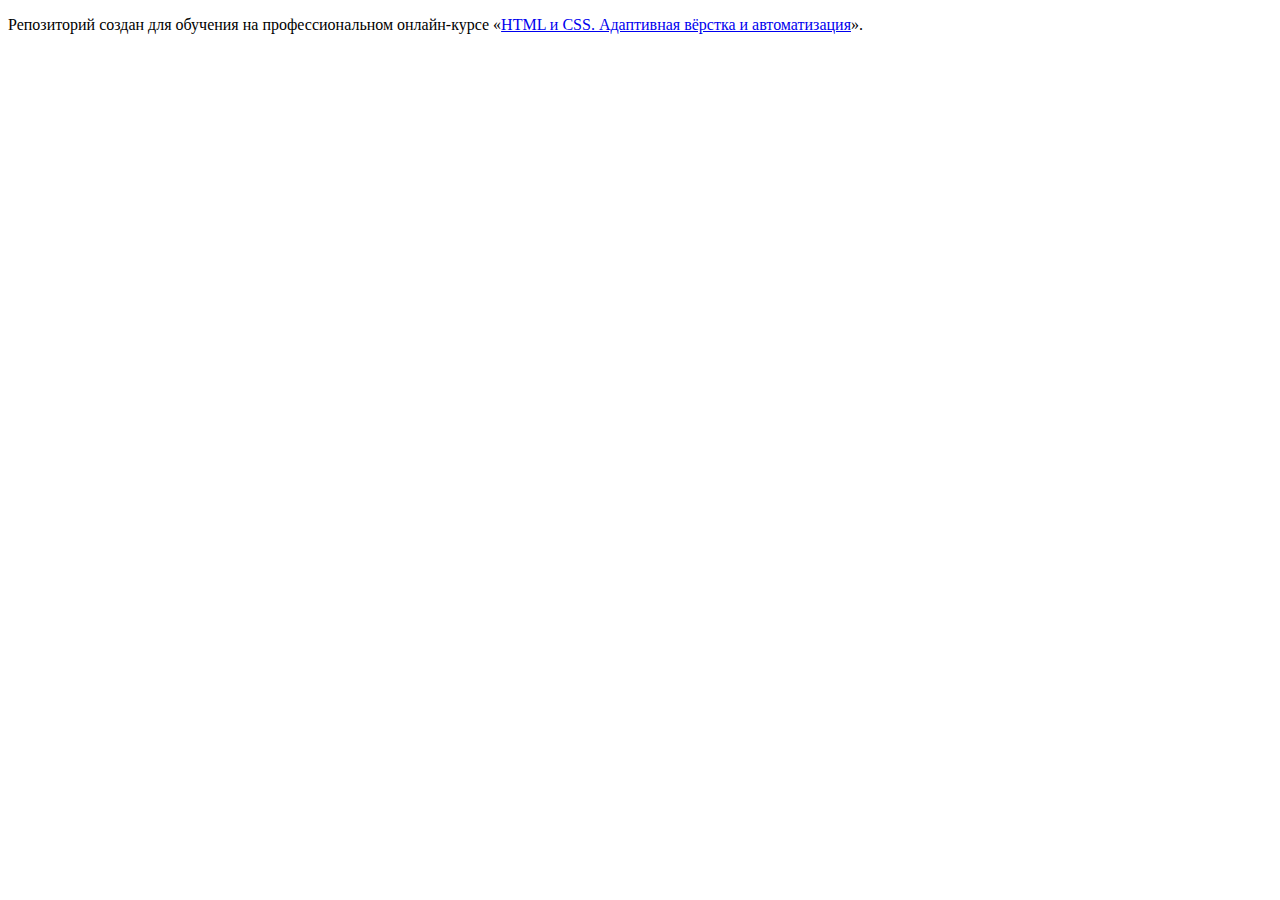
<file: 1/index.html>
<!DOCTYPE html>
<html lang="ru">
  <head>
    <meta charset="utf-8">
    <title>HTML Academy: Седона</title>
    <base href="https://htmlacademy-adaptive.github.io/471547-sedona-26/1/">
</head>
  <body>

    <p>Репозиторий создан для обучения на профессиональном онлайн‑курсе «<a href="https://htmlacademy.ru/intensive/adaptive">HTML и CSS. Адаптивная вёрстка и автоматизация</a>».</p>

  </body>
</html>
</file>
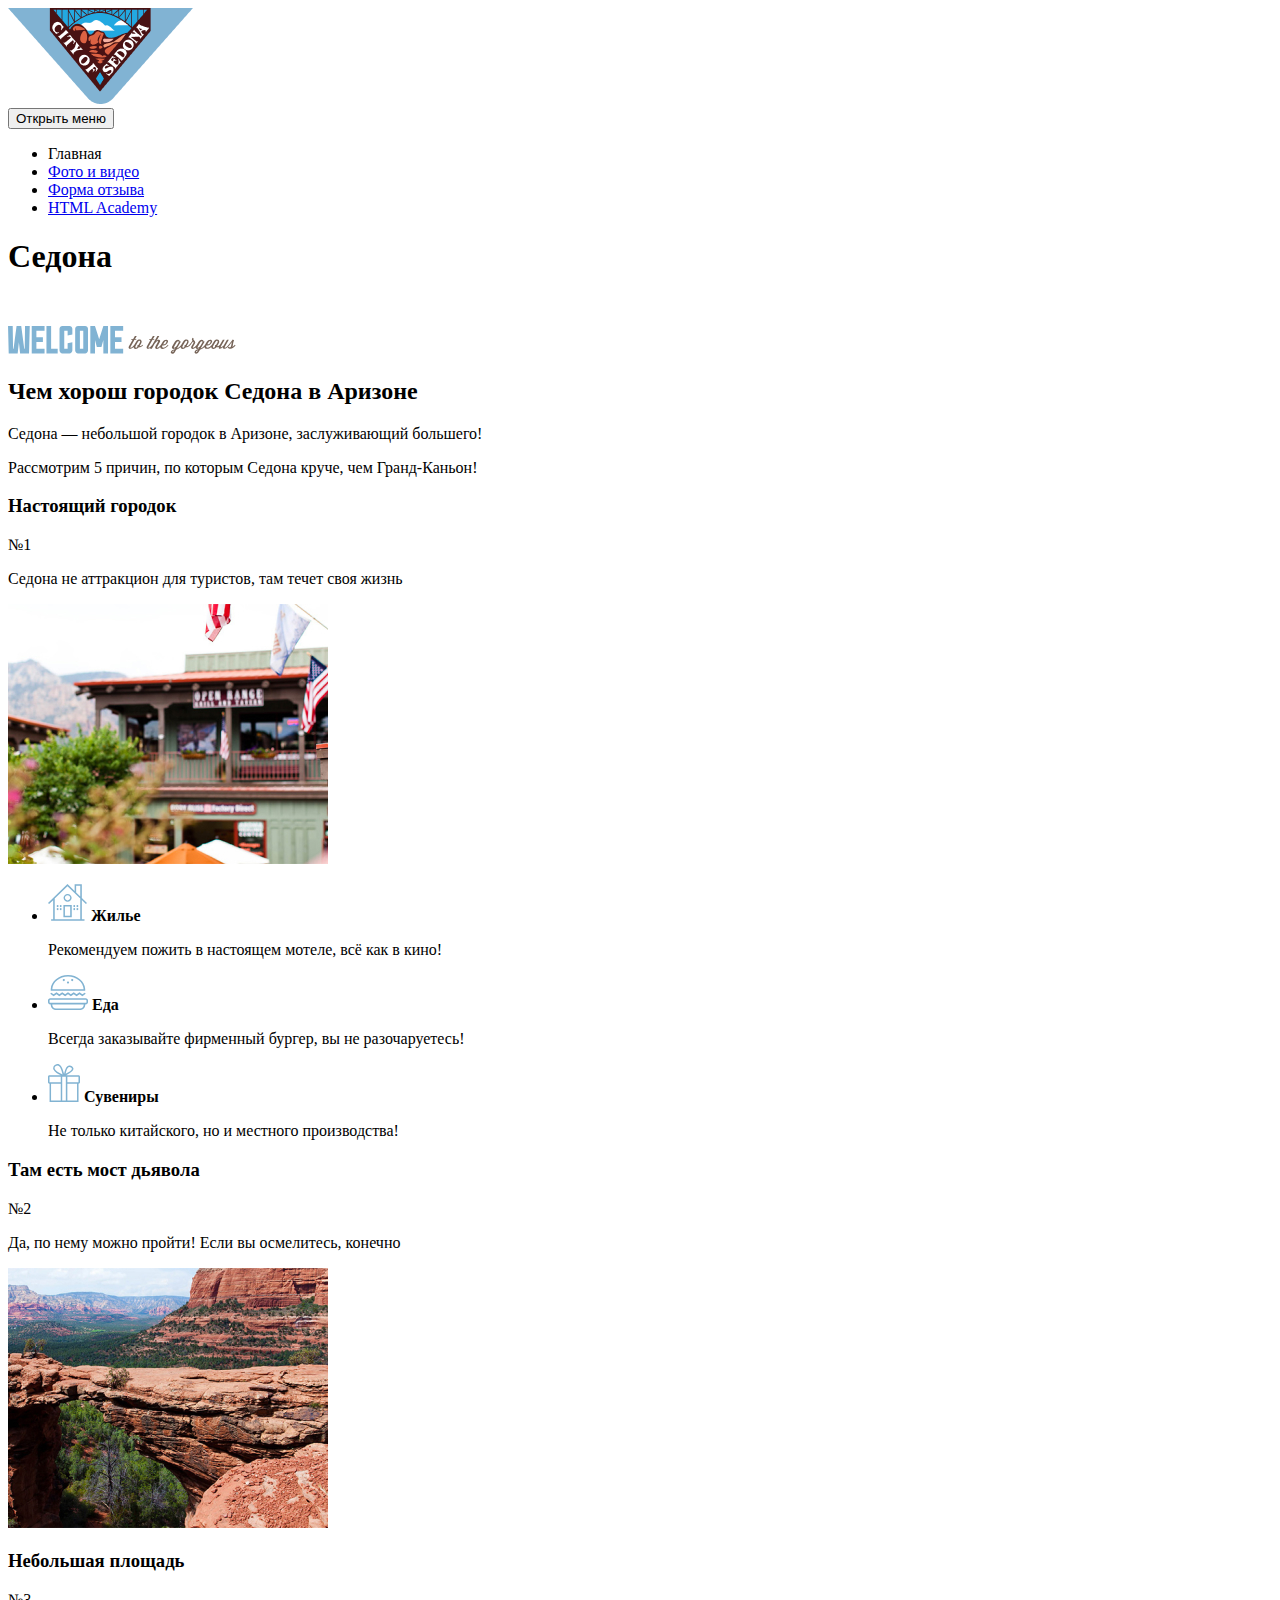
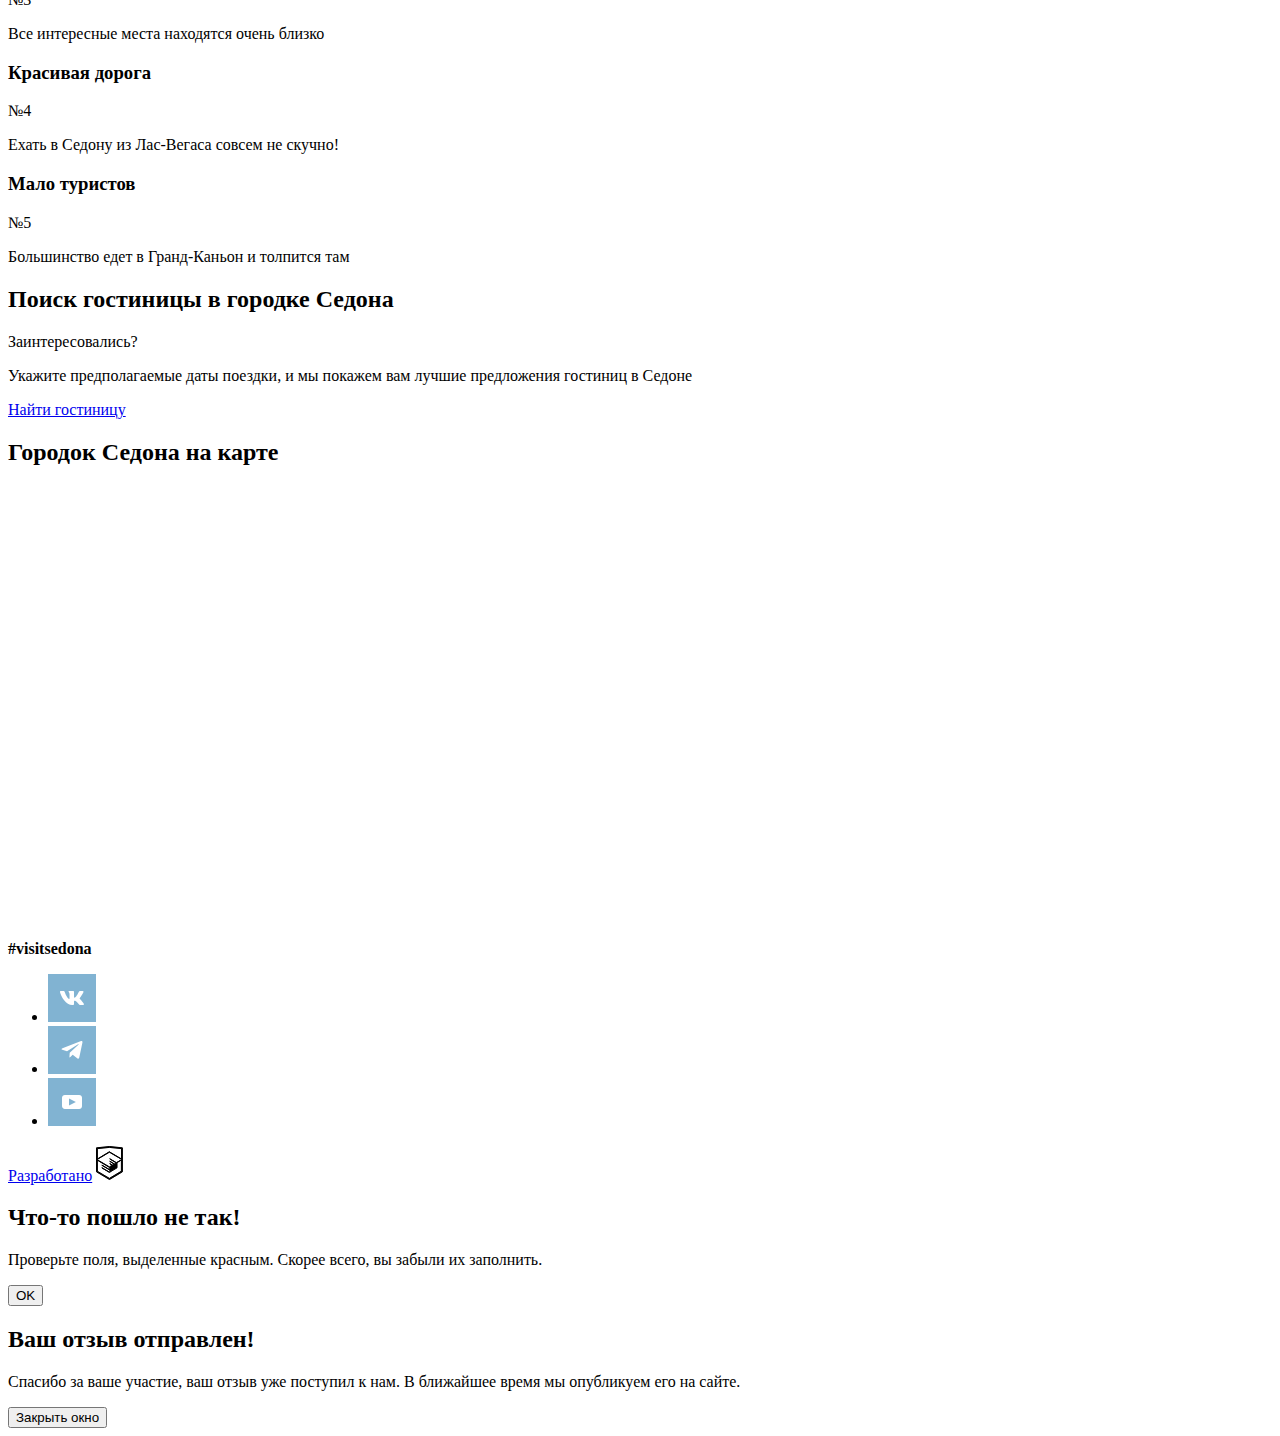
<file: 2/index.html>
<!DOCTYPE html>
<html lang="ru">

<head>
    <meta charset="utf-8">
    <title>Седона</title>
  <base href="https://htmlacademy-adaptive.github.io/471547-sedona-26/2/">
</head>

<body class="page__body">
    <header class="main-header">
        <a class="main-header__logo">
            <img src="./img/header-logo.png" alt="Седона" width="185" height="96">
        </a>
        <nav class="main-header__nav main-nav">
            <button class="main-nav__toggle" type="button">
        <span class="visually-hidden">Открыть меню</span>
        </button>
            <ul class="main-nav__list main-menu visually-hidden">
                <li class="main-menu__item main-menu__item--active"><a class="item__link">Главная</a></li>
                <li class="main-menu__item"><a class="item__link" href="#">Фото и видео</a></li>
                <li class="main-menu__item"><a class="item__link" href="#">Форма отзыва</a></li>
                <li class="main-menu__item"><a class="item__link" href="#">HTML Academy</a></li>
            </ul>
        </nav>
        <div class="main-header__intro intro">
            <h1 class="visually-hidden">Седона</h1>
            <div class="intro__content">
                <svg width="116" height="28" viewBox="0 0 116 28" fill="none" xmlns="http://www.w3.org/2000/svg">
              <path d="M17.0349 0H21.7605L21.024 27.456H12.1252L10.8978 16.1434L9.67037 27.456H0.710203L0.0351181 0H4.69932L5.06754 22.7475H5.55851L8.56569 0H13.2299L16.2371 22.7475H16.728L17.0349 0Z" fill="#81B3D3"/>
              <path d="M36.5508 22.7475V27.5171H23.7243V0H36.5508V4.70849H28.3885V11.3126H34.8938V16.0211H28.3885V22.6864H36.5508V22.7475Z" fill="#81B3D3"/>
              <path d="M49.6842 22.7475V27.5171H38.4533V0H43.1175V22.7475H49.6842Z" fill="#81B3D3"/>
              <path d="M59.6263 17.3664L64.3519 16.2657V24.582C64.3519 26.1719 63.0017 27.456 61.4675 27.456H54.4098C52.8141 27.456 51.5253 26.1107 51.5253 24.582V2.87401C51.5253 1.28413 52.8141 0 54.4098 0H61.4675C63.0017 0 64.3519 1.28413 64.3519 2.87401V8.43859L59.6263 9.53928V4.64734H56.2509V22.6864H59.6263V17.3664Z" fill="#81B3D3"/>
              <path d="M77.117 0C78.6513 0 80.0015 1.28413 80.0015 2.87401V24.5208C80.0015 26.1107 78.6513 27.3948 77.117 27.3948H70.0594C68.4637 27.3948 67.1749 26.0496 67.1749 24.5208V2.87401C67.1749 1.28413 68.4637 0 70.0594 0H77.117ZM75.2759 4.70849H71.9005V22.7475H75.2759V4.70849Z" fill="#81B3D3"/>
              <path d="M95.3443 0H100.009V27.456H95.3443V13.942L93.4418 20.913H88.839L86.9979 13.942V27.456H82.3336V0H86.9979L91.1711 13.2694L95.3443 0Z" fill="#81B3D3"/>
              <path d="M115.167 22.7475V27.5171H102.341V0H115.167V4.70849H107.005V11.3126H113.51V16.0211H107.005V22.6864H115.167V22.7475Z" fill="#81B3D3"/>
              </svg>
                <svg width="108" height="19" viewBox="0 0 108 19" fill="none" xmlns="http://www.w3.org/2000/svg">
                <path d="M14.385 9.80445L14.2623 9.92675C13.4031 10.844 12.4211 11.272 11.5006 11.272L13.219 8.27572C14.3236 6.38009 13.2803 4.54562 11.5619 4.54562C10.1504 4.54562 9.04573 5.09596 8.00242 6.93044L7.08185 8.52032L6.3454 9.80445L6.22266 9.92675C4.8725 11.4555 3.5837 12.6785 2.78588 12.6785C2.35628 12.6785 2.17217 12.3727 2.60176 11.7001L6.52952 4.85136H8.00242L8.55476 3.99527H7.02048L8.73887 0.998962H6.89774L5.17935 3.99527H3.52233L2.97 4.85136H4.62701L0.944748 11.2109C0.146925 12.5562 0.699264 13.8403 2.17217 13.8403C3.21548 13.8403 4.4429 13.0454 5.54758 11.9447C5.54758 14.2683 8.80024 14.7575 10.7641 12.2504H11.1937C12.2984 12.2504 14.0168 11.5778 14.9374 10.4771C14.9374 10.1713 14.6305 9.92675 14.385 9.80445ZM10.4573 9.92675H10.3959C9.78218 9.92675 9.29122 10.4159 9.29122 11.0274C9.29122 11.272 9.35258 11.4555 9.47532 11.6389V11.7001C8.61613 13.1677 6.52952 12.9231 7.57282 10.9663L8.98436 8.58147L9.84355 7.11388C11.1323 4.91251 12.9121 5.7686 11.8074 7.66423L10.4573 9.92675Z" fill="#766458"/>
                <path d="M39.854 9.80421L39.7312 9.9265C38.3811 11.4552 36.7241 12.6782 35.4353 12.6782C34.3306 12.6782 33.6555 11.9444 34.4533 10.4768L34.6374 10.1711C35.8035 10.6603 38.0742 10.4157 39.4244 8.03088L39.6699 7.60284C40.6518 5.89066 39.7312 4.66767 38.197 4.66767C36.7241 4.66767 35.558 5.46261 34.7602 6.80789L32.9804 9.86535L32.8577 9.98766C31.5075 11.5164 30.2187 12.7394 29.4209 12.7394C28.9913 12.7394 28.8072 12.4336 29.2368 11.761L31.8757 7.11364C32.6736 5.70721 31.9371 4.72882 30.8938 4.72882C30.096 4.72882 29.2368 5.15687 28.3162 6.13525L31.262 1.05987H29.4209L24.3271 9.80421L24.2044 9.9265C22.8542 11.4552 21.5654 12.6782 20.7676 12.6782C20.338 12.6782 20.1539 12.3725 20.5835 11.6998L24.5112 4.85112H25.9841L26.5365 3.99503H25.0022L26.7206 0.998718H24.8794L23.1611 3.99503H21.504L20.9517 4.85112H22.6087L18.9265 11.2106C18.1286 12.5559 18.681 13.8401 20.1539 13.8401C20.8903 13.8401 21.6882 13.4732 22.486 12.8617L21.995 13.6566H23.8361L26.5978 8.82582C29.4209 5.27917 30.6483 5.76836 29.9119 7.11364L27.5184 11.2718C26.7206 12.6171 27.2729 13.9012 28.7458 13.9012C29.8505 13.9012 31.0779 13.0451 32.1826 11.9444C32.244 13.1063 33.2259 13.9012 34.6988 13.9012C36.7854 13.9012 38.872 12.3113 40.3449 10.538C40.4063 10.1711 40.0995 9.92651 39.854 9.80421ZM36.3558 7.23594C37.3991 5.40146 39.3016 5.70721 38.197 7.60284L37.9515 8.03088C37.0923 9.49846 35.8649 9.49846 35.1898 9.25386L36.3558 7.23594Z" fill="#766458"/>
                <path d="M106.81 9.80442L106.687 9.92672C106.012 10.7217 105.214 11.3943 104.478 11.9446C105.091 10.1713 104.907 7.5419 106.073 5.15708L104.723 4.42329C103.987 5.46283 102.33 7.84765 100.611 9.80442L100.488 9.92672C99.1383 11.4554 97.8495 12.6784 97.0517 12.6784C96.6221 12.6784 96.4379 12.3727 96.8675 11.7L100.795 4.85134H98.9542L95.7015 10.5382C94.29 11.8223 93.2466 12.495 92.8784 12.3727C92.4488 12.1892 92.8784 11.5166 93.1239 11.0886L96.6834 4.85134H94.8423L91.9579 9.80442L91.8351 9.92672C90.9759 10.844 89.994 11.272 89.0734 11.272L90.7918 8.27569C91.8965 6.38007 90.8532 4.54559 89.1348 4.54559C87.7233 4.54559 86.6186 5.09593 85.5753 6.93041L84.6547 8.52029L83.9183 9.80442L83.7955 9.92672C82.4453 11.4554 80.7883 12.6784 79.4995 12.6784C78.3949 12.6784 77.7198 11.9446 78.5176 10.4771L78.7017 10.1713C79.8678 10.6605 82.1385 10.4159 83.4887 8.03109L83.7341 7.60305C84.7161 5.89087 83.7955 4.66789 82.2612 4.66789C80.7883 4.66789 79.6223 5.46283 78.8245 6.80811L77.0447 9.86557L76.9219 9.98787C75.3877 11.7612 74.0989 12.8619 72.626 13.4734L76.7378 6.44122H75.6332C75.6332 5.70742 74.8353 4.66789 73.7307 4.66789C72.7487 4.66789 71.3372 5.46283 70.6007 6.80811L68.821 9.86557L68.6982 9.98787C67.3481 11.5166 66.0593 12.7396 65.2615 12.7396C64.8319 12.7396 64.6477 12.4338 65.0773 11.7612L66.9185 8.58144C67.5322 7.48075 67.2253 6.80811 66.673 6.07432L65.6297 4.85134C65.3842 4.54559 65.3842 4.11755 65.7524 3.8118L64.7705 2.77226C63.7272 3.6895 63.6658 4.72904 64.2795 5.58513L64.4636 5.76857C63.6658 6.93041 62.5611 8.45914 61.3337 9.86557L61.211 9.98787C60.3518 10.9051 59.3698 11.3332 58.4493 11.3332L60.1677 8.33684C61.2723 6.44121 60.229 4.60674 58.5106 4.60674C57.0991 4.60674 55.9944 5.15708 54.9511 6.99156L54.0306 8.58144L53.2941 9.86557L53.1714 9.98787C51.6371 11.7612 50.3483 12.8619 48.8754 13.4734L52.9872 6.44122H51.8826C51.8826 5.70742 51.0847 4.66789 49.9801 4.66789C48.9981 4.66789 47.5866 5.46283 46.8501 6.80811L44.2726 11.272C43.4747 12.6173 44.0271 13.9014 45.5 13.9014C45.9909 13.9014 46.6047 13.6568 47.2797 13.2899L46.7888 14.146C44.3339 14.8798 42.7383 15.9193 42.7383 17.2646C42.7383 19.038 45.4386 19.4048 46.7888 17.1423L48.2003 14.7575C49.6732 14.3295 51.0847 13.4122 52.619 12.0058C52.619 14.3295 55.8717 14.8187 57.8356 12.3115H58.2652C59.3698 12.3115 61.0882 11.6389 62.0088 10.5382C62.868 9.49867 63.6044 8.58144 65.0773 6.62466L65.3228 6.93041C65.5683 7.23616 65.6297 7.60305 65.4456 7.96995L63.4817 11.3332C62.6839 12.6784 63.2362 13.9626 64.7091 13.9626C65.6297 13.9626 66.673 13.3511 67.6549 12.495C67.6549 13.3511 68.2073 13.9626 69.2506 13.9626C69.7415 13.9626 70.3553 13.718 71.0303 13.3511L70.6007 14.0849C68.1459 14.8187 66.5502 15.8582 66.5502 17.2035C66.5502 18.9768 69.2506 19.3437 70.6007 17.0812L72.0123 14.6964C73.4852 14.2072 74.9581 13.3511 76.4924 11.8835C76.5537 13.0453 77.4743 13.8403 79.0086 13.8403C80.4815 13.8403 82.0158 12.9842 83.2432 11.8835C83.1818 14.2683 86.4958 14.7575 88.4597 12.2504H88.8893C89.4416 12.2504 90.2395 12.0669 90.9146 11.7C90.4236 12.9842 90.8532 13.8403 91.8965 13.8403C92.8784 13.8403 94.0445 12.923 94.9037 12.0669C94.7196 13.0453 95.3333 13.8403 96.4993 13.8403C98.0336 13.8403 99.752 12.2504 101.286 10.4771C102.33 9.25408 103.25 7.96994 103.925 7.11386C103.189 9.00948 103.618 12.4338 101.839 12.4338C101.225 12.4338 100.979 11.7612 100.979 11.7612L99.8134 12.3727C99.8134 12.3727 100.12 13.8403 101.839 13.8403C102.023 13.8403 102.145 13.8403 102.33 13.7791H102.391C104.293 13.5345 106.135 12.0669 107.485 10.4771C107.423 10.1713 107.117 9.86557 106.81 9.80442ZM80.4815 7.23616C81.5248 5.40168 83.4273 5.70743 82.3226 7.60305L82.0771 8.03109C81.2179 9.49867 79.9905 9.49867 79.3154 9.25408L80.4815 7.23616ZM45.3772 16.7754C45.009 17.4481 44.3953 17.3869 44.3953 16.8366C44.3953 16.3474 44.8249 15.797 46.2364 15.2467L45.3772 16.7754ZM46.2364 12.6784C45.8068 12.6784 45.6227 12.3727 46.0523 11.7L48.6299 7.23616C49.6118 5.52398 51.5757 5.95202 50.6551 7.60305L49.2436 10.049C48.1389 11.8223 46.9729 12.6784 46.2364 12.6784ZM57.5287 9.92672H57.4673C56.8536 9.92672 56.3627 10.4159 56.3627 11.0274C56.3627 11.272 56.424 11.4555 56.5468 11.6389V11.7C55.6876 13.1676 53.601 12.923 54.6443 10.9663L56.0558 8.58144L56.915 7.11386C58.2038 4.91248 59.9835 5.76857 58.8789 7.6642L57.5287 9.92672ZM69.0665 16.7754C68.6982 17.4481 68.0845 17.3869 68.0845 16.8366C68.0845 16.3474 68.5141 15.797 69.9256 15.2467L69.0665 16.7754ZM69.9256 12.6784C69.4961 12.6784 69.3119 12.3727 69.7415 11.7L72.3191 7.23616C73.3011 5.52398 75.2649 5.95202 74.3444 7.60305L72.9328 10.049C71.8281 11.8223 70.6621 12.6784 69.9256 12.6784ZM88.0301 9.92672H87.9687C87.355 9.92672 86.8641 10.4159 86.8641 11.0274C86.8641 11.272 86.9254 11.4555 87.0482 11.6389V11.7C86.189 13.1676 84.1024 12.923 85.1457 10.9663L86.5572 8.58144L87.4164 7.11386C88.7052 4.91248 90.485 5.76857 89.3803 7.6642L88.0301 9.92672Z" fill="#766458"/>
                </svg>
                <svg width="282" height="49" viewBox="0 0 282 49" fill="none" xmlns="http://www.w3.org/2000/svg">
                  <path d="M27.1874 13.3723C24.978 11.5378 22.2163 10.3148 19.2705 10.3148C17.0612 10.3148 14.1767 11.5989 14.1767 14.1672C14.1767 16.8578 17.4294 17.8973 19.4546 18.5088L22.5232 19.426C28.9058 21.3216 33.8768 24.5014 33.8768 31.9005C33.8768 36.4255 32.7721 41.134 29.1513 44.1915C25.5304 47.2489 20.7434 48.4719 16.1406 48.4719C10.3717 48.4719 4.6642 46.5151 0 43.2742L4.97106 33.7961C7.97824 36.4255 11.4764 38.5046 15.5882 38.5046C18.4113 38.5046 21.3571 37.0981 21.3571 33.9184C21.3571 30.5552 16.6929 29.4545 14.1153 28.7207C6.62807 26.5193 1.71839 24.6237 1.71839 15.7571C1.71839 6.46239 8.34646 0.408615 17.5521 0.408615C22.155 0.408615 27.8625 1.8762 31.913 4.19987L27.1874 13.3723Z" fill="white"/>
                  <path d="M56.2158 11.6602V19.3038H69.6561V29.3935H56.2158V37.2817H70.4539V47.3713H44.3098V1.63171H70.4539V11.7213L56.2158 11.6602Z" fill="white"/>
                  <path d="M79.2914 1.63171H96.2298C108.995 1.63171 119.551 11.6602 119.551 24.5015C119.551 37.3429 108.934 47.3713 96.2298 47.3713H79.2914V1.63171ZM91.2587 37.2817H93.9591C101.078 37.2817 107.154 33.3682 107.154 24.5015C107.154 16.3075 101.753 11.7213 94.0818 11.7213H91.2587V37.2817Z" fill="white"/>
                  <path d="M175.951 23.6453C175.951 38.4434 165.272 48.8999 150.543 48.8999C135.814 48.8999 125.136 38.4434 125.136 23.6453C125.136 9.82554 137.348 0.102814 150.543 0.102814C163.738 0.102814 175.951 9.82554 175.951 23.6453ZM137.533 23.7064C137.533 31.5947 143.363 37.3427 150.482 37.3427C157.601 37.3427 163.431 31.5947 163.431 23.7064C163.431 17.408 157.601 11.5989 150.482 11.5989C143.424 11.5989 137.533 17.408 137.533 23.7064Z" fill="white"/>
                  <path d="M182.272 1.63171H194.239L216.087 29.6381H216.21V1.63171H228.178V47.3713H216.21L194.362 19.3038H194.239V47.3713H182.272V1.63171Z" fill="white"/>
                  <path d="M249.842 39.4219L246.65 47.3713H234.008L251.683 1.63171H264.693L282 47.3713H269.296L266.289 39.4219H249.842ZM258.188 15.7572H258.065L253.156 30.3107H263.098L258.188 15.7572Z" fill="white"/>
                  </svg>
                <svg width="174" height="46" viewBox="0 0 174 46" fill="none" xmlns="http://www.w3.org/2000/svg">
                    <path d="M14.2196 7.92588C18.9451 6.336 19.252 0.465668 14.6492 0.465668C13.3604 0.465668 11.8261 1.3829 10.7828 3.15623L4.52294 13.9796C4.21608 14.4688 3.9706 14.8969 3.60237 15.3249C2.00672 13.1235 2.43632 9.82149 4.70705 8.35391L3.78648 7.19208C-1.1232 10.3107 0.349703 19.2385 8.51205 19.2385C15.447 19.2385 18.6996 10.9222 14.2196 7.92588ZM8.45068 17.4651C7.03914 17.4651 5.99584 17.1594 5.07527 16.6702C5.50487 16.181 5.8731 15.6307 6.24132 15.0192L10.1691 8.23162L10.7828 8.29276C16.2448 9.45459 14.0968 17.4651 8.45068 17.4651ZM10.9669 6.88633L12.8694 3.64543C14.5878 0.710272 16.7358 2.42243 15.5697 4.62381C14.6492 6.33598 13.3604 6.82518 10.9669 6.88633Z" fill="white"/>
                    <path d="M33.9196 15.4482C33.5514 16.7935 34.2878 17.9553 35.8221 17.9553C36.7427 17.9553 37.9087 17.3439 39.0748 16.4266C39.1975 17.3439 39.9339 17.9553 41.1 17.9553C42.3274 17.9553 43.6776 17.0993 45.0278 15.8763C44.7823 17.0993 45.3346 17.9553 46.5007 17.9553C47.7894 17.9553 49.201 16.7935 50.3057 15.754C50.0602 16.977 50.7966 17.9553 52.2695 17.9553C54.172 17.9553 56.3814 15.8763 58.3453 13.6749C58.3453 13.6138 58.2839 13.6137 58.2839 13.5526C59.5727 12.085 60.6774 10.4951 61.5366 9.39446C60.616 11.7793 61.107 16.1209 58.8976 16.1209C58.0998 16.1209 57.7929 15.2648 57.7929 15.2648L56.32 15.9986C56.32 15.9986 56.7496 17.8942 58.8976 17.8942C59.1431 17.8942 59.3272 17.8942 59.5727 17.833H59.6341C61.3525 17.5884 63.0095 16.5489 64.4824 15.2648C64.5437 16.7935 65.7098 17.8942 67.6123 17.8942C70.2513 17.8942 72.8902 15.8151 74.7927 13.6138C74.6086 13.308 74.2404 12.9411 73.9335 12.8188L73.7494 13.0023C72.0924 14.959 69.9444 16.4878 68.2874 16.4878C66.8758 16.4878 66.0166 15.5705 67.06 13.7361L67.3054 13.308C68.7784 13.9195 71.6014 13.6138 73.3812 10.6174L73.688 10.0671C74.9155 7.92688 73.7494 6.337 71.8469 6.337C69.9444 6.337 68.4715 7.31538 67.4896 9.02756L65.2188 12.88H65.1575L64.9733 13.0634C64.1142 14.0418 63.0708 14.959 62.1503 15.5705C62.8867 13.3692 62.7026 9.94481 64.1755 7.00965L62.4571 6.09241C61.4752 7.43769 59.3886 10.434 57.302 12.88L57.3633 12.9411L57.302 13.0634C55.6449 15.0202 53.9879 16.5489 52.9446 16.5489C52.4536 16.5489 52.1468 16.182 52.6991 15.2648L57.6702 6.58159H55.3381L51.2262 13.7972C49.4465 15.3871 48.0963 16.3043 47.6667 16.1209C47.1144 15.8763 47.6667 15.0202 47.9736 14.531L52.515 6.64275H50.1829L46.5007 13.0023C46.4393 12.9411 46.3779 12.9411 46.3165 12.88L46.1324 13.0634C44.4754 15.0202 42.8184 16.5489 41.7751 16.5489C41.2841 16.5489 40.9773 16.182 41.5296 15.2648L45.2732 8.72182H43.9231C43.9844 7.74343 43.0025 6.39815 41.4682 6.39815C40.2408 6.39815 38.461 7.37654 37.4791 9.08871L35.147 13.1246C35.0243 13.0023 34.9015 12.9411 34.7788 12.88L34.5947 13.0634C32.9377 15.0202 30.7897 16.5489 29.1326 16.5489C27.7211 16.5489 26.8619 15.6317 27.9052 13.7972L30.2987 9.63905C31.6489 7.31538 34.0423 7.74342 32.6308 10.1282L32.3239 10.6786H34.2264L34.5333 10.1282C35.7607 7.98802 34.5947 6.39815 32.6922 6.39815C30.7897 6.39815 29.3168 7.37654 28.3348 9.08871L26.0027 13.0634C25.9414 13.0023 25.88 13.0023 25.8186 12.9411L25.6345 13.1246C23.9775 15.0813 21.8295 16.6101 20.1725 16.6101C18.7609 16.6101 17.9017 15.6928 18.9451 13.8583L19.1905 13.4303C20.6634 14.0418 23.4865 13.736 25.2663 10.7397L25.5731 10.1894C26.8005 8.04917 25.6345 6.45929 23.732 6.45929C21.8295 6.45929 20.3566 7.43769 19.3746 9.14987L16.9198 13.308C15.4469 15.754 16.7357 18.0776 19.4974 18.0776C21.5226 18.0776 23.6092 16.8547 25.2663 15.2648C25.2049 16.8547 26.4323 18.0776 28.3962 18.0776C30.3601 17.9553 32.2626 16.8547 33.9196 15.4482ZM69.5148 9.5779C70.865 7.25423 73.2584 7.68229 71.8469 10.0671L71.54 10.6174C70.4354 12.5131 68.9011 12.4519 68.0419 12.1462L69.5148 9.5779ZM36.2517 15.2648L39.5044 9.63905C40.7318 7.49883 43.248 8.04917 42.0819 10.1282L40.2408 13.308C38.8293 15.5094 37.4177 16.5489 36.4972 16.5489C36.0062 16.4878 35.6993 16.182 36.2517 15.2648ZM21.3999 9.5779C22.7501 7.25423 25.1435 7.68229 23.732 10.0671L23.4251 10.6174C22.3205 12.5131 20.7862 12.4519 19.927 12.1462L21.3999 9.5779Z" fill="white"/>
                    <path d="M100.323 17.954C102.962 17.954 105.601 15.8749 107.503 13.6736C107.319 13.3678 106.951 13.0009 106.644 12.8786L106.46 13.0621C104.803 15.0189 102.655 16.5476 100.998 16.5476C99.5866 16.5476 98.7274 15.6303 99.7707 13.7959L100.016 13.3678C101.489 13.9793 104.312 13.6736 106.092 10.6773L106.399 10.1269C107.626 7.98668 106.46 6.39682 104.558 6.39682C102.655 6.39682 101.182 7.3752 100.2 9.08738L97.9296 12.9398C97.9296 12.9398 97.8682 12.9398 97.8682 12.8786L97.6841 13.0621C96.0271 15.0189 94.37 16.5476 93.3267 16.5476C92.8358 16.5476 92.5289 16.1807 93.0812 15.2635L96.4567 9.39312C97.4386 7.6198 96.518 6.33566 95.2292 6.33566C94.2473 6.33566 93.1426 6.886 91.9766 8.10899L95.7202 1.68832H93.3267L86.76 13.0009C86.6987 12.9398 86.5759 12.8786 86.5145 12.8175L86.3304 13.0009C84.6734 14.9577 83.0164 16.4864 81.9731 16.4864C81.4821 16.4864 81.1753 16.1195 81.7276 15.2023L86.6986 6.5191H88.6012L89.2762 5.41843H87.3737L89.5831 1.62717H87.251L85.0416 5.41843H82.955L82.2799 6.5191H84.4279L79.7637 14.5908C78.7818 16.303 79.4569 17.8929 81.3594 17.8929C82.5254 17.8929 83.7528 17.1591 85.0416 16.0584L84.1211 17.6483H86.4532L90.0127 11.5333C93.5722 7.06945 95.1679 7.61979 94.1859 9.33197L91.1787 14.5908C90.1968 16.303 90.8719 17.8929 92.7744 17.8929C94.1859 17.8929 95.7816 16.7922 97.2545 15.3246C97.2545 16.8533 98.4205 17.954 100.323 17.954ZM102.226 9.57656C103.576 7.25289 105.969 7.68095 104.558 10.0658L104.251 10.6161C103.146 12.5117 101.612 12.4506 100.753 12.1448L102.226 9.57656Z" fill="white"/>
                    <path d="M170.9 12.8791L170.716 13.0626C169.059 15.0193 167.402 16.548 166.358 16.548C165.867 16.548 165.561 16.1812 166.113 15.2639L173.968 1.6888H171.636L168.199 7.55913C167.77 6.88649 167.033 6.33614 166.051 6.33614C164.824 6.33614 163.044 7.31453 162.062 9.0267L159.792 12.9402C159.73 12.9402 159.669 12.8791 159.669 12.8791L159.485 13.0626C157.828 15.0193 156.171 16.548 155.127 16.548C154.636 16.548 154.33 16.1812 154.882 15.2639L158.257 9.3936C159.239 7.62028 158.319 6.33614 157.03 6.33614C156.048 6.33614 154.943 6.88648 153.777 8.04831L154.636 6.51958H152.304L148.561 12.9402C148.499 12.8791 148.438 12.818 148.315 12.818L148.131 13.0014C146.474 14.9582 144.817 16.4869 143.774 16.4869C143.283 16.4869 142.976 16.12 143.528 15.2028L147.272 8.65981H146.106C146.167 7.68142 145.185 6.33614 143.651 6.33614C142.424 6.33614 140.644 7.31453 139.662 9.0267L137.391 12.8791L137.268 13.0014C135.611 14.9582 133.954 16.4869 132.911 16.4869C132.42 16.4869 132.113 16.12 132.666 15.2028L134.998 11.1669C135.796 9.7605 135.427 8.96555 134.691 8.04831L133.402 6.45843C133.095 6.03039 133.095 5.5412 133.525 5.11316L132.297 3.76787C130.947 4.9297 130.886 6.275 131.684 7.31453L131.868 7.55913C130.824 9.02671 129.474 10.9835 127.94 12.7568C128.001 12.818 128.063 12.8791 128.124 12.9402C126.222 15.1416 124.565 16.5481 122.724 17.343L125.669 12.3288H123.399L123.153 12.7568C121.926 14.897 120.514 16.4869 118.673 16.4869C117.077 16.4869 116.771 14.897 118.182 12.5122L118.857 11.3504C119.287 11.4115 119.716 11.4727 120.207 11.4727C128.492 11.4727 132.482 0.404663 125.178 0.404663C123.89 0.404663 122.355 1.3219 121.312 3.09522L117.691 9.33245C116.341 8.59866 115.604 7.31453 115.604 6.0304C115.604 4.92971 116.095 3.89016 117.077 3.09522L116.341 1.74995C114.684 2.91179 113.947 4.50167 113.947 6.09155C113.947 7.92603 114.991 9.69935 116.893 10.6777L116.218 11.9007C114.561 14.7136 114.868 17.8322 118.182 17.8322C119.164 17.8322 120.023 17.5265 120.698 17.0984L120.085 18.1379C116.955 19.1163 114.991 20.3393 114.991 22.1126C114.991 24.314 118.428 24.8032 120.085 21.9292L121.864 18.8717C124.258 18.1379 126.651 16.4869 129.229 13.4906C129.167 13.4294 129.167 13.3683 129.106 13.246C130.149 12.023 131.009 10.8612 132.788 8.47637L133.095 8.84326C133.402 9.21016 133.525 9.69934 133.218 10.1885L130.763 14.469C129.781 16.1812 130.456 17.771 132.359 17.771C133.525 17.771 134.814 17.0372 136.041 15.9366C136.041 16.9761 136.716 17.771 138.066 17.771C138.987 17.771 140.153 17.1595 141.319 16.2423C141.442 17.1595 142.178 17.771 143.344 17.771C144.449 17.771 145.676 17.0984 146.842 16.0589L145.983 17.5264H148.315L151.875 11.3504C155.434 6.88647 157.03 7.49797 155.987 9.21014L152.979 14.469C151.998 16.1812 152.673 17.771 154.575 17.771C155.802 17.771 157.153 16.915 158.503 15.7531C158.38 16.915 159.117 17.771 160.528 17.771C161.449 17.771 162.615 17.1595 163.781 16.2423C163.903 17.1595 164.64 17.771 165.806 17.771C167.708 17.771 169.918 15.692 171.882 13.4906C171.636 13.3683 171.207 13.0014 170.9 12.8791ZM123.092 4.19592C123.767 3.03409 124.565 2.48373 125.178 2.48373C128.861 2.48373 126.283 10.0051 120.207 10.0051H119.716L123.092 4.19592ZM118.121 21.6846C117.63 22.5407 116.832 22.4184 116.832 21.8069C116.832 21.1954 117.384 20.5228 119.164 19.8501L118.121 21.6846ZM142.485 13.246C141.073 15.4474 139.662 16.4869 138.741 16.4869C138.25 16.4869 137.944 16.12 138.496 15.2028L141.749 9.57704C142.976 7.43682 145.492 7.98718 144.326 10.0662L142.485 13.246ZM165.008 13.1237C163.597 15.4474 162.185 16.4869 161.203 16.4869C160.712 16.4869 160.405 16.12 160.958 15.2028L164.21 9.57704C165.438 7.43682 167.954 7.98718 166.788 10.0662L165.008 13.1237Z" fill="white"/>
                    <path d="M93.1427 34.8925L92.9586 35.076C91.3016 37.0328 89.6446 38.5615 88.6013 38.5615C88.1103 38.5615 87.8034 38.1946 88.3558 37.2774L91.7312 31.407C92.7131 29.6337 91.7925 28.3496 90.5038 28.3496C89.5218 28.3496 88.4171 28.8999 87.2511 30.0617L88.1103 28.533H85.7782L82.0346 35.0148C81.9118 34.9537 81.8504 34.8925 81.7277 34.8314L81.5436 35.0148C80.5003 36.1767 79.2115 36.727 78.0454 36.727L80.2548 32.9358C81.6663 30.4898 80.3775 28.2273 78.1682 28.2273C76.3884 28.2273 74.9769 28.9611 73.6267 31.2847L72.4607 33.2415L71.4787 34.9537C71.4174 34.8925 71.356 34.8925 71.2946 34.8314L71.1105 35.0148C69.208 37.2162 67.551 38.6226 65.7099 39.4176L72.0924 28.533H69.7603L65.6485 35.6875C63.8687 37.3385 62.4572 38.2557 62.0276 38.0723C61.4752 37.8277 62.0276 36.9716 62.3344 36.4824L66.8759 28.5942H64.5438L60.8002 35.0148C60.7388 34.9537 60.6774 34.9537 60.6161 34.8925L60.4319 35.076C58.7749 37.0328 57.1179 38.5615 56.0746 38.5615C55.5836 38.5615 55.2768 38.1946 55.8291 37.2774L59.2045 31.407C60.1865 29.6337 59.2659 28.3496 57.9771 28.3496C56.9952 28.3496 55.8905 28.8999 54.7244 30.0617L55.5836 28.533H53.2515L49.5079 34.9537C49.4465 34.8925 49.3851 34.8314 49.2624 34.8314L49.0783 35.0148C47.4213 36.9716 45.7643 38.5003 44.721 38.5003C44.23 38.5003 43.9231 38.1334 44.4755 37.2162L48.2191 30.6732H46.8689C46.9303 29.6949 45.9484 28.3496 44.4141 28.3496C43.1867 28.3496 41.4069 29.328 40.425 31.0401L38.0315 35.1983C37.8474 35.076 37.6633 34.9537 37.5405 34.8925L37.3564 35.076C35.6994 37.0328 33.6128 38.5615 31.3421 38.5615C29.7464 38.5615 28.7645 36.9716 30.176 34.5868L30.8511 33.425C31.2807 33.4861 31.7103 33.5473 32.2013 33.5473C34.6561 33.5473 37.4792 32.2631 39.3203 29.0834C39.9954 27.9215 40.2409 26.882 40.2409 25.9648C40.2409 23.8857 38.8907 22.4792 37.1723 22.4792C35.8835 22.4792 34.3492 23.3965 33.3059 25.1698L29.685 31.407C28.3349 30.6732 27.5984 29.3891 27.5984 28.105C27.5984 27.0043 28.0894 25.9647 29.0713 25.1698L28.3349 23.8245C26.6779 24.9864 25.9414 26.5762 25.9414 28.1661C25.9414 30.0006 26.9847 31.7739 28.8872 32.7523L28.2121 33.9753C26.5551 36.7882 27.5371 39.9068 30.8511 39.9068C33.4287 39.9068 35.3925 38.7449 36.9882 37.2162C36.4972 38.6838 37.2337 39.9068 38.8907 39.9068C39.8113 39.9068 40.9773 39.2953 42.1434 38.378C42.2661 39.2953 43.0026 39.9068 44.1686 39.9068C45.2733 39.9068 46.5007 39.2341 47.6668 38.1946L46.8076 39.6622H49.1397L52.6992 33.4861C56.2587 29.0222 57.8544 29.6337 56.811 31.3459L53.8039 36.6047C52.8219 38.3169 53.497 39.9068 55.3995 39.9068C56.6269 39.9068 58.0385 39.0507 59.3886 37.8277C59.0818 39.1118 59.6955 39.9068 60.8615 39.9068C61.9662 39.9068 63.255 38.9895 64.2983 38.0111L63.0095 40.2125C59.8796 41.1298 57.8544 42.4139 57.8544 44.1872C57.8544 46.3886 61.2911 46.8778 62.9482 44.0038L64.7279 40.9463C66.6918 40.3348 68.5943 39.1118 70.6195 37.1551C70.3127 40.396 74.6087 41.1298 77.2476 37.8277H77.7386C78.5978 37.8277 79.7638 37.522 80.8071 36.9105L79.2729 39.601H81.6049L85.1645 33.425C88.724 28.9611 90.3196 29.5726 89.2763 31.2847L86.2692 36.5436C85.2872 38.2557 85.9623 39.8456 87.8648 39.8456C89.7673 39.8456 91.9767 37.7665 93.9405 35.5652C93.8792 35.3817 93.4496 35.0148 93.1427 34.8925ZM35.2084 26.2094C35.8835 25.0475 36.6813 24.4972 37.2951 24.4972C38.1542 24.4972 38.5838 25.0475 38.5838 25.9036C38.5838 28.0438 35.9449 31.9574 32.324 31.9574H31.833L35.2084 26.2094ZM43.4322 35.2594C42.0206 37.4608 40.6091 38.5003 39.6885 38.5003C39.1976 38.5003 38.8907 38.1334 39.443 37.2162L42.6957 31.5905C43.9231 29.4503 46.4393 30.0006 45.2733 32.0797L43.4322 35.2594ZM61.107 43.698C60.6161 44.5541 59.8182 44.4318 59.8182 43.8203C59.8182 43.2088 60.3706 42.5362 62.1503 41.8636L61.107 43.698ZM76.818 35.0148H76.6953C75.9588 35.0148 75.3451 35.6263 75.3451 36.4213C75.3451 36.727 75.4065 36.9716 75.5906 37.2162V37.2774C74.4859 39.173 71.847 38.8061 73.1971 36.3601L74.9769 33.3027L76.0816 31.407C77.7386 28.6553 79.9479 29.756 78.5364 32.1408L76.818 35.0148Z" fill="white"/>
                    <path d="M147.088 35.6884C146.965 35.3215 146.536 34.9546 146.229 34.8935L146.045 35.0769C145.185 36.0553 144.142 36.9726 143.221 37.5841C143.958 35.3827 143.774 31.9583 145.247 29.0232L143.528 28.1059C142.546 29.4512 140.46 32.4475 138.373 34.8935L138.189 35.0769C136.532 37.0337 134.875 38.5624 133.832 38.5624C133.341 38.5624 132.85 38.0733 132.85 36.9726V35.9942C134.507 36.1776 136.225 35.1381 137.33 33.2425L137.944 32.1418C140.092 28.4117 136.593 27.1887 134.2 29.3901L137.514 23.642H135.182L128.554 35.1381C128.431 35.0158 128.247 34.8935 128.124 34.8323L127.94 35.0158C126.283 36.9726 124.135 38.5013 122.478 38.5013C121.067 38.5013 120.207 37.5841 121.251 35.7496L123.644 31.5914C124.994 29.2678 127.388 29.6958 125.976 32.0806L125.669 32.631H127.572L127.879 32.0806C129.106 29.9404 127.94 28.3505 126.038 28.3505C124.135 28.3505 122.662 29.3289 121.68 31.0411L119.409 34.9546C119.348 34.9546 119.287 34.8935 119.287 34.8935L119.103 35.0769C117.446 37.0337 115.789 38.5624 114.745 38.5624C114.254 38.5624 113.947 38.1956 114.5 37.2783L119.471 28.5951H117.139L113.027 35.8107C111.247 37.4006 109.897 38.3178 109.467 38.1344C108.915 37.8898 109.467 37.0337 109.774 36.5445L114.316 28.6563H111.984L107.442 36.4222C106.951 36.8503 106.399 37.2783 105.969 37.6452C106.706 35.4438 106.522 32.0195 107.994 29.0843L106.276 28.1671C105.294 29.5123 99.9549 36.6057 97.8069 39.0516C97.991 39.3574 98.3592 39.602 98.6661 39.8466C100.016 38.3178 104.435 32.631 105.233 31.5303C104.312 33.9151 104.803 38.2567 102.594 38.2567C101.796 38.2567 101.489 37.4006 101.489 37.4006L100.016 38.1344C100.016 38.1344 100.446 40.03 102.594 40.03C102.839 40.03 103.023 40.03 103.269 39.9689H103.33C104.496 39.7854 105.662 39.2962 106.767 38.5013C106.767 39.4185 107.319 40.03 108.301 40.03C109.59 40.03 111.002 38.8682 112.106 37.8287C111.861 39.0516 112.597 40.03 114.07 40.03C115.543 40.03 117.139 38.8682 118.673 37.3394C118.673 38.8682 119.9 40.03 121.803 40.03C123.705 40.03 125.547 38.9905 127.204 37.5841L125.915 39.8466H128.247L130.886 35.2604V37.0949C130.886 39.0516 131.254 40.0912 133.157 40.0912C135.059 40.0912 137.268 38.0121 139.232 35.8107C140.583 34.282 141.687 32.6921 142.546 31.5914C141.626 33.9762 142.117 38.3178 139.907 38.3178C139.11 38.3178 138.803 37.4618 138.803 37.4618L137.33 38.1956C137.33 38.1956 137.759 40.0912 139.907 40.0912C140.153 40.0912 140.337 40.0912 140.583 40.03H140.644C142.976 39.602 145.369 37.7064 147.088 35.6884ZM131.622 33.854L132.297 32.6921C134.998 28.962 136.839 30.0016 135.98 31.408L134.875 33.3036C134.2 34.5266 132.175 35.3827 131.622 33.854Z" fill="white"/>
                    <path d="M147.026 37.2781C146.29 37.2781 145.676 37.8896 145.676 38.6233C145.676 39.3571 146.229 39.9686 147.026 39.9686C147.763 39.9686 148.377 39.4183 148.377 38.6233C148.377 37.8896 147.763 37.2781 147.026 37.2781Z" fill="white"/>
                    <path d="M147.149 36.3602H149.481L156.785 23.7023H154.452L147.149 36.3602Z" fill="white"/>
                    </svg>
                <img src="./img/intro-triangle.png" alt="">
            </div>
        </div>
    </header>
    <main class="main-container">
        <section class="advantages">
            <h2 class="visually-hidden">Чем хорош городок Седона в Аризоне</h2>
            <div class="advantages__description">
                <p class="description__slogan">Седона — небольшой городок в Аризоне, заслуживающий большего!</p>
                <p class="description__text">Рассмотрим 5 причин, по которым Седона круче, чем Гранд-Каньон!</p>
            </div>
            <div class="advantages__item">
                <h3 class="item__title">Настоящий городок</h3>
                <p class="item__order">№1</p>
                <p class="item__description">Седона не аттракцион для туристов, там течет своя жизнь</p>
                <img class="item__image" src="./img/advantages-city.jpg" alt="Седона в Аризоне" width="320" height="260">
            </div>
            <ul class="advise-list">
                <li class="advise-list__item advise-item">
                    <svg width="39" height="37" viewBox="0 0 39 37" fill="none" xmlns="http://www.w3.org/2000/svg">
                    <path d="M15.4015 33.2194H23.7549V21.0613H15.4015V33.2194ZM22.2408 31.7441H16.9155V22.5365H22.1886V31.7441H22.2408Z" fill="#81B3D2"/>
                    <path d="M37.9036 20.0431L39 18.9748L33.8313 13.9386V0.203483H26.6265V6.91843L19.4739 0L0 19.0257L1.09639 20.094L5.16867 16.126V35.3552H3.13253V36.8305H36.494V35.3552H33.8313V16.0752L37.9036 20.0431ZM28.1406 1.72961H32.2651V12.4633L28.1406 8.44455V1.72961ZM32.3173 35.3043H6.73494V14.5999L19.4739 2.13657L32.2651 14.5999V35.3043H32.3173Z" fill="#81B3D2"/>
                    <path d="M15.5582 13.8369C15.5582 16.0243 17.3855 17.8048 19.5783 17.8048C21.8233 17.8048 23.6506 16.0243 23.6506 13.8369C23.6506 11.6494 21.8233 9.9198 19.5783 9.9198C17.3333 9.9198 15.5582 11.6494 15.5582 13.8369ZM19.5783 11.2933C20.9879 11.2933 22.1888 12.4125 22.1888 13.8369C22.1888 15.2104 21.0402 16.3804 19.5783 16.3804C18.1687 16.3804 16.9679 15.2612 16.9679 13.8369C16.9679 12.4633 18.1687 11.2933 19.5783 11.2933Z" fill="#81B3D2"/>
                    <path d="M10.3895 21.0613H8.82324V23.0452H10.3895V21.0613Z" fill="#81B3D2"/>
                    <path d="M13.4698 21.0613H11.9036V23.0452H13.4698V21.0613Z" fill="#81B3D2"/>
                    <path d="M10.3895 24.1128H8.82324V26.0968H10.3895V24.1128Z" fill="#81B3D2"/>
                    <path d="M13.4698 24.1128H11.9036V26.0968H13.4698V24.1128Z" fill="#81B3D2"/>
                    <path d="M27.0443 21.0613H25.478V23.0452H27.0443V21.0613Z" fill="#81B3D2"/>
                    <path d="M30.1769 21.0613H28.6106V23.0452H30.1769V21.0613Z" fill="#81B3D2"/>
                    <path d="M27.0443 24.1128H25.478V26.0968H27.0443V24.1128Z" fill="#81B3D2"/>
                    <path d="M30.1769 24.1128H28.6106V26.0968H30.1769V24.1128Z" fill="#81B3D2"/>
                    </svg>
                    <b class="advise-item__title">Жилье</b>
                    <p class="advise-item__text">Рекомендуем пожить в настоящем мотеле, всё как в кино!</p>
                </li>
                <li class="advise-list__item advise-item">
                    <svg width="40" height="35" viewBox="0 0 40 35" fill="none" xmlns="http://www.w3.org/2000/svg">
                    <path d="M37.7428 23.3004H2.25722C0.997375 23.3004 0 24.3135 0 25.4785V27.2514C0 28.4164 0.997375 29.3788 2.25722 29.3788H2.78215V29.8853C2.78215 32.6712 5.14436 34.9 7.979 34.9H32.021C34.9081 34.9 37.2178 32.6206 37.2178 29.8853V29.3788H37.7428C38.9501 29.3788 40 28.4164 40 27.2007V25.4278C40 24.3135 39.0026 23.3004 37.7428 23.3004ZM35.6955 29.8853C35.6955 31.8101 34.0682 33.3804 32.0735 33.3804H7.92651C5.93176 33.3804 4.30446 31.8101 4.30446 29.8853V29.3788H35.6955V29.8853ZM38.4252 27.2007C38.4252 27.5553 38.1102 27.8592 37.7428 27.8592H2.25722C1.88976 27.8592 1.5748 27.5553 1.5748 27.2007V25.4278C1.5748 25.1239 1.88976 24.82 2.25722 24.82H37.7953C38.1627 24.82 38.4777 25.1239 38.4777 25.4785V27.2007H38.4252Z" fill="#81B3D2"/>
                    <path d="M8.50395 19.1973L11.3386 21.2234L14.2257 19.1973L17.1129 21.2234L20 19.1973L22.8347 21.2234L25.7218 19.1973L28.6089 21.2234L31.4961 19.1973L34.3832 21.2234L37.6903 18.8427L36.7979 17.627L34.3832 19.2986L31.4961 17.2725L28.6089 19.2986L25.7218 17.2725L22.8347 19.2986L20 17.2725L17.1129 19.2986L14.2257 17.2725L11.3386 19.2986L8.50395 17.2725L5.61682 19.2986L3.20212 17.627L2.25723 18.8427L5.61682 21.2234L8.50395 19.1973Z" fill="#81B3D2"/>
                    <path d="M37.2179 15.7531C37.2179 15.4492 37.2704 14.4361 37.2179 14.2335C36.8504 6.33164 29.2913 0 20 0C10.7087 0 3.09712 6.33164 2.72967 14.2335C2.72967 14.4361 2.72967 15.4492 2.72967 15.7531H37.2179ZM20 1.51959C28.399 1.51959 35.3281 7.19274 35.6431 14.2335H4.30447C4.67193 7.19274 11.6011 1.51959 20 1.51959Z" fill="#81B3D2"/>
                    <path d="M20 8.61109C20.5798 8.61109 21.0499 8.15752 21.0499 7.59802C21.0499 7.03852 20.5798 6.58496 20 6.58496C19.4202 6.58496 18.9501 7.03852 18.9501 7.59802C18.9501 8.15752 19.4202 8.61109 20 8.61109Z" fill="#81B3D2"/>
                    <path d="M15.8005 6.12866C16.3803 6.12866 16.8504 5.6751 16.8504 5.1156C16.8504 4.5561 16.3803 4.10254 15.8005 4.10254C15.2207 4.10254 14.7506 4.5561 14.7506 5.1156C14.7506 5.6751 15.2207 6.12866 15.8005 6.12866Z" fill="#81B3D2"/>
                    <path d="M24.1995 6.12866C24.7793 6.12866 25.2493 5.6751 25.2493 5.1156C25.2493 4.5561 24.7793 4.10254 24.1995 4.10254C23.6196 4.10254 23.1496 4.5561 23.1496 5.1156C23.1496 5.6751 23.6196 6.12866 24.1995 6.12866Z" fill="#81B3D2"/>
                    </svg>
                    <b class="advise-item__title">Еда</b>
                    <p class="advise-item__text">Всегда заказывайте фирменный бургер, вы не разочаруетесь!</p>
                </li>
                <li class="advise-list__item advise-item">
                    <svg width="32" height="38" viewBox="0 0 32 38" fill="none" xmlns="http://www.w3.org/2000/svg">
                    <path d="M30.5778 11.2058H30.527H18.1841C25.0921 7.76156 25.6508 5.58358 25.3968 4.36796C24.8381 2.39259 22.5524 0.873068 20.419 1.68348C17.6254 2.74714 16.8635 6.9005 16.1016 9.88889C15.1365 6.84985 14.2222 3.0004 12.0381 1.02502C11.4286 0.467863 10.5143 -0.0892942 9.14286 0.0120071C7.11111 0.21461 4.21587 2.69649 5.43492 5.48228C6.55238 8.16676 10.2603 9.88888 12.7492 11.2565H1.42222C0.609524 11.2565 0 11.9149 0 12.6747V18.3475C0 19.158 0.660317 19.7658 1.42222 19.7658H1.5746V38H30.527V19.7658H30.5778C31.3905 19.7658 32 19.1073 32 18.3475V12.6747C32 11.8643 31.3397 11.2058 30.5778 11.2058ZM21.2317 2.94975C22.2984 2.79779 23.7206 3.6082 23.873 4.57057C24.0762 5.93813 22.1968 7.2044 21.3333 7.76156C20.0635 8.62262 18.8444 9.07847 17.6762 9.78758C18.0825 7.91351 18.946 3.25365 21.2317 2.94975ZM9.75238 7.91351C8.63492 7.15375 6.50159 5.68488 6.55238 4.01341C6.60317 2.18999 9.44762 0.721116 10.9714 2.08868C12.9016 3.76016 13.8159 7.66026 14.527 10.3954C12.9016 9.58498 11.3778 8.97717 9.75238 7.91351ZM12.7492 36.4805H3.04762V19.7658H12.7492V36.4805ZM12.7492 18.2462H1.52381V12.7253H12.7492V18.2462ZM17.8286 36.4805H14.2222V12.7253H17.8286V36.4805ZM29.0032 36.4805H19.3524V19.7658H29.054V36.4805H29.0032ZM30.4762 18.2462H19.3524V12.7253H30.4762V18.2462Z" fill="#81B3D2"/>
                    </svg>

                    <b class="advise-item__title">Сувениры</b>
                    <p class="advise-item__text">Не только китайского, но и местного производства!</p>
                </li>
            </ul>
            <div class="advantages__item">
                <h3 class="item__title">Там есть мост дьявола</h3>
                <p class="item__order">№2</p>
                <p class="item__description">Да, по нему можно пройти! Если вы осмелитесь, конечно</p>
                <img class="item__image" src="./img/advantages-bridge.jpg" alt="Мост дьявола в Седоне" width="320" height="260">
            </div>
            <div class="advantages__item">
                <h3 class="item__title">Небольшая площадь</h3>
                <p class="item__order">№3</p>
                <p class="item__description">Все интересные места находятся очень близко</p>
            </div>
            <div class="advantages__item">
                <h3 class="item__title">Красивая дорога</h3>
                <p class="item__order">№4</p>
                <p class="item__description">Ехать в Седону из Лас-Вегаса совсем не скучно!</p>
            </div>
            <div class="advantages__item">
                <h3 class="item__title">Мало туристов</h3>
                <p class="item__order">№5</p>
                <p class="item__description">Большинство едет в Гранд-Каньон и толпится там</p>
            </div>
        </section>
        <section class="search-hotel">
            <h2 class="visually-hidden">Поиск гостиницы в городке Седона</h2>
            <p class="search-hotel__subtitle">Заинтересовались?</p>
            <p class="search-hotel__text">Укажите предполагаемые даты поездки, и мы покажем вам лучшие предложения гостиниц в Седоне</p>
            <a class="search-hotel__button" href="#"><span>Найти гостиницу</span></a>
        </section>
        <section class="location">
            <h2 class="visually-hidden">Городок Седона на карте</h2>
            <iframe class="location__map" src="https://www.google.com/maps/embed?pb=!1m18!1m12!1m3!1d104770.38018730558!2d-111.86517855273749!3d34.85435832354931!2m3!1f0!2f0!3f0!3m2!1i1024!2i768!4f13.1!3m3!1m2!1s0x872da132f942b00d%3A0x5548c523fa6c8efd!2z0KHQtdC00L7QvdCwLCDQkNGA0LjQt9C-0L3QsCA4NjMzNiwg0KHQqNCQ!5e0!3m2!1sru!2sru!4v1660458594034!5m2!1sru!2sru"
                width="600" height="450" style="border:0;" allowfullscreen="" loading="lazy" referrerpolicy="no-referrer-when-downgrade"></iframe>
        </section>
    </main>
    <footer class="main-footer__container main-footer">
        <b class="main-footer__title">#visitsedona</b>
        <ul class="main-footer__socials socials-list">
            <li class="socials-list__item">
                <a class="socials__link socials__link--vk" href="#">
                    <svg class="socials__icon--vk" width="48" height="48" viewBox="0 0 48 48" fill="none" xmlns="http://www.w3.org/2000/svg">
                  <rect width="48" height="48" fill="#81B3D2"/>
                  <g clip-path="url(#clip0_39588_980)">
                  <path fill-rule="evenodd" clip-rule="evenodd" d="M35.45 17.948C35.616 17.402 35.45 17 34.655 17H32.03C31.362 17 31.054 17.347 30.887 17.73C30.887 17.73 29.552 20.926 27.661 23.002C27.049 23.604 26.771 23.795 26.437 23.795C26.27 23.795 26.019 23.604 26.019 23.057V17.948C26.019 17.292 25.835 17 25.279 17H21.151C20.734 17 20.483 17.304 20.483 17.593C20.483 18.214 21.429 18.358 21.526 20.106V23.904C21.526 24.737 21.373 24.888 21.039 24.888C20.149 24.888 17.984 21.677 16.699 18.003C16.45 17.288 16.198 17 15.527 17H12.9C12.15 17 12 17.347 12 17.73C12 18.412 12.89 21.8 16.145 26.281C18.315 29.341 21.37 31 24.153 31C25.822 31 26.028 30.632 26.028 29.997V27.684C26.028 26.947 26.186 26.8 26.715 26.8C27.105 26.8 27.772 26.992 29.33 28.467C31.11 30.216 31.403 31 32.405 31H35.03C35.78 31 36.156 30.632 35.94 29.904C35.702 29.18 34.852 28.129 33.725 26.882C33.113 26.172 32.195 25.407 31.916 25.024C31.527 24.533 31.638 24.314 31.916 23.877C31.916 23.877 35.116 19.451 35.449 17.948H35.45Z" fill="white"/>
                  </g>
                  <defs>
                  <clipPath id="clip0_39588_980">
                  <rect width="24" height="24" fill="white" transform="translate(12 12)"/>
                  </clipPath>
                  </defs>
                  </svg>
                </a>
            </li>
            <li class="socials-list__item">
                <a class="socials__link socials__link--telegram" href="#"><svg class="socials__icon--telegram" width="48" height="48" viewBox="0 0 48 48" fill="none" xmlns="http://www.w3.org/2000/svg">
                  <rect width="48" height="48" fill="#81B3D2"/>
                  <path d="M34.4393 16.6223L31.2705 31.566C31.0313 32.6205 30.408 32.883 29.5223 32.3865L24.6938 28.8285L22.3643 31.0695C22.1063 31.3275 21.891 31.5428 21.3938 31.5428L21.741 26.6258L30.6893 18.54C31.0785 18.1935 30.6045 18.0008 30.0848 18.348L19.0223 25.314L14.2598 23.823C13.224 23.4998 13.2053 22.7873 14.4758 22.29L33.1035 15.1133C33.966 14.79 34.7205 15.3053 34.4393 16.623V16.6223Z" fill="white"/>
                  </svg>
                  </a>
            </li>
            <li class="socials-list__item">
                <a class="socials__link socials__link--youtube" href="#"><svg class="socials__icon--youtube" width="48" height="48" viewBox="0 0 48 48" fill="none" xmlns="http://www.w3.org/2000/svg">
                  <rect width="48" height="48" fill="#81B3D2"/>
                  <path d="M31.1813 17H16.8133C15.3062 17 14 18.3 14 19.8V28.1C14 29.7 15.3062 31 16.8133 31H31.1813C32.7889 31 33.9946 29.7 33.9946 28.2V19.8C34.095 18.3 32.7889 17 31.1813 17ZM21.0333 27.4V20.6L27.8656 24L21.0333 27.4Z" fill="white"/>
                  </svg>
                  </a>
            </li>
        </ul>
        <div class="footer__copyright copyright">
            <a class="copyright__link" href="#">Разработано</a>
            <svg class="copyright__icon" width="27" height="35" viewBox="0 0 27 35" fill="none" xmlns="http://www.w3.org/2000/svg">
              <path d="M24.7455 12.5304L25.5 12.9765V12.1V3.1V2.64906L25.0514 2.60265L13.4514 1.40265L13.3998 1.39731L13.3481 1.4027L1.84811 2.6027L1.4 2.64946V3.1V12.1V12.9871L2.1589 12.5278L13.3183 5.7734L24.7455 12.5304ZM13.6517 6.36797L13.397 6.21959L13.1439 6.37059L1.74386 13.1706L1.01863 13.6032L1.74666 14.0311L13.1467 20.7311L13.405 20.8829L13.6607 20.7266L15.4607 19.6266L16.1779 19.1884L15.4505 18.7673L13.8 17.8117V17.5831L16.0428 18.9287L16.3053 19.0863L16.565 18.924L17.365 18.424L18.0543 17.9932L17.3589 17.5723L13.8 15.4182V15.1831L18.0428 17.7287L18.2904 17.8773L18.5428 17.7371L19.4428 17.2371L20.204 16.8142L19.4551 16.37L13.8 13.0153V12.7767L20.1454 16.5303L20.397 16.6792L20.6501 16.5329L25.1501 13.9329L25.8963 13.5018L25.1517 13.068L13.6517 6.36797ZM2.15614 14.6706L1.4 14.2196V15.1V25V25.2852L1.64551 25.4304L13.1455 32.2304L13.4019 32.382L13.6572 32.2287L25.1572 25.3287L25.4 25.1831V24.9V14.9V14.0258L24.6465 14.469L21.2465 16.469L21 16.614V16.9V21.8181L13.9 26.1132V25.5V24.4V24.1169L13.6572 23.9713L5.9 19.3169V19.0793L13.0444 23.3297L13.8 23.7793V22.9V21.9V21.6161L13.5561 21.4706L2.15614 14.6706ZM13.1467 25.9311L13.6815 26.2453L13.3989 26.4163L5.9 21.9169V21.6737L13.1467 25.9311ZM0.5 1.85083L13.5259 0.5H13.5738L26.4 1.85013V25.8162L13.4991 33.5182L0.5 25.8151V1.85083Z" fill="black"/>
              <path d="M24.7455 12.5304L25.5 12.9765V12.1V3.1V2.64906L25.0514 2.60265L13.4514 1.40265L13.3998 1.39731L13.3481 1.4027L1.84811 2.6027L1.4 2.64946V3.1V12.1V12.9871L2.1589 12.5278L13.3183 5.7734L24.7455 12.5304ZM13.6517 6.36797L13.397 6.21959L13.1439 6.37059L1.74386 13.1706L1.01863 13.6032L1.74666 14.0311L13.1467 20.7311L13.405 20.8829L13.6607 20.7266L15.4607 19.6266L16.1779 19.1884L15.4505 18.7673L13.8 17.8117V17.5831L16.0428 18.9287L16.3053 19.0863L16.565 18.924L17.365 18.424L18.0543 17.9932L17.3589 17.5723L13.8 15.4182V15.1831L18.0428 17.7287L18.2904 17.8773L18.5428 17.7371L19.4428 17.2371L20.204 16.8142L19.4551 16.37L13.8 13.0153V12.7767L20.1454 16.5303L20.397 16.6792L20.6501 16.5329L25.1501 13.9329L25.8963 13.5018L25.1517 13.068L13.6517 6.36797ZM2.15614 14.6706L1.4 14.2196V15.1V25V25.2852L1.64551 25.4304L13.1455 32.2304L13.4019 32.382L13.6572 32.2287L25.1572 25.3287L25.4 25.1831V24.9V14.9V14.0258L24.6465 14.469L21.2465 16.469L21 16.614V16.9V21.8181L13.9 26.1132V25.5V24.4V24.1169L13.6572 23.9713L5.9 19.3169V19.0793L13.0444 23.3297L13.8 23.7793V22.9V21.9V21.6161L13.5561 21.4706L2.15614 14.6706ZM13.1467 25.9311L13.6815 26.2453L13.3989 26.4163L5.9 21.9169V21.6737L13.1467 25.9311ZM0.5 1.85083L13.5259 0.5H13.5738L26.4 1.85013V25.8162L13.4991 33.5182L0.5 25.8151V1.85083Z" stroke="black"/>
              <path d="M24.7455 12.5304L25.5 12.9765V12.1V3.1V2.64906L25.0514 2.60265L13.4514 1.40265L13.3998 1.39731L13.3481 1.4027L1.84811 2.6027L1.4 2.64946V3.1V12.1V12.9871L2.1589 12.5278L13.3183 5.7734L24.7455 12.5304ZM13.6517 6.36797L13.397 6.21959L13.1439 6.37059L1.74386 13.1706L1.01863 13.6032L1.74666 14.0311L13.1467 20.7311L13.405 20.8829L13.6607 20.7266L15.4607 19.6266L16.1779 19.1884L15.4505 18.7673L13.8 17.8117V17.5831L16.0428 18.9287L16.3053 19.0863L16.565 18.924L17.365 18.424L18.0543 17.9932L17.3589 17.5723L13.8 15.4182V15.1831L18.0428 17.7287L18.2904 17.8773L18.5428 17.7371L19.4428 17.2371L20.204 16.8142L19.4551 16.37L13.8 13.0153V12.7767L20.1454 16.5303L20.397 16.6792L20.6501 16.5329L25.1501 13.9329L25.8963 13.5018L25.1517 13.068L13.6517 6.36797ZM2.15614 14.6706L1.4 14.2196V15.1V25V25.2852L1.64551 25.4304L13.1455 32.2304L13.4019 32.382L13.6572 32.2287L25.1572 25.3287L25.4 25.1831V24.9V14.9V14.0258L24.6465 14.469L21.2465 16.469L21 16.614V16.9V21.8181L13.9 26.1132V25.5V24.4V24.1169L13.6572 23.9713L5.9 19.3169V19.0793L13.0444 23.3297L13.8 23.7793V22.9V21.9V21.6161L13.5561 21.4706L2.15614 14.6706ZM13.1467 25.9311L13.6815 26.2453L13.3989 26.4163L5.9 21.9169V21.6737L13.1467 25.9311ZM0.5 1.85083L13.5259 0.5H13.5738L26.4 1.85013V25.8162L13.4991 33.5182L0.5 25.8151V1.85083Z" stroke="black" stroke-opacity="0.2"/>
              </svg>
        </div>
    </footer>

    <div class="modal-container visually-hidden">
        <div class="modal-inner">
            <section class="modal modal-content">
                <h2 class="modal-content__title">Что-то пошло не так!</h2>
                <p class="modal-content__text">Проверьте поля, выделенные красным. Скорее всего, вы забыли их заполнить.</p>
            </section>
            <button class="modal__close-button"><span>OK</span></button>
        </div>
    </div>
    <div class="modal-container visually-hidden">
        <div class="modal-inner">
            <section class="modal modal-content">
                <h2 class="modal-content__title">Ваш отзыв отправлен!</h2>
                <p class="modal-content__text">Спасибо за ваше участие, ваш отзыв уже поступил к нам. В ближайшее время мы опубликуем его на сайте.</p>
            </section>
            <button class="modal__close-button"><span>Закрыть окно</span></button>
        </div>
    </div>
</body>

</html>
</file>
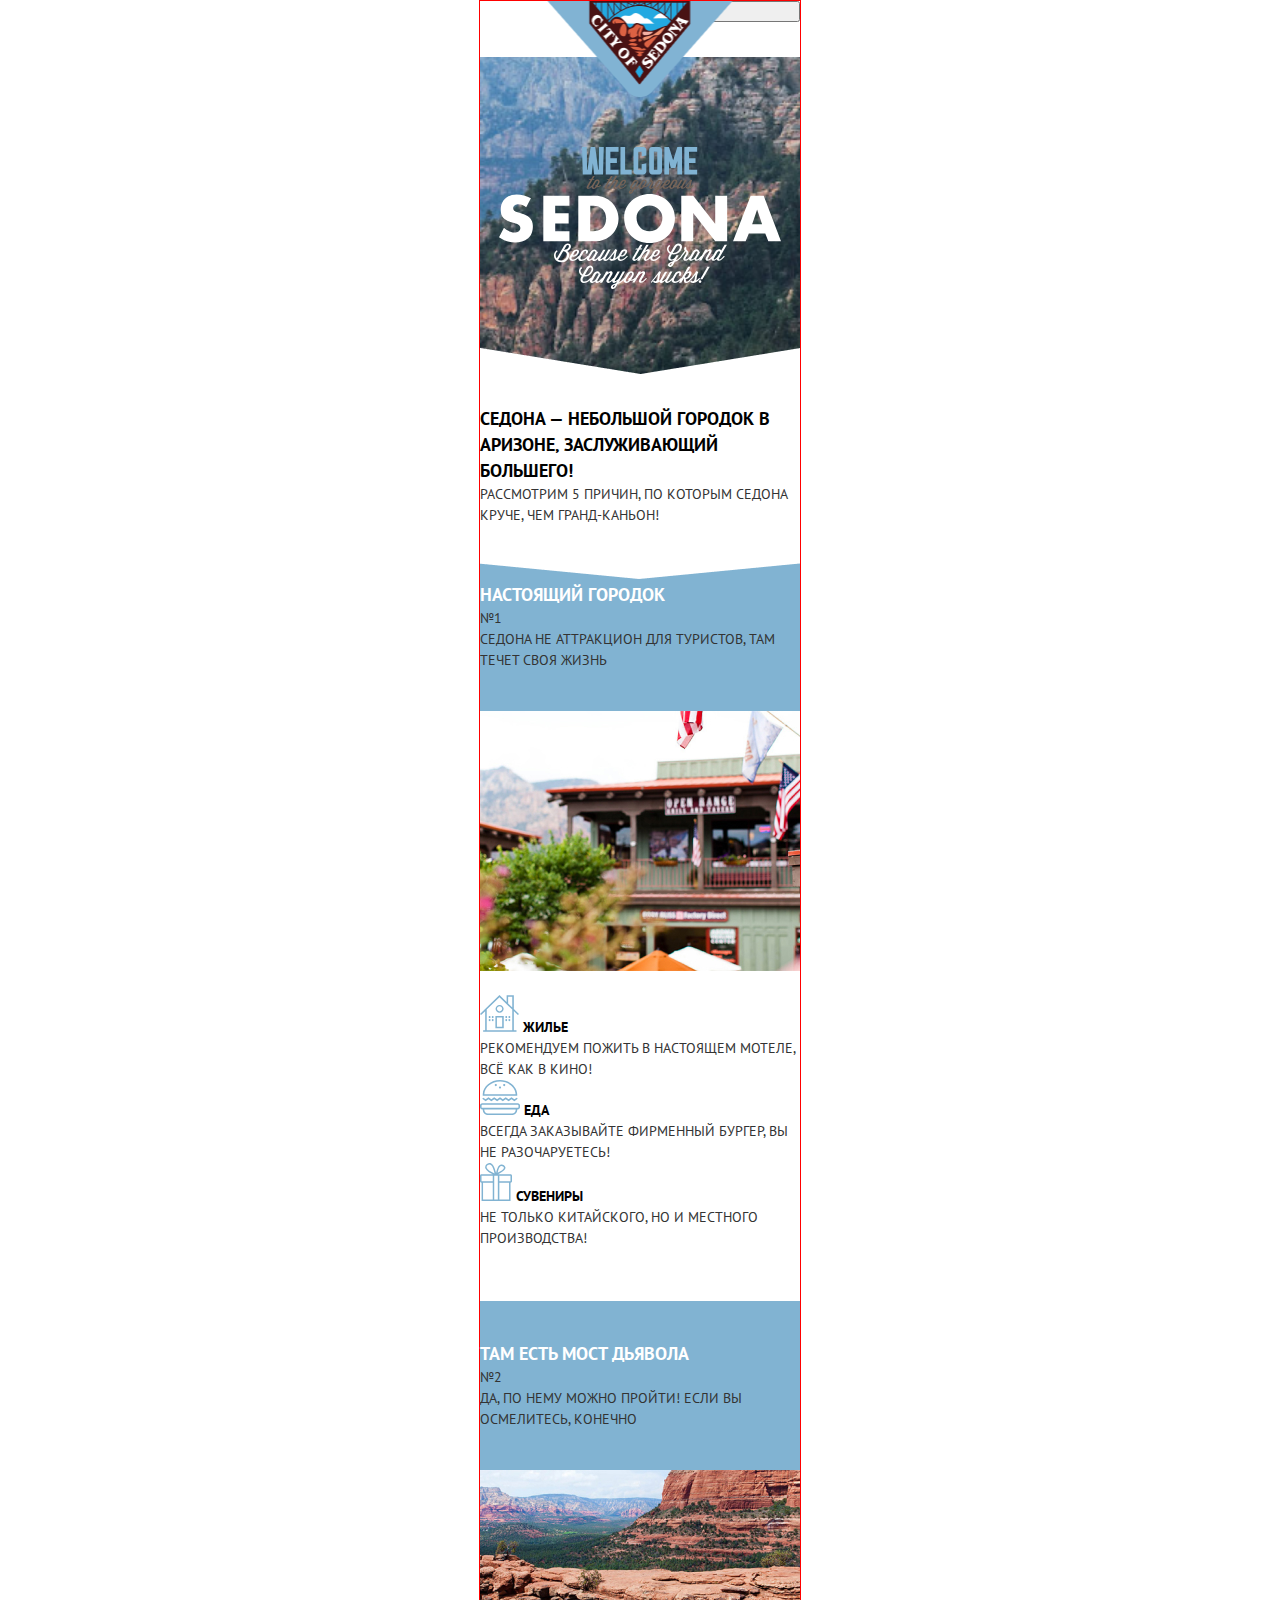
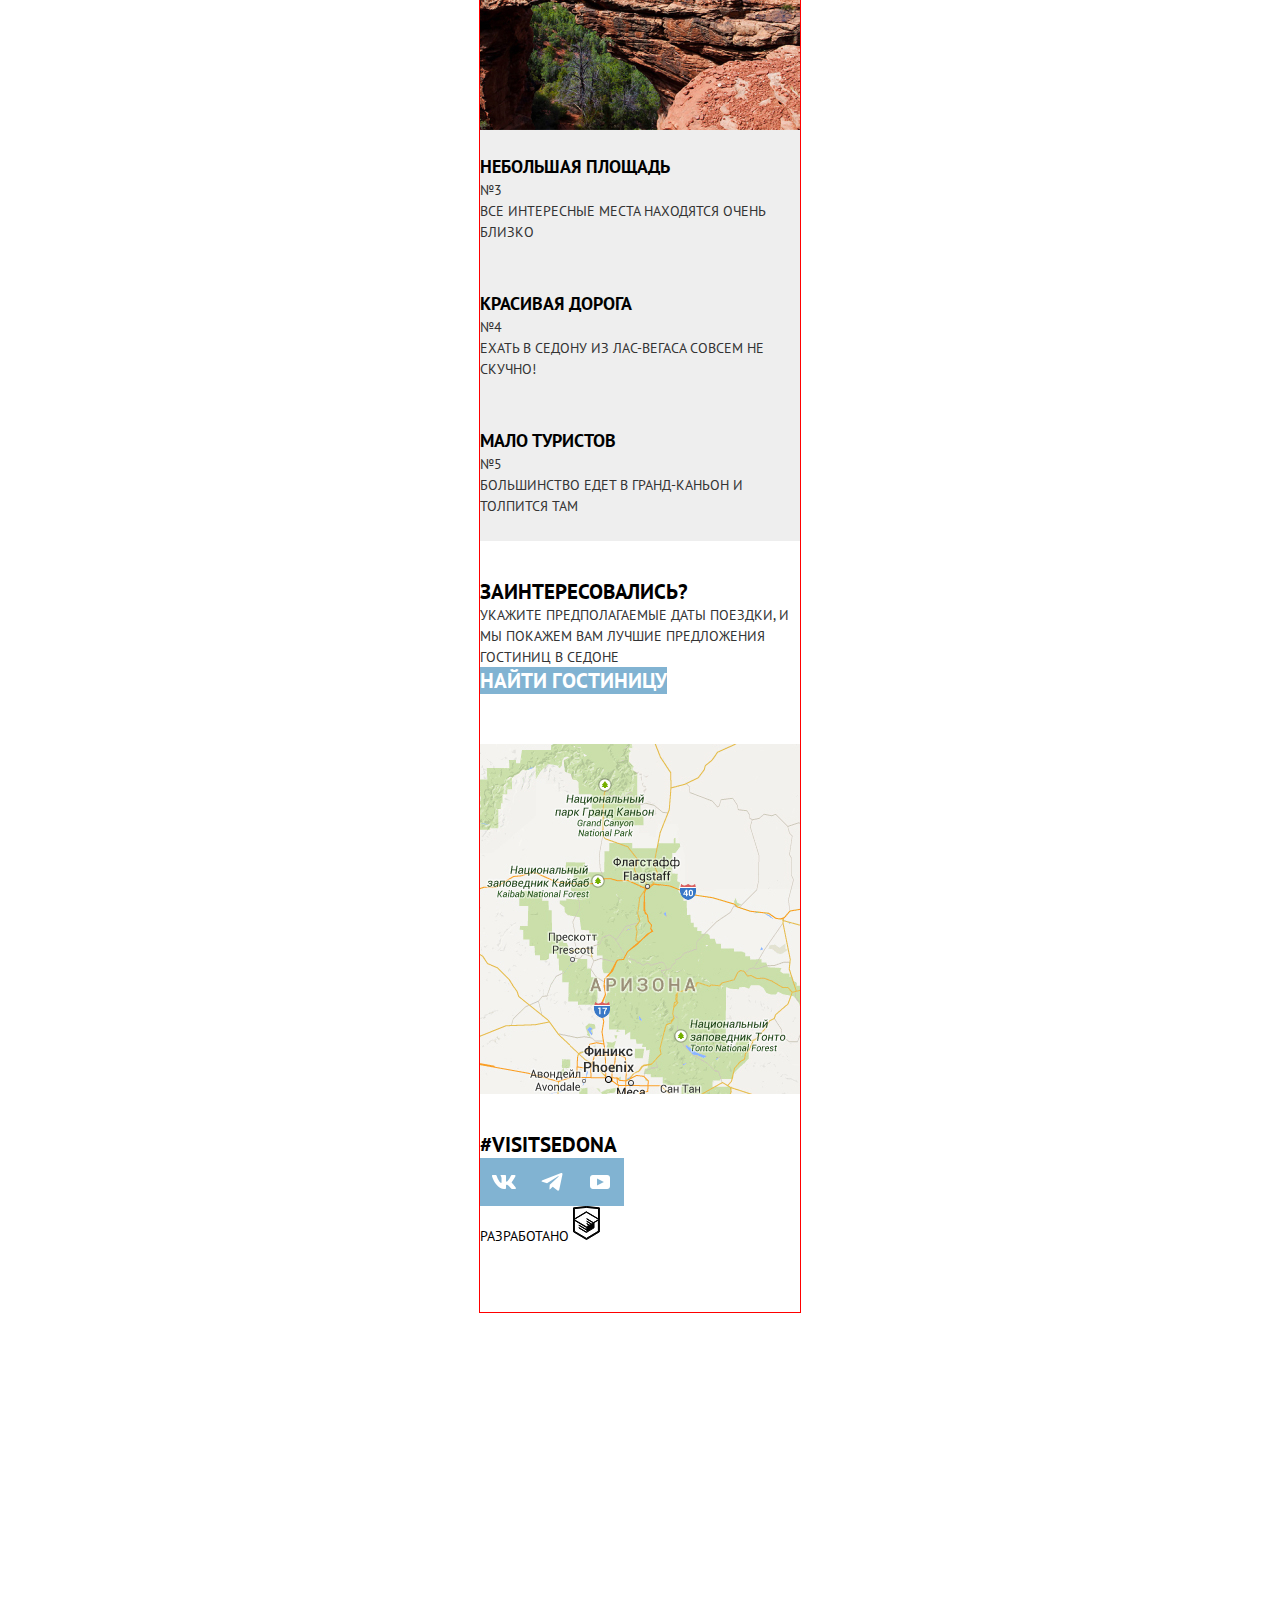
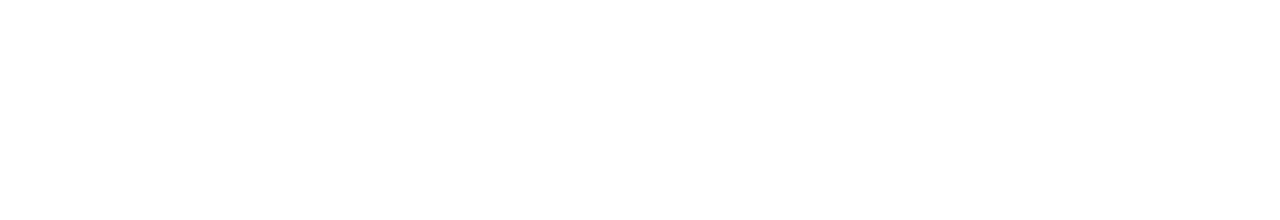
<file: 3/index.html>
<!DOCTYPE html>
<html class="page" lang="ru">

<head>
    <meta charset="utf-8">
    <title>Седона</title>
    <link rel="stylesheet" href="./css/style.css">
  <base href="https://htmlacademy-adaptive.github.io/471547-sedona-26/3/">
</head>

<body class="page__body body-container">
    <header class="main-header">
        <div class="main-header__top header-top">
            <a class="main-header-logo main-header__logo-link">
                <img class="main-header__logo" src="./img/header-logo.png" alt="Седона" width="185" height="96">
            </a>
            <nav class="main-header__nav main-nav">
                <button class="main-nav__toggle" type="button">
        <span class="menu-burger visually-hidden">Открыть меню</span>
        </button>
                <ul class="main-nav__list main-menu visually-hidden">
                    <li class="main-menu__item main-menu__item--active"><a class="item__link">Главная</a></li>
                    <li class="main-menu__item"><a class="item__link" href="#">Фото и видео</a></li>
                    <li class="main-menu__item"><a class="item__link" href="#">Форма отзыва</a></li>
                    <li class="main-menu__item"><a class="item__link" href="#">HTML Academy</a></li>
                </ul>
            </nav>
        </div>
        <div class="main-header__intro intro">
            <h1 class="visually-hidden">Седона</h1>
            <div class="intro__content intro-inner">
                <svg class="intro-text" width="116" height="28" viewBox="0 0 116 28" fill="none" xmlns="http://www.w3.org/2000/svg">
              <path d="M17.0349 0H21.7605L21.024 27.456H12.1252L10.8978 16.1434L9.67037 27.456H0.710203L0.0351181 0H4.69932L5.06754 22.7475H5.55851L8.56569 0H13.2299L16.2371 22.7475H16.728L17.0349 0Z" fill="#81B3D3"/>
              <path d="M36.5508 22.7475V27.5171H23.7243V0H36.5508V4.70849H28.3885V11.3126H34.8938V16.0211H28.3885V22.6864H36.5508V22.7475Z" fill="#81B3D3"/>
              <path d="M49.6842 22.7475V27.5171H38.4533V0H43.1175V22.7475H49.6842Z" fill="#81B3D3"/>
              <path d="M59.6263 17.3664L64.3519 16.2657V24.582C64.3519 26.1719 63.0017 27.456 61.4675 27.456H54.4098C52.8141 27.456 51.5253 26.1107 51.5253 24.582V2.87401C51.5253 1.28413 52.8141 0 54.4098 0H61.4675C63.0017 0 64.3519 1.28413 64.3519 2.87401V8.43859L59.6263 9.53928V4.64734H56.2509V22.6864H59.6263V17.3664Z" fill="#81B3D3"/>
              <path d="M77.117 0C78.6513 0 80.0015 1.28413 80.0015 2.87401V24.5208C80.0015 26.1107 78.6513 27.3948 77.117 27.3948H70.0594C68.4637 27.3948 67.1749 26.0496 67.1749 24.5208V2.87401C67.1749 1.28413 68.4637 0 70.0594 0H77.117ZM75.2759 4.70849H71.9005V22.7475H75.2759V4.70849Z" fill="#81B3D3"/>
              <path d="M95.3443 0H100.009V27.456H95.3443V13.942L93.4418 20.913H88.839L86.9979 13.942V27.456H82.3336V0H86.9979L91.1711 13.2694L95.3443 0Z" fill="#81B3D3"/>
              <path d="M115.167 22.7475V27.5171H102.341V0H115.167V4.70849H107.005V11.3126H113.51V16.0211H107.005V22.6864H115.167V22.7475Z" fill="#81B3D3"/>
              </svg>
                <svg class="intro-text" width="108" height="19" viewBox="0 0 108 19" fill="none" xmlns="http://www.w3.org/2000/svg">
                <path d="M14.385 9.80445L14.2623 9.92675C13.4031 10.844 12.4211 11.272 11.5006 11.272L13.219 8.27572C14.3236 6.38009 13.2803 4.54562 11.5619 4.54562C10.1504 4.54562 9.04573 5.09596 8.00242 6.93044L7.08185 8.52032L6.3454 9.80445L6.22266 9.92675C4.8725 11.4555 3.5837 12.6785 2.78588 12.6785C2.35628 12.6785 2.17217 12.3727 2.60176 11.7001L6.52952 4.85136H8.00242L8.55476 3.99527H7.02048L8.73887 0.998962H6.89774L5.17935 3.99527H3.52233L2.97 4.85136H4.62701L0.944748 11.2109C0.146925 12.5562 0.699264 13.8403 2.17217 13.8403C3.21548 13.8403 4.4429 13.0454 5.54758 11.9447C5.54758 14.2683 8.80024 14.7575 10.7641 12.2504H11.1937C12.2984 12.2504 14.0168 11.5778 14.9374 10.4771C14.9374 10.1713 14.6305 9.92675 14.385 9.80445ZM10.4573 9.92675H10.3959C9.78218 9.92675 9.29122 10.4159 9.29122 11.0274C9.29122 11.272 9.35258 11.4555 9.47532 11.6389V11.7001C8.61613 13.1677 6.52952 12.9231 7.57282 10.9663L8.98436 8.58147L9.84355 7.11388C11.1323 4.91251 12.9121 5.7686 11.8074 7.66423L10.4573 9.92675Z" fill="#766458"/>
                <path d="M39.854 9.80421L39.7312 9.9265C38.3811 11.4552 36.7241 12.6782 35.4353 12.6782C34.3306 12.6782 33.6555 11.9444 34.4533 10.4768L34.6374 10.1711C35.8035 10.6603 38.0742 10.4157 39.4244 8.03088L39.6699 7.60284C40.6518 5.89066 39.7312 4.66767 38.197 4.66767C36.7241 4.66767 35.558 5.46261 34.7602 6.80789L32.9804 9.86535L32.8577 9.98766C31.5075 11.5164 30.2187 12.7394 29.4209 12.7394C28.9913 12.7394 28.8072 12.4336 29.2368 11.761L31.8757 7.11364C32.6736 5.70721 31.9371 4.72882 30.8938 4.72882C30.096 4.72882 29.2368 5.15687 28.3162 6.13525L31.262 1.05987H29.4209L24.3271 9.80421L24.2044 9.9265C22.8542 11.4552 21.5654 12.6782 20.7676 12.6782C20.338 12.6782 20.1539 12.3725 20.5835 11.6998L24.5112 4.85112H25.9841L26.5365 3.99503H25.0022L26.7206 0.998718H24.8794L23.1611 3.99503H21.504L20.9517 4.85112H22.6087L18.9265 11.2106C18.1286 12.5559 18.681 13.8401 20.1539 13.8401C20.8903 13.8401 21.6882 13.4732 22.486 12.8617L21.995 13.6566H23.8361L26.5978 8.82582C29.4209 5.27917 30.6483 5.76836 29.9119 7.11364L27.5184 11.2718C26.7206 12.6171 27.2729 13.9012 28.7458 13.9012C29.8505 13.9012 31.0779 13.0451 32.1826 11.9444C32.244 13.1063 33.2259 13.9012 34.6988 13.9012C36.7854 13.9012 38.872 12.3113 40.3449 10.538C40.4063 10.1711 40.0995 9.92651 39.854 9.80421ZM36.3558 7.23594C37.3991 5.40146 39.3016 5.70721 38.197 7.60284L37.9515 8.03088C37.0923 9.49846 35.8649 9.49846 35.1898 9.25386L36.3558 7.23594Z" fill="#766458"/>
                <path d="M106.81 9.80442L106.687 9.92672C106.012 10.7217 105.214 11.3943 104.478 11.9446C105.091 10.1713 104.907 7.5419 106.073 5.15708L104.723 4.42329C103.987 5.46283 102.33 7.84765 100.611 9.80442L100.488 9.92672C99.1383 11.4554 97.8495 12.6784 97.0517 12.6784C96.6221 12.6784 96.4379 12.3727 96.8675 11.7L100.795 4.85134H98.9542L95.7015 10.5382C94.29 11.8223 93.2466 12.495 92.8784 12.3727C92.4488 12.1892 92.8784 11.5166 93.1239 11.0886L96.6834 4.85134H94.8423L91.9579 9.80442L91.8351 9.92672C90.9759 10.844 89.994 11.272 89.0734 11.272L90.7918 8.27569C91.8965 6.38007 90.8532 4.54559 89.1348 4.54559C87.7233 4.54559 86.6186 5.09593 85.5753 6.93041L84.6547 8.52029L83.9183 9.80442L83.7955 9.92672C82.4453 11.4554 80.7883 12.6784 79.4995 12.6784C78.3949 12.6784 77.7198 11.9446 78.5176 10.4771L78.7017 10.1713C79.8678 10.6605 82.1385 10.4159 83.4887 8.03109L83.7341 7.60305C84.7161 5.89087 83.7955 4.66789 82.2612 4.66789C80.7883 4.66789 79.6223 5.46283 78.8245 6.80811L77.0447 9.86557L76.9219 9.98787C75.3877 11.7612 74.0989 12.8619 72.626 13.4734L76.7378 6.44122H75.6332C75.6332 5.70742 74.8353 4.66789 73.7307 4.66789C72.7487 4.66789 71.3372 5.46283 70.6007 6.80811L68.821 9.86557L68.6982 9.98787C67.3481 11.5166 66.0593 12.7396 65.2615 12.7396C64.8319 12.7396 64.6477 12.4338 65.0773 11.7612L66.9185 8.58144C67.5322 7.48075 67.2253 6.80811 66.673 6.07432L65.6297 4.85134C65.3842 4.54559 65.3842 4.11755 65.7524 3.8118L64.7705 2.77226C63.7272 3.6895 63.6658 4.72904 64.2795 5.58513L64.4636 5.76857C63.6658 6.93041 62.5611 8.45914 61.3337 9.86557L61.211 9.98787C60.3518 10.9051 59.3698 11.3332 58.4493 11.3332L60.1677 8.33684C61.2723 6.44121 60.229 4.60674 58.5106 4.60674C57.0991 4.60674 55.9944 5.15708 54.9511 6.99156L54.0306 8.58144L53.2941 9.86557L53.1714 9.98787C51.6371 11.7612 50.3483 12.8619 48.8754 13.4734L52.9872 6.44122H51.8826C51.8826 5.70742 51.0847 4.66789 49.9801 4.66789C48.9981 4.66789 47.5866 5.46283 46.8501 6.80811L44.2726 11.272C43.4747 12.6173 44.0271 13.9014 45.5 13.9014C45.9909 13.9014 46.6047 13.6568 47.2797 13.2899L46.7888 14.146C44.3339 14.8798 42.7383 15.9193 42.7383 17.2646C42.7383 19.038 45.4386 19.4048 46.7888 17.1423L48.2003 14.7575C49.6732 14.3295 51.0847 13.4122 52.619 12.0058C52.619 14.3295 55.8717 14.8187 57.8356 12.3115H58.2652C59.3698 12.3115 61.0882 11.6389 62.0088 10.5382C62.868 9.49867 63.6044 8.58144 65.0773 6.62466L65.3228 6.93041C65.5683 7.23616 65.6297 7.60305 65.4456 7.96995L63.4817 11.3332C62.6839 12.6784 63.2362 13.9626 64.7091 13.9626C65.6297 13.9626 66.673 13.3511 67.6549 12.495C67.6549 13.3511 68.2073 13.9626 69.2506 13.9626C69.7415 13.9626 70.3553 13.718 71.0303 13.3511L70.6007 14.0849C68.1459 14.8187 66.5502 15.8582 66.5502 17.2035C66.5502 18.9768 69.2506 19.3437 70.6007 17.0812L72.0123 14.6964C73.4852 14.2072 74.9581 13.3511 76.4924 11.8835C76.5537 13.0453 77.4743 13.8403 79.0086 13.8403C80.4815 13.8403 82.0158 12.9842 83.2432 11.8835C83.1818 14.2683 86.4958 14.7575 88.4597 12.2504H88.8893C89.4416 12.2504 90.2395 12.0669 90.9146 11.7C90.4236 12.9842 90.8532 13.8403 91.8965 13.8403C92.8784 13.8403 94.0445 12.923 94.9037 12.0669C94.7196 13.0453 95.3333 13.8403 96.4993 13.8403C98.0336 13.8403 99.752 12.2504 101.286 10.4771C102.33 9.25408 103.25 7.96994 103.925 7.11386C103.189 9.00948 103.618 12.4338 101.839 12.4338C101.225 12.4338 100.979 11.7612 100.979 11.7612L99.8134 12.3727C99.8134 12.3727 100.12 13.8403 101.839 13.8403C102.023 13.8403 102.145 13.8403 102.33 13.7791H102.391C104.293 13.5345 106.135 12.0669 107.485 10.4771C107.423 10.1713 107.117 9.86557 106.81 9.80442ZM80.4815 7.23616C81.5248 5.40168 83.4273 5.70743 82.3226 7.60305L82.0771 8.03109C81.2179 9.49867 79.9905 9.49867 79.3154 9.25408L80.4815 7.23616ZM45.3772 16.7754C45.009 17.4481 44.3953 17.3869 44.3953 16.8366C44.3953 16.3474 44.8249 15.797 46.2364 15.2467L45.3772 16.7754ZM46.2364 12.6784C45.8068 12.6784 45.6227 12.3727 46.0523 11.7L48.6299 7.23616C49.6118 5.52398 51.5757 5.95202 50.6551 7.60305L49.2436 10.049C48.1389 11.8223 46.9729 12.6784 46.2364 12.6784ZM57.5287 9.92672H57.4673C56.8536 9.92672 56.3627 10.4159 56.3627 11.0274C56.3627 11.272 56.424 11.4555 56.5468 11.6389V11.7C55.6876 13.1676 53.601 12.923 54.6443 10.9663L56.0558 8.58144L56.915 7.11386C58.2038 4.91248 59.9835 5.76857 58.8789 7.6642L57.5287 9.92672ZM69.0665 16.7754C68.6982 17.4481 68.0845 17.3869 68.0845 16.8366C68.0845 16.3474 68.5141 15.797 69.9256 15.2467L69.0665 16.7754ZM69.9256 12.6784C69.4961 12.6784 69.3119 12.3727 69.7415 11.7L72.3191 7.23616C73.3011 5.52398 75.2649 5.95202 74.3444 7.60305L72.9328 10.049C71.8281 11.8223 70.6621 12.6784 69.9256 12.6784ZM88.0301 9.92672H87.9687C87.355 9.92672 86.8641 10.4159 86.8641 11.0274C86.8641 11.272 86.9254 11.4555 87.0482 11.6389V11.7C86.189 13.1676 84.1024 12.923 85.1457 10.9663L86.5572 8.58144L87.4164 7.11386C88.7052 4.91248 90.485 5.76857 89.3803 7.6642L88.0301 9.92672Z" fill="#766458"/>
                </svg>
                <svg class="intro-text" width="282" height="49" viewBox="0 0 282 49" fill="none" xmlns="http://www.w3.org/2000/svg">
                  <path d="M27.1874 13.3723C24.978 11.5378 22.2163 10.3148 19.2705 10.3148C17.0612 10.3148 14.1767 11.5989 14.1767 14.1672C14.1767 16.8578 17.4294 17.8973 19.4546 18.5088L22.5232 19.426C28.9058 21.3216 33.8768 24.5014 33.8768 31.9005C33.8768 36.4255 32.7721 41.134 29.1513 44.1915C25.5304 47.2489 20.7434 48.4719 16.1406 48.4719C10.3717 48.4719 4.6642 46.5151 0 43.2742L4.97106 33.7961C7.97824 36.4255 11.4764 38.5046 15.5882 38.5046C18.4113 38.5046 21.3571 37.0981 21.3571 33.9184C21.3571 30.5552 16.6929 29.4545 14.1153 28.7207C6.62807 26.5193 1.71839 24.6237 1.71839 15.7571C1.71839 6.46239 8.34646 0.408615 17.5521 0.408615C22.155 0.408615 27.8625 1.8762 31.913 4.19987L27.1874 13.3723Z" fill="white"/>
                  <path d="M56.2158 11.6602V19.3038H69.6561V29.3935H56.2158V37.2817H70.4539V47.3713H44.3098V1.63171H70.4539V11.7213L56.2158 11.6602Z" fill="white"/>
                  <path d="M79.2914 1.63171H96.2298C108.995 1.63171 119.551 11.6602 119.551 24.5015C119.551 37.3429 108.934 47.3713 96.2298 47.3713H79.2914V1.63171ZM91.2587 37.2817H93.9591C101.078 37.2817 107.154 33.3682 107.154 24.5015C107.154 16.3075 101.753 11.7213 94.0818 11.7213H91.2587V37.2817Z" fill="white"/>
                  <path d="M175.951 23.6453C175.951 38.4434 165.272 48.8999 150.543 48.8999C135.814 48.8999 125.136 38.4434 125.136 23.6453C125.136 9.82554 137.348 0.102814 150.543 0.102814C163.738 0.102814 175.951 9.82554 175.951 23.6453ZM137.533 23.7064C137.533 31.5947 143.363 37.3427 150.482 37.3427C157.601 37.3427 163.431 31.5947 163.431 23.7064C163.431 17.408 157.601 11.5989 150.482 11.5989C143.424 11.5989 137.533 17.408 137.533 23.7064Z" fill="white"/>
                  <path d="M182.272 1.63171H194.239L216.087 29.6381H216.21V1.63171H228.178V47.3713H216.21L194.362 19.3038H194.239V47.3713H182.272V1.63171Z" fill="white"/>
                  <path d="M249.842 39.4219L246.65 47.3713H234.008L251.683 1.63171H264.693L282 47.3713H269.296L266.289 39.4219H249.842ZM258.188 15.7572H258.065L253.156 30.3107H263.098L258.188 15.7572Z" fill="white"/>
                  </svg>
                <svg class="intro-text" width="174" height="46" viewBox="0 0 174 46" fill="none" xmlns="http://www.w3.org/2000/svg">
                    <path d="M14.2196 7.92588C18.9451 6.336 19.252 0.465668 14.6492 0.465668C13.3604 0.465668 11.8261 1.3829 10.7828 3.15623L4.52294 13.9796C4.21608 14.4688 3.9706 14.8969 3.60237 15.3249C2.00672 13.1235 2.43632 9.82149 4.70705 8.35391L3.78648 7.19208C-1.1232 10.3107 0.349703 19.2385 8.51205 19.2385C15.447 19.2385 18.6996 10.9222 14.2196 7.92588ZM8.45068 17.4651C7.03914 17.4651 5.99584 17.1594 5.07527 16.6702C5.50487 16.181 5.8731 15.6307 6.24132 15.0192L10.1691 8.23162L10.7828 8.29276C16.2448 9.45459 14.0968 17.4651 8.45068 17.4651ZM10.9669 6.88633L12.8694 3.64543C14.5878 0.710272 16.7358 2.42243 15.5697 4.62381C14.6492 6.33598 13.3604 6.82518 10.9669 6.88633Z" fill="white"/>
                    <path d="M33.9196 15.4482C33.5514 16.7935 34.2878 17.9553 35.8221 17.9553C36.7427 17.9553 37.9087 17.3439 39.0748 16.4266C39.1975 17.3439 39.9339 17.9553 41.1 17.9553C42.3274 17.9553 43.6776 17.0993 45.0278 15.8763C44.7823 17.0993 45.3346 17.9553 46.5007 17.9553C47.7894 17.9553 49.201 16.7935 50.3057 15.754C50.0602 16.977 50.7966 17.9553 52.2695 17.9553C54.172 17.9553 56.3814 15.8763 58.3453 13.6749C58.3453 13.6138 58.2839 13.6137 58.2839 13.5526C59.5727 12.085 60.6774 10.4951 61.5366 9.39446C60.616 11.7793 61.107 16.1209 58.8976 16.1209C58.0998 16.1209 57.7929 15.2648 57.7929 15.2648L56.32 15.9986C56.32 15.9986 56.7496 17.8942 58.8976 17.8942C59.1431 17.8942 59.3272 17.8942 59.5727 17.833H59.6341C61.3525 17.5884 63.0095 16.5489 64.4824 15.2648C64.5437 16.7935 65.7098 17.8942 67.6123 17.8942C70.2513 17.8942 72.8902 15.8151 74.7927 13.6138C74.6086 13.308 74.2404 12.9411 73.9335 12.8188L73.7494 13.0023C72.0924 14.959 69.9444 16.4878 68.2874 16.4878C66.8758 16.4878 66.0166 15.5705 67.06 13.7361L67.3054 13.308C68.7784 13.9195 71.6014 13.6138 73.3812 10.6174L73.688 10.0671C74.9155 7.92688 73.7494 6.337 71.8469 6.337C69.9444 6.337 68.4715 7.31538 67.4896 9.02756L65.2188 12.88H65.1575L64.9733 13.0634C64.1142 14.0418 63.0708 14.959 62.1503 15.5705C62.8867 13.3692 62.7026 9.94481 64.1755 7.00965L62.4571 6.09241C61.4752 7.43769 59.3886 10.434 57.302 12.88L57.3633 12.9411L57.302 13.0634C55.6449 15.0202 53.9879 16.5489 52.9446 16.5489C52.4536 16.5489 52.1468 16.182 52.6991 15.2648L57.6702 6.58159H55.3381L51.2262 13.7972C49.4465 15.3871 48.0963 16.3043 47.6667 16.1209C47.1144 15.8763 47.6667 15.0202 47.9736 14.531L52.515 6.64275H50.1829L46.5007 13.0023C46.4393 12.9411 46.3779 12.9411 46.3165 12.88L46.1324 13.0634C44.4754 15.0202 42.8184 16.5489 41.7751 16.5489C41.2841 16.5489 40.9773 16.182 41.5296 15.2648L45.2732 8.72182H43.9231C43.9844 7.74343 43.0025 6.39815 41.4682 6.39815C40.2408 6.39815 38.461 7.37654 37.4791 9.08871L35.147 13.1246C35.0243 13.0023 34.9015 12.9411 34.7788 12.88L34.5947 13.0634C32.9377 15.0202 30.7897 16.5489 29.1326 16.5489C27.7211 16.5489 26.8619 15.6317 27.9052 13.7972L30.2987 9.63905C31.6489 7.31538 34.0423 7.74342 32.6308 10.1282L32.3239 10.6786H34.2264L34.5333 10.1282C35.7607 7.98802 34.5947 6.39815 32.6922 6.39815C30.7897 6.39815 29.3168 7.37654 28.3348 9.08871L26.0027 13.0634C25.9414 13.0023 25.88 13.0023 25.8186 12.9411L25.6345 13.1246C23.9775 15.0813 21.8295 16.6101 20.1725 16.6101C18.7609 16.6101 17.9017 15.6928 18.9451 13.8583L19.1905 13.4303C20.6634 14.0418 23.4865 13.736 25.2663 10.7397L25.5731 10.1894C26.8005 8.04917 25.6345 6.45929 23.732 6.45929C21.8295 6.45929 20.3566 7.43769 19.3746 9.14987L16.9198 13.308C15.4469 15.754 16.7357 18.0776 19.4974 18.0776C21.5226 18.0776 23.6092 16.8547 25.2663 15.2648C25.2049 16.8547 26.4323 18.0776 28.3962 18.0776C30.3601 17.9553 32.2626 16.8547 33.9196 15.4482ZM69.5148 9.5779C70.865 7.25423 73.2584 7.68229 71.8469 10.0671L71.54 10.6174C70.4354 12.5131 68.9011 12.4519 68.0419 12.1462L69.5148 9.5779ZM36.2517 15.2648L39.5044 9.63905C40.7318 7.49883 43.248 8.04917 42.0819 10.1282L40.2408 13.308C38.8293 15.5094 37.4177 16.5489 36.4972 16.5489C36.0062 16.4878 35.6993 16.182 36.2517 15.2648ZM21.3999 9.5779C22.7501 7.25423 25.1435 7.68229 23.732 10.0671L23.4251 10.6174C22.3205 12.5131 20.7862 12.4519 19.927 12.1462L21.3999 9.5779Z" fill="white"/>
                    <path d="M100.323 17.954C102.962 17.954 105.601 15.8749 107.503 13.6736C107.319 13.3678 106.951 13.0009 106.644 12.8786L106.46 13.0621C104.803 15.0189 102.655 16.5476 100.998 16.5476C99.5866 16.5476 98.7274 15.6303 99.7707 13.7959L100.016 13.3678C101.489 13.9793 104.312 13.6736 106.092 10.6773L106.399 10.1269C107.626 7.98668 106.46 6.39682 104.558 6.39682C102.655 6.39682 101.182 7.3752 100.2 9.08738L97.9296 12.9398C97.9296 12.9398 97.8682 12.9398 97.8682 12.8786L97.6841 13.0621C96.0271 15.0189 94.37 16.5476 93.3267 16.5476C92.8358 16.5476 92.5289 16.1807 93.0812 15.2635L96.4567 9.39312C97.4386 7.6198 96.518 6.33566 95.2292 6.33566C94.2473 6.33566 93.1426 6.886 91.9766 8.10899L95.7202 1.68832H93.3267L86.76 13.0009C86.6987 12.9398 86.5759 12.8786 86.5145 12.8175L86.3304 13.0009C84.6734 14.9577 83.0164 16.4864 81.9731 16.4864C81.4821 16.4864 81.1753 16.1195 81.7276 15.2023L86.6986 6.5191H88.6012L89.2762 5.41843H87.3737L89.5831 1.62717H87.251L85.0416 5.41843H82.955L82.2799 6.5191H84.4279L79.7637 14.5908C78.7818 16.303 79.4569 17.8929 81.3594 17.8929C82.5254 17.8929 83.7528 17.1591 85.0416 16.0584L84.1211 17.6483H86.4532L90.0127 11.5333C93.5722 7.06945 95.1679 7.61979 94.1859 9.33197L91.1787 14.5908C90.1968 16.303 90.8719 17.8929 92.7744 17.8929C94.1859 17.8929 95.7816 16.7922 97.2545 15.3246C97.2545 16.8533 98.4205 17.954 100.323 17.954ZM102.226 9.57656C103.576 7.25289 105.969 7.68095 104.558 10.0658L104.251 10.6161C103.146 12.5117 101.612 12.4506 100.753 12.1448L102.226 9.57656Z" fill="white"/>
                    <path d="M170.9 12.8791L170.716 13.0626C169.059 15.0193 167.402 16.548 166.358 16.548C165.867 16.548 165.561 16.1812 166.113 15.2639L173.968 1.6888H171.636L168.199 7.55913C167.77 6.88649 167.033 6.33614 166.051 6.33614C164.824 6.33614 163.044 7.31453 162.062 9.0267L159.792 12.9402C159.73 12.9402 159.669 12.8791 159.669 12.8791L159.485 13.0626C157.828 15.0193 156.171 16.548 155.127 16.548C154.636 16.548 154.33 16.1812 154.882 15.2639L158.257 9.3936C159.239 7.62028 158.319 6.33614 157.03 6.33614C156.048 6.33614 154.943 6.88648 153.777 8.04831L154.636 6.51958H152.304L148.561 12.9402C148.499 12.8791 148.438 12.818 148.315 12.818L148.131 13.0014C146.474 14.9582 144.817 16.4869 143.774 16.4869C143.283 16.4869 142.976 16.12 143.528 15.2028L147.272 8.65981H146.106C146.167 7.68142 145.185 6.33614 143.651 6.33614C142.424 6.33614 140.644 7.31453 139.662 9.0267L137.391 12.8791L137.268 13.0014C135.611 14.9582 133.954 16.4869 132.911 16.4869C132.42 16.4869 132.113 16.12 132.666 15.2028L134.998 11.1669C135.796 9.7605 135.427 8.96555 134.691 8.04831L133.402 6.45843C133.095 6.03039 133.095 5.5412 133.525 5.11316L132.297 3.76787C130.947 4.9297 130.886 6.275 131.684 7.31453L131.868 7.55913C130.824 9.02671 129.474 10.9835 127.94 12.7568C128.001 12.818 128.063 12.8791 128.124 12.9402C126.222 15.1416 124.565 16.5481 122.724 17.343L125.669 12.3288H123.399L123.153 12.7568C121.926 14.897 120.514 16.4869 118.673 16.4869C117.077 16.4869 116.771 14.897 118.182 12.5122L118.857 11.3504C119.287 11.4115 119.716 11.4727 120.207 11.4727C128.492 11.4727 132.482 0.404663 125.178 0.404663C123.89 0.404663 122.355 1.3219 121.312 3.09522L117.691 9.33245C116.341 8.59866 115.604 7.31453 115.604 6.0304C115.604 4.92971 116.095 3.89016 117.077 3.09522L116.341 1.74995C114.684 2.91179 113.947 4.50167 113.947 6.09155C113.947 7.92603 114.991 9.69935 116.893 10.6777L116.218 11.9007C114.561 14.7136 114.868 17.8322 118.182 17.8322C119.164 17.8322 120.023 17.5265 120.698 17.0984L120.085 18.1379C116.955 19.1163 114.991 20.3393 114.991 22.1126C114.991 24.314 118.428 24.8032 120.085 21.9292L121.864 18.8717C124.258 18.1379 126.651 16.4869 129.229 13.4906C129.167 13.4294 129.167 13.3683 129.106 13.246C130.149 12.023 131.009 10.8612 132.788 8.47637L133.095 8.84326C133.402 9.21016 133.525 9.69934 133.218 10.1885L130.763 14.469C129.781 16.1812 130.456 17.771 132.359 17.771C133.525 17.771 134.814 17.0372 136.041 15.9366C136.041 16.9761 136.716 17.771 138.066 17.771C138.987 17.771 140.153 17.1595 141.319 16.2423C141.442 17.1595 142.178 17.771 143.344 17.771C144.449 17.771 145.676 17.0984 146.842 16.0589L145.983 17.5264H148.315L151.875 11.3504C155.434 6.88647 157.03 7.49797 155.987 9.21014L152.979 14.469C151.998 16.1812 152.673 17.771 154.575 17.771C155.802 17.771 157.153 16.915 158.503 15.7531C158.38 16.915 159.117 17.771 160.528 17.771C161.449 17.771 162.615 17.1595 163.781 16.2423C163.903 17.1595 164.64 17.771 165.806 17.771C167.708 17.771 169.918 15.692 171.882 13.4906C171.636 13.3683 171.207 13.0014 170.9 12.8791ZM123.092 4.19592C123.767 3.03409 124.565 2.48373 125.178 2.48373C128.861 2.48373 126.283 10.0051 120.207 10.0051H119.716L123.092 4.19592ZM118.121 21.6846C117.63 22.5407 116.832 22.4184 116.832 21.8069C116.832 21.1954 117.384 20.5228 119.164 19.8501L118.121 21.6846ZM142.485 13.246C141.073 15.4474 139.662 16.4869 138.741 16.4869C138.25 16.4869 137.944 16.12 138.496 15.2028L141.749 9.57704C142.976 7.43682 145.492 7.98718 144.326 10.0662L142.485 13.246ZM165.008 13.1237C163.597 15.4474 162.185 16.4869 161.203 16.4869C160.712 16.4869 160.405 16.12 160.958 15.2028L164.21 9.57704C165.438 7.43682 167.954 7.98718 166.788 10.0662L165.008 13.1237Z" fill="white"/>
                    <path d="M93.1427 34.8925L92.9586 35.076C91.3016 37.0328 89.6446 38.5615 88.6013 38.5615C88.1103 38.5615 87.8034 38.1946 88.3558 37.2774L91.7312 31.407C92.7131 29.6337 91.7925 28.3496 90.5038 28.3496C89.5218 28.3496 88.4171 28.8999 87.2511 30.0617L88.1103 28.533H85.7782L82.0346 35.0148C81.9118 34.9537 81.8504 34.8925 81.7277 34.8314L81.5436 35.0148C80.5003 36.1767 79.2115 36.727 78.0454 36.727L80.2548 32.9358C81.6663 30.4898 80.3775 28.2273 78.1682 28.2273C76.3884 28.2273 74.9769 28.9611 73.6267 31.2847L72.4607 33.2415L71.4787 34.9537C71.4174 34.8925 71.356 34.8925 71.2946 34.8314L71.1105 35.0148C69.208 37.2162 67.551 38.6226 65.7099 39.4176L72.0924 28.533H69.7603L65.6485 35.6875C63.8687 37.3385 62.4572 38.2557 62.0276 38.0723C61.4752 37.8277 62.0276 36.9716 62.3344 36.4824L66.8759 28.5942H64.5438L60.8002 35.0148C60.7388 34.9537 60.6774 34.9537 60.6161 34.8925L60.4319 35.076C58.7749 37.0328 57.1179 38.5615 56.0746 38.5615C55.5836 38.5615 55.2768 38.1946 55.8291 37.2774L59.2045 31.407C60.1865 29.6337 59.2659 28.3496 57.9771 28.3496C56.9952 28.3496 55.8905 28.8999 54.7244 30.0617L55.5836 28.533H53.2515L49.5079 34.9537C49.4465 34.8925 49.3851 34.8314 49.2624 34.8314L49.0783 35.0148C47.4213 36.9716 45.7643 38.5003 44.721 38.5003C44.23 38.5003 43.9231 38.1334 44.4755 37.2162L48.2191 30.6732H46.8689C46.9303 29.6949 45.9484 28.3496 44.4141 28.3496C43.1867 28.3496 41.4069 29.328 40.425 31.0401L38.0315 35.1983C37.8474 35.076 37.6633 34.9537 37.5405 34.8925L37.3564 35.076C35.6994 37.0328 33.6128 38.5615 31.3421 38.5615C29.7464 38.5615 28.7645 36.9716 30.176 34.5868L30.8511 33.425C31.2807 33.4861 31.7103 33.5473 32.2013 33.5473C34.6561 33.5473 37.4792 32.2631 39.3203 29.0834C39.9954 27.9215 40.2409 26.882 40.2409 25.9648C40.2409 23.8857 38.8907 22.4792 37.1723 22.4792C35.8835 22.4792 34.3492 23.3965 33.3059 25.1698L29.685 31.407C28.3349 30.6732 27.5984 29.3891 27.5984 28.105C27.5984 27.0043 28.0894 25.9647 29.0713 25.1698L28.3349 23.8245C26.6779 24.9864 25.9414 26.5762 25.9414 28.1661C25.9414 30.0006 26.9847 31.7739 28.8872 32.7523L28.2121 33.9753C26.5551 36.7882 27.5371 39.9068 30.8511 39.9068C33.4287 39.9068 35.3925 38.7449 36.9882 37.2162C36.4972 38.6838 37.2337 39.9068 38.8907 39.9068C39.8113 39.9068 40.9773 39.2953 42.1434 38.378C42.2661 39.2953 43.0026 39.9068 44.1686 39.9068C45.2733 39.9068 46.5007 39.2341 47.6668 38.1946L46.8076 39.6622H49.1397L52.6992 33.4861C56.2587 29.0222 57.8544 29.6337 56.811 31.3459L53.8039 36.6047C52.8219 38.3169 53.497 39.9068 55.3995 39.9068C56.6269 39.9068 58.0385 39.0507 59.3886 37.8277C59.0818 39.1118 59.6955 39.9068 60.8615 39.9068C61.9662 39.9068 63.255 38.9895 64.2983 38.0111L63.0095 40.2125C59.8796 41.1298 57.8544 42.4139 57.8544 44.1872C57.8544 46.3886 61.2911 46.8778 62.9482 44.0038L64.7279 40.9463C66.6918 40.3348 68.5943 39.1118 70.6195 37.1551C70.3127 40.396 74.6087 41.1298 77.2476 37.8277H77.7386C78.5978 37.8277 79.7638 37.522 80.8071 36.9105L79.2729 39.601H81.6049L85.1645 33.425C88.724 28.9611 90.3196 29.5726 89.2763 31.2847L86.2692 36.5436C85.2872 38.2557 85.9623 39.8456 87.8648 39.8456C89.7673 39.8456 91.9767 37.7665 93.9405 35.5652C93.8792 35.3817 93.4496 35.0148 93.1427 34.8925ZM35.2084 26.2094C35.8835 25.0475 36.6813 24.4972 37.2951 24.4972C38.1542 24.4972 38.5838 25.0475 38.5838 25.9036C38.5838 28.0438 35.9449 31.9574 32.324 31.9574H31.833L35.2084 26.2094ZM43.4322 35.2594C42.0206 37.4608 40.6091 38.5003 39.6885 38.5003C39.1976 38.5003 38.8907 38.1334 39.443 37.2162L42.6957 31.5905C43.9231 29.4503 46.4393 30.0006 45.2733 32.0797L43.4322 35.2594ZM61.107 43.698C60.6161 44.5541 59.8182 44.4318 59.8182 43.8203C59.8182 43.2088 60.3706 42.5362 62.1503 41.8636L61.107 43.698ZM76.818 35.0148H76.6953C75.9588 35.0148 75.3451 35.6263 75.3451 36.4213C75.3451 36.727 75.4065 36.9716 75.5906 37.2162V37.2774C74.4859 39.173 71.847 38.8061 73.1971 36.3601L74.9769 33.3027L76.0816 31.407C77.7386 28.6553 79.9479 29.756 78.5364 32.1408L76.818 35.0148Z" fill="white"/>
                    <path d="M147.088 35.6884C146.965 35.3215 146.536 34.9546 146.229 34.8935L146.045 35.0769C145.185 36.0553 144.142 36.9726 143.221 37.5841C143.958 35.3827 143.774 31.9583 145.247 29.0232L143.528 28.1059C142.546 29.4512 140.46 32.4475 138.373 34.8935L138.189 35.0769C136.532 37.0337 134.875 38.5624 133.832 38.5624C133.341 38.5624 132.85 38.0733 132.85 36.9726V35.9942C134.507 36.1776 136.225 35.1381 137.33 33.2425L137.944 32.1418C140.092 28.4117 136.593 27.1887 134.2 29.3901L137.514 23.642H135.182L128.554 35.1381C128.431 35.0158 128.247 34.8935 128.124 34.8323L127.94 35.0158C126.283 36.9726 124.135 38.5013 122.478 38.5013C121.067 38.5013 120.207 37.5841 121.251 35.7496L123.644 31.5914C124.994 29.2678 127.388 29.6958 125.976 32.0806L125.669 32.631H127.572L127.879 32.0806C129.106 29.9404 127.94 28.3505 126.038 28.3505C124.135 28.3505 122.662 29.3289 121.68 31.0411L119.409 34.9546C119.348 34.9546 119.287 34.8935 119.287 34.8935L119.103 35.0769C117.446 37.0337 115.789 38.5624 114.745 38.5624C114.254 38.5624 113.947 38.1956 114.5 37.2783L119.471 28.5951H117.139L113.027 35.8107C111.247 37.4006 109.897 38.3178 109.467 38.1344C108.915 37.8898 109.467 37.0337 109.774 36.5445L114.316 28.6563H111.984L107.442 36.4222C106.951 36.8503 106.399 37.2783 105.969 37.6452C106.706 35.4438 106.522 32.0195 107.994 29.0843L106.276 28.1671C105.294 29.5123 99.9549 36.6057 97.8069 39.0516C97.991 39.3574 98.3592 39.602 98.6661 39.8466C100.016 38.3178 104.435 32.631 105.233 31.5303C104.312 33.9151 104.803 38.2567 102.594 38.2567C101.796 38.2567 101.489 37.4006 101.489 37.4006L100.016 38.1344C100.016 38.1344 100.446 40.03 102.594 40.03C102.839 40.03 103.023 40.03 103.269 39.9689H103.33C104.496 39.7854 105.662 39.2962 106.767 38.5013C106.767 39.4185 107.319 40.03 108.301 40.03C109.59 40.03 111.002 38.8682 112.106 37.8287C111.861 39.0516 112.597 40.03 114.07 40.03C115.543 40.03 117.139 38.8682 118.673 37.3394C118.673 38.8682 119.9 40.03 121.803 40.03C123.705 40.03 125.547 38.9905 127.204 37.5841L125.915 39.8466H128.247L130.886 35.2604V37.0949C130.886 39.0516 131.254 40.0912 133.157 40.0912C135.059 40.0912 137.268 38.0121 139.232 35.8107C140.583 34.282 141.687 32.6921 142.546 31.5914C141.626 33.9762 142.117 38.3178 139.907 38.3178C139.11 38.3178 138.803 37.4618 138.803 37.4618L137.33 38.1956C137.33 38.1956 137.759 40.0912 139.907 40.0912C140.153 40.0912 140.337 40.0912 140.583 40.03H140.644C142.976 39.602 145.369 37.7064 147.088 35.6884ZM131.622 33.854L132.297 32.6921C134.998 28.962 136.839 30.0016 135.98 31.408L134.875 33.3036C134.2 34.5266 132.175 35.3827 131.622 33.854Z" fill="white"/>
                    <path d="M147.026 37.2781C146.29 37.2781 145.676 37.8896 145.676 38.6233C145.676 39.3571 146.229 39.9686 147.026 39.9686C147.763 39.9686 148.377 39.4183 148.377 38.6233C148.377 37.8896 147.763 37.2781 147.026 37.2781Z" fill="white"/>
                    <path d="M147.149 36.3602H149.481L156.785 23.7023H154.452L147.149 36.3602Z" fill="white"/>
                    </svg>
            </div>
            <img class="intro-inner__mask-image" src="./img/intro-triangle.png" alt="" width="320" height="57">
        </div>
    </header>
    <main class="main-container">
        <section class="advantages">
            <h2 class="visually-hidden">Чем хорош городок Седона в Аризоне</h2>
            <div class="advantages__description">
                <p class="description__slogan">Седона — небольшой городок в Аризоне, заслуживающий большего!</p>
                <p class="description__text">Рассмотрим 5 причин, по которым Седона круче, чем Гранд-Каньон!</p>
            </div>
            <div class="advantages__items advantages-list">
                <img class="advantages__mask-image" src="./img/blue-triangle.png" width="320" height="37" alt="">
                <div class="advantages__item advantage-item advantage-item--color">
                    <div class="color-item__text color-item__text-first">
                        <h3 class="item__title item__title-first">Настоящий городок</h3>
                        <p class="item__order">№1</p>
                        <p class="item__description item__description--color">Седона не аттракцион для туристов, там течет своя жизнь</p>
                    </div>
                    <img class="item__image" src="./img/advantages-city.jpg" alt="Седона в Аризоне" width="320" height="260">
                </div>
                <div class="advantages__item advantage-item">
                    <ul class="advise-list">
                        <li class="advise-list__item advise-item">
                            <svg width="39" height="37" viewBox="0 0 39 37" fill="none" xmlns="http://www.w3.org/2000/svg">
                    <path d="M15.4015 33.2194H23.7549V21.0613H15.4015V33.2194ZM22.2408 31.7441H16.9155V22.5365H22.1886V31.7441H22.2408Z" fill="#81B3D2"/>
                    <path d="M37.9036 20.0431L39 18.9748L33.8313 13.9386V0.203483H26.6265V6.91843L19.4739 0L0 19.0257L1.09639 20.094L5.16867 16.126V35.3552H3.13253V36.8305H36.494V35.3552H33.8313V16.0752L37.9036 20.0431ZM28.1406 1.72961H32.2651V12.4633L28.1406 8.44455V1.72961ZM32.3173 35.3043H6.73494V14.5999L19.4739 2.13657L32.2651 14.5999V35.3043H32.3173Z" fill="#81B3D2"/>
                    <path d="M15.5582 13.8369C15.5582 16.0243 17.3855 17.8048 19.5783 17.8048C21.8233 17.8048 23.6506 16.0243 23.6506 13.8369C23.6506 11.6494 21.8233 9.9198 19.5783 9.9198C17.3333 9.9198 15.5582 11.6494 15.5582 13.8369ZM19.5783 11.2933C20.9879 11.2933 22.1888 12.4125 22.1888 13.8369C22.1888 15.2104 21.0402 16.3804 19.5783 16.3804C18.1687 16.3804 16.9679 15.2612 16.9679 13.8369C16.9679 12.4633 18.1687 11.2933 19.5783 11.2933Z" fill="#81B3D2"/>
                    <path d="M10.3895 21.0613H8.82324V23.0452H10.3895V21.0613Z" fill="#81B3D2"/>
                    <path d="M13.4698 21.0613H11.9036V23.0452H13.4698V21.0613Z" fill="#81B3D2"/>
                    <path d="M10.3895 24.1128H8.82324V26.0968H10.3895V24.1128Z" fill="#81B3D2"/>
                    <path d="M13.4698 24.1128H11.9036V26.0968H13.4698V24.1128Z" fill="#81B3D2"/>
                    <path d="M27.0443 21.0613H25.478V23.0452H27.0443V21.0613Z" fill="#81B3D2"/>
                    <path d="M30.1769 21.0613H28.6106V23.0452H30.1769V21.0613Z" fill="#81B3D2"/>
                    <path d="M27.0443 24.1128H25.478V26.0968H27.0443V24.1128Z" fill="#81B3D2"/>
                    <path d="M30.1769 24.1128H28.6106V26.0968H30.1769V24.1128Z" fill="#81B3D2"/>
                    </svg>
                            <b class="advise-item__title">Жилье</b>
                            <p class="advise-item__text">Рекомендуем пожить в настоящем мотеле, всё как в кино!</p>
                        </li>
                        <li class="advise-list__item advise-item">
                            <svg width="40" height="35" viewBox="0 0 40 35" fill="none" xmlns="http://www.w3.org/2000/svg">
                    <path d="M37.7428 23.3004H2.25722C0.997375 23.3004 0 24.3135 0 25.4785V27.2514C0 28.4164 0.997375 29.3788 2.25722 29.3788H2.78215V29.8853C2.78215 32.6712 5.14436 34.9 7.979 34.9H32.021C34.9081 34.9 37.2178 32.6206 37.2178 29.8853V29.3788H37.7428C38.9501 29.3788 40 28.4164 40 27.2007V25.4278C40 24.3135 39.0026 23.3004 37.7428 23.3004ZM35.6955 29.8853C35.6955 31.8101 34.0682 33.3804 32.0735 33.3804H7.92651C5.93176 33.3804 4.30446 31.8101 4.30446 29.8853V29.3788H35.6955V29.8853ZM38.4252 27.2007C38.4252 27.5553 38.1102 27.8592 37.7428 27.8592H2.25722C1.88976 27.8592 1.5748 27.5553 1.5748 27.2007V25.4278C1.5748 25.1239 1.88976 24.82 2.25722 24.82H37.7953C38.1627 24.82 38.4777 25.1239 38.4777 25.4785V27.2007H38.4252Z" fill="#81B3D2"/>
                    <path d="M8.50395 19.1973L11.3386 21.2234L14.2257 19.1973L17.1129 21.2234L20 19.1973L22.8347 21.2234L25.7218 19.1973L28.6089 21.2234L31.4961 19.1973L34.3832 21.2234L37.6903 18.8427L36.7979 17.627L34.3832 19.2986L31.4961 17.2725L28.6089 19.2986L25.7218 17.2725L22.8347 19.2986L20 17.2725L17.1129 19.2986L14.2257 17.2725L11.3386 19.2986L8.50395 17.2725L5.61682 19.2986L3.20212 17.627L2.25723 18.8427L5.61682 21.2234L8.50395 19.1973Z" fill="#81B3D2"/>
                    <path d="M37.2179 15.7531C37.2179 15.4492 37.2704 14.4361 37.2179 14.2335C36.8504 6.33164 29.2913 0 20 0C10.7087 0 3.09712 6.33164 2.72967 14.2335C2.72967 14.4361 2.72967 15.4492 2.72967 15.7531H37.2179ZM20 1.51959C28.399 1.51959 35.3281 7.19274 35.6431 14.2335H4.30447C4.67193 7.19274 11.6011 1.51959 20 1.51959Z" fill="#81B3D2"/>
                    <path d="M20 8.61109C20.5798 8.61109 21.0499 8.15752 21.0499 7.59802C21.0499 7.03852 20.5798 6.58496 20 6.58496C19.4202 6.58496 18.9501 7.03852 18.9501 7.59802C18.9501 8.15752 19.4202 8.61109 20 8.61109Z" fill="#81B3D2"/>
                    <path d="M15.8005 6.12866C16.3803 6.12866 16.8504 5.6751 16.8504 5.1156C16.8504 4.5561 16.3803 4.10254 15.8005 4.10254C15.2207 4.10254 14.7506 4.5561 14.7506 5.1156C14.7506 5.6751 15.2207 6.12866 15.8005 6.12866Z" fill="#81B3D2"/>
                    <path d="M24.1995 6.12866C24.7793 6.12866 25.2493 5.6751 25.2493 5.1156C25.2493 4.5561 24.7793 4.10254 24.1995 4.10254C23.6196 4.10254 23.1496 4.5561 23.1496 5.1156C23.1496 5.6751 23.6196 6.12866 24.1995 6.12866Z" fill="#81B3D2"/>
                    </svg>
                            <b class="advise-item__title">Еда</b>
                            <p class="advise-item__text">Всегда заказывайте фирменный бургер, вы не разочаруетесь!</p>
                        </li>
                        <li class="advise-list__item advise-item">
                            <svg width="32" height="38" viewBox="0 0 32 38" fill="none" xmlns="http://www.w3.org/2000/svg">
                    <path d="M30.5778 11.2058H30.527H18.1841C25.0921 7.76156 25.6508 5.58358 25.3968 4.36796C24.8381 2.39259 22.5524 0.873068 20.419 1.68348C17.6254 2.74714 16.8635 6.9005 16.1016 9.88889C15.1365 6.84985 14.2222 3.0004 12.0381 1.02502C11.4286 0.467863 10.5143 -0.0892942 9.14286 0.0120071C7.11111 0.21461 4.21587 2.69649 5.43492 5.48228C6.55238 8.16676 10.2603 9.88888 12.7492 11.2565H1.42222C0.609524 11.2565 0 11.9149 0 12.6747V18.3475C0 19.158 0.660317 19.7658 1.42222 19.7658H1.5746V38H30.527V19.7658H30.5778C31.3905 19.7658 32 19.1073 32 18.3475V12.6747C32 11.8643 31.3397 11.2058 30.5778 11.2058ZM21.2317 2.94975C22.2984 2.79779 23.7206 3.6082 23.873 4.57057C24.0762 5.93813 22.1968 7.2044 21.3333 7.76156C20.0635 8.62262 18.8444 9.07847 17.6762 9.78758C18.0825 7.91351 18.946 3.25365 21.2317 2.94975ZM9.75238 7.91351C8.63492 7.15375 6.50159 5.68488 6.55238 4.01341C6.60317 2.18999 9.44762 0.721116 10.9714 2.08868C12.9016 3.76016 13.8159 7.66026 14.527 10.3954C12.9016 9.58498 11.3778 8.97717 9.75238 7.91351ZM12.7492 36.4805H3.04762V19.7658H12.7492V36.4805ZM12.7492 18.2462H1.52381V12.7253H12.7492V18.2462ZM17.8286 36.4805H14.2222V12.7253H17.8286V36.4805ZM29.0032 36.4805H19.3524V19.7658H29.054V36.4805H29.0032ZM30.4762 18.2462H19.3524V12.7253H30.4762V18.2462Z" fill="#81B3D2"/>
                    </svg>

                            <b class="advise-item__title">Сувениры</b>
                            <p class="advise-item__text">Не только китайского, но и местного производства!</p>
                        </li>
                    </ul>
                </div>
                <div class="advantages__item advantage-item advantage-item--color">
                    <div class="color-item__text">
                        <h3 class="item__title item__title--color">Там есть мост дьявола</h3>
                        <p class="item__order">№2</p>
                        <p class="item__description item__description--color">Да, по нему можно пройти! Если вы осмелитесь, конечно</p>
                    </div>
                    <img class="item__image" src="./img/advantages-bridge.jpg" alt="Мост дьявола в Седоне" width="320" height="260">
                </div>
                <div class="advantages__item advantages__item-ordinary advantage-item">
                    <h3 class="item__title">Небольшая площадь</h3>
                    <p class="item__order">№3</p>
                    <p class="item__description">Все интересные места находятся очень близко</p>
                </div>
                <div class="advantages__item advantages__item-ordinary advantage-item">
                    <h3 class="item__title">Красивая дорога</h3>
                    <p class="item__order">№4</p>
                    <p class="item__description">Ехать в Седону из Лас-Вегаса совсем не скучно!</p>
                </div>
                <div class="advantages__item advantages__item-ordinary advantage-item">
                    <h3 class="item__title">Мало туристов</h3>
                    <p class="item__order">№5</p>
                    <p class="item__description">Большинство едет в Гранд-Каньон и толпится там</p>
                </div>
            </div>
        </section>
        <section class="search-hotel">
            <h2 class="visually-hidden">Поиск гостиницы в городке Седона</h2>
            <div class="search-hotel__content">
                <p class="search-hotel__subtitle">Заинтересовались?</p>
                <p class="search-hotel__text">Укажите предполагаемые даты поездки, и мы покажем вам лучшие предложения гостиниц в Седоне</p>
                <a class="search-hotel__button" href="#"><span>Найти гостиницу</span></a>
            </div>
        </section>
        <section class="location">
            <h2 class="visually-hidden">Городок Седона на карте</h2>
            <img class="location_image" src="./img/map.jpg" alt="Городок Седона на карте" width="320" height="350">
        </section>
    </main>
    <footer class="main-footer-container main-footer">
        <div class="main-footer__content">
            <b class="main-footer__title">#visitsedona</b>
            <ul class="main-footer__socials socials-list">
                <li class="socials-list__item socials-item">
                    <a class="socials__link socials__link--vk" href="#">
                        <svg class="socials__icon--vk" width="48" height="48" viewBox="0 0 48 48" fill="none" xmlns="http://www.w3.org/2000/svg">
                  <rect width="48" height="48" fill="#81B3D2"/>
                  <g clip-path="url(#clip0_39588_980)">
                  <path fill-rule="evenodd" clip-rule="evenodd" d="M35.45 17.948C35.616 17.402 35.45 17 34.655 17H32.03C31.362 17 31.054 17.347 30.887 17.73C30.887 17.73 29.552 20.926 27.661 23.002C27.049 23.604 26.771 23.795 26.437 23.795C26.27 23.795 26.019 23.604 26.019 23.057V17.948C26.019 17.292 25.835 17 25.279 17H21.151C20.734 17 20.483 17.304 20.483 17.593C20.483 18.214 21.429 18.358 21.526 20.106V23.904C21.526 24.737 21.373 24.888 21.039 24.888C20.149 24.888 17.984 21.677 16.699 18.003C16.45 17.288 16.198 17 15.527 17H12.9C12.15 17 12 17.347 12 17.73C12 18.412 12.89 21.8 16.145 26.281C18.315 29.341 21.37 31 24.153 31C25.822 31 26.028 30.632 26.028 29.997V27.684C26.028 26.947 26.186 26.8 26.715 26.8C27.105 26.8 27.772 26.992 29.33 28.467C31.11 30.216 31.403 31 32.405 31H35.03C35.78 31 36.156 30.632 35.94 29.904C35.702 29.18 34.852 28.129 33.725 26.882C33.113 26.172 32.195 25.407 31.916 25.024C31.527 24.533 31.638 24.314 31.916 23.877C31.916 23.877 35.116 19.451 35.449 17.948H35.45Z" fill="white"/>
                  </g>
                  <defs>
                  <clipPath id="clip0_39588_980">
                  <rect width="24" height="24" fill="white" transform="translate(12 12)"/>
                  </clipPath>
                  </defs>
                  </svg>
                    </a>
                </li>
                <li class="socials-list__item socials-item">
                    <a class="socials__link socials__link--telegram" href="#"><svg class="socials__icon--telegram" width="48" height="48" viewBox="0 0 48 48" fill="none" xmlns="http://www.w3.org/2000/svg">
                  <rect width="48" height="48" fill="#81B3D2"/>
                  <path d="M34.4393 16.6223L31.2705 31.566C31.0313 32.6205 30.408 32.883 29.5223 32.3865L24.6938 28.8285L22.3643 31.0695C22.1063 31.3275 21.891 31.5428 21.3938 31.5428L21.741 26.6258L30.6893 18.54C31.0785 18.1935 30.6045 18.0008 30.0848 18.348L19.0223 25.314L14.2598 23.823C13.224 23.4998 13.2053 22.7873 14.4758 22.29L33.1035 15.1133C33.966 14.79 34.7205 15.3053 34.4393 16.623V16.6223Z" fill="white"/>
                  </svg>
                  </a>
                </li>
                <li class="socials-list__item socials-item">
                    <a class="socials__link socials__link--youtube" href="#"><svg class="socials__icon--youtube" width="48" height="48" viewBox="0 0 48 48" fill="none" xmlns="http://www.w3.org/2000/svg">
                  <rect width="48" height="48" fill="#81B3D2"/>
                  <path d="M31.1813 17H16.8133C15.3062 17 14 18.3 14 19.8V28.1C14 29.7 15.3062 31 16.8133 31H31.1813C32.7889 31 33.9946 29.7 33.9946 28.2V19.8C34.095 18.3 32.7889 17 31.1813 17ZM21.0333 27.4V20.6L27.8656 24L21.0333 27.4Z" fill="white"/>
                  </svg>
                  </a>
                </li>
            </ul>
            <div class="footer__copyright copyright">
                <a class="copyright__link" href="#">Разработано</a>
                <svg class="copyright__icon" width="27" height="35" viewBox="0 0 27 35" fill="none" xmlns="http://www.w3.org/2000/svg">
              <path d="M24.7455 12.5304L25.5 12.9765V12.1V3.1V2.64906L25.0514 2.60265L13.4514 1.40265L13.3998 1.39731L13.3481 1.4027L1.84811 2.6027L1.4 2.64946V3.1V12.1V12.9871L2.1589 12.5278L13.3183 5.7734L24.7455 12.5304ZM13.6517 6.36797L13.397 6.21959L13.1439 6.37059L1.74386 13.1706L1.01863 13.6032L1.74666 14.0311L13.1467 20.7311L13.405 20.8829L13.6607 20.7266L15.4607 19.6266L16.1779 19.1884L15.4505 18.7673L13.8 17.8117V17.5831L16.0428 18.9287L16.3053 19.0863L16.565 18.924L17.365 18.424L18.0543 17.9932L17.3589 17.5723L13.8 15.4182V15.1831L18.0428 17.7287L18.2904 17.8773L18.5428 17.7371L19.4428 17.2371L20.204 16.8142L19.4551 16.37L13.8 13.0153V12.7767L20.1454 16.5303L20.397 16.6792L20.6501 16.5329L25.1501 13.9329L25.8963 13.5018L25.1517 13.068L13.6517 6.36797ZM2.15614 14.6706L1.4 14.2196V15.1V25V25.2852L1.64551 25.4304L13.1455 32.2304L13.4019 32.382L13.6572 32.2287L25.1572 25.3287L25.4 25.1831V24.9V14.9V14.0258L24.6465 14.469L21.2465 16.469L21 16.614V16.9V21.8181L13.9 26.1132V25.5V24.4V24.1169L13.6572 23.9713L5.9 19.3169V19.0793L13.0444 23.3297L13.8 23.7793V22.9V21.9V21.6161L13.5561 21.4706L2.15614 14.6706ZM13.1467 25.9311L13.6815 26.2453L13.3989 26.4163L5.9 21.9169V21.6737L13.1467 25.9311ZM0.5 1.85083L13.5259 0.5H13.5738L26.4 1.85013V25.8162L13.4991 33.5182L0.5 25.8151V1.85083Z" fill="black"/>
              <path d="M24.7455 12.5304L25.5 12.9765V12.1V3.1V2.64906L25.0514 2.60265L13.4514 1.40265L13.3998 1.39731L13.3481 1.4027L1.84811 2.6027L1.4 2.64946V3.1V12.1V12.9871L2.1589 12.5278L13.3183 5.7734L24.7455 12.5304ZM13.6517 6.36797L13.397 6.21959L13.1439 6.37059L1.74386 13.1706L1.01863 13.6032L1.74666 14.0311L13.1467 20.7311L13.405 20.8829L13.6607 20.7266L15.4607 19.6266L16.1779 19.1884L15.4505 18.7673L13.8 17.8117V17.5831L16.0428 18.9287L16.3053 19.0863L16.565 18.924L17.365 18.424L18.0543 17.9932L17.3589 17.5723L13.8 15.4182V15.1831L18.0428 17.7287L18.2904 17.8773L18.5428 17.7371L19.4428 17.2371L20.204 16.8142L19.4551 16.37L13.8 13.0153V12.7767L20.1454 16.5303L20.397 16.6792L20.6501 16.5329L25.1501 13.9329L25.8963 13.5018L25.1517 13.068L13.6517 6.36797ZM2.15614 14.6706L1.4 14.2196V15.1V25V25.2852L1.64551 25.4304L13.1455 32.2304L13.4019 32.382L13.6572 32.2287L25.1572 25.3287L25.4 25.1831V24.9V14.9V14.0258L24.6465 14.469L21.2465 16.469L21 16.614V16.9V21.8181L13.9 26.1132V25.5V24.4V24.1169L13.6572 23.9713L5.9 19.3169V19.0793L13.0444 23.3297L13.8 23.7793V22.9V21.9V21.6161L13.5561 21.4706L2.15614 14.6706ZM13.1467 25.9311L13.6815 26.2453L13.3989 26.4163L5.9 21.9169V21.6737L13.1467 25.9311ZM0.5 1.85083L13.5259 0.5H13.5738L26.4 1.85013V25.8162L13.4991 33.5182L0.5 25.8151V1.85083Z" stroke="black"/>
              <path d="M24.7455 12.5304L25.5 12.9765V12.1V3.1V2.64906L25.0514 2.60265L13.4514 1.40265L13.3998 1.39731L13.3481 1.4027L1.84811 2.6027L1.4 2.64946V3.1V12.1V12.9871L2.1589 12.5278L13.3183 5.7734L24.7455 12.5304ZM13.6517 6.36797L13.397 6.21959L13.1439 6.37059L1.74386 13.1706L1.01863 13.6032L1.74666 14.0311L13.1467 20.7311L13.405 20.8829L13.6607 20.7266L15.4607 19.6266L16.1779 19.1884L15.4505 18.7673L13.8 17.8117V17.5831L16.0428 18.9287L16.3053 19.0863L16.565 18.924L17.365 18.424L18.0543 17.9932L17.3589 17.5723L13.8 15.4182V15.1831L18.0428 17.7287L18.2904 17.8773L18.5428 17.7371L19.4428 17.2371L20.204 16.8142L19.4551 16.37L13.8 13.0153V12.7767L20.1454 16.5303L20.397 16.6792L20.6501 16.5329L25.1501 13.9329L25.8963 13.5018L25.1517 13.068L13.6517 6.36797ZM2.15614 14.6706L1.4 14.2196V15.1V25V25.2852L1.64551 25.4304L13.1455 32.2304L13.4019 32.382L13.6572 32.2287L25.1572 25.3287L25.4 25.1831V24.9V14.9V14.0258L24.6465 14.469L21.2465 16.469L21 16.614V16.9V21.8181L13.9 26.1132V25.5V24.4V24.1169L13.6572 23.9713L5.9 19.3169V19.0793L13.0444 23.3297L13.8 23.7793V22.9V21.9V21.6161L13.5561 21.4706L2.15614 14.6706ZM13.1467 25.9311L13.6815 26.2453L13.3989 26.4163L5.9 21.9169V21.6737L13.1467 25.9311ZM0.5 1.85083L13.5259 0.5H13.5738L26.4 1.85013V25.8162L13.4991 33.5182L0.5 25.8151V1.85083Z" stroke="black" stroke-opacity="0.2"/>
              </svg>
            </div>
        </div>
    </footer>
    <div class="modal-container visually-hidden">
        <div class="modal-window">
            <section class="modal-inner modal-content">
                <h2 class="modal-content__title">Что-то пошло не так!</h2>
                <p class="modal-content__text">Проверьте поля, выделенные красным. Скорее всего, вы забыли их заполнить.</p>
            </section>
            <button class="modal__close-button modal-button"><span>OK</span></button>
        </div>
    </div>
    <div class="modal-container visually-hidden">
        <div class="modal-window">
            <section class="modal-inner modal-content">
                <h2 class="modal-content__title">Ваш отзыв отправлен!</h2>
                <p class="modal-content__text">Спасибо за ваше участие, ваш отзыв уже поступил к нам. В ближайшее время мы опубликуем его на сайте.</p>
            </section>
            <button class="modal__close-button modal-button"><span>Закрыть окно</span></button>
        </div>
    </div>
</body>

</html>
</file>
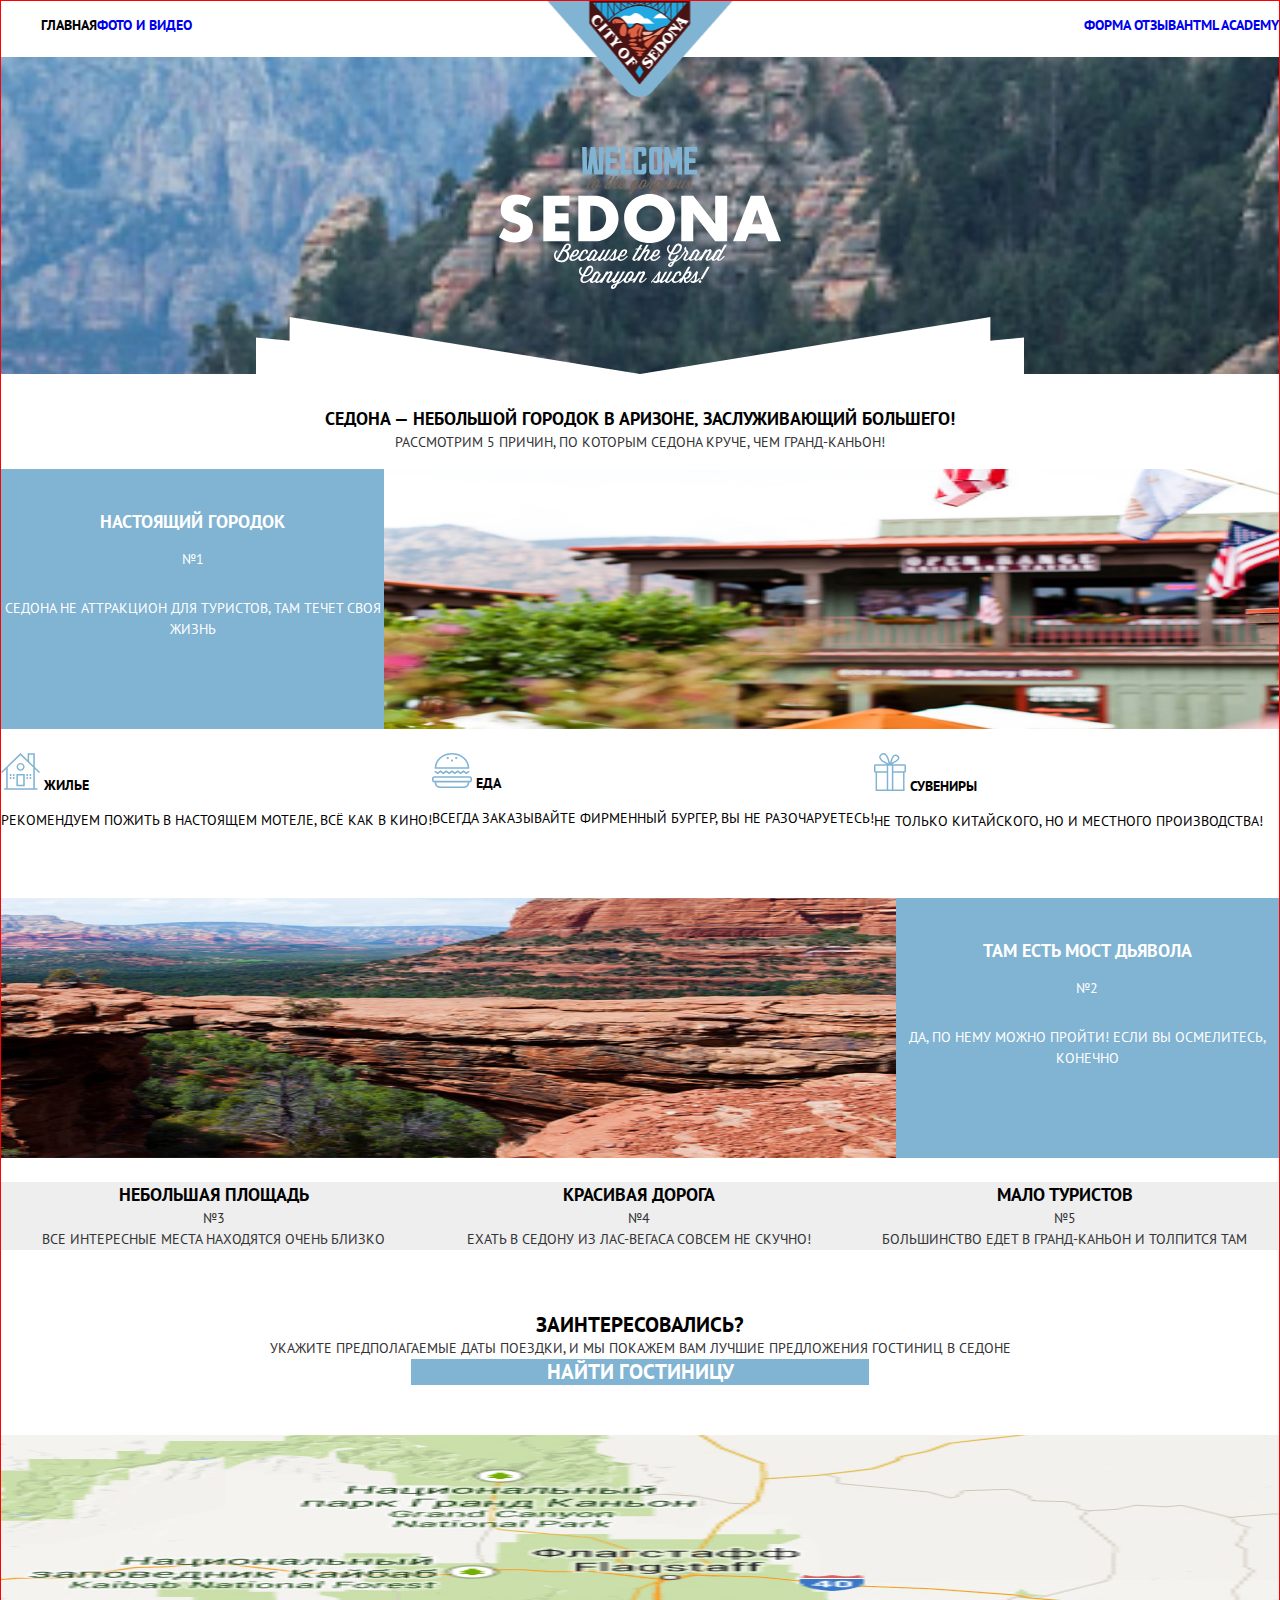
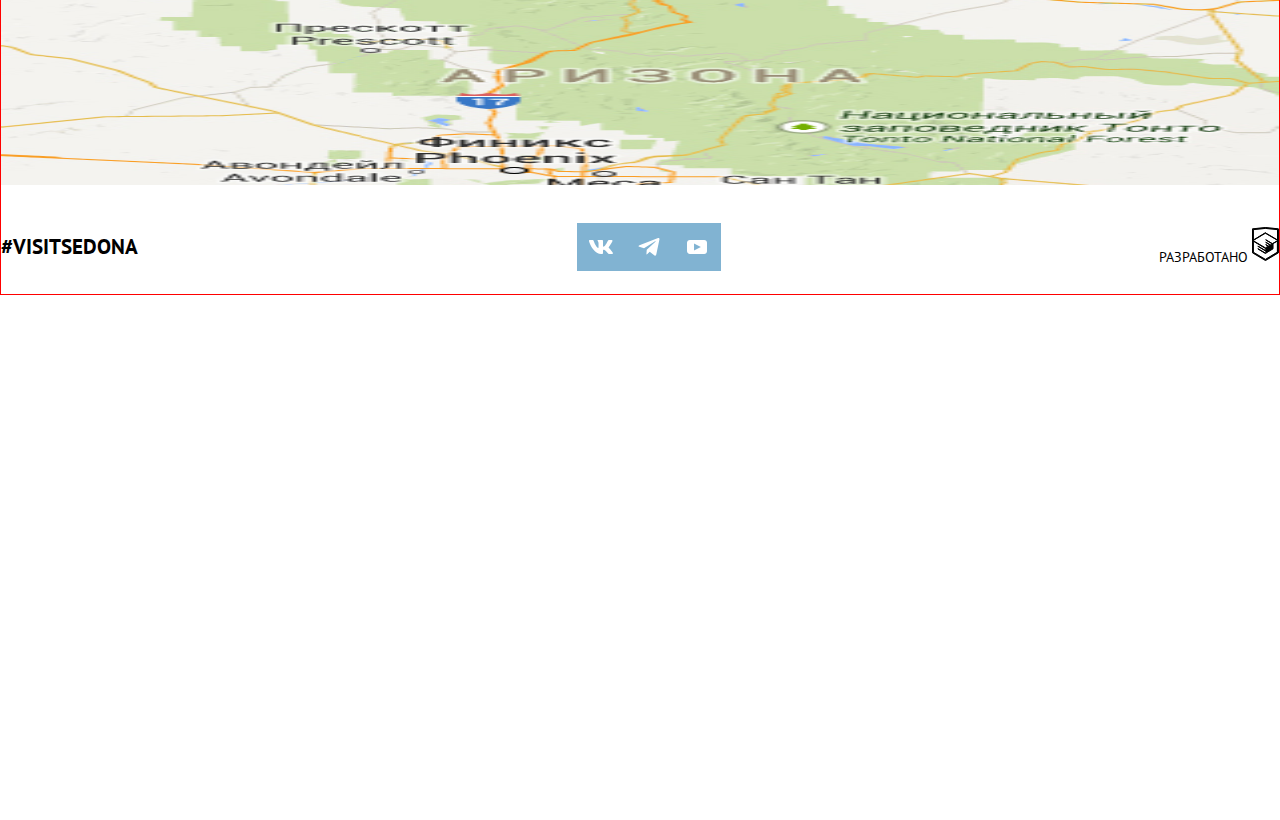
<file: 4/index.html>
<!DOCTYPE html>
<html class="page" lang="ru">

<head>
    <meta charset="utf-8">
    <meta name="viewport" content="width=device-width, initial-scale=1">

    <title>Седона</title>
    <link rel="stylesheet" href="./css/style.css">
  <base href="https://htmlacademy-adaptive.github.io/471547-sedona-26/4/">
</head>

<body class="page__body body-container">
    <header class="main-header">
        <div class="main-header__top header-top">
            <a class="main-header-logo main-header__logo-link">
                <img class="main-header__logo" src="./img/header-logo.png" alt="Седона" width="185" height="96">
            </a>
            <nav class="main-header__nav main-nav">
                <button class="main-nav__toggle" type="button">
        <span class="menu-burger visually-hidden">Открыть меню</span>
        </button>
                <div class="main-menu">
                    <ul class="main-menu__list main-menu__left">
                        <li class="main-menu__item main-menu__item--active"><a class="main-menu-item__link">Главная</a></li>
                        <li class="main-menu__item"><a class="main-menu-item__link" href="#">Фото и видео</a></li>
                    </ul>
                    <ul class="main-menu__list main-menu__left">
                        <li class="main-menu__item"><a class="main-menu-item__link" href="#">Форма отзыва</a></li>
                        <li class="main-menu__item"><a class="main-menu-item__link" href="#">HTML Academy</a></li>
                    </ul>
            </nav>
            </div>

        </div>
        <div class="main-header__intro intro">
            <h1 class="visually-hidden">Седона</h1>
            <div class="intro__content intro-inner">
                <svg class="intro-text" width="116" height="28" viewBox="0 0 116 28" fill="none" xmlns="http://www.w3.org/2000/svg">
              <path d="M17.0349 0H21.7605L21.024 27.456H12.1252L10.8978 16.1434L9.67037 27.456H0.710203L0.0351181 0H4.69932L5.06754 22.7475H5.55851L8.56569 0H13.2299L16.2371 22.7475H16.728L17.0349 0Z" fill="#81B3D3"/>
              <path d="M36.5508 22.7475V27.5171H23.7243V0H36.5508V4.70849H28.3885V11.3126H34.8938V16.0211H28.3885V22.6864H36.5508V22.7475Z" fill="#81B3D3"/>
              <path d="M49.6842 22.7475V27.5171H38.4533V0H43.1175V22.7475H49.6842Z" fill="#81B3D3"/>
              <path d="M59.6263 17.3664L64.3519 16.2657V24.582C64.3519 26.1719 63.0017 27.456 61.4675 27.456H54.4098C52.8141 27.456 51.5253 26.1107 51.5253 24.582V2.87401C51.5253 1.28413 52.8141 0 54.4098 0H61.4675C63.0017 0 64.3519 1.28413 64.3519 2.87401V8.43859L59.6263 9.53928V4.64734H56.2509V22.6864H59.6263V17.3664Z" fill="#81B3D3"/>
              <path d="M77.117 0C78.6513 0 80.0015 1.28413 80.0015 2.87401V24.5208C80.0015 26.1107 78.6513 27.3948 77.117 27.3948H70.0594C68.4637 27.3948 67.1749 26.0496 67.1749 24.5208V2.87401C67.1749 1.28413 68.4637 0 70.0594 0H77.117ZM75.2759 4.70849H71.9005V22.7475H75.2759V4.70849Z" fill="#81B3D3"/>
              <path d="M95.3443 0H100.009V27.456H95.3443V13.942L93.4418 20.913H88.839L86.9979 13.942V27.456H82.3336V0H86.9979L91.1711 13.2694L95.3443 0Z" fill="#81B3D3"/>
              <path d="M115.167 22.7475V27.5171H102.341V0H115.167V4.70849H107.005V11.3126H113.51V16.0211H107.005V22.6864H115.167V22.7475Z" fill="#81B3D3"/>
              </svg>
                <svg class="intro-text" width="108" height="19" viewBox="0 0 108 19" fill="none" xmlns="http://www.w3.org/2000/svg">
                <path d="M14.385 9.80445L14.2623 9.92675C13.4031 10.844 12.4211 11.272 11.5006 11.272L13.219 8.27572C14.3236 6.38009 13.2803 4.54562 11.5619 4.54562C10.1504 4.54562 9.04573 5.09596 8.00242 6.93044L7.08185 8.52032L6.3454 9.80445L6.22266 9.92675C4.8725 11.4555 3.5837 12.6785 2.78588 12.6785C2.35628 12.6785 2.17217 12.3727 2.60176 11.7001L6.52952 4.85136H8.00242L8.55476 3.99527H7.02048L8.73887 0.998962H6.89774L5.17935 3.99527H3.52233L2.97 4.85136H4.62701L0.944748 11.2109C0.146925 12.5562 0.699264 13.8403 2.17217 13.8403C3.21548 13.8403 4.4429 13.0454 5.54758 11.9447C5.54758 14.2683 8.80024 14.7575 10.7641 12.2504H11.1937C12.2984 12.2504 14.0168 11.5778 14.9374 10.4771C14.9374 10.1713 14.6305 9.92675 14.385 9.80445ZM10.4573 9.92675H10.3959C9.78218 9.92675 9.29122 10.4159 9.29122 11.0274C9.29122 11.272 9.35258 11.4555 9.47532 11.6389V11.7001C8.61613 13.1677 6.52952 12.9231 7.57282 10.9663L8.98436 8.58147L9.84355 7.11388C11.1323 4.91251 12.9121 5.7686 11.8074 7.66423L10.4573 9.92675Z" fill="#766458"/>
                <path d="M39.854 9.80421L39.7312 9.9265C38.3811 11.4552 36.7241 12.6782 35.4353 12.6782C34.3306 12.6782 33.6555 11.9444 34.4533 10.4768L34.6374 10.1711C35.8035 10.6603 38.0742 10.4157 39.4244 8.03088L39.6699 7.60284C40.6518 5.89066 39.7312 4.66767 38.197 4.66767C36.7241 4.66767 35.558 5.46261 34.7602 6.80789L32.9804 9.86535L32.8577 9.98766C31.5075 11.5164 30.2187 12.7394 29.4209 12.7394C28.9913 12.7394 28.8072 12.4336 29.2368 11.761L31.8757 7.11364C32.6736 5.70721 31.9371 4.72882 30.8938 4.72882C30.096 4.72882 29.2368 5.15687 28.3162 6.13525L31.262 1.05987H29.4209L24.3271 9.80421L24.2044 9.9265C22.8542 11.4552 21.5654 12.6782 20.7676 12.6782C20.338 12.6782 20.1539 12.3725 20.5835 11.6998L24.5112 4.85112H25.9841L26.5365 3.99503H25.0022L26.7206 0.998718H24.8794L23.1611 3.99503H21.504L20.9517 4.85112H22.6087L18.9265 11.2106C18.1286 12.5559 18.681 13.8401 20.1539 13.8401C20.8903 13.8401 21.6882 13.4732 22.486 12.8617L21.995 13.6566H23.8361L26.5978 8.82582C29.4209 5.27917 30.6483 5.76836 29.9119 7.11364L27.5184 11.2718C26.7206 12.6171 27.2729 13.9012 28.7458 13.9012C29.8505 13.9012 31.0779 13.0451 32.1826 11.9444C32.244 13.1063 33.2259 13.9012 34.6988 13.9012C36.7854 13.9012 38.872 12.3113 40.3449 10.538C40.4063 10.1711 40.0995 9.92651 39.854 9.80421ZM36.3558 7.23594C37.3991 5.40146 39.3016 5.70721 38.197 7.60284L37.9515 8.03088C37.0923 9.49846 35.8649 9.49846 35.1898 9.25386L36.3558 7.23594Z" fill="#766458"/>
                <path d="M106.81 9.80442L106.687 9.92672C106.012 10.7217 105.214 11.3943 104.478 11.9446C105.091 10.1713 104.907 7.5419 106.073 5.15708L104.723 4.42329C103.987 5.46283 102.33 7.84765 100.611 9.80442L100.488 9.92672C99.1383 11.4554 97.8495 12.6784 97.0517 12.6784C96.6221 12.6784 96.4379 12.3727 96.8675 11.7L100.795 4.85134H98.9542L95.7015 10.5382C94.29 11.8223 93.2466 12.495 92.8784 12.3727C92.4488 12.1892 92.8784 11.5166 93.1239 11.0886L96.6834 4.85134H94.8423L91.9579 9.80442L91.8351 9.92672C90.9759 10.844 89.994 11.272 89.0734 11.272L90.7918 8.27569C91.8965 6.38007 90.8532 4.54559 89.1348 4.54559C87.7233 4.54559 86.6186 5.09593 85.5753 6.93041L84.6547 8.52029L83.9183 9.80442L83.7955 9.92672C82.4453 11.4554 80.7883 12.6784 79.4995 12.6784C78.3949 12.6784 77.7198 11.9446 78.5176 10.4771L78.7017 10.1713C79.8678 10.6605 82.1385 10.4159 83.4887 8.03109L83.7341 7.60305C84.7161 5.89087 83.7955 4.66789 82.2612 4.66789C80.7883 4.66789 79.6223 5.46283 78.8245 6.80811L77.0447 9.86557L76.9219 9.98787C75.3877 11.7612 74.0989 12.8619 72.626 13.4734L76.7378 6.44122H75.6332C75.6332 5.70742 74.8353 4.66789 73.7307 4.66789C72.7487 4.66789 71.3372 5.46283 70.6007 6.80811L68.821 9.86557L68.6982 9.98787C67.3481 11.5166 66.0593 12.7396 65.2615 12.7396C64.8319 12.7396 64.6477 12.4338 65.0773 11.7612L66.9185 8.58144C67.5322 7.48075 67.2253 6.80811 66.673 6.07432L65.6297 4.85134C65.3842 4.54559 65.3842 4.11755 65.7524 3.8118L64.7705 2.77226C63.7272 3.6895 63.6658 4.72904 64.2795 5.58513L64.4636 5.76857C63.6658 6.93041 62.5611 8.45914 61.3337 9.86557L61.211 9.98787C60.3518 10.9051 59.3698 11.3332 58.4493 11.3332L60.1677 8.33684C61.2723 6.44121 60.229 4.60674 58.5106 4.60674C57.0991 4.60674 55.9944 5.15708 54.9511 6.99156L54.0306 8.58144L53.2941 9.86557L53.1714 9.98787C51.6371 11.7612 50.3483 12.8619 48.8754 13.4734L52.9872 6.44122H51.8826C51.8826 5.70742 51.0847 4.66789 49.9801 4.66789C48.9981 4.66789 47.5866 5.46283 46.8501 6.80811L44.2726 11.272C43.4747 12.6173 44.0271 13.9014 45.5 13.9014C45.9909 13.9014 46.6047 13.6568 47.2797 13.2899L46.7888 14.146C44.3339 14.8798 42.7383 15.9193 42.7383 17.2646C42.7383 19.038 45.4386 19.4048 46.7888 17.1423L48.2003 14.7575C49.6732 14.3295 51.0847 13.4122 52.619 12.0058C52.619 14.3295 55.8717 14.8187 57.8356 12.3115H58.2652C59.3698 12.3115 61.0882 11.6389 62.0088 10.5382C62.868 9.49867 63.6044 8.58144 65.0773 6.62466L65.3228 6.93041C65.5683 7.23616 65.6297 7.60305 65.4456 7.96995L63.4817 11.3332C62.6839 12.6784 63.2362 13.9626 64.7091 13.9626C65.6297 13.9626 66.673 13.3511 67.6549 12.495C67.6549 13.3511 68.2073 13.9626 69.2506 13.9626C69.7415 13.9626 70.3553 13.718 71.0303 13.3511L70.6007 14.0849C68.1459 14.8187 66.5502 15.8582 66.5502 17.2035C66.5502 18.9768 69.2506 19.3437 70.6007 17.0812L72.0123 14.6964C73.4852 14.2072 74.9581 13.3511 76.4924 11.8835C76.5537 13.0453 77.4743 13.8403 79.0086 13.8403C80.4815 13.8403 82.0158 12.9842 83.2432 11.8835C83.1818 14.2683 86.4958 14.7575 88.4597 12.2504H88.8893C89.4416 12.2504 90.2395 12.0669 90.9146 11.7C90.4236 12.9842 90.8532 13.8403 91.8965 13.8403C92.8784 13.8403 94.0445 12.923 94.9037 12.0669C94.7196 13.0453 95.3333 13.8403 96.4993 13.8403C98.0336 13.8403 99.752 12.2504 101.286 10.4771C102.33 9.25408 103.25 7.96994 103.925 7.11386C103.189 9.00948 103.618 12.4338 101.839 12.4338C101.225 12.4338 100.979 11.7612 100.979 11.7612L99.8134 12.3727C99.8134 12.3727 100.12 13.8403 101.839 13.8403C102.023 13.8403 102.145 13.8403 102.33 13.7791H102.391C104.293 13.5345 106.135 12.0669 107.485 10.4771C107.423 10.1713 107.117 9.86557 106.81 9.80442ZM80.4815 7.23616C81.5248 5.40168 83.4273 5.70743 82.3226 7.60305L82.0771 8.03109C81.2179 9.49867 79.9905 9.49867 79.3154 9.25408L80.4815 7.23616ZM45.3772 16.7754C45.009 17.4481 44.3953 17.3869 44.3953 16.8366C44.3953 16.3474 44.8249 15.797 46.2364 15.2467L45.3772 16.7754ZM46.2364 12.6784C45.8068 12.6784 45.6227 12.3727 46.0523 11.7L48.6299 7.23616C49.6118 5.52398 51.5757 5.95202 50.6551 7.60305L49.2436 10.049C48.1389 11.8223 46.9729 12.6784 46.2364 12.6784ZM57.5287 9.92672H57.4673C56.8536 9.92672 56.3627 10.4159 56.3627 11.0274C56.3627 11.272 56.424 11.4555 56.5468 11.6389V11.7C55.6876 13.1676 53.601 12.923 54.6443 10.9663L56.0558 8.58144L56.915 7.11386C58.2038 4.91248 59.9835 5.76857 58.8789 7.6642L57.5287 9.92672ZM69.0665 16.7754C68.6982 17.4481 68.0845 17.3869 68.0845 16.8366C68.0845 16.3474 68.5141 15.797 69.9256 15.2467L69.0665 16.7754ZM69.9256 12.6784C69.4961 12.6784 69.3119 12.3727 69.7415 11.7L72.3191 7.23616C73.3011 5.52398 75.2649 5.95202 74.3444 7.60305L72.9328 10.049C71.8281 11.8223 70.6621 12.6784 69.9256 12.6784ZM88.0301 9.92672H87.9687C87.355 9.92672 86.8641 10.4159 86.8641 11.0274C86.8641 11.272 86.9254 11.4555 87.0482 11.6389V11.7C86.189 13.1676 84.1024 12.923 85.1457 10.9663L86.5572 8.58144L87.4164 7.11386C88.7052 4.91248 90.485 5.76857 89.3803 7.6642L88.0301 9.92672Z" fill="#766458"/>
                </svg>
                <svg class="intro-text" width="282" height="49" viewBox="0 0 282 49" fill="none" xmlns="http://www.w3.org/2000/svg">

                  <path d="M27.1874 13.3723C24.978 11.5378 22.2163 10.3148 19.2705 10.3148C17.0612 10.3148 14.1767 11.5989 14.1767 14.1672C14.1767 16.8578 17.4294 17.8973 19.4546 18.5088L22.5232 19.426C28.9058 21.3216 33.8768 24.5014 33.8768 31.9005C33.8768 36.4255 32.7721 41.134 29.1513 44.1915C25.5304 47.2489 20.7434 48.4719 16.1406 48.4719C10.3717 48.4719 4.6642 46.5151 0 43.2742L4.97106 33.7961C7.97824 36.4255 11.4764 38.5046 15.5882 38.5046C18.4113 38.5046 21.3571 37.0981 21.3571 33.9184C21.3571 30.5552 16.6929 29.4545 14.1153 28.7207C6.62807 26.5193 1.71839 24.6237 1.71839 15.7571C1.71839 6.46239 8.34646 0.408615 17.5521 0.408615C22.155 0.408615 27.8625 1.8762 31.913 4.19987L27.1874 13.3723Z" fill="white"/>
                  <path d="M56.2158 11.6602V19.3038H69.6561V29.3935H56.2158V37.2817H70.4539V47.3713H44.3098V1.63171H70.4539V11.7213L56.2158 11.6602Z" fill="white"/>
                  <path d="M79.2914 1.63171H96.2298C108.995 1.63171 119.551 11.6602 119.551 24.5015C119.551 37.3429 108.934 47.3713 96.2298 47.3713H79.2914V1.63171ZM91.2587 37.2817H93.9591C101.078 37.2817 107.154 33.3682 107.154 24.5015C107.154 16.3075 101.753 11.7213 94.0818 11.7213H91.2587V37.2817Z" fill="white"/>
                  <path d="M175.951 23.6453C175.951 38.4434 165.272 48.8999 150.543 48.8999C135.814 48.8999 125.136 38.4434 125.136 23.6453C125.136 9.82554 137.348 0.102814 150.543 0.102814C163.738 0.102814 175.951 9.82554 175.951 23.6453ZM137.533 23.7064C137.533 31.5947 143.363 37.3427 150.482 37.3427C157.601 37.3427 163.431 31.5947 163.431 23.7064C163.431 17.408 157.601 11.5989 150.482 11.5989C143.424 11.5989 137.533 17.408 137.533 23.7064Z" fill="white"/>
                  <path d="M182.272 1.63171H194.239L216.087 29.6381H216.21V1.63171H228.178V47.3713H216.21L194.362 19.3038H194.239V47.3713H182.272V1.63171Z" fill="white"/>
                  <path d="M249.842 39.4219L246.65 47.3713H234.008L251.683 1.63171H264.693L282 47.3713H269.296L266.289 39.4219H249.842ZM258.188 15.7572H258.065L253.156 30.3107H263.098L258.188 15.7572Z" fill="white"/>
                  </svg>
                <svg class="intro-text" width="174" height="46" viewBox="0 0 174 46" fill="none" xmlns="http://www.w3.org/2000/svg">

                    <path d="M14.2196 7.92588C18.9451 6.336 19.252 0.465668 14.6492 0.465668C13.3604 0.465668 11.8261 1.3829 10.7828 3.15623L4.52294 13.9796C4.21608 14.4688 3.9706 14.8969 3.60237 15.3249C2.00672 13.1235 2.43632 9.82149 4.70705 8.35391L3.78648 7.19208C-1.1232 10.3107 0.349703 19.2385 8.51205 19.2385C15.447 19.2385 18.6996 10.9222 14.2196 7.92588ZM8.45068 17.4651C7.03914 17.4651 5.99584 17.1594 5.07527 16.6702C5.50487 16.181 5.8731 15.6307 6.24132 15.0192L10.1691 8.23162L10.7828 8.29276C16.2448 9.45459 14.0968 17.4651 8.45068 17.4651ZM10.9669 6.88633L12.8694 3.64543C14.5878 0.710272 16.7358 2.42243 15.5697 4.62381C14.6492 6.33598 13.3604 6.82518 10.9669 6.88633Z" fill="white"/>
                    <path d="M33.9196 15.4482C33.5514 16.7935 34.2878 17.9553 35.8221 17.9553C36.7427 17.9553 37.9087 17.3439 39.0748 16.4266C39.1975 17.3439 39.9339 17.9553 41.1 17.9553C42.3274 17.9553 43.6776 17.0993 45.0278 15.8763C44.7823 17.0993 45.3346 17.9553 46.5007 17.9553C47.7894 17.9553 49.201 16.7935 50.3057 15.754C50.0602 16.977 50.7966 17.9553 52.2695 17.9553C54.172 17.9553 56.3814 15.8763 58.3453 13.6749C58.3453 13.6138 58.2839 13.6137 58.2839 13.5526C59.5727 12.085 60.6774 10.4951 61.5366 9.39446C60.616 11.7793 61.107 16.1209 58.8976 16.1209C58.0998 16.1209 57.7929 15.2648 57.7929 15.2648L56.32 15.9986C56.32 15.9986 56.7496 17.8942 58.8976 17.8942C59.1431 17.8942 59.3272 17.8942 59.5727 17.833H59.6341C61.3525 17.5884 63.0095 16.5489 64.4824 15.2648C64.5437 16.7935 65.7098 17.8942 67.6123 17.8942C70.2513 17.8942 72.8902 15.8151 74.7927 13.6138C74.6086 13.308 74.2404 12.9411 73.9335 12.8188L73.7494 13.0023C72.0924 14.959 69.9444 16.4878 68.2874 16.4878C66.8758 16.4878 66.0166 15.5705 67.06 13.7361L67.3054 13.308C68.7784 13.9195 71.6014 13.6138 73.3812 10.6174L73.688 10.0671C74.9155 7.92688 73.7494 6.337 71.8469 6.337C69.9444 6.337 68.4715 7.31538 67.4896 9.02756L65.2188 12.88H65.1575L64.9733 13.0634C64.1142 14.0418 63.0708 14.959 62.1503 15.5705C62.8867 13.3692 62.7026 9.94481 64.1755 7.00965L62.4571 6.09241C61.4752 7.43769 59.3886 10.434 57.302 12.88L57.3633 12.9411L57.302 13.0634C55.6449 15.0202 53.9879 16.5489 52.9446 16.5489C52.4536 16.5489 52.1468 16.182 52.6991 15.2648L57.6702 6.58159H55.3381L51.2262 13.7972C49.4465 15.3871 48.0963 16.3043 47.6667 16.1209C47.1144 15.8763 47.6667 15.0202 47.9736 14.531L52.515 6.64275H50.1829L46.5007 13.0023C46.4393 12.9411 46.3779 12.9411 46.3165 12.88L46.1324 13.0634C44.4754 15.0202 42.8184 16.5489 41.7751 16.5489C41.2841 16.5489 40.9773 16.182 41.5296 15.2648L45.2732 8.72182H43.9231C43.9844 7.74343 43.0025 6.39815 41.4682 6.39815C40.2408 6.39815 38.461 7.37654 37.4791 9.08871L35.147 13.1246C35.0243 13.0023 34.9015 12.9411 34.7788 12.88L34.5947 13.0634C32.9377 15.0202 30.7897 16.5489 29.1326 16.5489C27.7211 16.5489 26.8619 15.6317 27.9052 13.7972L30.2987 9.63905C31.6489 7.31538 34.0423 7.74342 32.6308 10.1282L32.3239 10.6786H34.2264L34.5333 10.1282C35.7607 7.98802 34.5947 6.39815 32.6922 6.39815C30.7897 6.39815 29.3168 7.37654 28.3348 9.08871L26.0027 13.0634C25.9414 13.0023 25.88 13.0023 25.8186 12.9411L25.6345 13.1246C23.9775 15.0813 21.8295 16.6101 20.1725 16.6101C18.7609 16.6101 17.9017 15.6928 18.9451 13.8583L19.1905 13.4303C20.6634 14.0418 23.4865 13.736 25.2663 10.7397L25.5731 10.1894C26.8005 8.04917 25.6345 6.45929 23.732 6.45929C21.8295 6.45929 20.3566 7.43769 19.3746 9.14987L16.9198 13.308C15.4469 15.754 16.7357 18.0776 19.4974 18.0776C21.5226 18.0776 23.6092 16.8547 25.2663 15.2648C25.2049 16.8547 26.4323 18.0776 28.3962 18.0776C30.3601 17.9553 32.2626 16.8547 33.9196 15.4482ZM69.5148 9.5779C70.865 7.25423 73.2584 7.68229 71.8469 10.0671L71.54 10.6174C70.4354 12.5131 68.9011 12.4519 68.0419 12.1462L69.5148 9.5779ZM36.2517 15.2648L39.5044 9.63905C40.7318 7.49883 43.248 8.04917 42.0819 10.1282L40.2408 13.308C38.8293 15.5094 37.4177 16.5489 36.4972 16.5489C36.0062 16.4878 35.6993 16.182 36.2517 15.2648ZM21.3999 9.5779C22.7501 7.25423 25.1435 7.68229 23.732 10.0671L23.4251 10.6174C22.3205 12.5131 20.7862 12.4519 19.927 12.1462L21.3999 9.5779Z" fill="white"/>
                    <path d="M100.323 17.954C102.962 17.954 105.601 15.8749 107.503 13.6736C107.319 13.3678 106.951 13.0009 106.644 12.8786L106.46 13.0621C104.803 15.0189 102.655 16.5476 100.998 16.5476C99.5866 16.5476 98.7274 15.6303 99.7707 13.7959L100.016 13.3678C101.489 13.9793 104.312 13.6736 106.092 10.6773L106.399 10.1269C107.626 7.98668 106.46 6.39682 104.558 6.39682C102.655 6.39682 101.182 7.3752 100.2 9.08738L97.9296 12.9398C97.9296 12.9398 97.8682 12.9398 97.8682 12.8786L97.6841 13.0621C96.0271 15.0189 94.37 16.5476 93.3267 16.5476C92.8358 16.5476 92.5289 16.1807 93.0812 15.2635L96.4567 9.39312C97.4386 7.6198 96.518 6.33566 95.2292 6.33566C94.2473 6.33566 93.1426 6.886 91.9766 8.10899L95.7202 1.68832H93.3267L86.76 13.0009C86.6987 12.9398 86.5759 12.8786 86.5145 12.8175L86.3304 13.0009C84.6734 14.9577 83.0164 16.4864 81.9731 16.4864C81.4821 16.4864 81.1753 16.1195 81.7276 15.2023L86.6986 6.5191H88.6012L89.2762 5.41843H87.3737L89.5831 1.62717H87.251L85.0416 5.41843H82.955L82.2799 6.5191H84.4279L79.7637 14.5908C78.7818 16.303 79.4569 17.8929 81.3594 17.8929C82.5254 17.8929 83.7528 17.1591 85.0416 16.0584L84.1211 17.6483H86.4532L90.0127 11.5333C93.5722 7.06945 95.1679 7.61979 94.1859 9.33197L91.1787 14.5908C90.1968 16.303 90.8719 17.8929 92.7744 17.8929C94.1859 17.8929 95.7816 16.7922 97.2545 15.3246C97.2545 16.8533 98.4205 17.954 100.323 17.954ZM102.226 9.57656C103.576 7.25289 105.969 7.68095 104.558 10.0658L104.251 10.6161C103.146 12.5117 101.612 12.4506 100.753 12.1448L102.226 9.57656Z" fill="white"/>
                    <path d="M170.9 12.8791L170.716 13.0626C169.059 15.0193 167.402 16.548 166.358 16.548C165.867 16.548 165.561 16.1812 166.113 15.2639L173.968 1.6888H171.636L168.199 7.55913C167.77 6.88649 167.033 6.33614 166.051 6.33614C164.824 6.33614 163.044 7.31453 162.062 9.0267L159.792 12.9402C159.73 12.9402 159.669 12.8791 159.669 12.8791L159.485 13.0626C157.828 15.0193 156.171 16.548 155.127 16.548C154.636 16.548 154.33 16.1812 154.882 15.2639L158.257 9.3936C159.239 7.62028 158.319 6.33614 157.03 6.33614C156.048 6.33614 154.943 6.88648 153.777 8.04831L154.636 6.51958H152.304L148.561 12.9402C148.499 12.8791 148.438 12.818 148.315 12.818L148.131 13.0014C146.474 14.9582 144.817 16.4869 143.774 16.4869C143.283 16.4869 142.976 16.12 143.528 15.2028L147.272 8.65981H146.106C146.167 7.68142 145.185 6.33614 143.651 6.33614C142.424 6.33614 140.644 7.31453 139.662 9.0267L137.391 12.8791L137.268 13.0014C135.611 14.9582 133.954 16.4869 132.911 16.4869C132.42 16.4869 132.113 16.12 132.666 15.2028L134.998 11.1669C135.796 9.7605 135.427 8.96555 134.691 8.04831L133.402 6.45843C133.095 6.03039 133.095 5.5412 133.525 5.11316L132.297 3.76787C130.947 4.9297 130.886 6.275 131.684 7.31453L131.868 7.55913C130.824 9.02671 129.474 10.9835 127.94 12.7568C128.001 12.818 128.063 12.8791 128.124 12.9402C126.222 15.1416 124.565 16.5481 122.724 17.343L125.669 12.3288H123.399L123.153 12.7568C121.926 14.897 120.514 16.4869 118.673 16.4869C117.077 16.4869 116.771 14.897 118.182 12.5122L118.857 11.3504C119.287 11.4115 119.716 11.4727 120.207 11.4727C128.492 11.4727 132.482 0.404663 125.178 0.404663C123.89 0.404663 122.355 1.3219 121.312 3.09522L117.691 9.33245C116.341 8.59866 115.604 7.31453 115.604 6.0304C115.604 4.92971 116.095 3.89016 117.077 3.09522L116.341 1.74995C114.684 2.91179 113.947 4.50167 113.947 6.09155C113.947 7.92603 114.991 9.69935 116.893 10.6777L116.218 11.9007C114.561 14.7136 114.868 17.8322 118.182 17.8322C119.164 17.8322 120.023 17.5265 120.698 17.0984L120.085 18.1379C116.955 19.1163 114.991 20.3393 114.991 22.1126C114.991 24.314 118.428 24.8032 120.085 21.9292L121.864 18.8717C124.258 18.1379 126.651 16.4869 129.229 13.4906C129.167 13.4294 129.167 13.3683 129.106 13.246C130.149 12.023 131.009 10.8612 132.788 8.47637L133.095 8.84326C133.402 9.21016 133.525 9.69934 133.218 10.1885L130.763 14.469C129.781 16.1812 130.456 17.771 132.359 17.771C133.525 17.771 134.814 17.0372 136.041 15.9366C136.041 16.9761 136.716 17.771 138.066 17.771C138.987 17.771 140.153 17.1595 141.319 16.2423C141.442 17.1595 142.178 17.771 143.344 17.771C144.449 17.771 145.676 17.0984 146.842 16.0589L145.983 17.5264H148.315L151.875 11.3504C155.434 6.88647 157.03 7.49797 155.987 9.21014L152.979 14.469C151.998 16.1812 152.673 17.771 154.575 17.771C155.802 17.771 157.153 16.915 158.503 15.7531C158.38 16.915 159.117 17.771 160.528 17.771C161.449 17.771 162.615 17.1595 163.781 16.2423C163.903 17.1595 164.64 17.771 165.806 17.771C167.708 17.771 169.918 15.692 171.882 13.4906C171.636 13.3683 171.207 13.0014 170.9 12.8791ZM123.092 4.19592C123.767 3.03409 124.565 2.48373 125.178 2.48373C128.861 2.48373 126.283 10.0051 120.207 10.0051H119.716L123.092 4.19592ZM118.121 21.6846C117.63 22.5407 116.832 22.4184 116.832 21.8069C116.832 21.1954 117.384 20.5228 119.164 19.8501L118.121 21.6846ZM142.485 13.246C141.073 15.4474 139.662 16.4869 138.741 16.4869C138.25 16.4869 137.944 16.12 138.496 15.2028L141.749 9.57704C142.976 7.43682 145.492 7.98718 144.326 10.0662L142.485 13.246ZM165.008 13.1237C163.597 15.4474 162.185 16.4869 161.203 16.4869C160.712 16.4869 160.405 16.12 160.958 15.2028L164.21 9.57704C165.438 7.43682 167.954 7.98718 166.788 10.0662L165.008 13.1237Z" fill="white"/>
                    <path d="M93.1427 34.8925L92.9586 35.076C91.3016 37.0328 89.6446 38.5615 88.6013 38.5615C88.1103 38.5615 87.8034 38.1946 88.3558 37.2774L91.7312 31.407C92.7131 29.6337 91.7925 28.3496 90.5038 28.3496C89.5218 28.3496 88.4171 28.8999 87.2511 30.0617L88.1103 28.533H85.7782L82.0346 35.0148C81.9118 34.9537 81.8504 34.8925 81.7277 34.8314L81.5436 35.0148C80.5003 36.1767 79.2115 36.727 78.0454 36.727L80.2548 32.9358C81.6663 30.4898 80.3775 28.2273 78.1682 28.2273C76.3884 28.2273 74.9769 28.9611 73.6267 31.2847L72.4607 33.2415L71.4787 34.9537C71.4174 34.8925 71.356 34.8925 71.2946 34.8314L71.1105 35.0148C69.208 37.2162 67.551 38.6226 65.7099 39.4176L72.0924 28.533H69.7603L65.6485 35.6875C63.8687 37.3385 62.4572 38.2557 62.0276 38.0723C61.4752 37.8277 62.0276 36.9716 62.3344 36.4824L66.8759 28.5942H64.5438L60.8002 35.0148C60.7388 34.9537 60.6774 34.9537 60.6161 34.8925L60.4319 35.076C58.7749 37.0328 57.1179 38.5615 56.0746 38.5615C55.5836 38.5615 55.2768 38.1946 55.8291 37.2774L59.2045 31.407C60.1865 29.6337 59.2659 28.3496 57.9771 28.3496C56.9952 28.3496 55.8905 28.8999 54.7244 30.0617L55.5836 28.533H53.2515L49.5079 34.9537C49.4465 34.8925 49.3851 34.8314 49.2624 34.8314L49.0783 35.0148C47.4213 36.9716 45.7643 38.5003 44.721 38.5003C44.23 38.5003 43.9231 38.1334 44.4755 37.2162L48.2191 30.6732H46.8689C46.9303 29.6949 45.9484 28.3496 44.4141 28.3496C43.1867 28.3496 41.4069 29.328 40.425 31.0401L38.0315 35.1983C37.8474 35.076 37.6633 34.9537 37.5405 34.8925L37.3564 35.076C35.6994 37.0328 33.6128 38.5615 31.3421 38.5615C29.7464 38.5615 28.7645 36.9716 30.176 34.5868L30.8511 33.425C31.2807 33.4861 31.7103 33.5473 32.2013 33.5473C34.6561 33.5473 37.4792 32.2631 39.3203 29.0834C39.9954 27.9215 40.2409 26.882 40.2409 25.9648C40.2409 23.8857 38.8907 22.4792 37.1723 22.4792C35.8835 22.4792 34.3492 23.3965 33.3059 25.1698L29.685 31.407C28.3349 30.6732 27.5984 29.3891 27.5984 28.105C27.5984 27.0043 28.0894 25.9647 29.0713 25.1698L28.3349 23.8245C26.6779 24.9864 25.9414 26.5762 25.9414 28.1661C25.9414 30.0006 26.9847 31.7739 28.8872 32.7523L28.2121 33.9753C26.5551 36.7882 27.5371 39.9068 30.8511 39.9068C33.4287 39.9068 35.3925 38.7449 36.9882 37.2162C36.4972 38.6838 37.2337 39.9068 38.8907 39.9068C39.8113 39.9068 40.9773 39.2953 42.1434 38.378C42.2661 39.2953 43.0026 39.9068 44.1686 39.9068C45.2733 39.9068 46.5007 39.2341 47.6668 38.1946L46.8076 39.6622H49.1397L52.6992 33.4861C56.2587 29.0222 57.8544 29.6337 56.811 31.3459L53.8039 36.6047C52.8219 38.3169 53.497 39.9068 55.3995 39.9068C56.6269 39.9068 58.0385 39.0507 59.3886 37.8277C59.0818 39.1118 59.6955 39.9068 60.8615 39.9068C61.9662 39.9068 63.255 38.9895 64.2983 38.0111L63.0095 40.2125C59.8796 41.1298 57.8544 42.4139 57.8544 44.1872C57.8544 46.3886 61.2911 46.8778 62.9482 44.0038L64.7279 40.9463C66.6918 40.3348 68.5943 39.1118 70.6195 37.1551C70.3127 40.396 74.6087 41.1298 77.2476 37.8277H77.7386C78.5978 37.8277 79.7638 37.522 80.8071 36.9105L79.2729 39.601H81.6049L85.1645 33.425C88.724 28.9611 90.3196 29.5726 89.2763 31.2847L86.2692 36.5436C85.2872 38.2557 85.9623 39.8456 87.8648 39.8456C89.7673 39.8456 91.9767 37.7665 93.9405 35.5652C93.8792 35.3817 93.4496 35.0148 93.1427 34.8925ZM35.2084 26.2094C35.8835 25.0475 36.6813 24.4972 37.2951 24.4972C38.1542 24.4972 38.5838 25.0475 38.5838 25.9036C38.5838 28.0438 35.9449 31.9574 32.324 31.9574H31.833L35.2084 26.2094ZM43.4322 35.2594C42.0206 37.4608 40.6091 38.5003 39.6885 38.5003C39.1976 38.5003 38.8907 38.1334 39.443 37.2162L42.6957 31.5905C43.9231 29.4503 46.4393 30.0006 45.2733 32.0797L43.4322 35.2594ZM61.107 43.698C60.6161 44.5541 59.8182 44.4318 59.8182 43.8203C59.8182 43.2088 60.3706 42.5362 62.1503 41.8636L61.107 43.698ZM76.818 35.0148H76.6953C75.9588 35.0148 75.3451 35.6263 75.3451 36.4213C75.3451 36.727 75.4065 36.9716 75.5906 37.2162V37.2774C74.4859 39.173 71.847 38.8061 73.1971 36.3601L74.9769 33.3027L76.0816 31.407C77.7386 28.6553 79.9479 29.756 78.5364 32.1408L76.818 35.0148Z" fill="white"/>
                    <path d="M147.088 35.6884C146.965 35.3215 146.536 34.9546 146.229 34.8935L146.045 35.0769C145.185 36.0553 144.142 36.9726 143.221 37.5841C143.958 35.3827 143.774 31.9583 145.247 29.0232L143.528 28.1059C142.546 29.4512 140.46 32.4475 138.373 34.8935L138.189 35.0769C136.532 37.0337 134.875 38.5624 133.832 38.5624C133.341 38.5624 132.85 38.0733 132.85 36.9726V35.9942C134.507 36.1776 136.225 35.1381 137.33 33.2425L137.944 32.1418C140.092 28.4117 136.593 27.1887 134.2 29.3901L137.514 23.642H135.182L128.554 35.1381C128.431 35.0158 128.247 34.8935 128.124 34.8323L127.94 35.0158C126.283 36.9726 124.135 38.5013 122.478 38.5013C121.067 38.5013 120.207 37.5841 121.251 35.7496L123.644 31.5914C124.994 29.2678 127.388 29.6958 125.976 32.0806L125.669 32.631H127.572L127.879 32.0806C129.106 29.9404 127.94 28.3505 126.038 28.3505C124.135 28.3505 122.662 29.3289 121.68 31.0411L119.409 34.9546C119.348 34.9546 119.287 34.8935 119.287 34.8935L119.103 35.0769C117.446 37.0337 115.789 38.5624 114.745 38.5624C114.254 38.5624 113.947 38.1956 114.5 37.2783L119.471 28.5951H117.139L113.027 35.8107C111.247 37.4006 109.897 38.3178 109.467 38.1344C108.915 37.8898 109.467 37.0337 109.774 36.5445L114.316 28.6563H111.984L107.442 36.4222C106.951 36.8503 106.399 37.2783 105.969 37.6452C106.706 35.4438 106.522 32.0195 107.994 29.0843L106.276 28.1671C105.294 29.5123 99.9549 36.6057 97.8069 39.0516C97.991 39.3574 98.3592 39.602 98.6661 39.8466C100.016 38.3178 104.435 32.631 105.233 31.5303C104.312 33.9151 104.803 38.2567 102.594 38.2567C101.796 38.2567 101.489 37.4006 101.489 37.4006L100.016 38.1344C100.016 38.1344 100.446 40.03 102.594 40.03C102.839 40.03 103.023 40.03 103.269 39.9689H103.33C104.496 39.7854 105.662 39.2962 106.767 38.5013C106.767 39.4185 107.319 40.03 108.301 40.03C109.59 40.03 111.002 38.8682 112.106 37.8287C111.861 39.0516 112.597 40.03 114.07 40.03C115.543 40.03 117.139 38.8682 118.673 37.3394C118.673 38.8682 119.9 40.03 121.803 40.03C123.705 40.03 125.547 38.9905 127.204 37.5841L125.915 39.8466H128.247L130.886 35.2604V37.0949C130.886 39.0516 131.254 40.0912 133.157 40.0912C135.059 40.0912 137.268 38.0121 139.232 35.8107C140.583 34.282 141.687 32.6921 142.546 31.5914C141.626 33.9762 142.117 38.3178 139.907 38.3178C139.11 38.3178 138.803 37.4618 138.803 37.4618L137.33 38.1956C137.33 38.1956 137.759 40.0912 139.907 40.0912C140.153 40.0912 140.337 40.0912 140.583 40.03H140.644C142.976 39.602 145.369 37.7064 147.088 35.6884ZM131.622 33.854L132.297 32.6921C134.998 28.962 136.839 30.0016 135.98 31.408L134.875 33.3036C134.2 34.5266 132.175 35.3827 131.622 33.854Z" fill="white"/>
                    <path d="M147.026 37.2781C146.29 37.2781 145.676 37.8896 145.676 38.6233C145.676 39.3571 146.229 39.9686 147.026 39.9686C147.763 39.9686 148.377 39.4183 148.377 38.6233C148.377 37.8896 147.763 37.2781 147.026 37.2781Z" fill="white"/>
                    <path d="M147.149 36.3602H149.481L156.785 23.7023H154.452L147.149 36.3602Z" fill="white"/>
                    </svg>
            </div>
            <!-- <img class="intro-inner__mask-image" src="./img/intro-triangle-big.png" alt="" width="320" height="57"> -->
        </div>
    </header>
    <main class="main-container">
        <section class="advantages">
            <h2 class="visually-hidden">Чем хорош городок Седона в Аризоне</h2>
            <div class="advantages__description">
                <p class="description__slogan">Седона — небольшой городок в Аризоне, заслуживающий большего!</p>
                <p class="description__text">Рассмотрим 5 причин, по которым Седона круче, чем Гранд-Каньон!</p>
            </div>
            <div class="advantages__items advantages-list">
                <img class="advantages__mask-image" src="./img/blue-triangle.png" width="320" height="37" alt="">
                <div class="advantages__item advantage-item--color">

                    <div class="color-item__text color-item__text-first">
                        <h3 class="item__title item__title-first">Настоящий городок</h3>
                        <p class="item__order">№1</p>
                        <p class="item__description item__description--color">Седона не аттракцион для туристов, там течет своя жизнь</p>
                    </div>
                    <img class="item__image" src="./img/advantages-city.jpg" alt="Седона в Аризоне" width="320" height="260">
                </div>

                <div class="advantages__item">
                    <ul class="advise-list">
                        <li class="advise-list__item advise-item">
                            <div class="intro__content-title">
                                <svg width="39" height="37" viewBox="0 0 39 37" fill="none" xmlns="http://www.w3.org/2000/svg">

                    <path d="M15.4015 33.2194H23.7549V21.0613H15.4015V33.2194ZM22.2408 31.7441H16.9155V22.5365H22.1886V31.7441H22.2408Z" fill="#81B3D2"/>
                    <path d="M37.9036 20.0431L39 18.9748L33.8313 13.9386V0.203483H26.6265V6.91843L19.4739 0L0 19.0257L1.09639 20.094L5.16867 16.126V35.3552H3.13253V36.8305H36.494V35.3552H33.8313V16.0752L37.9036 20.0431ZM28.1406 1.72961H32.2651V12.4633L28.1406 8.44455V1.72961ZM32.3173 35.3043H6.73494V14.5999L19.4739 2.13657L32.2651 14.5999V35.3043H32.3173Z" fill="#81B3D2"/>
                    <path d="M15.5582 13.8369C15.5582 16.0243 17.3855 17.8048 19.5783 17.8048C21.8233 17.8048 23.6506 16.0243 23.6506 13.8369C23.6506 11.6494 21.8233 9.9198 19.5783 9.9198C17.3333 9.9198 15.5582 11.6494 15.5582 13.8369ZM19.5783 11.2933C20.9879 11.2933 22.1888 12.4125 22.1888 13.8369C22.1888 15.2104 21.0402 16.3804 19.5783 16.3804C18.1687 16.3804 16.9679 15.2612 16.9679 13.8369C16.9679 12.4633 18.1687 11.2933 19.5783 11.2933Z" fill="#81B3D2"/>
                    <path d="M10.3895 21.0613H8.82324V23.0452H10.3895V21.0613Z" fill="#81B3D2"/>
                    <path d="M13.4698 21.0613H11.9036V23.0452H13.4698V21.0613Z" fill="#81B3D2"/>
                    <path d="M10.3895 24.1128H8.82324V26.0968H10.3895V24.1128Z" fill="#81B3D2"/>
                    <path d="M13.4698 24.1128H11.9036V26.0968H13.4698V24.1128Z" fill="#81B3D2"/>
                    <path d="M27.0443 21.0613H25.478V23.0452H27.0443V21.0613Z" fill="#81B3D2"/>
                    <path d="M30.1769 21.0613H28.6106V23.0452H30.1769V21.0613Z" fill="#81B3D2"/>
                    <path d="M27.0443 24.1128H25.478V26.0968H27.0443V24.1128Z" fill="#81B3D2"/>
                    <path d="M30.1769 24.1128H28.6106V26.0968H30.1769V24.1128Z" fill="#81B3D2"/>
                    </svg>
                                <b class="advise-item__title">Жилье</b>
                            </div>
                            <p class="advise-item__text">Рекомендуем пожить в настоящем мотеле, всё как в кино!</p>
                        </li>
                        <li class="advise-list__item advise-item">
                            <svg width="40" height="35" viewBox="0 0 40 35" fill="none" xmlns="http://www.w3.org/2000/svg">

                    <path d="M37.7428 23.3004H2.25722C0.997375 23.3004 0 24.3135 0 25.4785V27.2514C0 28.4164 0.997375 29.3788 2.25722 29.3788H2.78215V29.8853C2.78215 32.6712 5.14436 34.9 7.979 34.9H32.021C34.9081 34.9 37.2178 32.6206 37.2178 29.8853V29.3788H37.7428C38.9501 29.3788 40 28.4164 40 27.2007V25.4278C40 24.3135 39.0026 23.3004 37.7428 23.3004ZM35.6955 29.8853C35.6955 31.8101 34.0682 33.3804 32.0735 33.3804H7.92651C5.93176 33.3804 4.30446 31.8101 4.30446 29.8853V29.3788H35.6955V29.8853ZM38.4252 27.2007C38.4252 27.5553 38.1102 27.8592 37.7428 27.8592H2.25722C1.88976 27.8592 1.5748 27.5553 1.5748 27.2007V25.4278C1.5748 25.1239 1.88976 24.82 2.25722 24.82H37.7953C38.1627 24.82 38.4777 25.1239 38.4777 25.4785V27.2007H38.4252Z" fill="#81B3D2"/>
                    <path d="M8.50395 19.1973L11.3386 21.2234L14.2257 19.1973L17.1129 21.2234L20 19.1973L22.8347 21.2234L25.7218 19.1973L28.6089 21.2234L31.4961 19.1973L34.3832 21.2234L37.6903 18.8427L36.7979 17.627L34.3832 19.2986L31.4961 17.2725L28.6089 19.2986L25.7218 17.2725L22.8347 19.2986L20 17.2725L17.1129 19.2986L14.2257 17.2725L11.3386 19.2986L8.50395 17.2725L5.61682 19.2986L3.20212 17.627L2.25723 18.8427L5.61682 21.2234L8.50395 19.1973Z" fill="#81B3D2"/>
                    <path d="M37.2179 15.7531C37.2179 15.4492 37.2704 14.4361 37.2179 14.2335C36.8504 6.33164 29.2913 0 20 0C10.7087 0 3.09712 6.33164 2.72967 14.2335C2.72967 14.4361 2.72967 15.4492 2.72967 15.7531H37.2179ZM20 1.51959C28.399 1.51959 35.3281 7.19274 35.6431 14.2335H4.30447C4.67193 7.19274 11.6011 1.51959 20 1.51959Z" fill="#81B3D2"/>
                    <path d="M20 8.61109C20.5798 8.61109 21.0499 8.15752 21.0499 7.59802C21.0499 7.03852 20.5798 6.58496 20 6.58496C19.4202 6.58496 18.9501 7.03852 18.9501 7.59802C18.9501 8.15752 19.4202 8.61109 20 8.61109Z" fill="#81B3D2"/>
                    <path d="M15.8005 6.12866C16.3803 6.12866 16.8504 5.6751 16.8504 5.1156C16.8504 4.5561 16.3803 4.10254 15.8005 4.10254C15.2207 4.10254 14.7506 4.5561 14.7506 5.1156C14.7506 5.6751 15.2207 6.12866 15.8005 6.12866Z" fill="#81B3D2"/>
                    <path d="M24.1995 6.12866C24.7793 6.12866 25.2493 5.6751 25.2493 5.1156C25.2493 4.5561 24.7793 4.10254 24.1995 4.10254C23.6196 4.10254 23.1496 4.5561 23.1496 5.1156C23.1496 5.6751 23.6196 6.12866 24.1995 6.12866Z" fill="#81B3D2"/>
                    </svg>
                            <b class="advise-item__title">Еда</b>
                            <p class="advise-item__text">Всегда заказывайте фирменный бургер, вы не разочаруетесь!</p>
                        </li>
                        <li class="advise-list__item advise-item">
                            <svg width="32" height="38" viewBox="0 0 32 38" fill="none" xmlns="http://www.w3.org/2000/svg">
                    <path d="M30.5778 11.2058H30.527H18.1841C25.0921 7.76156 25.6508 5.58358 25.3968 4.36796C24.8381 2.39259 22.5524 0.873068 20.419 1.68348C17.6254 2.74714 16.8635 6.9005 16.1016 9.88889C15.1365 6.84985 14.2222 3.0004 12.0381 1.02502C11.4286 0.467863 10.5143 -0.0892942 9.14286 0.0120071C7.11111 0.21461 4.21587 2.69649 5.43492 5.48228C6.55238 8.16676 10.2603 9.88888 12.7492 11.2565H1.42222C0.609524 11.2565 0 11.9149 0 12.6747V18.3475C0 19.158 0.660317 19.7658 1.42222 19.7658H1.5746V38H30.527V19.7658H30.5778C31.3905 19.7658 32 19.1073 32 18.3475V12.6747C32 11.8643 31.3397 11.2058 30.5778 11.2058ZM21.2317 2.94975C22.2984 2.79779 23.7206 3.6082 23.873 4.57057C24.0762 5.93813 22.1968 7.2044 21.3333 7.76156C20.0635 8.62262 18.8444 9.07847 17.6762 9.78758C18.0825 7.91351 18.946 3.25365 21.2317 2.94975ZM9.75238 7.91351C8.63492 7.15375 6.50159 5.68488 6.55238 4.01341C6.60317 2.18999 9.44762 0.721116 10.9714 2.08868C12.9016 3.76016 13.8159 7.66026 14.527 10.3954C12.9016 9.58498 11.3778 8.97717 9.75238 7.91351ZM12.7492 36.4805H3.04762V19.7658H12.7492V36.4805ZM12.7492 18.2462H1.52381V12.7253H12.7492V18.2462ZM17.8286 36.4805H14.2222V12.7253H17.8286V36.4805ZM29.0032 36.4805H19.3524V19.7658H29.054V36.4805H29.0032ZM30.4762 18.2462H19.3524V12.7253H30.4762V18.2462Z" fill="#81B3D2"/>
                    </svg>
                            <b class="advise-item__title">Сувениры</b>
                            <p class="advise-item__text">Не только китайского, но и местного производства!</p>
                        </li>
                    </ul>
                </div>
                <div class="advantages__item advantage-item--color advantage-item--color-reverse">
                    <div class="color-item__text">
                        <h3 class="item__title item__title--color">Там есть мост дьявола</h3>
                        <p class="item__order">№2</p>
                        <p class="item__description item__description--color">Да, по нему можно пройти! Если вы осмелитесь, конечно</p>
                    </div>
                    <img class="item__image" src="./img/advantages-bridge.jpg" alt="Мост дьявола в Седоне" width="320" height="260">
                </div>
                <div class="advantages__item-ordinary">
                    <div class="advantages__item advantage-item">
                        <h3 class="item__title">Небольшая площадь</h3>
                        <p class="item__order">№3</p>
                        <p class="item__description">Все интересные места находятся очень близко</p>
                    </div>
                    <div class="advantages__item advantage-item">
                        <h3 class="item__title">Красивая дорога</h3>
                        <p class="item__order">№4</p>
                        <p class="item__description">Ехать в Седону из Лас-Вегаса совсем не скучно!</p>
                    </div>
                    <div class="advantages__item advantage-item">
                        <h3 class="item__title">Мало туристов</h3>
                        <p class="item__order">№5</p>
                        <p class="item__description">Большинство едет в Гранд-Каньон и толпится там</p>
                    </div>
                </div>
            </div>
        </section>
        <section class="search-hotel">
            <h2 class="visually-hidden">Поиск гостиницы в городке Седона</h2>
            <div class="search-hotel__content">
                <p class="search-hotel__subtitle">Заинтересовались?</p>
                <p class="search-hotel__text">Укажите предполагаемые даты поездки, и мы покажем вам лучшие предложения гостиниц в Седоне</p>
                <a class="search-hotel__button" href="#"><span>Найти гостиницу</span></a>
            </div>
        </section>
        <section class="location">
            <h2 class="visually-hidden">Городок Седона на карте</h2>
            <img class="location_image" src="./img/map.jpg" alt="Городок Седона на карте" width="320" height="350">
        </section>
    </main>
    <footer class="main-footer-container main-footer">
        <div class="main-footer__content">
            <b class="main-footer__title">#visitsedona</b>
            <ul class="main-footer__socials socials-list">
                <li class="socials-list__item socials-item">
                    <a class="socials__link socials__link--vk" href="#">
                        <svg class="socials__icon--vk" width="48" height="48" viewBox="0 0 48 48" fill="none" xmlns="http://www.w3.org/2000/svg">
                  <rect width="48" height="48" fill="#81B3D2"/>
                  <g clip-path="url(#clip0_39588_980)">
                  <path fill-rule="evenodd" clip-rule="evenodd" d="M35.45 17.948C35.616 17.402 35.45 17 34.655 17H32.03C31.362 17 31.054 17.347 30.887 17.73C30.887 17.73 29.552 20.926 27.661 23.002C27.049 23.604 26.771 23.795 26.437 23.795C26.27 23.795 26.019 23.604 26.019 23.057V17.948C26.019 17.292 25.835 17 25.279 17H21.151C20.734 17 20.483 17.304 20.483 17.593C20.483 18.214 21.429 18.358 21.526 20.106V23.904C21.526 24.737 21.373 24.888 21.039 24.888C20.149 24.888 17.984 21.677 16.699 18.003C16.45 17.288 16.198 17 15.527 17H12.9C12.15 17 12 17.347 12 17.73C12 18.412 12.89 21.8 16.145 26.281C18.315 29.341 21.37 31 24.153 31C25.822 31 26.028 30.632 26.028 29.997V27.684C26.028 26.947 26.186 26.8 26.715 26.8C27.105 26.8 27.772 26.992 29.33 28.467C31.11 30.216 31.403 31 32.405 31H35.03C35.78 31 36.156 30.632 35.94 29.904C35.702 29.18 34.852 28.129 33.725 26.882C33.113 26.172 32.195 25.407 31.916 25.024C31.527 24.533 31.638 24.314 31.916 23.877C31.916 23.877 35.116 19.451 35.449 17.948H35.45Z" fill="white"/>
                  </g>
                  <defs>
                  <clipPath id="clip0_39588_980">
                  <rect width="24" height="24" fill="white" transform="translate(12 12)"/>
                  </clipPath>
                  </defs>
                  </svg>
                    </a>
                </li>
                <li class="socials-list__item socials-item">
                    <a class="socials__link socials__link--telegram" href="#"><svg class="socials__icon--telegram" width="48" height="48" viewBox="0 0 48 48" fill="none" xmlns="http://www.w3.org/2000/svg">
                  <rect width="48" height="48" fill="#81B3D2"/>
                  <path d="M34.4393 16.6223L31.2705 31.566C31.0313 32.6205 30.408 32.883 29.5223 32.3865L24.6938 28.8285L22.3643 31.0695C22.1063 31.3275 21.891 31.5428 21.3938 31.5428L21.741 26.6258L30.6893 18.54C31.0785 18.1935 30.6045 18.0008 30.0848 18.348L19.0223 25.314L14.2598 23.823C13.224 23.4998 13.2053 22.7873 14.4758 22.29L33.1035 15.1133C33.966 14.79 34.7205 15.3053 34.4393 16.623V16.6223Z" fill="white"/>
                  </svg>
                  </a>
                </li>
                <li class="socials-list__item socials-item">
                    <a class="socials__link socials__link--youtube" href="#"><svg class="socials__icon--youtube" width="48" height="48" viewBox="0 0 48 48" fill="none" xmlns="http://www.w3.org/2000/svg">
                  <rect width="48" height="48" fill="#81B3D2"/>
                  <path d="M31.1813 17H16.8133C15.3062 17 14 18.3 14 19.8V28.1C14 29.7 15.3062 31 16.8133 31H31.1813C32.7889 31 33.9946 29.7 33.9946 28.2V19.8C34.095 18.3 32.7889 17 31.1813 17ZM21.0333 27.4V20.6L27.8656 24L21.0333 27.4Z" fill="white"/>
                  </svg>
                  </a>
                </li>
            </ul>
            <div class="footer__copyright copyright">
                <a class="copyright__link" href="#">Разработано</a>
                <svg class="copyright__icon" width="27" height="35" viewBox="0 0 27 35" fill="none" xmlns="http://www.w3.org/2000/svg">
              <path d="M24.7455 12.5304L25.5 12.9765V12.1V3.1V2.64906L25.0514 2.60265L13.4514 1.40265L13.3998 1.39731L13.3481 1.4027L1.84811 2.6027L1.4 2.64946V3.1V12.1V12.9871L2.1589 12.5278L13.3183 5.7734L24.7455 12.5304ZM13.6517 6.36797L13.397 6.21959L13.1439 6.37059L1.74386 13.1706L1.01863 13.6032L1.74666 14.0311L13.1467 20.7311L13.405 20.8829L13.6607 20.7266L15.4607 19.6266L16.1779 19.1884L15.4505 18.7673L13.8 17.8117V17.5831L16.0428 18.9287L16.3053 19.0863L16.565 18.924L17.365 18.424L18.0543 17.9932L17.3589 17.5723L13.8 15.4182V15.1831L18.0428 17.7287L18.2904 17.8773L18.5428 17.7371L19.4428 17.2371L20.204 16.8142L19.4551 16.37L13.8 13.0153V12.7767L20.1454 16.5303L20.397 16.6792L20.6501 16.5329L25.1501 13.9329L25.8963 13.5018L25.1517 13.068L13.6517 6.36797ZM2.15614 14.6706L1.4 14.2196V15.1V25V25.2852L1.64551 25.4304L13.1455 32.2304L13.4019 32.382L13.6572 32.2287L25.1572 25.3287L25.4 25.1831V24.9V14.9V14.0258L24.6465 14.469L21.2465 16.469L21 16.614V16.9V21.8181L13.9 26.1132V25.5V24.4V24.1169L13.6572 23.9713L5.9 19.3169V19.0793L13.0444 23.3297L13.8 23.7793V22.9V21.9V21.6161L13.5561 21.4706L2.15614 14.6706ZM13.1467 25.9311L13.6815 26.2453L13.3989 26.4163L5.9 21.9169V21.6737L13.1467 25.9311ZM0.5 1.85083L13.5259 0.5H13.5738L26.4 1.85013V25.8162L13.4991 33.5182L0.5 25.8151V1.85083Z" fill="black"/>
              <path d="M24.7455 12.5304L25.5 12.9765V12.1V3.1V2.64906L25.0514 2.60265L13.4514 1.40265L13.3998 1.39731L13.3481 1.4027L1.84811 2.6027L1.4 2.64946V3.1V12.1V12.9871L2.1589 12.5278L13.3183 5.7734L24.7455 12.5304ZM13.6517 6.36797L13.397 6.21959L13.1439 6.37059L1.74386 13.1706L1.01863 13.6032L1.74666 14.0311L13.1467 20.7311L13.405 20.8829L13.6607 20.7266L15.4607 19.6266L16.1779 19.1884L15.4505 18.7673L13.8 17.8117V17.5831L16.0428 18.9287L16.3053 19.0863L16.565 18.924L17.365 18.424L18.0543 17.9932L17.3589 17.5723L13.8 15.4182V15.1831L18.0428 17.7287L18.2904 17.8773L18.5428 17.7371L19.4428 17.2371L20.204 16.8142L19.4551 16.37L13.8 13.0153V12.7767L20.1454 16.5303L20.397 16.6792L20.6501 16.5329L25.1501 13.9329L25.8963 13.5018L25.1517 13.068L13.6517 6.36797ZM2.15614 14.6706L1.4 14.2196V15.1V25V25.2852L1.64551 25.4304L13.1455 32.2304L13.4019 32.382L13.6572 32.2287L25.1572 25.3287L25.4 25.1831V24.9V14.9V14.0258L24.6465 14.469L21.2465 16.469L21 16.614V16.9V21.8181L13.9 26.1132V25.5V24.4V24.1169L13.6572 23.9713L5.9 19.3169V19.0793L13.0444 23.3297L13.8 23.7793V22.9V21.9V21.6161L13.5561 21.4706L2.15614 14.6706ZM13.1467 25.9311L13.6815 26.2453L13.3989 26.4163L5.9 21.9169V21.6737L13.1467 25.9311ZM0.5 1.85083L13.5259 0.5H13.5738L26.4 1.85013V25.8162L13.4991 33.5182L0.5 25.8151V1.85083Z" stroke="black"/>
              <path d="M24.7455 12.5304L25.5 12.9765V12.1V3.1V2.64906L25.0514 2.60265L13.4514 1.40265L13.3998 1.39731L13.3481 1.4027L1.84811 2.6027L1.4 2.64946V3.1V12.1V12.9871L2.1589 12.5278L13.3183 5.7734L24.7455 12.5304ZM13.6517 6.36797L13.397 6.21959L13.1439 6.37059L1.74386 13.1706L1.01863 13.6032L1.74666 14.0311L13.1467 20.7311L13.405 20.8829L13.6607 20.7266L15.4607 19.6266L16.1779 19.1884L15.4505 18.7673L13.8 17.8117V17.5831L16.0428 18.9287L16.3053 19.0863L16.565 18.924L17.365 18.424L18.0543 17.9932L17.3589 17.5723L13.8 15.4182V15.1831L18.0428 17.7287L18.2904 17.8773L18.5428 17.7371L19.4428 17.2371L20.204 16.8142L19.4551 16.37L13.8 13.0153V12.7767L20.1454 16.5303L20.397 16.6792L20.6501 16.5329L25.1501 13.9329L25.8963 13.5018L25.1517 13.068L13.6517 6.36797ZM2.15614 14.6706L1.4 14.2196V15.1V25V25.2852L1.64551 25.4304L13.1455 32.2304L13.4019 32.382L13.6572 32.2287L25.1572 25.3287L25.4 25.1831V24.9V14.9V14.0258L24.6465 14.469L21.2465 16.469L21 16.614V16.9V21.8181L13.9 26.1132V25.5V24.4V24.1169L13.6572 23.9713L5.9 19.3169V19.0793L13.0444 23.3297L13.8 23.7793V22.9V21.9V21.6161L13.5561 21.4706L2.15614 14.6706ZM13.1467 25.9311L13.6815 26.2453L13.3989 26.4163L5.9 21.9169V21.6737L13.1467 25.9311ZM0.5 1.85083L13.5259 0.5H13.5738L26.4 1.85013V25.8162L13.4991 33.5182L0.5 25.8151V1.85083Z" stroke="black" stroke-opacity="0.2"/>
              </svg>
            </div>
        </div>
    </footer>
    <div class="modal-container visually-hidden">
        <div class="modal-window">
            <section class="modal-inner modal-content">
                <h2 class="modal-content__title">Что-то пошло не так!</h2>
                <p class="modal-content__text">Проверьте поля, выделенные красным. Скорее всего, вы забыли их заполнить.</p>
            </section>
            <button class="modal__close-button modal-button"><span>OK</span></button>
        </div>
    </div>
    <div class="modal-container visually-hidden">
        <div class="modal-window">
            <section class="modal-inner modal-content">
                <h2 class="modal-content__title">Ваш отзыв отправлен!</h2>
                <p class="modal-content__text">Спасибо за ваше участие, ваш отзыв уже поступил к нам. В ближайшее время мы опубликуем его на сайте.</p>
            </section>
            <button class="modal__close-button modal-button"><span>Закрыть окно</span></button>

        </div>
    </div>
</body>

</html>
</file>
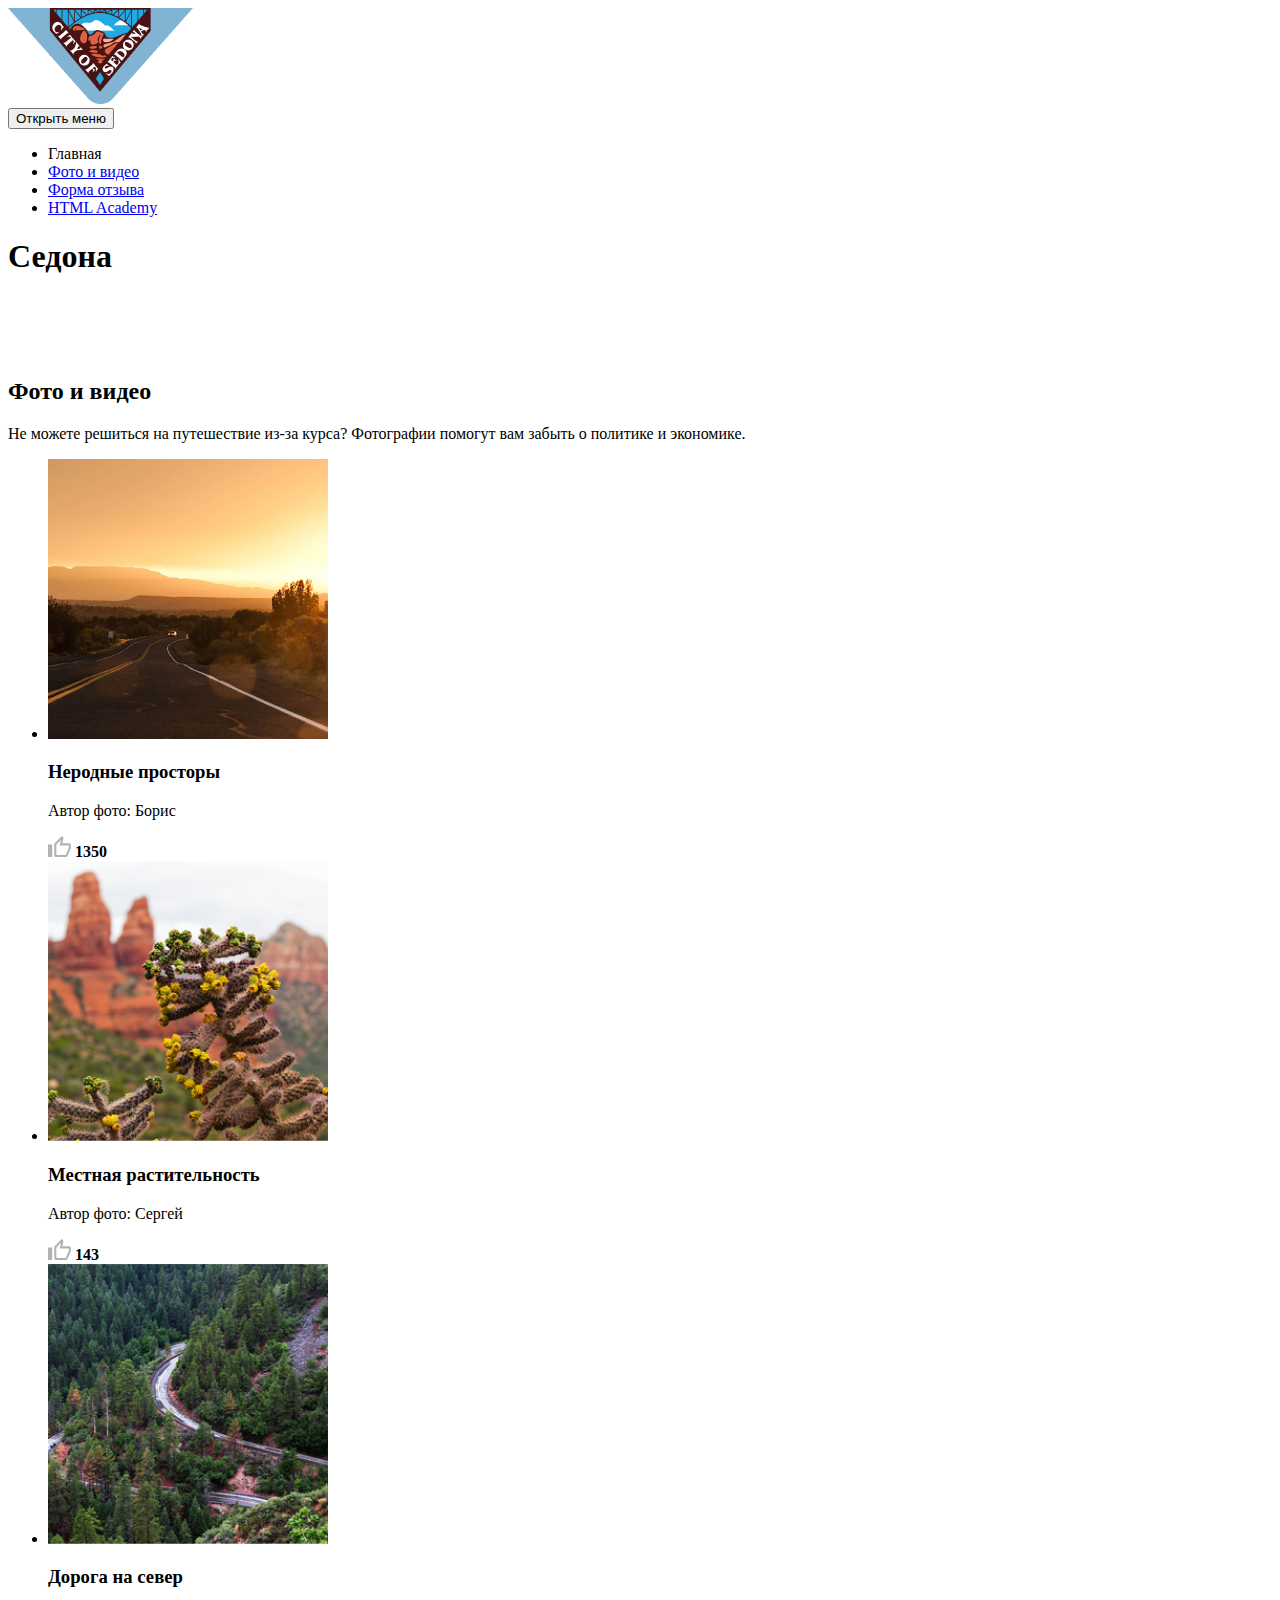
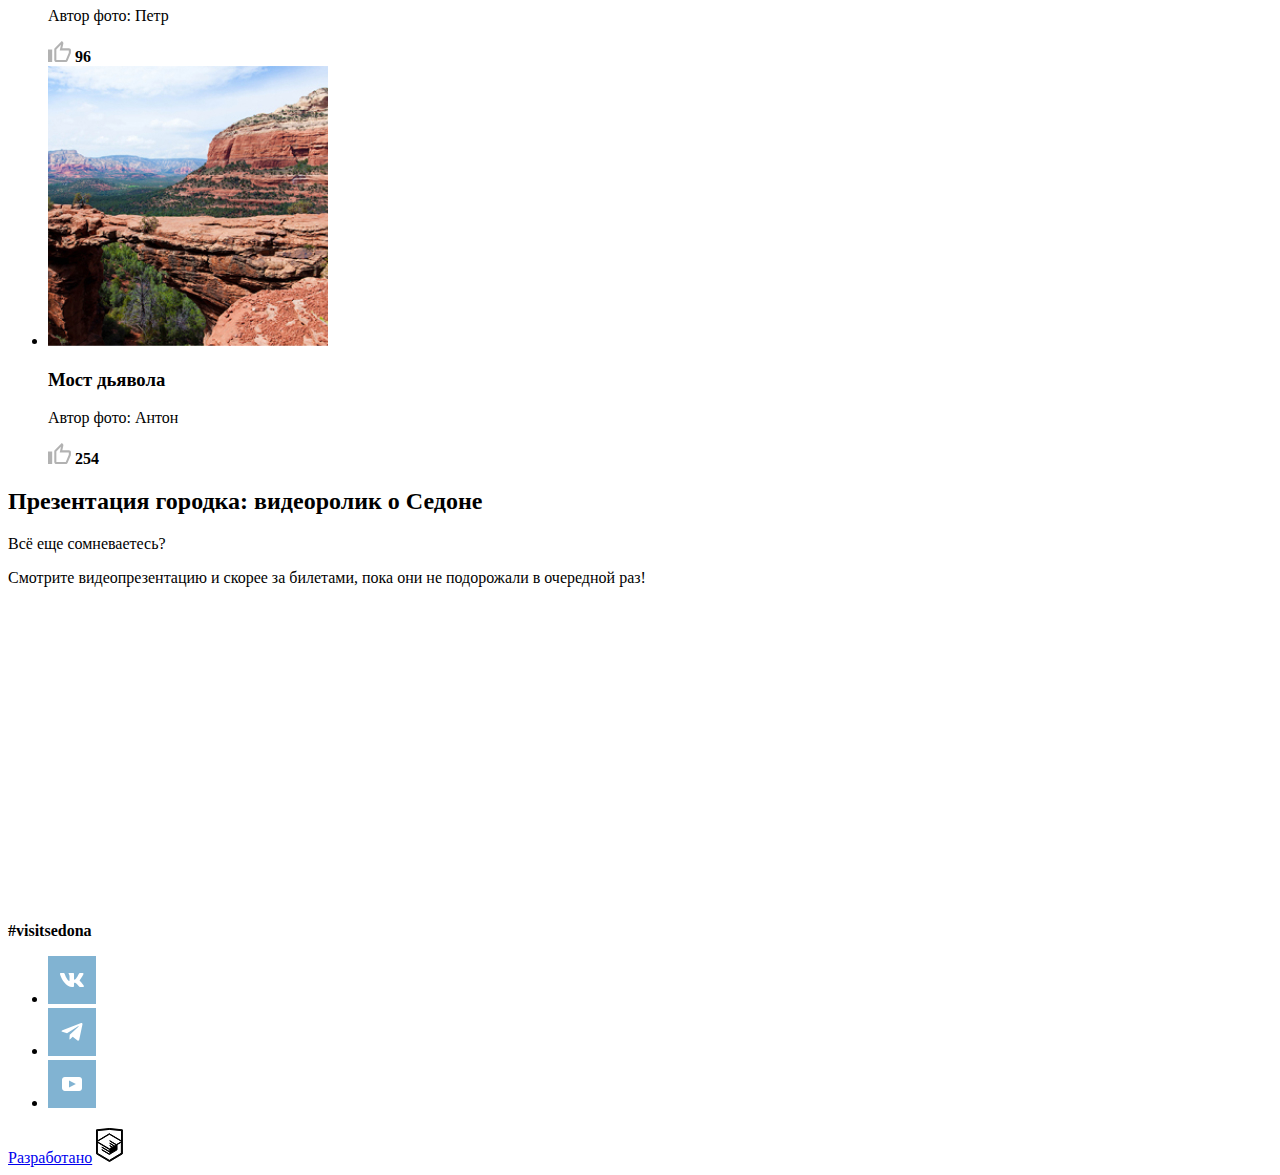
<file: 2/catalog.html>
<!DOCTYPE html>
<html class="page" lang="ru">

<head>
    <meta charset="UTF-8">
    <meta http-equiv="X-UA-Compatible" content="IE=edge">
    <meta name="viewport" content="width=device-width, initial-scale=1.0">
    <title>Отдых в Седоне</title>
  <base href="https://htmlacademy-adaptive.github.io/471547-sedona-26/2/">
</head>

<body class="page__body">
    <header class="main-header">
        <a class="main-header__logo">
            <img src="./img/header-logo.png" alt="Седона" width="185" height="96">
        </a>
        <nav class="main-header__nav main-nav">
            <button class="main-nav__toggle" type="button">
    <span class="visually-hidden">Открыть меню</span>
    </button>
            <ul class="main-nav__list main-menu visually-hidden">
                <li class="main-menu__item main-menu__item--active"><a class="item__link">Главная</a></li>
                <li class="main-menu__item"><a class="item__link" href="#">Фото и видео</a></li>
                <li class="main-menu__item"><a class="item__link" href="#">Форма отзыва</a></li>
                <li class="main-menu__item"><a class="item__link" href="#">HTML Academy</a></li>
            </ul>
        </nav>
        <div class="main-header__intro intro">
            <h1 class="visually-hidden">Седона</h1>
            <div class="intro__content">
                <svg width="282" height="49" viewBox="0 0 282 49" fill="none" xmlns="http://www.w3.org/2000/svg">
              <path d="M27.1874 13.3723C24.978 11.5378 22.2163 10.3148 19.2705 10.3148C17.0612 10.3148 14.1767 11.5989 14.1767 14.1672C14.1767 16.8578 17.4294 17.8973 19.4546 18.5088L22.5232 19.426C28.9058 21.3216 33.8768 24.5014 33.8768 31.9005C33.8768 36.4255 32.7721 41.134 29.1513 44.1915C25.5304 47.2489 20.7434 48.4719 16.1406 48.4719C10.3717 48.4719 4.6642 46.5151 0 43.2742L4.97106 33.7961C7.97824 36.4255 11.4764 38.5046 15.5882 38.5046C18.4113 38.5046 21.3571 37.0981 21.3571 33.9184C21.3571 30.5552 16.6929 29.4545 14.1153 28.7207C6.62807 26.5193 1.71839 24.6237 1.71839 15.7571C1.71839 6.46239 8.34646 0.408615 17.5521 0.408615C22.155 0.408615 27.8625 1.8762 31.913 4.19987L27.1874 13.3723Z" fill="white"/>
              <path d="M56.2158 11.6602V19.3038H69.6561V29.3935H56.2158V37.2817H70.4539V47.3713H44.3098V1.63171H70.4539V11.7213L56.2158 11.6602Z" fill="white"/>
              <path d="M79.2914 1.63171H96.2298C108.995 1.63171 119.551 11.6602 119.551 24.5015C119.551 37.3429 108.934 47.3713 96.2298 47.3713H79.2914V1.63171ZM91.2587 37.2817H93.9591C101.078 37.2817 107.154 33.3682 107.154 24.5015C107.154 16.3075 101.753 11.7213 94.0818 11.7213H91.2587V37.2817Z" fill="white"/>
              <path d="M175.951 23.6453C175.951 38.4434 165.272 48.8999 150.543 48.8999C135.814 48.8999 125.136 38.4434 125.136 23.6453C125.136 9.82554 137.348 0.102814 150.543 0.102814C163.738 0.102814 175.951 9.82554 175.951 23.6453ZM137.533 23.7064C137.533 31.5947 143.363 37.3427 150.482 37.3427C157.601 37.3427 163.431 31.5947 163.431 23.7064C163.431 17.408 157.601 11.5989 150.482 11.5989C143.424 11.5989 137.533 17.408 137.533 23.7064Z" fill="white"/>
              <path d="M182.272 1.63171H194.239L216.087 29.6381H216.21V1.63171H228.178V47.3713H216.21L194.362 19.3038H194.239V47.3713H182.272V1.63171Z" fill="white"/>
              <path d="M249.842 39.4219L246.65 47.3713H234.008L251.683 1.63171H264.693L282 47.3713H269.296L266.289 39.4219H249.842ZM258.188 15.7572H258.065L253.156 30.3107H263.098L258.188 15.7572Z" fill="white"/>
              </svg>
                <img src="./img/intro-triangle.png" alt="">
            </div>
        </div>
    </header>
    <main class="main-container">
        <h2 class="main__title">Фото и видео</h2>
        <p class="main__description">Не можете решиться на путешествие из-за курса? Фотографии помогут вам забыть о политике и экономике.</p>
        <ul class="main__photos photos">
            <li class="photos__item item">
                <img class="item__image" src="./img/catalog/sedona-about-01.jpg" alt="Природа в городе Седона в Аризоне" width="280" height="280">
                <h3 class="item__title">Неродные просторы</h3>
                <p class="item__author">Автор фото: Борис</p>
                <div class="item__rating rating">
                    <svg class="rating__icon" width="23" height="21" viewBox="0 0 23 21" fill="none" xmlns="http://www.w3.org/2000/svg">
                  <path opacity="0.3" d="M12.9636 3.78L12.3364 6.825L11.7091 9.45H14.3227H20.8045V11.55C20.8045 11.55 20.8045 11.55 20.8045 11.655L17.7727 18.9H8.36364V8.4L12.9636 3.78ZM2.09091 10.5V18.9V10.5ZM13.8 0L6.9 6.93C6.48182 7.245 6.27273 7.77 6.27273 8.4V18.9C6.27273 20.055 7.21364 21 8.36364 21H17.7727C18.6091 21 19.3409 20.475 19.6545 19.74L22.7909 12.285C22.8955 12.075 22.8955 11.76 22.8955 11.55V9.45H23C23 8.295 22.0591 7.35 20.9091 7.35H14.3227L15.3682 2.52V2.205C15.3682 1.785 15.1591 1.365 14.95 1.05L13.8 0ZM4.18182 8.4H0V21H4.18182V8.4Z" fill="black"/>
                  </svg>
                    <b class="rating__counter">1350</b>
                </div>
            </li>
            <li>
                <img class="item__image" src="./img/catalog/sedona-about-02.jpg" alt="Растительность в городе Седона в Аризоне" width="280" height="280">
                <h3 class="item__title">Местная растительность</h3>
                <p class="item__author">Автор фото: Сергей</p>
                <div class="rating">
                    <svg class="rating__icon" width="23" height="21" viewBox="0 0 23 21" fill="none" xmlns="http://www.w3.org/2000/svg">
                  <path opacity="0.3" d="M12.9636 3.78L12.3364 6.825L11.7091 9.45H14.3227H20.8045V11.55C20.8045 11.55 20.8045 11.55 20.8045 11.655L17.7727 18.9H8.36364V8.4L12.9636 3.78ZM2.09091 10.5V18.9V10.5ZM13.8 0L6.9 6.93C6.48182 7.245 6.27273 7.77 6.27273 8.4V18.9C6.27273 20.055 7.21364 21 8.36364 21H17.7727C18.6091 21 19.3409 20.475 19.6545 19.74L22.7909 12.285C22.8955 12.075 22.8955 11.76 22.8955 11.55V9.45H23C23 8.295 22.0591 7.35 20.9091 7.35H14.3227L15.3682 2.52V2.205C15.3682 1.785 15.1591 1.365 14.95 1.05L13.8 0ZM4.18182 8.4H0V21H4.18182V8.4Z" fill="black"/>
                  </svg>
                    <b class="rating__counter">143</b>
                </div>
            </li>
            <li>
                <img class="item__image" src="./img/catalog/sedona-about-03.jpg" alt="Дорога в городе Седона в Аризоне" width="280" height="280">
                <h3 class="item__title">Дорога на север</h3>
                <p class="item__author">Автор фото: Петр</p>
                <div class="rating">
                    <svg class="rating__icon" width="23" height="21" viewBox="0 0 23 21" fill="none" xmlns="http://www.w3.org/2000/svg">
                  <path opacity="0.3" d="M12.9636 3.78L12.3364 6.825L11.7091 9.45H14.3227H20.8045V11.55C20.8045 11.55 20.8045 11.55 20.8045 11.655L17.7727 18.9H8.36364V8.4L12.9636 3.78ZM2.09091 10.5V18.9V10.5ZM13.8 0L6.9 6.93C6.48182 7.245 6.27273 7.77 6.27273 8.4V18.9C6.27273 20.055 7.21364 21 8.36364 21H17.7727C18.6091 21 19.3409 20.475 19.6545 19.74L22.7909 12.285C22.8955 12.075 22.8955 11.76 22.8955 11.55V9.45H23C23 8.295 22.0591 7.35 20.9091 7.35H14.3227L15.3682 2.52V2.205C15.3682 1.785 15.1591 1.365 14.95 1.05L13.8 0ZM4.18182 8.4H0V21H4.18182V8.4Z" fill="black"/>
                  </svg>
                    <b class="rating__counter">96</b>
                </div>
            </li>
            <li>
                <img class="item__image" src="./img/catalog/sedona-about-04.jpg" alt="Мост дьявола, город Седона в Аризоне" width="280" height="280">
                <h3 class="item__title">Мост дьявола</h3>
                <p class="item__author">Автор фото: Антон</p>
                <div class="rating">
                    <svg class="rating__icon" width="23" height="21" viewBox="0 0 23 21" fill="none" xmlns="http://www.w3.org/2000/svg">
                  <path opacity="0.3" d="M12.9636 3.78L12.3364 6.825L11.7091 9.45H14.3227H20.8045V11.55C20.8045 11.55 20.8045 11.55 20.8045 11.655L17.7727 18.9H8.36364V8.4L12.9636 3.78ZM2.09091 10.5V18.9V10.5ZM13.8 0L6.9 6.93C6.48182 7.245 6.27273 7.77 6.27273 8.4V18.9C6.27273 20.055 7.21364 21 8.36364 21H17.7727C18.6091 21 19.3409 20.475 19.6545 19.74L22.7909 12.285C22.8955 12.075 22.8955 11.76 22.8955 11.55V9.45H23C23 8.295 22.0591 7.35 20.9091 7.35H14.3227L15.3682 2.52V2.205C15.3682 1.785 15.1591 1.365 14.95 1.05L13.8 0ZM4.18182 8.4H0V21H4.18182V8.4Z" fill="black"/>
                  </svg>
                    <b class="rating__counter">254</b>
                </div>
            </li>
        </ul>
        <section class="videopresentation">
            <h2 class="visually-hidden">Презентация городка: видеоролик о Седоне</h2>
            <p class="videopresentation__title">Всё еще сомневаетесь?</p>
            <p class="videopresentation__description">Смотрите видеопрезентацию и скорее за билетами, пока они не подорожали в очередной раз!</p>
            <iframe width="560" height="315" src="https://www.youtube.com/embed/4fCJTUchxqw" title="YouTube video player" frameborder="0" allow="accelerometer; autoplay; clipboard-write; encrypted-media; gyroscope; picture-in-picture" allowfullscreen></iframe>
        </section>
    </main>
    <footer class="main-footer__container main-footer">
        <b class="main-footer__title">#visitsedona</b>
        <ul class="main-footer__socials socials-list">
            <li class="socials-list__item">
                <a class="socials__link socials__link--vk" href="#">
                    <svg class="socials__icon--vk" width="48" height="48" viewBox="0 0 48 48" fill="none" xmlns="http://www.w3.org/2000/svg">
                  <rect width="48" height="48" fill="#81B3D2"/>
                  <g clip-path="url(#clip0_39588_980)">
                  <path fill-rule="evenodd" clip-rule="evenodd" d="M35.45 17.948C35.616 17.402 35.45 17 34.655 17H32.03C31.362 17 31.054 17.347 30.887 17.73C30.887 17.73 29.552 20.926 27.661 23.002C27.049 23.604 26.771 23.795 26.437 23.795C26.27 23.795 26.019 23.604 26.019 23.057V17.948C26.019 17.292 25.835 17 25.279 17H21.151C20.734 17 20.483 17.304 20.483 17.593C20.483 18.214 21.429 18.358 21.526 20.106V23.904C21.526 24.737 21.373 24.888 21.039 24.888C20.149 24.888 17.984 21.677 16.699 18.003C16.45 17.288 16.198 17 15.527 17H12.9C12.15 17 12 17.347 12 17.73C12 18.412 12.89 21.8 16.145 26.281C18.315 29.341 21.37 31 24.153 31C25.822 31 26.028 30.632 26.028 29.997V27.684C26.028 26.947 26.186 26.8 26.715 26.8C27.105 26.8 27.772 26.992 29.33 28.467C31.11 30.216 31.403 31 32.405 31H35.03C35.78 31 36.156 30.632 35.94 29.904C35.702 29.18 34.852 28.129 33.725 26.882C33.113 26.172 32.195 25.407 31.916 25.024C31.527 24.533 31.638 24.314 31.916 23.877C31.916 23.877 35.116 19.451 35.449 17.948H35.45Z" fill="white"/>
                  </g>
                  <defs>
                  <clipPath id="clip0_39588_980">
                  <rect width="24" height="24" fill="white" transform="translate(12 12)"/>
                  </clipPath>
                  </defs>
                  </svg>
                </a>
            </li>
            <li class="socials-list__item">
                <a class="socials__link socials__link--telegram" href="#"><svg class="socials__icon--telegram" width="48" height="48" viewBox="0 0 48 48" fill="none" xmlns="http://www.w3.org/2000/svg">
                  <rect width="48" height="48" fill="#81B3D2"/>
                  <path d="M34.4393 16.6223L31.2705 31.566C31.0313 32.6205 30.408 32.883 29.5223 32.3865L24.6938 28.8285L22.3643 31.0695C22.1063 31.3275 21.891 31.5428 21.3938 31.5428L21.741 26.6258L30.6893 18.54C31.0785 18.1935 30.6045 18.0008 30.0848 18.348L19.0223 25.314L14.2598 23.823C13.224 23.4998 13.2053 22.7873 14.4758 22.29L33.1035 15.1133C33.966 14.79 34.7205 15.3053 34.4393 16.623V16.6223Z" fill="white"/>
                  </svg>
                  </a>
            </li>
            <li class="socials-list__item">
                <a class="socials__link socials__link--youtube" href="#"><svg class="socials__icon--youtube" width="48" height="48" viewBox="0 0 48 48" fill="none" xmlns="http://www.w3.org/2000/svg">
                  <rect width="48" height="48" fill="#81B3D2"/>
                  <path d="M31.1813 17H16.8133C15.3062 17 14 18.3 14 19.8V28.1C14 29.7 15.3062 31 16.8133 31H31.1813C32.7889 31 33.9946 29.7 33.9946 28.2V19.8C34.095 18.3 32.7889 17 31.1813 17ZM21.0333 27.4V20.6L27.8656 24L21.0333 27.4Z" fill="white"/>
                  </svg>
                  </a>
            </li>
        </ul>
        <div class="footer__copyright copyright">
            <a class="copyright__link" href="#">Разработано</a>
            <svg class="copyright__icon" width="27" height="35" viewBox="0 0 27 35" fill="none" xmlns="http://www.w3.org/2000/svg">
              <path d="M24.7455 12.5304L25.5 12.9765V12.1V3.1V2.64906L25.0514 2.60265L13.4514 1.40265L13.3998 1.39731L13.3481 1.4027L1.84811 2.6027L1.4 2.64946V3.1V12.1V12.9871L2.1589 12.5278L13.3183 5.7734L24.7455 12.5304ZM13.6517 6.36797L13.397 6.21959L13.1439 6.37059L1.74386 13.1706L1.01863 13.6032L1.74666 14.0311L13.1467 20.7311L13.405 20.8829L13.6607 20.7266L15.4607 19.6266L16.1779 19.1884L15.4505 18.7673L13.8 17.8117V17.5831L16.0428 18.9287L16.3053 19.0863L16.565 18.924L17.365 18.424L18.0543 17.9932L17.3589 17.5723L13.8 15.4182V15.1831L18.0428 17.7287L18.2904 17.8773L18.5428 17.7371L19.4428 17.2371L20.204 16.8142L19.4551 16.37L13.8 13.0153V12.7767L20.1454 16.5303L20.397 16.6792L20.6501 16.5329L25.1501 13.9329L25.8963 13.5018L25.1517 13.068L13.6517 6.36797ZM2.15614 14.6706L1.4 14.2196V15.1V25V25.2852L1.64551 25.4304L13.1455 32.2304L13.4019 32.382L13.6572 32.2287L25.1572 25.3287L25.4 25.1831V24.9V14.9V14.0258L24.6465 14.469L21.2465 16.469L21 16.614V16.9V21.8181L13.9 26.1132V25.5V24.4V24.1169L13.6572 23.9713L5.9 19.3169V19.0793L13.0444 23.3297L13.8 23.7793V22.9V21.9V21.6161L13.5561 21.4706L2.15614 14.6706ZM13.1467 25.9311L13.6815 26.2453L13.3989 26.4163L5.9 21.9169V21.6737L13.1467 25.9311ZM0.5 1.85083L13.5259 0.5H13.5738L26.4 1.85013V25.8162L13.4991 33.5182L0.5 25.8151V1.85083Z" fill="black"/>
              <path d="M24.7455 12.5304L25.5 12.9765V12.1V3.1V2.64906L25.0514 2.60265L13.4514 1.40265L13.3998 1.39731L13.3481 1.4027L1.84811 2.6027L1.4 2.64946V3.1V12.1V12.9871L2.1589 12.5278L13.3183 5.7734L24.7455 12.5304ZM13.6517 6.36797L13.397 6.21959L13.1439 6.37059L1.74386 13.1706L1.01863 13.6032L1.74666 14.0311L13.1467 20.7311L13.405 20.8829L13.6607 20.7266L15.4607 19.6266L16.1779 19.1884L15.4505 18.7673L13.8 17.8117V17.5831L16.0428 18.9287L16.3053 19.0863L16.565 18.924L17.365 18.424L18.0543 17.9932L17.3589 17.5723L13.8 15.4182V15.1831L18.0428 17.7287L18.2904 17.8773L18.5428 17.7371L19.4428 17.2371L20.204 16.8142L19.4551 16.37L13.8 13.0153V12.7767L20.1454 16.5303L20.397 16.6792L20.6501 16.5329L25.1501 13.9329L25.8963 13.5018L25.1517 13.068L13.6517 6.36797ZM2.15614 14.6706L1.4 14.2196V15.1V25V25.2852L1.64551 25.4304L13.1455 32.2304L13.4019 32.382L13.6572 32.2287L25.1572 25.3287L25.4 25.1831V24.9V14.9V14.0258L24.6465 14.469L21.2465 16.469L21 16.614V16.9V21.8181L13.9 26.1132V25.5V24.4V24.1169L13.6572 23.9713L5.9 19.3169V19.0793L13.0444 23.3297L13.8 23.7793V22.9V21.9V21.6161L13.5561 21.4706L2.15614 14.6706ZM13.1467 25.9311L13.6815 26.2453L13.3989 26.4163L5.9 21.9169V21.6737L13.1467 25.9311ZM0.5 1.85083L13.5259 0.5H13.5738L26.4 1.85013V25.8162L13.4991 33.5182L0.5 25.8151V1.85083Z" stroke="black"/>
              <path d="M24.7455 12.5304L25.5 12.9765V12.1V3.1V2.64906L25.0514 2.60265L13.4514 1.40265L13.3998 1.39731L13.3481 1.4027L1.84811 2.6027L1.4 2.64946V3.1V12.1V12.9871L2.1589 12.5278L13.3183 5.7734L24.7455 12.5304ZM13.6517 6.36797L13.397 6.21959L13.1439 6.37059L1.74386 13.1706L1.01863 13.6032L1.74666 14.0311L13.1467 20.7311L13.405 20.8829L13.6607 20.7266L15.4607 19.6266L16.1779 19.1884L15.4505 18.7673L13.8 17.8117V17.5831L16.0428 18.9287L16.3053 19.0863L16.565 18.924L17.365 18.424L18.0543 17.9932L17.3589 17.5723L13.8 15.4182V15.1831L18.0428 17.7287L18.2904 17.8773L18.5428 17.7371L19.4428 17.2371L20.204 16.8142L19.4551 16.37L13.8 13.0153V12.7767L20.1454 16.5303L20.397 16.6792L20.6501 16.5329L25.1501 13.9329L25.8963 13.5018L25.1517 13.068L13.6517 6.36797ZM2.15614 14.6706L1.4 14.2196V15.1V25V25.2852L1.64551 25.4304L13.1455 32.2304L13.4019 32.382L13.6572 32.2287L25.1572 25.3287L25.4 25.1831V24.9V14.9V14.0258L24.6465 14.469L21.2465 16.469L21 16.614V16.9V21.8181L13.9 26.1132V25.5V24.4V24.1169L13.6572 23.9713L5.9 19.3169V19.0793L13.0444 23.3297L13.8 23.7793V22.9V21.9V21.6161L13.5561 21.4706L2.15614 14.6706ZM13.1467 25.9311L13.6815 26.2453L13.3989 26.4163L5.9 21.9169V21.6737L13.1467 25.9311ZM0.5 1.85083L13.5259 0.5H13.5738L26.4 1.85013V25.8162L13.4991 33.5182L0.5 25.8151V1.85083Z" stroke="black" stroke-opacity="0.2"/>
              </svg>
        </div>
    </footer>
</body>

</html>
</file>
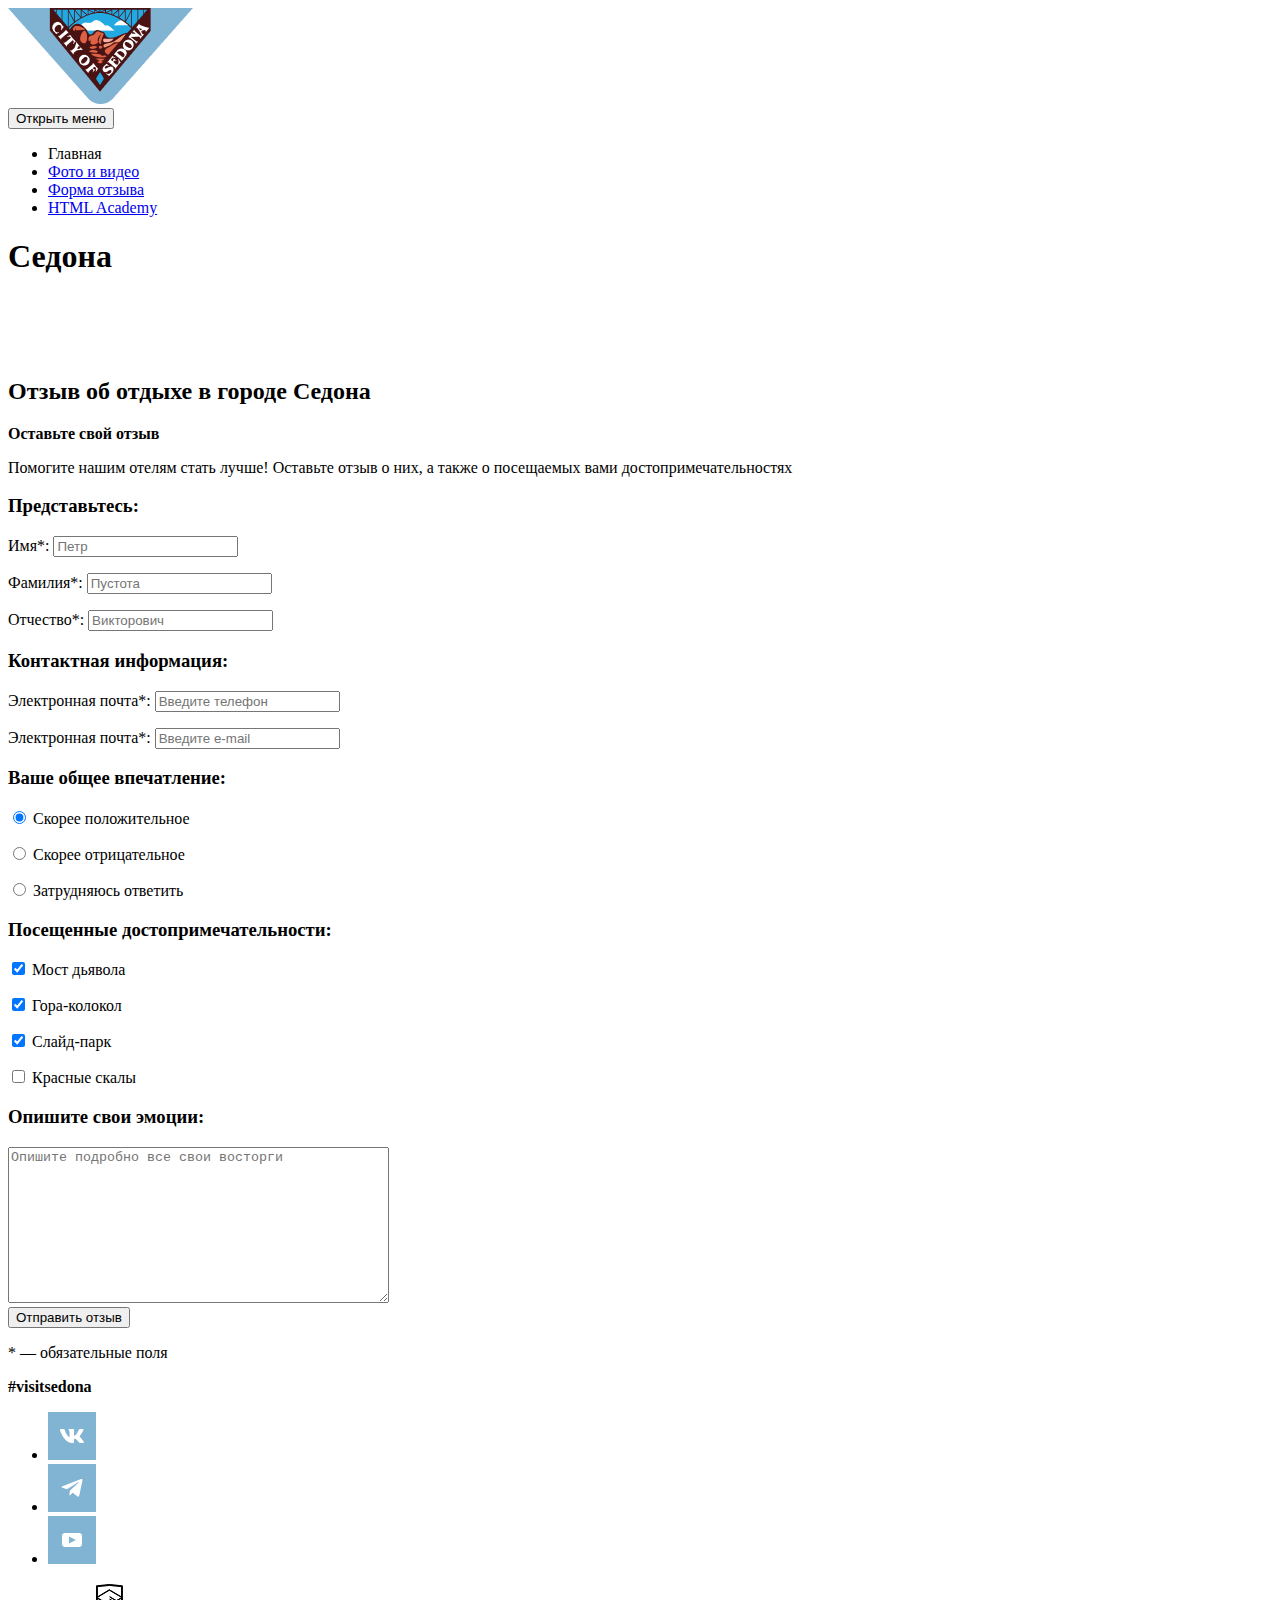
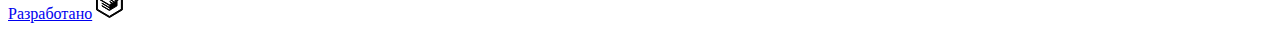
<file: 2/review.html>
<!DOCTYPE html>
<html class="page" lang="ru">

<head>
    <meta charset="UTF-8">
    <meta http-equiv="X-UA-Compatible" content="IE=edge">
    <meta name="viewport" content="width=device-width, initial-scale=1.0">
    <title>Отзывы об отдыхе в городе Седона</title>
  <base href="https://htmlacademy-adaptive.github.io/471547-sedona-26/2/">
</head>

<body class="page__body">
    <header class="main-header">
        <a class="main-header__logo">
            <img src="./img/header-logo.png" alt="Седона" width="185" height="96">
        </a>
        <nav class="main-header__nav main-nav">
            <button class="main-nav__toggle" type="button">
            <span class="visually-hidden">Открыть меню</span>
            </button>
            <ul class="main-nav__list main-menu visually-hidden">
                <li class="main-menu__item main-menu__item--active"><a class="item__link">Главная</a></li>
                <li class="main-menu__item"><a class="item__link" href="#">Фото и видео</a></li>
                <li class="main-menu__item"><a class="item__link" href="#">Форма отзыва</a></li>
                <li class="main-menu__item"><a class="item__link" href="#">HTML Academy</a></li>
            </ul>
        </nav>
        <div class="main-header__intro intro">
            <h1 class="visually-hidden">Седона</h1>
            <div class="intro__content">
                <svg width="282" height="49" viewBox="0 0 282 49" fill="none" xmlns="http://www.w3.org/2000/svg">
          <path d="M27.1874 13.3723C24.978 11.5378 22.2163 10.3148 19.2705 10.3148C17.0612 10.3148 14.1767 11.5989 14.1767 14.1672C14.1767 16.8578 17.4294 17.8973 19.4546 18.5088L22.5232 19.426C28.9058 21.3216 33.8768 24.5014 33.8768 31.9005C33.8768 36.4255 32.7721 41.134 29.1513 44.1915C25.5304 47.2489 20.7434 48.4719 16.1406 48.4719C10.3717 48.4719 4.6642 46.5151 0 43.2742L4.97106 33.7961C7.97824 36.4255 11.4764 38.5046 15.5882 38.5046C18.4113 38.5046 21.3571 37.0981 21.3571 33.9184C21.3571 30.5552 16.6929 29.4545 14.1153 28.7207C6.62807 26.5193 1.71839 24.6237 1.71839 15.7571C1.71839 6.46239 8.34646 0.408615 17.5521 0.408615C22.155 0.408615 27.8625 1.8762 31.913 4.19987L27.1874 13.3723Z" fill="white"/>
          <path d="M56.2158 11.6602V19.3038H69.6561V29.3935H56.2158V37.2817H70.4539V47.3713H44.3098V1.63171H70.4539V11.7213L56.2158 11.6602Z" fill="white"/>
          <path d="M79.2914 1.63171H96.2298C108.995 1.63171 119.551 11.6602 119.551 24.5015C119.551 37.3429 108.934 47.3713 96.2298 47.3713H79.2914V1.63171ZM91.2587 37.2817H93.9591C101.078 37.2817 107.154 33.3682 107.154 24.5015C107.154 16.3075 101.753 11.7213 94.0818 11.7213H91.2587V37.2817Z" fill="white"/>
          <path d="M175.951 23.6453C175.951 38.4434 165.272 48.8999 150.543 48.8999C135.814 48.8999 125.136 38.4434 125.136 23.6453C125.136 9.82554 137.348 0.102814 150.543 0.102814C163.738 0.102814 175.951 9.82554 175.951 23.6453ZM137.533 23.7064C137.533 31.5947 143.363 37.3427 150.482 37.3427C157.601 37.3427 163.431 31.5947 163.431 23.7064C163.431 17.408 157.601 11.5989 150.482 11.5989C143.424 11.5989 137.533 17.408 137.533 23.7064Z" fill="white"/>
          <path d="M182.272 1.63171H194.239L216.087 29.6381H216.21V1.63171H228.178V47.3713H216.21L194.362 19.3038H194.239V47.3713H182.272V1.63171Z" fill="white"/>
          <path d="M249.842 39.4219L246.65 47.3713H234.008L251.683 1.63171H264.693L282 47.3713H269.296L266.289 39.4219H249.842ZM258.188 15.7572H258.065L253.156 30.3107H263.098L258.188 15.7572Z" fill="white"/>
                </svg>
                <img src="./img/intro-triangle.png" alt="">
            </div>
        </div>
    </header>
    <main class="main-container">
        <section class="entry">
            <h2 class="visually-hidden">Отзыв об отдыхе в городе Седона</h2>
            <b class="entry__title">Оставьте свой отзыв</b>
            <p class="entry__text">Помогите нашим отелям стать лучше! Оставьте отзыв о них, а также о посещаемых вами достопримечательностях</p>
        </section>
        <form class="review-form" action="https://echo.htmlacademy.ru/">
            <div class="user-names-form">
                <h3 class="review-form__title">Представьтесь:</h3>
                <div class="field-group">
                    <p>
                        <label class="form-label" for="user-name">Имя*:</label>
                        <input class="field" type="text" id="user-name" name="user-name" placeholder="Петр">
                    </p>
                    <p>
                        <label class="form-label" for="user-second-name">Фамилия*:</label>
                        <input class="field" type="text" id="user-second-name" name="user-second-name" placeholder="Пустота">
                    </p>
                    <p>
                        <label class="form-label" for="user-patronymic">Отчество*:</label>
                        <input class="field" type="text" id="user-patronymic" name="user-patronymic" placeholder="Викторович">
                    </p>
                </div>
            </div>
            <div class="contacts-form">
                <h3 class="review-form__title">Контактная информация:</h3>
                <div class="field-group">
                    <p>
                        <label class="form-label" for="user-phone">
      Электронная почта*:
    </label>
                        <input class="field" type="tel" id="user-phone" name="user-phone" placeholder="Введите телефон">
                    </p>
                    <p>
                        <label class="form-label" for="user-email">
          Электронная почта*:
        </label>
                        <input class="field" type="text" id="user-email" name="user-email" placeholder="Введите e-mail">
                    </p>
                </div>
            </div>
            <div class="impression-form">
                <h3 class="review-form__title">Ваше общее впечатление:</h3>
                <div class="field-group">
                    <p class="field-radio">
                        <input class="field-check-input" type="radio" name="radio-group" id="radio-1" checked>
                        <label class="field-check-label" for="radio-1">
                Скорее положительное
              </label>
                    </p>
                    <p class="field-radio">
                        <input class="field-check-input" type="radio" name="radio-group" id="radio-2">
                        <label class="field-check-label" for="radio-2">
                Скорее отрицательное
              </label>
                    </p>
                    <p class="field-radio">
                        <input class="field-check-input" type="radio" name="radio-group" id="radio-3">
                        <label class="field-check-label" for="radio-3">
                Затрудняюсь ответить
              </label>
                    </p>
                </div>
            </div>
            <div class="visit-places-form">
                <h3 class="review-form__title">Посещенные достопримечательности:</h3>
                <div class="field-group">
                    <p class="form-check">
                        <input class="form-check-input" type="checkbox" value="" id="check-1" checked>
                        <label class="form-check-label" for="check-1">
                Мост дьявола
              </label>
                    </p>
                    <p class="form-check">
                        <input class="form-check-input" type="checkbox" value="" id="check-2" checked>
                        <label class="form-check-label" for="check-2">
                Гора-колокол
              </label>
                    </p>
                    <p class="form-check">
                        <input class="form-check-input" type="checkbox" value="" id="check-3" checked>
                        <label class="form-check-label" for="check-3">
                Слайд-парк
              </label>
                    </p>
                    <p class="form-check">
                        <input class="form-check-input" type="checkbox" value="" id="check-4">
                        <label class="form-check-label" for="check-4">
                Красные скалы
              </label>
                    </p>
                </div>
            </div>
            <div class="review-area">
                <h3 class="review-form__title">Опишите свои эмоции:</h3>
                <textarea rows="10" cols="45" name="text" placeholder="Опишите подробно все свои восторги"></textarea>
            </div>
            <button class="button review-submit" type="submit">Отправить отзыв</button>
            <p>* — обязательные поля</p>
        </form>
    </main>
    <footer class="main-footer__container main-footer">
        <b class="main-footer__title">#visitsedona</b>
        <ul class="main-footer__socials socials-list">
            <li class="socials-list__item">
                <a class="socials__link socials__link--vk" href="#">
                    <svg class="socials__icon--vk" width="48" height="48" viewBox="0 0 48 48" fill="none" xmlns="http://www.w3.org/2000/svg">
                <rect width="48" height="48" fill="#81B3D2"/>
                <g clip-path="url(#clip0_39588_980)">
                <path fill-rule="evenodd" clip-rule="evenodd" d="M35.45 17.948C35.616 17.402 35.45 17 34.655 17H32.03C31.362 17 31.054 17.347 30.887 17.73C30.887 17.73 29.552 20.926 27.661 23.002C27.049 23.604 26.771 23.795 26.437 23.795C26.27 23.795 26.019 23.604 26.019 23.057V17.948C26.019 17.292 25.835 17 25.279 17H21.151C20.734 17 20.483 17.304 20.483 17.593C20.483 18.214 21.429 18.358 21.526 20.106V23.904C21.526 24.737 21.373 24.888 21.039 24.888C20.149 24.888 17.984 21.677 16.699 18.003C16.45 17.288 16.198 17 15.527 17H12.9C12.15 17 12 17.347 12 17.73C12 18.412 12.89 21.8 16.145 26.281C18.315 29.341 21.37 31 24.153 31C25.822 31 26.028 30.632 26.028 29.997V27.684C26.028 26.947 26.186 26.8 26.715 26.8C27.105 26.8 27.772 26.992 29.33 28.467C31.11 30.216 31.403 31 32.405 31H35.03C35.78 31 36.156 30.632 35.94 29.904C35.702 29.18 34.852 28.129 33.725 26.882C33.113 26.172 32.195 25.407 31.916 25.024C31.527 24.533 31.638 24.314 31.916 23.877C31.916 23.877 35.116 19.451 35.449 17.948H35.45Z" fill="white"/>
                </g>
                <defs>
                <clipPath id="clip0_39588_980">
                <rect width="24" height="24" fill="white" transform="translate(12 12)"/>
                </clipPath>
                </defs>
                </svg>
                </a>
            </li>
            <li class="socials-list__item">
                <a class="socials__link socials__link--telegram" href="#"><svg class="socials__icon--telegram" width="48" height="48" viewBox="0 0 48 48" fill="none" xmlns="http://www.w3.org/2000/svg">
                <rect width="48" height="48" fill="#81B3D2"/>
                <path d="M34.4393 16.6223L31.2705 31.566C31.0313 32.6205 30.408 32.883 29.5223 32.3865L24.6938 28.8285L22.3643 31.0695C22.1063 31.3275 21.891 31.5428 21.3938 31.5428L21.741 26.6258L30.6893 18.54C31.0785 18.1935 30.6045 18.0008 30.0848 18.348L19.0223 25.314L14.2598 23.823C13.224 23.4998 13.2053 22.7873 14.4758 22.29L33.1035 15.1133C33.966 14.79 34.7205 15.3053 34.4393 16.623V16.6223Z" fill="white"/>
                </svg>
                </a>
            </li>
            <li class="socials-list__item">
                <a class="socials__link socials__link--youtube" href="#"><svg class="socials__icon--youtube" width="48" height="48" viewBox="0 0 48 48" fill="none" xmlns="http://www.w3.org/2000/svg">
                <rect width="48" height="48" fill="#81B3D2"/>
                <path d="M31.1813 17H16.8133C15.3062 17 14 18.3 14 19.8V28.1C14 29.7 15.3062 31 16.8133 31H31.1813C32.7889 31 33.9946 29.7 33.9946 28.2V19.8C34.095 18.3 32.7889 17 31.1813 17ZM21.0333 27.4V20.6L27.8656 24L21.0333 27.4Z" fill="white"/>
                </svg>
                </a>
            </li>
        </ul>
        <div class="footer__copyright copyright">
            <a class="copyright__link" href="#">Разработано</a>
            <svg class="copyright__icon" width="27" height="35" viewBox="0 0 27 35" fill="none" xmlns="http://www.w3.org/2000/svg">
            <path d="M24.7455 12.5304L25.5 12.9765V12.1V3.1V2.64906L25.0514 2.60265L13.4514 1.40265L13.3998 1.39731L13.3481 1.4027L1.84811 2.6027L1.4 2.64946V3.1V12.1V12.9871L2.1589 12.5278L13.3183 5.7734L24.7455 12.5304ZM13.6517 6.36797L13.397 6.21959L13.1439 6.37059L1.74386 13.1706L1.01863 13.6032L1.74666 14.0311L13.1467 20.7311L13.405 20.8829L13.6607 20.7266L15.4607 19.6266L16.1779 19.1884L15.4505 18.7673L13.8 17.8117V17.5831L16.0428 18.9287L16.3053 19.0863L16.565 18.924L17.365 18.424L18.0543 17.9932L17.3589 17.5723L13.8 15.4182V15.1831L18.0428 17.7287L18.2904 17.8773L18.5428 17.7371L19.4428 17.2371L20.204 16.8142L19.4551 16.37L13.8 13.0153V12.7767L20.1454 16.5303L20.397 16.6792L20.6501 16.5329L25.1501 13.9329L25.8963 13.5018L25.1517 13.068L13.6517 6.36797ZM2.15614 14.6706L1.4 14.2196V15.1V25V25.2852L1.64551 25.4304L13.1455 32.2304L13.4019 32.382L13.6572 32.2287L25.1572 25.3287L25.4 25.1831V24.9V14.9V14.0258L24.6465 14.469L21.2465 16.469L21 16.614V16.9V21.8181L13.9 26.1132V25.5V24.4V24.1169L13.6572 23.9713L5.9 19.3169V19.0793L13.0444 23.3297L13.8 23.7793V22.9V21.9V21.6161L13.5561 21.4706L2.15614 14.6706ZM13.1467 25.9311L13.6815 26.2453L13.3989 26.4163L5.9 21.9169V21.6737L13.1467 25.9311ZM0.5 1.85083L13.5259 0.5H13.5738L26.4 1.85013V25.8162L13.4991 33.5182L0.5 25.8151V1.85083Z" fill="black"/>
            <path d="M24.7455 12.5304L25.5 12.9765V12.1V3.1V2.64906L25.0514 2.60265L13.4514 1.40265L13.3998 1.39731L13.3481 1.4027L1.84811 2.6027L1.4 2.64946V3.1V12.1V12.9871L2.1589 12.5278L13.3183 5.7734L24.7455 12.5304ZM13.6517 6.36797L13.397 6.21959L13.1439 6.37059L1.74386 13.1706L1.01863 13.6032L1.74666 14.0311L13.1467 20.7311L13.405 20.8829L13.6607 20.7266L15.4607 19.6266L16.1779 19.1884L15.4505 18.7673L13.8 17.8117V17.5831L16.0428 18.9287L16.3053 19.0863L16.565 18.924L17.365 18.424L18.0543 17.9932L17.3589 17.5723L13.8 15.4182V15.1831L18.0428 17.7287L18.2904 17.8773L18.5428 17.7371L19.4428 17.2371L20.204 16.8142L19.4551 16.37L13.8 13.0153V12.7767L20.1454 16.5303L20.397 16.6792L20.6501 16.5329L25.1501 13.9329L25.8963 13.5018L25.1517 13.068L13.6517 6.36797ZM2.15614 14.6706L1.4 14.2196V15.1V25V25.2852L1.64551 25.4304L13.1455 32.2304L13.4019 32.382L13.6572 32.2287L25.1572 25.3287L25.4 25.1831V24.9V14.9V14.0258L24.6465 14.469L21.2465 16.469L21 16.614V16.9V21.8181L13.9 26.1132V25.5V24.4V24.1169L13.6572 23.9713L5.9 19.3169V19.0793L13.0444 23.3297L13.8 23.7793V22.9V21.9V21.6161L13.5561 21.4706L2.15614 14.6706ZM13.1467 25.9311L13.6815 26.2453L13.3989 26.4163L5.9 21.9169V21.6737L13.1467 25.9311ZM0.5 1.85083L13.5259 0.5H13.5738L26.4 1.85013V25.8162L13.4991 33.5182L0.5 25.8151V1.85083Z" stroke="black"/>
            <path d="M24.7455 12.5304L25.5 12.9765V12.1V3.1V2.64906L25.0514 2.60265L13.4514 1.40265L13.3998 1.39731L13.3481 1.4027L1.84811 2.6027L1.4 2.64946V3.1V12.1V12.9871L2.1589 12.5278L13.3183 5.7734L24.7455 12.5304ZM13.6517 6.36797L13.397 6.21959L13.1439 6.37059L1.74386 13.1706L1.01863 13.6032L1.74666 14.0311L13.1467 20.7311L13.405 20.8829L13.6607 20.7266L15.4607 19.6266L16.1779 19.1884L15.4505 18.7673L13.8 17.8117V17.5831L16.0428 18.9287L16.3053 19.0863L16.565 18.924L17.365 18.424L18.0543 17.9932L17.3589 17.5723L13.8 15.4182V15.1831L18.0428 17.7287L18.2904 17.8773L18.5428 17.7371L19.4428 17.2371L20.204 16.8142L19.4551 16.37L13.8 13.0153V12.7767L20.1454 16.5303L20.397 16.6792L20.6501 16.5329L25.1501 13.9329L25.8963 13.5018L25.1517 13.068L13.6517 6.36797ZM2.15614 14.6706L1.4 14.2196V15.1V25V25.2852L1.64551 25.4304L13.1455 32.2304L13.4019 32.382L13.6572 32.2287L25.1572 25.3287L25.4 25.1831V24.9V14.9V14.0258L24.6465 14.469L21.2465 16.469L21 16.614V16.9V21.8181L13.9 26.1132V25.5V24.4V24.1169L13.6572 23.9713L5.9 19.3169V19.0793L13.0444 23.3297L13.8 23.7793V22.9V21.9V21.6161L13.5561 21.4706L2.15614 14.6706ZM13.1467 25.9311L13.6815 26.2453L13.3989 26.4163L5.9 21.9169V21.6737L13.1467 25.9311ZM0.5 1.85083L13.5259 0.5H13.5738L26.4 1.85013V25.8162L13.4991 33.5182L0.5 25.8151V1.85083Z" stroke="black" stroke-opacity="0.2"/>
            </svg>
        </div>
    </footer>
</body>

</html>
</file>
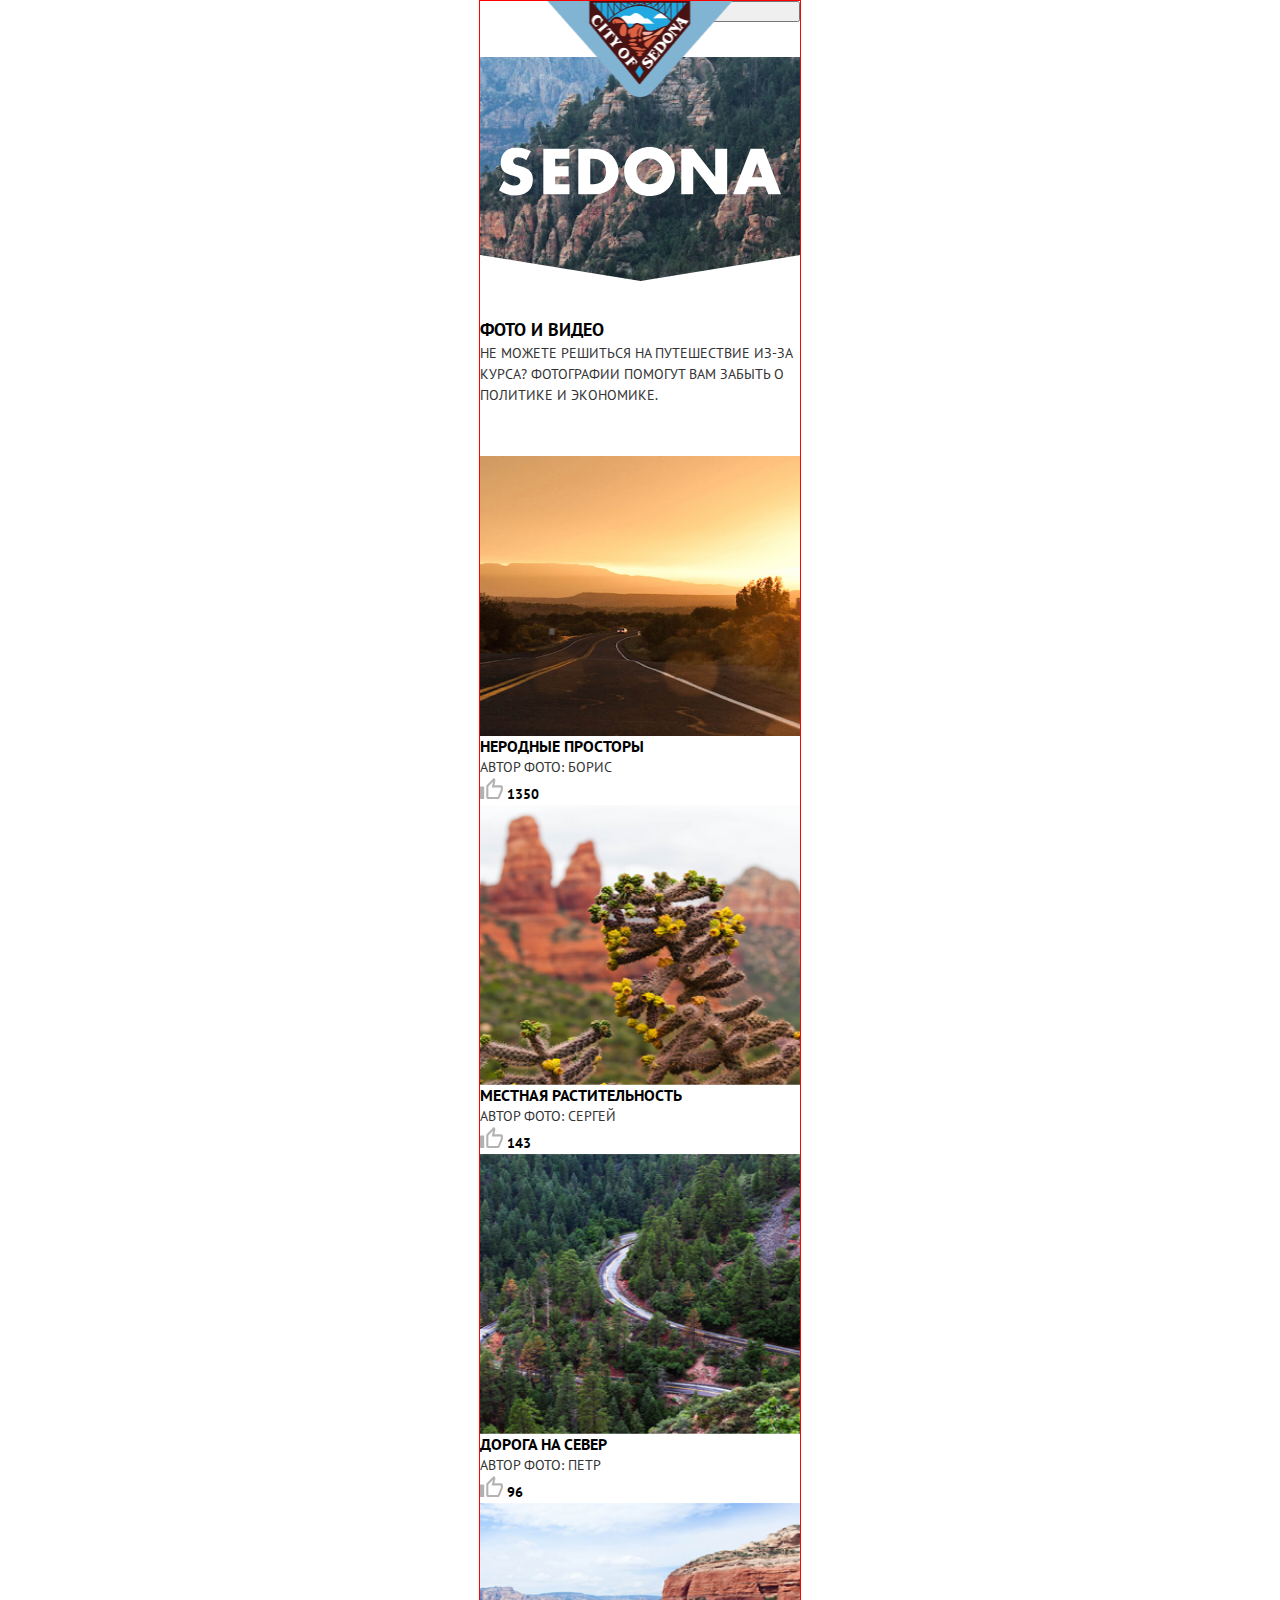
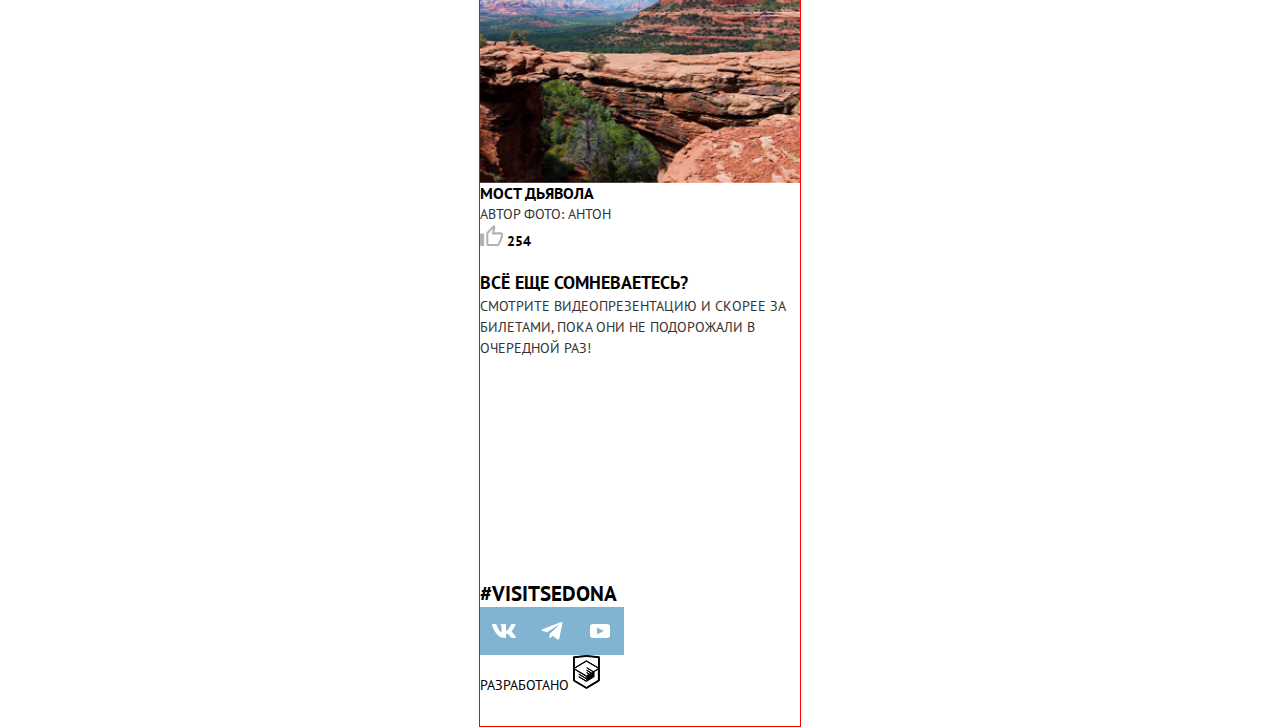
<file: 3/catalog.html>
<!DOCTYPE html>
<html class="page" lang="ru">

<head>
    <meta charset="UTF-8">
    <meta http-equiv="X-UA-Compatible" content="IE=edge">
    <meta name="viewport" content="width=device-width, initial-scale=1.0">
    <title>Отдых в Седоне</title>
    <link rel="stylesheet" href="./css/style.css">
  <base href="https://htmlacademy-adaptive.github.io/471547-sedona-26/3/">
</head>

<body class="page__body body-container">
    <header class="main-header">
        <div class="main-header__top main-header__top-short header-top">
            <a class="main-header-logo main-header__logo-link">
                <img class="main-header__logo" src="./img/header-logo.png" alt="Седона" width="185" height="96">
            </a>
            <nav class="main-header__nav main-nav">
                <button class="main-nav__toggle" type="button">
    <span class="menu-burger visually-hidden">Открыть меню</span>
    </button>
                <ul class="main-nav__list main-menu visually-hidden">
                    <li class="main-menu__item main-menu__item--active"><a class="item__link">Главная</a></li>
                    <li class="main-menu__item"><a class="item__link" href="#">Фото и видео</a></li>
                    <li class="main-menu__item"><a class="item__link" href="#">Форма отзыва</a></li>
                    <li class="main-menu__item"><a class="item__link" href="#">HTML Academy</a></li>
                </ul>
            </nav>
        </div>
        <div class="main-header__intro intro">
            <h1 class="visually-hidden">Седона</h1>
            <div class="intro__content">
                <svg class="intro-text" width="282" height="49" viewBox="0 0 282 49" fill="none" xmlns="http://www.w3.org/2000/svg">
              <path d="M27.1874 13.3723C24.978 11.5378 22.2163 10.3148 19.2705 10.3148C17.0612 10.3148 14.1767 11.5989 14.1767 14.1672C14.1767 16.8578 17.4294 17.8973 19.4546 18.5088L22.5232 19.426C28.9058 21.3216 33.8768 24.5014 33.8768 31.9005C33.8768 36.4255 32.7721 41.134 29.1513 44.1915C25.5304 47.2489 20.7434 48.4719 16.1406 48.4719C10.3717 48.4719 4.6642 46.5151 0 43.2742L4.97106 33.7961C7.97824 36.4255 11.4764 38.5046 15.5882 38.5046C18.4113 38.5046 21.3571 37.0981 21.3571 33.9184C21.3571 30.5552 16.6929 29.4545 14.1153 28.7207C6.62807 26.5193 1.71839 24.6237 1.71839 15.7571C1.71839 6.46239 8.34646 0.408615 17.5521 0.408615C22.155 0.408615 27.8625 1.8762 31.913 4.19987L27.1874 13.3723Z" fill="white"/>
              <path d="M56.2158 11.6602V19.3038H69.6561V29.3935H56.2158V37.2817H70.4539V47.3713H44.3098V1.63171H70.4539V11.7213L56.2158 11.6602Z" fill="white"/>
              <path d="M79.2914 1.63171H96.2298C108.995 1.63171 119.551 11.6602 119.551 24.5015C119.551 37.3429 108.934 47.3713 96.2298 47.3713H79.2914V1.63171ZM91.2587 37.2817H93.9591C101.078 37.2817 107.154 33.3682 107.154 24.5015C107.154 16.3075 101.753 11.7213 94.0818 11.7213H91.2587V37.2817Z" fill="white"/>
              <path d="M175.951 23.6453C175.951 38.4434 165.272 48.8999 150.543 48.8999C135.814 48.8999 125.136 38.4434 125.136 23.6453C125.136 9.82554 137.348 0.102814 150.543 0.102814C163.738 0.102814 175.951 9.82554 175.951 23.6453ZM137.533 23.7064C137.533 31.5947 143.363 37.3427 150.482 37.3427C157.601 37.3427 163.431 31.5947 163.431 23.7064C163.431 17.408 157.601 11.5989 150.482 11.5989C143.424 11.5989 137.533 17.408 137.533 23.7064Z" fill="white"/>
              <path d="M182.272 1.63171H194.239L216.087 29.6381H216.21V1.63171H228.178V47.3713H216.21L194.362 19.3038H194.239V47.3713H182.272V1.63171Z" fill="white"/>
              <path d="M249.842 39.4219L246.65 47.3713H234.008L251.683 1.63171H264.693L282 47.3713H269.296L266.289 39.4219H249.842ZM258.188 15.7572H258.065L253.156 30.3107H263.098L258.188 15.7572Z" fill="white"/>
              </svg>

            </div>
            <img class="intro-inner__mask-image" src="./img/intro-triangle.png" alt="" width="320" height="57">
        </div>
    </header>
    <main class="main-container main-content">
        <div class="main-content__intro">
            <h2 class="main__title">Фото и видео</h2>
            <p class="main__description">Не можете решиться на путешествие из-за курса? Фотографии помогут вам забыть о политике и экономике.</p>
        </div>
        <div class="main__photos">
            <ul class="photos-list">
                <li class="photos__item photo-item">
                    <img class="photo-item__image" src="./img/catalog/sedona-about-01.jpg" alt="Природа в городе Седона в Аризоне" width="280" height="280">
                    <h3 class="photo-item__title">Неродные просторы</h3>
                    <p class="photo-item__author">Автор фото: Борис</p>
                    <div class="photo-item__rating rating">
                        <svg class="rating__icon" width="23" height="21" viewBox="0 0 23 21" fill="none" xmlns="http://www.w3.org/2000/svg">
                  <path opacity="0.3" d="M12.9636 3.78L12.3364 6.825L11.7091 9.45H14.3227H20.8045V11.55C20.8045 11.55 20.8045 11.55 20.8045 11.655L17.7727 18.9H8.36364V8.4L12.9636 3.78ZM2.09091 10.5V18.9V10.5ZM13.8 0L6.9 6.93C6.48182 7.245 6.27273 7.77 6.27273 8.4V18.9C6.27273 20.055 7.21364 21 8.36364 21H17.7727C18.6091 21 19.3409 20.475 19.6545 19.74L22.7909 12.285C22.8955 12.075 22.8955 11.76 22.8955 11.55V9.45H23C23 8.295 22.0591 7.35 20.9091 7.35H14.3227L15.3682 2.52V2.205C15.3682 1.785 15.1591 1.365 14.95 1.05L13.8 0ZM4.18182 8.4H0V21H4.18182V8.4Z" fill="black"/>
                  </svg>
                        <b class="photo-rating__counter">1350</b>
                    </div>
                </li>
                <li class="photos__item photo-item">
                    <img class="photo-item__image" src="./img/catalog/sedona-about-02.jpg" alt="Растительность в городе Седона в Аризоне" width="280" height="280">
                    <h3 class="photo-item__title">Местная растительность</h3>
                    <p class="photo-item__author">Автор фото: Сергей</p>
                    <div class="photo-item__rating rating">
                        <svg class="rating__icon" width="23" height="21" viewBox="0 0 23 21" fill="none" xmlns="http://www.w3.org/2000/svg">
                  <path opacity="0.3" d="M12.9636 3.78L12.3364 6.825L11.7091 9.45H14.3227H20.8045V11.55C20.8045 11.55 20.8045 11.55 20.8045 11.655L17.7727 18.9H8.36364V8.4L12.9636 3.78ZM2.09091 10.5V18.9V10.5ZM13.8 0L6.9 6.93C6.48182 7.245 6.27273 7.77 6.27273 8.4V18.9C6.27273 20.055 7.21364 21 8.36364 21H17.7727C18.6091 21 19.3409 20.475 19.6545 19.74L22.7909 12.285C22.8955 12.075 22.8955 11.76 22.8955 11.55V9.45H23C23 8.295 22.0591 7.35 20.9091 7.35H14.3227L15.3682 2.52V2.205C15.3682 1.785 15.1591 1.365 14.95 1.05L13.8 0ZM4.18182 8.4H0V21H4.18182V8.4Z" fill="black"/>
                  </svg>
                        <b class="photo-rating__counter">143</b>
                    </div>
                </li>
                <li class="photos__item photo-item">
                    <img class="photo-item__image" src="./img/catalog/sedona-about-03.jpg" alt="Дорога в городе Седона в Аризоне" width="280" height="280">
                    <h3 class="photo-item__title">Дорога на север</h3>
                    <p class="photo-item__author">Автор фото: Петр</p>
                    <div class="photo-item__rating rating">
                        <svg class="rating__icon" width="23" height="21" viewBox="0 0 23 21" fill="none" xmlns="http://www.w3.org/2000/svg">
                  <path opacity="0.3" d="M12.9636 3.78L12.3364 6.825L11.7091 9.45H14.3227H20.8045V11.55C20.8045 11.55 20.8045 11.55 20.8045 11.655L17.7727 18.9H8.36364V8.4L12.9636 3.78ZM2.09091 10.5V18.9V10.5ZM13.8 0L6.9 6.93C6.48182 7.245 6.27273 7.77 6.27273 8.4V18.9C6.27273 20.055 7.21364 21 8.36364 21H17.7727C18.6091 21 19.3409 20.475 19.6545 19.74L22.7909 12.285C22.8955 12.075 22.8955 11.76 22.8955 11.55V9.45H23C23 8.295 22.0591 7.35 20.9091 7.35H14.3227L15.3682 2.52V2.205C15.3682 1.785 15.1591 1.365 14.95 1.05L13.8 0ZM4.18182 8.4H0V21H4.18182V8.4Z" fill="black"/>
                  </svg>
                        <b class="rating__counter">96</b>
                    </div>
                </li>
                <li class="photos__item photo-item">
                    <img class="photo-item__image" src="./img/catalog/sedona-about-04.jpg" alt="Мост дьявола, город Седона в Аризоне" width="280" height="280">
                    <h3 class="photo-item__title">Мост дьявола</h3>
                    <p class="photo-item__author">Автор фото: Антон</p>
                    <div class="photo-item__rating rating">
                        <svg class="rating__icon" width="23" height="21" viewBox="0 0 23 21" fill="none" xmlns="http://www.w3.org/2000/svg">
                  <path opacity="0.3" d="M12.9636 3.78L12.3364 6.825L11.7091 9.45H14.3227H20.8045V11.55C20.8045 11.55 20.8045 11.55 20.8045 11.655L17.7727 18.9H8.36364V8.4L12.9636 3.78ZM2.09091 10.5V18.9V10.5ZM13.8 0L6.9 6.93C6.48182 7.245 6.27273 7.77 6.27273 8.4V18.9C6.27273 20.055 7.21364 21 8.36364 21H17.7727C18.6091 21 19.3409 20.475 19.6545 19.74L22.7909 12.285C22.8955 12.075 22.8955 11.76 22.8955 11.55V9.45H23C23 8.295 22.0591 7.35 20.9091 7.35H14.3227L15.3682 2.52V2.205C15.3682 1.785 15.1591 1.365 14.95 1.05L13.8 0ZM4.18182 8.4H0V21H4.18182V8.4Z" fill="black"/>
                  </svg>
                        <b class="rating__counter">254</b>
                    </div>
                </li>
            </ul>
        </div>
        <section class="videopresentation">
            <h2 class="visually-hidden">Презентация городка: видеоролик о Седоне</h2>
            <div class="videopresentation_content">
                <p class="videopresentation__title">Всё еще сомневаетесь?</p>
                <p class="videopresentation__description">Смотрите видеопрезентацию и скорее за билетами, пока они не подорожали в очередной раз!</p>
            </div>
            <iframe width="100%" height="" src="https://www.youtube.com/embed/4fCJTUchxqw" title="YouTube video player" frameborder="0" allow="accelerometer; autoplay; clipboard-write; encrypted-media; gyroscope; picture-in-picture" allowfullscreen></iframe>
        </section>
    </main>
    <footer class="main-footer-container main-footer">
        <div class="main-footer__content">
            <b class="main-footer__title">#visitsedona</b>
            <ul class="main-footer__socials socials-list">
                <li class="socials-list__item socials-item">
                    <a class="socials__link socials__link--vk" href="#">
                        <svg class="socials__icon--vk" width="48" height="48" viewBox="0 0 48 48" fill="none" xmlns="http://www.w3.org/2000/svg">
                <rect width="48" height="48" fill="#81B3D2"/>
                <g clip-path="url(#clip0_39588_980)">
                <path fill-rule="evenodd" clip-rule="evenodd" d="M35.45 17.948C35.616 17.402 35.45 17 34.655 17H32.03C31.362 17 31.054 17.347 30.887 17.73C30.887 17.73 29.552 20.926 27.661 23.002C27.049 23.604 26.771 23.795 26.437 23.795C26.27 23.795 26.019 23.604 26.019 23.057V17.948C26.019 17.292 25.835 17 25.279 17H21.151C20.734 17 20.483 17.304 20.483 17.593C20.483 18.214 21.429 18.358 21.526 20.106V23.904C21.526 24.737 21.373 24.888 21.039 24.888C20.149 24.888 17.984 21.677 16.699 18.003C16.45 17.288 16.198 17 15.527 17H12.9C12.15 17 12 17.347 12 17.73C12 18.412 12.89 21.8 16.145 26.281C18.315 29.341 21.37 31 24.153 31C25.822 31 26.028 30.632 26.028 29.997V27.684C26.028 26.947 26.186 26.8 26.715 26.8C27.105 26.8 27.772 26.992 29.33 28.467C31.11 30.216 31.403 31 32.405 31H35.03C35.78 31 36.156 30.632 35.94 29.904C35.702 29.18 34.852 28.129 33.725 26.882C33.113 26.172 32.195 25.407 31.916 25.024C31.527 24.533 31.638 24.314 31.916 23.877C31.916 23.877 35.116 19.451 35.449 17.948H35.45Z" fill="white"/>
                </g>
                <defs>
                <clipPath id="clip0_39588_980">
                <rect width="24" height="24" fill="white" transform="translate(12 12)"/>
                </clipPath>
                </defs>
                </svg>
                    </a>
                </li>
                <li class="socials-list__item socials-item">
                    <a class="socials__link socials__link--telegram" href="#"><svg class="socials__icon--telegram" width="48" height="48" viewBox="0 0 48 48" fill="none" xmlns="http://www.w3.org/2000/svg">
                <rect width="48" height="48" fill="#81B3D2"/>
                <path d="M34.4393 16.6223L31.2705 31.566C31.0313 32.6205 30.408 32.883 29.5223 32.3865L24.6938 28.8285L22.3643 31.0695C22.1063 31.3275 21.891 31.5428 21.3938 31.5428L21.741 26.6258L30.6893 18.54C31.0785 18.1935 30.6045 18.0008 30.0848 18.348L19.0223 25.314L14.2598 23.823C13.224 23.4998 13.2053 22.7873 14.4758 22.29L33.1035 15.1133C33.966 14.79 34.7205 15.3053 34.4393 16.623V16.6223Z" fill="white"/>
                </svg>
                </a>
                </li>
                <li class="socials-list__item socials-item">
                    <a class="socials__link socials__link--youtube" href="#"><svg class="socials__icon--youtube" width="48" height="48" viewBox="0 0 48 48" fill="none" xmlns="http://www.w3.org/2000/svg">
                <rect width="48" height="48" fill="#81B3D2"/>
                <path d="M31.1813 17H16.8133C15.3062 17 14 18.3 14 19.8V28.1C14 29.7 15.3062 31 16.8133 31H31.1813C32.7889 31 33.9946 29.7 33.9946 28.2V19.8C34.095 18.3 32.7889 17 31.1813 17ZM21.0333 27.4V20.6L27.8656 24L21.0333 27.4Z" fill="white"/>
                </svg>
                </a>
                </li>
            </ul>
            <div class="footer__copyright copyright">
                <a class="copyright__link" href="#">Разработано</a>
                <svg class="copyright__icon" width="27" height="35" viewBox="0 0 27 35" fill="none" xmlns="http://www.w3.org/2000/svg">
            <path d="M24.7455 12.5304L25.5 12.9765V12.1V3.1V2.64906L25.0514 2.60265L13.4514 1.40265L13.3998 1.39731L13.3481 1.4027L1.84811 2.6027L1.4 2.64946V3.1V12.1V12.9871L2.1589 12.5278L13.3183 5.7734L24.7455 12.5304ZM13.6517 6.36797L13.397 6.21959L13.1439 6.37059L1.74386 13.1706L1.01863 13.6032L1.74666 14.0311L13.1467 20.7311L13.405 20.8829L13.6607 20.7266L15.4607 19.6266L16.1779 19.1884L15.4505 18.7673L13.8 17.8117V17.5831L16.0428 18.9287L16.3053 19.0863L16.565 18.924L17.365 18.424L18.0543 17.9932L17.3589 17.5723L13.8 15.4182V15.1831L18.0428 17.7287L18.2904 17.8773L18.5428 17.7371L19.4428 17.2371L20.204 16.8142L19.4551 16.37L13.8 13.0153V12.7767L20.1454 16.5303L20.397 16.6792L20.6501 16.5329L25.1501 13.9329L25.8963 13.5018L25.1517 13.068L13.6517 6.36797ZM2.15614 14.6706L1.4 14.2196V15.1V25V25.2852L1.64551 25.4304L13.1455 32.2304L13.4019 32.382L13.6572 32.2287L25.1572 25.3287L25.4 25.1831V24.9V14.9V14.0258L24.6465 14.469L21.2465 16.469L21 16.614V16.9V21.8181L13.9 26.1132V25.5V24.4V24.1169L13.6572 23.9713L5.9 19.3169V19.0793L13.0444 23.3297L13.8 23.7793V22.9V21.9V21.6161L13.5561 21.4706L2.15614 14.6706ZM13.1467 25.9311L13.6815 26.2453L13.3989 26.4163L5.9 21.9169V21.6737L13.1467 25.9311ZM0.5 1.85083L13.5259 0.5H13.5738L26.4 1.85013V25.8162L13.4991 33.5182L0.5 25.8151V1.85083Z" fill="black"/>
            <path d="M24.7455 12.5304L25.5 12.9765V12.1V3.1V2.64906L25.0514 2.60265L13.4514 1.40265L13.3998 1.39731L13.3481 1.4027L1.84811 2.6027L1.4 2.64946V3.1V12.1V12.9871L2.1589 12.5278L13.3183 5.7734L24.7455 12.5304ZM13.6517 6.36797L13.397 6.21959L13.1439 6.37059L1.74386 13.1706L1.01863 13.6032L1.74666 14.0311L13.1467 20.7311L13.405 20.8829L13.6607 20.7266L15.4607 19.6266L16.1779 19.1884L15.4505 18.7673L13.8 17.8117V17.5831L16.0428 18.9287L16.3053 19.0863L16.565 18.924L17.365 18.424L18.0543 17.9932L17.3589 17.5723L13.8 15.4182V15.1831L18.0428 17.7287L18.2904 17.8773L18.5428 17.7371L19.4428 17.2371L20.204 16.8142L19.4551 16.37L13.8 13.0153V12.7767L20.1454 16.5303L20.397 16.6792L20.6501 16.5329L25.1501 13.9329L25.8963 13.5018L25.1517 13.068L13.6517 6.36797ZM2.15614 14.6706L1.4 14.2196V15.1V25V25.2852L1.64551 25.4304L13.1455 32.2304L13.4019 32.382L13.6572 32.2287L25.1572 25.3287L25.4 25.1831V24.9V14.9V14.0258L24.6465 14.469L21.2465 16.469L21 16.614V16.9V21.8181L13.9 26.1132V25.5V24.4V24.1169L13.6572 23.9713L5.9 19.3169V19.0793L13.0444 23.3297L13.8 23.7793V22.9V21.9V21.6161L13.5561 21.4706L2.15614 14.6706ZM13.1467 25.9311L13.6815 26.2453L13.3989 26.4163L5.9 21.9169V21.6737L13.1467 25.9311ZM0.5 1.85083L13.5259 0.5H13.5738L26.4 1.85013V25.8162L13.4991 33.5182L0.5 25.8151V1.85083Z" stroke="black"/>
            <path d="M24.7455 12.5304L25.5 12.9765V12.1V3.1V2.64906L25.0514 2.60265L13.4514 1.40265L13.3998 1.39731L13.3481 1.4027L1.84811 2.6027L1.4 2.64946V3.1V12.1V12.9871L2.1589 12.5278L13.3183 5.7734L24.7455 12.5304ZM13.6517 6.36797L13.397 6.21959L13.1439 6.37059L1.74386 13.1706L1.01863 13.6032L1.74666 14.0311L13.1467 20.7311L13.405 20.8829L13.6607 20.7266L15.4607 19.6266L16.1779 19.1884L15.4505 18.7673L13.8 17.8117V17.5831L16.0428 18.9287L16.3053 19.0863L16.565 18.924L17.365 18.424L18.0543 17.9932L17.3589 17.5723L13.8 15.4182V15.1831L18.0428 17.7287L18.2904 17.8773L18.5428 17.7371L19.4428 17.2371L20.204 16.8142L19.4551 16.37L13.8 13.0153V12.7767L20.1454 16.5303L20.397 16.6792L20.6501 16.5329L25.1501 13.9329L25.8963 13.5018L25.1517 13.068L13.6517 6.36797ZM2.15614 14.6706L1.4 14.2196V15.1V25V25.2852L1.64551 25.4304L13.1455 32.2304L13.4019 32.382L13.6572 32.2287L25.1572 25.3287L25.4 25.1831V24.9V14.9V14.0258L24.6465 14.469L21.2465 16.469L21 16.614V16.9V21.8181L13.9 26.1132V25.5V24.4V24.1169L13.6572 23.9713L5.9 19.3169V19.0793L13.0444 23.3297L13.8 23.7793V22.9V21.9V21.6161L13.5561 21.4706L2.15614 14.6706ZM13.1467 25.9311L13.6815 26.2453L13.3989 26.4163L5.9 21.9169V21.6737L13.1467 25.9311ZM0.5 1.85083L13.5259 0.5H13.5738L26.4 1.85013V25.8162L13.4991 33.5182L0.5 25.8151V1.85083Z" stroke="black" stroke-opacity="0.2"/>
            </svg>
            </div>
        </div>
    </footer>
</body>

</html>
</file>
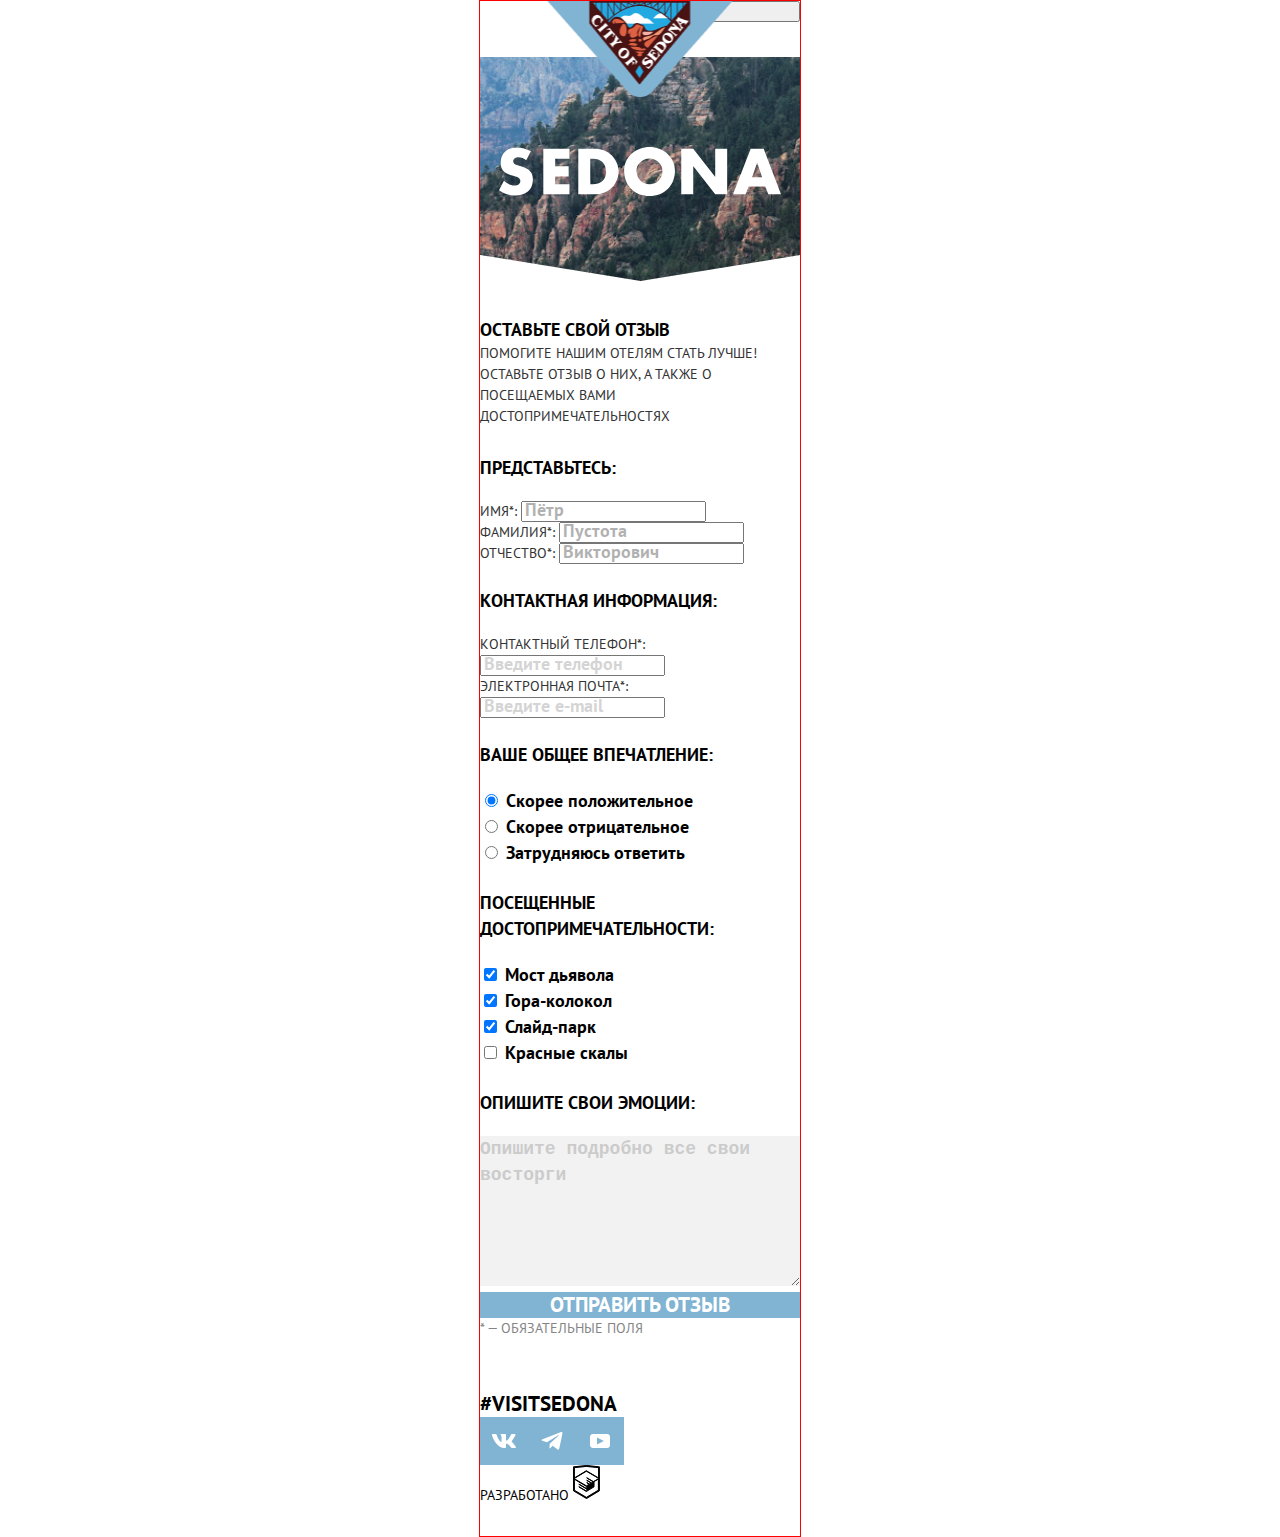
<file: 3/review.html>
<!DOCTYPE html>
<html class="page" lang="ru">

<head>
    <meta charset="UTF-8">
    <meta http-equiv="X-UA-Compatible" content="IE=edge">
    <meta name="viewport" content="width=device-width, initial-scale=1.0">
    <title>Отзывы об отдыхе в городе Седона</title>
    <link rel="stylesheet" href="./css/style.css">
  <base href="https://htmlacademy-adaptive.github.io/471547-sedona-26/3/">
</head>

<body class="page__body body-container">
    <header class="main-header">
        <div class="main-header__top main-header__top-short header-top">
            <a class="main-header-logo main-header__logo-link">
                <img class="main-header__logo" src="./img/header-logo.png" alt="Седона" width="185" height="96">
            </a>
            <nav class="main-header__nav main-nav">
                <button class="main-nav__toggle" type="button">
<span class="menu-burger visually-hidden">Открыть меню</span>
</button>
                <ul class="main-nav__list main-menu visually-hidden">
                    <li class="main-menu__item main-menu__item--active"><a class="item__link">Главная</a></li>
                    <li class="main-menu__item"><a class="item__link" href="#">Фото и видео</a></li>
                    <li class="main-menu__item"><a class="item__link" href="#">Форма отзыва</a></li>
                    <li class="main-menu__item"><a class="item__link" href="#">HTML Academy</a></li>
                </ul>
            </nav>
        </div>
        <div class="main-header__intro intro">
            <h1 class="visually-hidden">Седона</h1>
            <div class="intro__content">
                <svg class="intro-text" width="282" height="49" viewBox="0 0 282 49" fill="none" xmlns="http://www.w3.org/2000/svg">
          <path d="M27.1874 13.3723C24.978 11.5378 22.2163 10.3148 19.2705 10.3148C17.0612 10.3148 14.1767 11.5989 14.1767 14.1672C14.1767 16.8578 17.4294 17.8973 19.4546 18.5088L22.5232 19.426C28.9058 21.3216 33.8768 24.5014 33.8768 31.9005C33.8768 36.4255 32.7721 41.134 29.1513 44.1915C25.5304 47.2489 20.7434 48.4719 16.1406 48.4719C10.3717 48.4719 4.6642 46.5151 0 43.2742L4.97106 33.7961C7.97824 36.4255 11.4764 38.5046 15.5882 38.5046C18.4113 38.5046 21.3571 37.0981 21.3571 33.9184C21.3571 30.5552 16.6929 29.4545 14.1153 28.7207C6.62807 26.5193 1.71839 24.6237 1.71839 15.7571C1.71839 6.46239 8.34646 0.408615 17.5521 0.408615C22.155 0.408615 27.8625 1.8762 31.913 4.19987L27.1874 13.3723Z" fill="white"/>
          <path d="M56.2158 11.6602V19.3038H69.6561V29.3935H56.2158V37.2817H70.4539V47.3713H44.3098V1.63171H70.4539V11.7213L56.2158 11.6602Z" fill="white"/>
          <path d="M79.2914 1.63171H96.2298C108.995 1.63171 119.551 11.6602 119.551 24.5015C119.551 37.3429 108.934 47.3713 96.2298 47.3713H79.2914V1.63171ZM91.2587 37.2817H93.9591C101.078 37.2817 107.154 33.3682 107.154 24.5015C107.154 16.3075 101.753 11.7213 94.0818 11.7213H91.2587V37.2817Z" fill="white"/>
          <path d="M175.951 23.6453C175.951 38.4434 165.272 48.8999 150.543 48.8999C135.814 48.8999 125.136 38.4434 125.136 23.6453C125.136 9.82554 137.348 0.102814 150.543 0.102814C163.738 0.102814 175.951 9.82554 175.951 23.6453ZM137.533 23.7064C137.533 31.5947 143.363 37.3427 150.482 37.3427C157.601 37.3427 163.431 31.5947 163.431 23.7064C163.431 17.408 157.601 11.5989 150.482 11.5989C143.424 11.5989 137.533 17.408 137.533 23.7064Z" fill="white"/>
          <path d="M182.272 1.63171H194.239L216.087 29.6381H216.21V1.63171H228.178V47.3713H216.21L194.362 19.3038H194.239V47.3713H182.272V1.63171Z" fill="white"/>
          <path d="M249.842 39.4219L246.65 47.3713H234.008L251.683 1.63171H264.693L282 47.3713H269.296L266.289 39.4219H249.842ZM258.188 15.7572H258.065L253.156 30.3107H263.098L258.188 15.7572Z" fill="white"/>
          </svg>

            </div>
            <img class="intro-inner__mask-image" src="./img/intro-triangle.png" alt="" width="320" height="57">
        </div>
    </header>
    <main class="main-container">
        <section class="main__entry entry">
            <h2 class="visually-hidden">Отзыв об отдыхе в городе Седона</h2>
            <b class="entry__title">Оставьте свой отзыв</b>
            <p class="entry__text">Помогите нашим отелям стать лучше! Оставьте отзыв о них, а также о посещаемых вами достопримечательностях</p>
        </section>
        <form class="review-form review-form__container" action="https://echo.htmlacademy.ru/">
            <div class="user-names-form">
                <h3 class="review-form__title">Представьтесь:</h3>
                <div class="user-names__list names-field-group">
                    <p class="user-names__item name-field">
                        <label class="form-label" for="user-name">Имя*:</label>
                        <input class="name-field__input field" type="text" id="user-name" name="user-name" placeholder="Пётр">
                    </p>
                    <p class="user-names__item name-field">
                        <label class="form-label" for="user-second-name">Фамилия*:</label>
                        <input class="name-field__input field" type="text" id="user-second-name" name="user-second-name" placeholder="Пустота">
                    </p>
                    <p class="user-names__item name-field">
                        <label class="form-label" for="user-patronymic">Отчество*:</label>
                        <input class="name-field__input field" type="text" id="user-patronymic" name="user-patronymic" placeholder="Викторович">
                    </p>
                </div>
            </div>
            <div class="contacts-form">
                <h3 class="review-form__title">Контактная информация:</h3>
                <div class="contacts-list contacts-field-group">
                    <p class="contacts-item contact-field">
                        <label class="form-label" for="user-phone">
      Контактный телефон*:
    </label>
                        <input class="contact-field__input field" type="tel" id="user-phone" name="user-phone" placeholder="Введите телефон">
                    </p>
                    <p class="contacts-item contact-field">
                        <label class="form-label" for="user-email">
          Электронная почта*:
        </label>
                        <input class="contact-field__input field" type="text" id="user-email" name="user-email" placeholder="Введите e-mail">
                    </p>
                </div>
            </div>
            <div class="impression-form">
                <h3 class="review-form__title">Ваше общее впечатление:</h3>
                <div class="impressoin-form__list impression-list">
                    <p class="impression-item">
                        <input class="field-check-input" type="radio" name="radio-group" id="radio-1" checked>
                        <label class="field-check-label" for="radio-1">
                Скорее положительное
              </label>
                    </p>
                    <p class="impression-item">
                        <input class="field-check-input" type="radio" name="radio-group" id="radio-2">
                        <label class="field-check-label" for="radio-2">
                Скорее отрицательное
              </label>
                    </p>
                    <p class="impression-item">
                        <input class="field-check-input" type="radio" name="radio-group" id="radio-3">
                        <label class="field-check-label" for="radio-3">
                Затрудняюсь ответить
              </label>
                    </p>
                </div>
            </div>
            <div class="visit-places-form">
                <h3 class="review-form__title">Посещенные достопримечательности:</h3>
                <div class="visit-places__list visited-places-list">
                    <p class="visited-places-item">
                        <input class="form-check-input" type="checkbox" value="" id="check-1" checked>
                        <label class="form-check-label" for="check-1">
                Мост дьявола
              </label>
                    </p>
                    <p class="visited-places-item">
                        <input class="form-check-input" type="checkbox" value="" id="check-2" checked>
                        <label class="form-check-label" for="check-2">
                Гора-колокол
              </label>
                    </p>
                    <p class="visited-places-item">
                        <input class="form-check-input" type="checkbox" value="" id="check-3" checked>
                        <label class="form-check-label" for="check-3">
                Слайд-парк
              </label>
                    </p>
                    <p class="visited-places-item">
                        <input class="form-check-input" type="checkbox" value="" id="check-4">
                        <label class="form-check-label" for="check-4">
                Красные скалы
              </label>
                    </p>
                </div>
            </div>
            <div class="review-area">
                <h3 class="review-form__title">Опишите свои эмоции:</h3>
                <textarea class="review-area__comment" rows="10" cols="45" name="text" placeholder="Опишите подробно все свои восторги"></textarea>
            </div>
            <button class="review-area__button" type="submit">Отправить отзыв</button>
            <p class="review-area__note">* — обязательные поля</p>
        </form>
    </main>
    <footer class="main-footer-container main-footer">
        <div class="main-footer__content">
            <b class="main-footer__title">#visitsedona</b>
            <ul class="main-footer__socials socials-list">
                <li class="socials-list__item socials-item">
                    <a class="socials__link socials__link--vk" href="#">
                        <svg class="socials__icon--vk" width="48" height="48" viewBox="0 0 48 48" fill="none" xmlns="http://www.w3.org/2000/svg">
              <rect width="48" height="48" fill="#81B3D2"/>
              <g clip-path="url(#clip0_39588_980)">
              <path fill-rule="evenodd" clip-rule="evenodd" d="M35.45 17.948C35.616 17.402 35.45 17 34.655 17H32.03C31.362 17 31.054 17.347 30.887 17.73C30.887 17.73 29.552 20.926 27.661 23.002C27.049 23.604 26.771 23.795 26.437 23.795C26.27 23.795 26.019 23.604 26.019 23.057V17.948C26.019 17.292 25.835 17 25.279 17H21.151C20.734 17 20.483 17.304 20.483 17.593C20.483 18.214 21.429 18.358 21.526 20.106V23.904C21.526 24.737 21.373 24.888 21.039 24.888C20.149 24.888 17.984 21.677 16.699 18.003C16.45 17.288 16.198 17 15.527 17H12.9C12.15 17 12 17.347 12 17.73C12 18.412 12.89 21.8 16.145 26.281C18.315 29.341 21.37 31 24.153 31C25.822 31 26.028 30.632 26.028 29.997V27.684C26.028 26.947 26.186 26.8 26.715 26.8C27.105 26.8 27.772 26.992 29.33 28.467C31.11 30.216 31.403 31 32.405 31H35.03C35.78 31 36.156 30.632 35.94 29.904C35.702 29.18 34.852 28.129 33.725 26.882C33.113 26.172 32.195 25.407 31.916 25.024C31.527 24.533 31.638 24.314 31.916 23.877C31.916 23.877 35.116 19.451 35.449 17.948H35.45Z" fill="white"/>
              </g>
              <defs>
              <clipPath id="clip0_39588_980">
              <rect width="24" height="24" fill="white" transform="translate(12 12)"/>
              </clipPath>
              </defs>
              </svg>
                    </a>
                </li>
                <li class="socials-list__item socials-item">
                    <a class="socials__link socials__link--telegram" href="#"><svg class="socials__icon--telegram" width="48" height="48" viewBox="0 0 48 48" fill="none" xmlns="http://www.w3.org/2000/svg">
              <rect width="48" height="48" fill="#81B3D2"/>
              <path d="M34.4393 16.6223L31.2705 31.566C31.0313 32.6205 30.408 32.883 29.5223 32.3865L24.6938 28.8285L22.3643 31.0695C22.1063 31.3275 21.891 31.5428 21.3938 31.5428L21.741 26.6258L30.6893 18.54C31.0785 18.1935 30.6045 18.0008 30.0848 18.348L19.0223 25.314L14.2598 23.823C13.224 23.4998 13.2053 22.7873 14.4758 22.29L33.1035 15.1133C33.966 14.79 34.7205 15.3053 34.4393 16.623V16.6223Z" fill="white"/>
              </svg>
              </a>
                </li>
                <li class="socials-list__item socials-item">
                    <a class="socials__link socials__link--youtube" href="#"><svg class="socials__icon--youtube" width="48" height="48" viewBox="0 0 48 48" fill="none" xmlns="http://www.w3.org/2000/svg">
              <rect width="48" height="48" fill="#81B3D2"/>
              <path d="M31.1813 17H16.8133C15.3062 17 14 18.3 14 19.8V28.1C14 29.7 15.3062 31 16.8133 31H31.1813C32.7889 31 33.9946 29.7 33.9946 28.2V19.8C34.095 18.3 32.7889 17 31.1813 17ZM21.0333 27.4V20.6L27.8656 24L21.0333 27.4Z" fill="white"/>
              </svg>
              </a>
                </li>
            </ul>
            <div class="footer__copyright copyright">
                <a class="copyright__link" href="#">Разработано</a>
                <svg class="copyright__icon" width="27" height="35" viewBox="0 0 27 35" fill="none" xmlns="http://www.w3.org/2000/svg">
          <path d="M24.7455 12.5304L25.5 12.9765V12.1V3.1V2.64906L25.0514 2.60265L13.4514 1.40265L13.3998 1.39731L13.3481 1.4027L1.84811 2.6027L1.4 2.64946V3.1V12.1V12.9871L2.1589 12.5278L13.3183 5.7734L24.7455 12.5304ZM13.6517 6.36797L13.397 6.21959L13.1439 6.37059L1.74386 13.1706L1.01863 13.6032L1.74666 14.0311L13.1467 20.7311L13.405 20.8829L13.6607 20.7266L15.4607 19.6266L16.1779 19.1884L15.4505 18.7673L13.8 17.8117V17.5831L16.0428 18.9287L16.3053 19.0863L16.565 18.924L17.365 18.424L18.0543 17.9932L17.3589 17.5723L13.8 15.4182V15.1831L18.0428 17.7287L18.2904 17.8773L18.5428 17.7371L19.4428 17.2371L20.204 16.8142L19.4551 16.37L13.8 13.0153V12.7767L20.1454 16.5303L20.397 16.6792L20.6501 16.5329L25.1501 13.9329L25.8963 13.5018L25.1517 13.068L13.6517 6.36797ZM2.15614 14.6706L1.4 14.2196V15.1V25V25.2852L1.64551 25.4304L13.1455 32.2304L13.4019 32.382L13.6572 32.2287L25.1572 25.3287L25.4 25.1831V24.9V14.9V14.0258L24.6465 14.469L21.2465 16.469L21 16.614V16.9V21.8181L13.9 26.1132V25.5V24.4V24.1169L13.6572 23.9713L5.9 19.3169V19.0793L13.0444 23.3297L13.8 23.7793V22.9V21.9V21.6161L13.5561 21.4706L2.15614 14.6706ZM13.1467 25.9311L13.6815 26.2453L13.3989 26.4163L5.9 21.9169V21.6737L13.1467 25.9311ZM0.5 1.85083L13.5259 0.5H13.5738L26.4 1.85013V25.8162L13.4991 33.5182L0.5 25.8151V1.85083Z" fill="black"/>
          <path d="M24.7455 12.5304L25.5 12.9765V12.1V3.1V2.64906L25.0514 2.60265L13.4514 1.40265L13.3998 1.39731L13.3481 1.4027L1.84811 2.6027L1.4 2.64946V3.1V12.1V12.9871L2.1589 12.5278L13.3183 5.7734L24.7455 12.5304ZM13.6517 6.36797L13.397 6.21959L13.1439 6.37059L1.74386 13.1706L1.01863 13.6032L1.74666 14.0311L13.1467 20.7311L13.405 20.8829L13.6607 20.7266L15.4607 19.6266L16.1779 19.1884L15.4505 18.7673L13.8 17.8117V17.5831L16.0428 18.9287L16.3053 19.0863L16.565 18.924L17.365 18.424L18.0543 17.9932L17.3589 17.5723L13.8 15.4182V15.1831L18.0428 17.7287L18.2904 17.8773L18.5428 17.7371L19.4428 17.2371L20.204 16.8142L19.4551 16.37L13.8 13.0153V12.7767L20.1454 16.5303L20.397 16.6792L20.6501 16.5329L25.1501 13.9329L25.8963 13.5018L25.1517 13.068L13.6517 6.36797ZM2.15614 14.6706L1.4 14.2196V15.1V25V25.2852L1.64551 25.4304L13.1455 32.2304L13.4019 32.382L13.6572 32.2287L25.1572 25.3287L25.4 25.1831V24.9V14.9V14.0258L24.6465 14.469L21.2465 16.469L21 16.614V16.9V21.8181L13.9 26.1132V25.5V24.4V24.1169L13.6572 23.9713L5.9 19.3169V19.0793L13.0444 23.3297L13.8 23.7793V22.9V21.9V21.6161L13.5561 21.4706L2.15614 14.6706ZM13.1467 25.9311L13.6815 26.2453L13.3989 26.4163L5.9 21.9169V21.6737L13.1467 25.9311ZM0.5 1.85083L13.5259 0.5H13.5738L26.4 1.85013V25.8162L13.4991 33.5182L0.5 25.8151V1.85083Z" stroke="black"/>
          <path d="M24.7455 12.5304L25.5 12.9765V12.1V3.1V2.64906L25.0514 2.60265L13.4514 1.40265L13.3998 1.39731L13.3481 1.4027L1.84811 2.6027L1.4 2.64946V3.1V12.1V12.9871L2.1589 12.5278L13.3183 5.7734L24.7455 12.5304ZM13.6517 6.36797L13.397 6.21959L13.1439 6.37059L1.74386 13.1706L1.01863 13.6032L1.74666 14.0311L13.1467 20.7311L13.405 20.8829L13.6607 20.7266L15.4607 19.6266L16.1779 19.1884L15.4505 18.7673L13.8 17.8117V17.5831L16.0428 18.9287L16.3053 19.0863L16.565 18.924L17.365 18.424L18.0543 17.9932L17.3589 17.5723L13.8 15.4182V15.1831L18.0428 17.7287L18.2904 17.8773L18.5428 17.7371L19.4428 17.2371L20.204 16.8142L19.4551 16.37L13.8 13.0153V12.7767L20.1454 16.5303L20.397 16.6792L20.6501 16.5329L25.1501 13.9329L25.8963 13.5018L25.1517 13.068L13.6517 6.36797ZM2.15614 14.6706L1.4 14.2196V15.1V25V25.2852L1.64551 25.4304L13.1455 32.2304L13.4019 32.382L13.6572 32.2287L25.1572 25.3287L25.4 25.1831V24.9V14.9V14.0258L24.6465 14.469L21.2465 16.469L21 16.614V16.9V21.8181L13.9 26.1132V25.5V24.4V24.1169L13.6572 23.9713L5.9 19.3169V19.0793L13.0444 23.3297L13.8 23.7793V22.9V21.9V21.6161L13.5561 21.4706L2.15614 14.6706ZM13.1467 25.9311L13.6815 26.2453L13.3989 26.4163L5.9 21.9169V21.6737L13.1467 25.9311ZM0.5 1.85083L13.5259 0.5H13.5738L26.4 1.85013V25.8162L13.4991 33.5182L0.5 25.8151V1.85083Z" stroke="black" stroke-opacity="0.2"/>
          </svg>
            </div>
        </div>
    </footer>
</body>

</html>
</file>
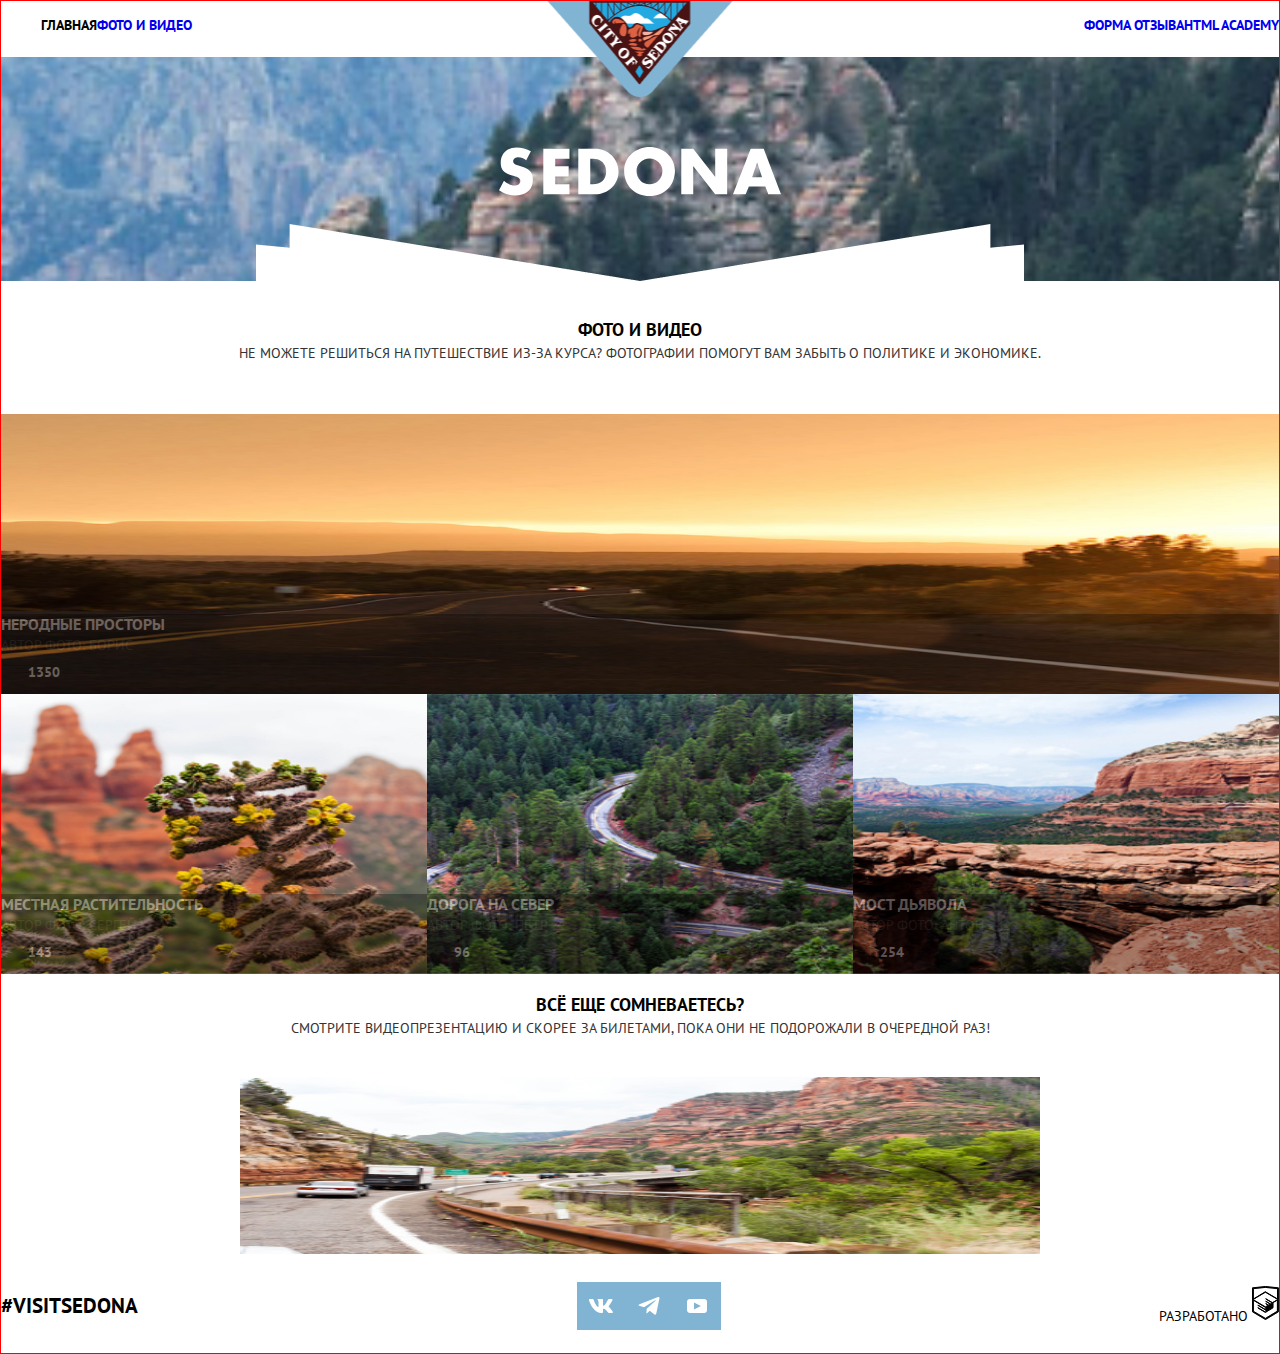
<file: 4/catalog.html>
<!DOCTYPE html>
<html class="page" lang="ru">

<head>
    <meta charset="UTF-8">
    <meta http-equiv="X-UA-Compatible" content="IE=edge">
    <meta name="viewport" content="width=device-width, initial-scale=1.0">
    <title>Отдых в Седоне</title>
    <link rel="stylesheet" href="./css/style.css">
  <base href="https://htmlacademy-adaptive.github.io/471547-sedona-26/4/">
</head>

<body class="page__body body-container">
    <header class="main-header">
        <div class="main-header__top header-top">
            <a class="main-header-logo main-header__logo-link">
                <img class="main-header__logo" src="./img/header-logo.png" alt="Седона" width="185" height="96">
            </a>
            <nav class="main-header__nav main-nav">
                <button class="main-nav__toggle" type="button">
    <span class="menu-burger visually-hidden">Открыть меню</span>
    </button>
                <div class="main-menu">
                    <ul class="main-menu__list main-menu__left">
                        <li class="main-menu__item main-menu__item--active"><a class="main-menu-item__link">Главная</a></li>
                        <li class="main-menu__item"><a class="main-menu-item__link" href="#">Фото и видео</a></li>
                    </ul>
                    <ul class="main-menu__list main-menu__left">
                        <li class="main-menu__item"><a class="main-menu-item__link" href="#">Форма отзыва</a></li>
                        <li class="main-menu__item"><a class="main-menu-item__link" href="#">HTML Academy</a></li>
                    </ul>
            </nav>
            </div>
        </div>
        <div class="main-header__intro intro">
            <h1 class="visually-hidden">Седона</h1>
            <div class="intro__content">
                <svg class="intro-text" width="282" height="49" viewBox="0 0 282 49" fill="none" xmlns="http://www.w3.org/2000/svg">

              <path d="M27.1874 13.3723C24.978 11.5378 22.2163 10.3148 19.2705 10.3148C17.0612 10.3148 14.1767 11.5989 14.1767 14.1672C14.1767 16.8578 17.4294 17.8973 19.4546 18.5088L22.5232 19.426C28.9058 21.3216 33.8768 24.5014 33.8768 31.9005C33.8768 36.4255 32.7721 41.134 29.1513 44.1915C25.5304 47.2489 20.7434 48.4719 16.1406 48.4719C10.3717 48.4719 4.6642 46.5151 0 43.2742L4.97106 33.7961C7.97824 36.4255 11.4764 38.5046 15.5882 38.5046C18.4113 38.5046 21.3571 37.0981 21.3571 33.9184C21.3571 30.5552 16.6929 29.4545 14.1153 28.7207C6.62807 26.5193 1.71839 24.6237 1.71839 15.7571C1.71839 6.46239 8.34646 0.408615 17.5521 0.408615C22.155 0.408615 27.8625 1.8762 31.913 4.19987L27.1874 13.3723Z" fill="white"/>
              <path d="M56.2158 11.6602V19.3038H69.6561V29.3935H56.2158V37.2817H70.4539V47.3713H44.3098V1.63171H70.4539V11.7213L56.2158 11.6602Z" fill="white"/>
              <path d="M79.2914 1.63171H96.2298C108.995 1.63171 119.551 11.6602 119.551 24.5015C119.551 37.3429 108.934 47.3713 96.2298 47.3713H79.2914V1.63171ZM91.2587 37.2817H93.9591C101.078 37.2817 107.154 33.3682 107.154 24.5015C107.154 16.3075 101.753 11.7213 94.0818 11.7213H91.2587V37.2817Z" fill="white"/>
              <path d="M175.951 23.6453C175.951 38.4434 165.272 48.8999 150.543 48.8999C135.814 48.8999 125.136 38.4434 125.136 23.6453C125.136 9.82554 137.348 0.102814 150.543 0.102814C163.738 0.102814 175.951 9.82554 175.951 23.6453ZM137.533 23.7064C137.533 31.5947 143.363 37.3427 150.482 37.3427C157.601 37.3427 163.431 31.5947 163.431 23.7064C163.431 17.408 157.601 11.5989 150.482 11.5989C143.424 11.5989 137.533 17.408 137.533 23.7064Z" fill="white"/>
              <path d="M182.272 1.63171H194.239L216.087 29.6381H216.21V1.63171H228.178V47.3713H216.21L194.362 19.3038H194.239V47.3713H182.272V1.63171Z" fill="white"/>
              <path d="M249.842 39.4219L246.65 47.3713H234.008L251.683 1.63171H264.693L282 47.3713H269.296L266.289 39.4219H249.842ZM258.188 15.7572H258.065L253.156 30.3107H263.098L258.188 15.7572Z" fill="white"/>
              </svg>
            </div>
            <!-- <img class="intro-inner__mask-image" src="./img/intro-triangle-big.png" alt="" width="320" height="57"> -->
        </div>
    </header>
    <main class="main-container main-content">
        <div class="main-content__intro">
            <h2 class="main__title">Фото и видео</h2>
            <p class="main__description">Не можете решиться на путешествие из-за курса? Фотографии помогут вам забыть о политике и экономике.</p>
        </div>
        <div class="main__photos">
            <ul class="photos-list">
                <li class="photos__item photo-item photo-item__top">
                    <img class="photo-item__image" src="./img/catalog/sedona-about-01.jpg" alt="Природа в городе Седона в Аризоне" width="280" height="280">
                    <div class="photo-item__content">
                        <h3 class="photo-item__title">Неродные просторы</h3>
                        <p class="photo-item__author">Автор фото: Борис</p>
                        <div class="photo-item__rating rating">
                            <svg class="rating__icon" width="23" height="21" viewBox="0 0 23 21" fill="none" xmlns="http://www.w3.org/2000/svg">
                  <path opacity="0.3" d="M12.9636 3.78L12.3364 6.825L11.7091 9.45H14.3227H20.8045V11.55C20.8045 11.55 20.8045 11.55 20.8045 11.655L17.7727 18.9H8.36364V8.4L12.9636 3.78ZM2.09091 10.5V18.9V10.5ZM13.8 0L6.9 6.93C6.48182 7.245 6.27273 7.77 6.27273 8.4V18.9C6.27273 20.055 7.21364 21 8.36364 21H17.7727C18.6091 21 19.3409 20.475 19.6545 19.74L22.7909 12.285C22.8955 12.075 22.8955 11.76 22.8955 11.55V9.45H23C23 8.295 22.0591 7.35 20.9091 7.35H14.3227L15.3682 2.52V2.205C15.3682 1.785 15.1591 1.365 14.95 1.05L13.8 0ZM4.18182 8.4H0V21H4.18182V8.4Z" fill="black"/>
                  </svg>
                            <b class="photo-rating__counter">1350</b>
                        </div>
                    </div>
                </li>
                <li class="photos__item photo-item">
                    <img class="photo-item__image" src="./img/catalog/sedona-about-02.jpg" alt="Растительность в городе Седона в Аризоне" width="280" height="280">
                    <div class="photo-item__content">
                        <h3 class="photo-item__title">Местная растительность</h3>
                        <p class="photo-item__author">Автор фото: Сергей</p>
                        <div class="photo-item__rating rating">
                            <svg class="rating__icon" width="23" height="21" viewBox="0 0 23 21" fill="none" xmlns="http://www.w3.org/2000/svg">
                  <path opacity="0.3" d="M12.9636 3.78L12.3364 6.825L11.7091 9.45H14.3227H20.8045V11.55C20.8045 11.55 20.8045 11.55 20.8045 11.655L17.7727 18.9H8.36364V8.4L12.9636 3.78ZM2.09091 10.5V18.9V10.5ZM13.8 0L6.9 6.93C6.48182 7.245 6.27273 7.77 6.27273 8.4V18.9C6.27273 20.055 7.21364 21 8.36364 21H17.7727C18.6091 21 19.3409 20.475 19.6545 19.74L22.7909 12.285C22.8955 12.075 22.8955 11.76 22.8955 11.55V9.45H23C23 8.295 22.0591 7.35 20.9091 7.35H14.3227L15.3682 2.52V2.205C15.3682 1.785 15.1591 1.365 14.95 1.05L13.8 0ZM4.18182 8.4H0V21H4.18182V8.4Z" fill="black"/>
                  </svg>
                            <b class="photo-rating__counter">143</b>
                        </div>

                    </div>
                </li>
                <li class="photos__item photo-item">
                    <img class="photo-item__image" src="./img/catalog/sedona-about-03.jpg" alt="Дорога в городе Седона в Аризоне" width="280" height="280">
                    <div class="photo-item__content">
                        <h3 class="photo-item__title">Дорога на север</h3>
                        <p class="photo-item__author">Автор фото: Петр</p>
                        <div class="photo-item__rating rating">
                            <svg class="rating__icon" width="23" height="21" viewBox="0 0 23 21" fill="none" xmlns="http://www.w3.org/2000/svg">
                  <path opacity="0.3" d="M12.9636 3.78L12.3364 6.825L11.7091 9.45H14.3227H20.8045V11.55C20.8045 11.55 20.8045 11.55 20.8045 11.655L17.7727 18.9H8.36364V8.4L12.9636 3.78ZM2.09091 10.5V18.9V10.5ZM13.8 0L6.9 6.93C6.48182 7.245 6.27273 7.77 6.27273 8.4V18.9C6.27273 20.055 7.21364 21 8.36364 21H17.7727C18.6091 21 19.3409 20.475 19.6545 19.74L22.7909 12.285C22.8955 12.075 22.8955 11.76 22.8955 11.55V9.45H23C23 8.295 22.0591 7.35 20.9091 7.35H14.3227L15.3682 2.52V2.205C15.3682 1.785 15.1591 1.365 14.95 1.05L13.8 0ZM4.18182 8.4H0V21H4.18182V8.4Z" fill="black"/>
                  </svg>
                            <b class="rating__counter">96</b>
                        </div>
                    </div>
                </li>
                <li class="photos__item photo-item">
                    <img class="photo-item__image" src="./img/catalog/sedona-about-04.jpg" alt="Мост дьявола, город Седона в Аризоне" width="280" height="280">
                    <div class="photo-item__content">
                        <h3 class="photo-item__title">Мост дьявола</h3>
                        <p class="photo-item__author">Автор фото: Антон</p>
                        <div class="photo-item__rating rating">
                            <svg class="rating__icon" width="23" height="21" viewBox="0 0 23 21" fill="none" xmlns="http://www.w3.org/2000/svg">
                  <path opacity="0.3" d="M12.9636 3.78L12.3364 6.825L11.7091 9.45H14.3227H20.8045V11.55C20.8045 11.55 20.8045 11.55 20.8045 11.655L17.7727 18.9H8.36364V8.4L12.9636 3.78ZM2.09091 10.5V18.9V10.5ZM13.8 0L6.9 6.93C6.48182 7.245 6.27273 7.77 6.27273 8.4V18.9C6.27273 20.055 7.21364 21 8.36364 21H17.7727C18.6091 21 19.3409 20.475 19.6545 19.74L22.7909 12.285C22.8955 12.075 22.8955 11.76 22.8955 11.55V9.45H23C23 8.295 22.0591 7.35 20.9091 7.35H14.3227L15.3682 2.52V2.205C15.3682 1.785 15.1591 1.365 14.95 1.05L13.8 0ZM4.18182 8.4H0V21H4.18182V8.4Z" fill="black"/>
                  </svg>
                            <b class="rating__counter">254</b>
                        </div>
                    </div>
                </li>
            </ul>
        </div>
        <section class="videopresentation">
            <h2 class="visually-hidden">Презентация городка: видеоролик о Седоне</h2>
            <div class="videopresentation_content">
                <p class="videopresentation__title">Всё еще сомневаетесь?</p>
                <p class="videopresentation__description">Смотрите видеопрезентацию и скорее за билетами, пока они не подорожали в очередной раз!</p>
            </div>
            <img class="videopresentation__image" src="./img/catalog/video.jpg" alt="Видео о городке Седона" width="280" height="177">

        </section>
    </main>
    <footer class="main-footer-container main-footer">
        <div class="main-footer__content">
            <b class="main-footer__title">#visitsedona</b>
            <ul class="main-footer__socials socials-list">
                <li class="socials-list__item socials-item">
                    <a class="socials__link socials__link--vk" href="#">
                        <svg class="socials__icon--vk" width="48" height="48" viewBox="0 0 48 48" fill="none" xmlns="http://www.w3.org/2000/svg">
                <rect width="48" height="48" fill="#81B3D2"/>
                <g clip-path="url(#clip0_39588_980)">
                <path fill-rule="evenodd" clip-rule="evenodd" d="M35.45 17.948C35.616 17.402 35.45 17 34.655 17H32.03C31.362 17 31.054 17.347 30.887 17.73C30.887 17.73 29.552 20.926 27.661 23.002C27.049 23.604 26.771 23.795 26.437 23.795C26.27 23.795 26.019 23.604 26.019 23.057V17.948C26.019 17.292 25.835 17 25.279 17H21.151C20.734 17 20.483 17.304 20.483 17.593C20.483 18.214 21.429 18.358 21.526 20.106V23.904C21.526 24.737 21.373 24.888 21.039 24.888C20.149 24.888 17.984 21.677 16.699 18.003C16.45 17.288 16.198 17 15.527 17H12.9C12.15 17 12 17.347 12 17.73C12 18.412 12.89 21.8 16.145 26.281C18.315 29.341 21.37 31 24.153 31C25.822 31 26.028 30.632 26.028 29.997V27.684C26.028 26.947 26.186 26.8 26.715 26.8C27.105 26.8 27.772 26.992 29.33 28.467C31.11 30.216 31.403 31 32.405 31H35.03C35.78 31 36.156 30.632 35.94 29.904C35.702 29.18 34.852 28.129 33.725 26.882C33.113 26.172 32.195 25.407 31.916 25.024C31.527 24.533 31.638 24.314 31.916 23.877C31.916 23.877 35.116 19.451 35.449 17.948H35.45Z" fill="white"/>
                </g>
                <defs>
                <clipPath id="clip0_39588_980">
                <rect width="24" height="24" fill="white" transform="translate(12 12)"/>
                </clipPath>
                </defs>
                </svg>
                    </a>
                </li>
                <li class="socials-list__item socials-item">
                    <a class="socials__link socials__link--telegram" href="#"><svg class="socials__icon--telegram" width="48" height="48" viewBox="0 0 48 48" fill="none" xmlns="http://www.w3.org/2000/svg">
                <rect width="48" height="48" fill="#81B3D2"/>
                <path d="M34.4393 16.6223L31.2705 31.566C31.0313 32.6205 30.408 32.883 29.5223 32.3865L24.6938 28.8285L22.3643 31.0695C22.1063 31.3275 21.891 31.5428 21.3938 31.5428L21.741 26.6258L30.6893 18.54C31.0785 18.1935 30.6045 18.0008 30.0848 18.348L19.0223 25.314L14.2598 23.823C13.224 23.4998 13.2053 22.7873 14.4758 22.29L33.1035 15.1133C33.966 14.79 34.7205 15.3053 34.4393 16.623V16.6223Z" fill="white"/>
                </svg>
                </a>
                </li>
                <li class="socials-list__item socials-item">
                    <a class="socials__link socials__link--youtube" href="#"><svg class="socials__icon--youtube" width="48" height="48" viewBox="0 0 48 48" fill="none" xmlns="http://www.w3.org/2000/svg">
                <rect width="48" height="48" fill="#81B3D2"/>
                <path d="M31.1813 17H16.8133C15.3062 17 14 18.3 14 19.8V28.1C14 29.7 15.3062 31 16.8133 31H31.1813C32.7889 31 33.9946 29.7 33.9946 28.2V19.8C34.095 18.3 32.7889 17 31.1813 17ZM21.0333 27.4V20.6L27.8656 24L21.0333 27.4Z" fill="white"/>
                </svg>
                </a>
                </li>
            </ul>
            <div class="footer__copyright copyright">
                <a class="copyright__link" href="#">Разработано</a>
                <svg class="copyright__icon" width="27" height="35" viewBox="0 0 27 35" fill="none" xmlns="http://www.w3.org/2000/svg">
            <path d="M24.7455 12.5304L25.5 12.9765V12.1V3.1V2.64906L25.0514 2.60265L13.4514 1.40265L13.3998 1.39731L13.3481 1.4027L1.84811 2.6027L1.4 2.64946V3.1V12.1V12.9871L2.1589 12.5278L13.3183 5.7734L24.7455 12.5304ZM13.6517 6.36797L13.397 6.21959L13.1439 6.37059L1.74386 13.1706L1.01863 13.6032L1.74666 14.0311L13.1467 20.7311L13.405 20.8829L13.6607 20.7266L15.4607 19.6266L16.1779 19.1884L15.4505 18.7673L13.8 17.8117V17.5831L16.0428 18.9287L16.3053 19.0863L16.565 18.924L17.365 18.424L18.0543 17.9932L17.3589 17.5723L13.8 15.4182V15.1831L18.0428 17.7287L18.2904 17.8773L18.5428 17.7371L19.4428 17.2371L20.204 16.8142L19.4551 16.37L13.8 13.0153V12.7767L20.1454 16.5303L20.397 16.6792L20.6501 16.5329L25.1501 13.9329L25.8963 13.5018L25.1517 13.068L13.6517 6.36797ZM2.15614 14.6706L1.4 14.2196V15.1V25V25.2852L1.64551 25.4304L13.1455 32.2304L13.4019 32.382L13.6572 32.2287L25.1572 25.3287L25.4 25.1831V24.9V14.9V14.0258L24.6465 14.469L21.2465 16.469L21 16.614V16.9V21.8181L13.9 26.1132V25.5V24.4V24.1169L13.6572 23.9713L5.9 19.3169V19.0793L13.0444 23.3297L13.8 23.7793V22.9V21.9V21.6161L13.5561 21.4706L2.15614 14.6706ZM13.1467 25.9311L13.6815 26.2453L13.3989 26.4163L5.9 21.9169V21.6737L13.1467 25.9311ZM0.5 1.85083L13.5259 0.5H13.5738L26.4 1.85013V25.8162L13.4991 33.5182L0.5 25.8151V1.85083Z" fill="black"/>
            <path d="M24.7455 12.5304L25.5 12.9765V12.1V3.1V2.64906L25.0514 2.60265L13.4514 1.40265L13.3998 1.39731L13.3481 1.4027L1.84811 2.6027L1.4 2.64946V3.1V12.1V12.9871L2.1589 12.5278L13.3183 5.7734L24.7455 12.5304ZM13.6517 6.36797L13.397 6.21959L13.1439 6.37059L1.74386 13.1706L1.01863 13.6032L1.74666 14.0311L13.1467 20.7311L13.405 20.8829L13.6607 20.7266L15.4607 19.6266L16.1779 19.1884L15.4505 18.7673L13.8 17.8117V17.5831L16.0428 18.9287L16.3053 19.0863L16.565 18.924L17.365 18.424L18.0543 17.9932L17.3589 17.5723L13.8 15.4182V15.1831L18.0428 17.7287L18.2904 17.8773L18.5428 17.7371L19.4428 17.2371L20.204 16.8142L19.4551 16.37L13.8 13.0153V12.7767L20.1454 16.5303L20.397 16.6792L20.6501 16.5329L25.1501 13.9329L25.8963 13.5018L25.1517 13.068L13.6517 6.36797ZM2.15614 14.6706L1.4 14.2196V15.1V25V25.2852L1.64551 25.4304L13.1455 32.2304L13.4019 32.382L13.6572 32.2287L25.1572 25.3287L25.4 25.1831V24.9V14.9V14.0258L24.6465 14.469L21.2465 16.469L21 16.614V16.9V21.8181L13.9 26.1132V25.5V24.4V24.1169L13.6572 23.9713L5.9 19.3169V19.0793L13.0444 23.3297L13.8 23.7793V22.9V21.9V21.6161L13.5561 21.4706L2.15614 14.6706ZM13.1467 25.9311L13.6815 26.2453L13.3989 26.4163L5.9 21.9169V21.6737L13.1467 25.9311ZM0.5 1.85083L13.5259 0.5H13.5738L26.4 1.85013V25.8162L13.4991 33.5182L0.5 25.8151V1.85083Z" stroke="black"/>
            <path d="M24.7455 12.5304L25.5 12.9765V12.1V3.1V2.64906L25.0514 2.60265L13.4514 1.40265L13.3998 1.39731L13.3481 1.4027L1.84811 2.6027L1.4 2.64946V3.1V12.1V12.9871L2.1589 12.5278L13.3183 5.7734L24.7455 12.5304ZM13.6517 6.36797L13.397 6.21959L13.1439 6.37059L1.74386 13.1706L1.01863 13.6032L1.74666 14.0311L13.1467 20.7311L13.405 20.8829L13.6607 20.7266L15.4607 19.6266L16.1779 19.1884L15.4505 18.7673L13.8 17.8117V17.5831L16.0428 18.9287L16.3053 19.0863L16.565 18.924L17.365 18.424L18.0543 17.9932L17.3589 17.5723L13.8 15.4182V15.1831L18.0428 17.7287L18.2904 17.8773L18.5428 17.7371L19.4428 17.2371L20.204 16.8142L19.4551 16.37L13.8 13.0153V12.7767L20.1454 16.5303L20.397 16.6792L20.6501 16.5329L25.1501 13.9329L25.8963 13.5018L25.1517 13.068L13.6517 6.36797ZM2.15614 14.6706L1.4 14.2196V15.1V25V25.2852L1.64551 25.4304L13.1455 32.2304L13.4019 32.382L13.6572 32.2287L25.1572 25.3287L25.4 25.1831V24.9V14.9V14.0258L24.6465 14.469L21.2465 16.469L21 16.614V16.9V21.8181L13.9 26.1132V25.5V24.4V24.1169L13.6572 23.9713L5.9 19.3169V19.0793L13.0444 23.3297L13.8 23.7793V22.9V21.9V21.6161L13.5561 21.4706L2.15614 14.6706ZM13.1467 25.9311L13.6815 26.2453L13.3989 26.4163L5.9 21.9169V21.6737L13.1467 25.9311ZM0.5 1.85083L13.5259 0.5H13.5738L26.4 1.85013V25.8162L13.4991 33.5182L0.5 25.8151V1.85083Z" stroke="black" stroke-opacity="0.2"/>
            </svg>
            </div>
        </div>
    </footer>
</body>

</html>
</file>
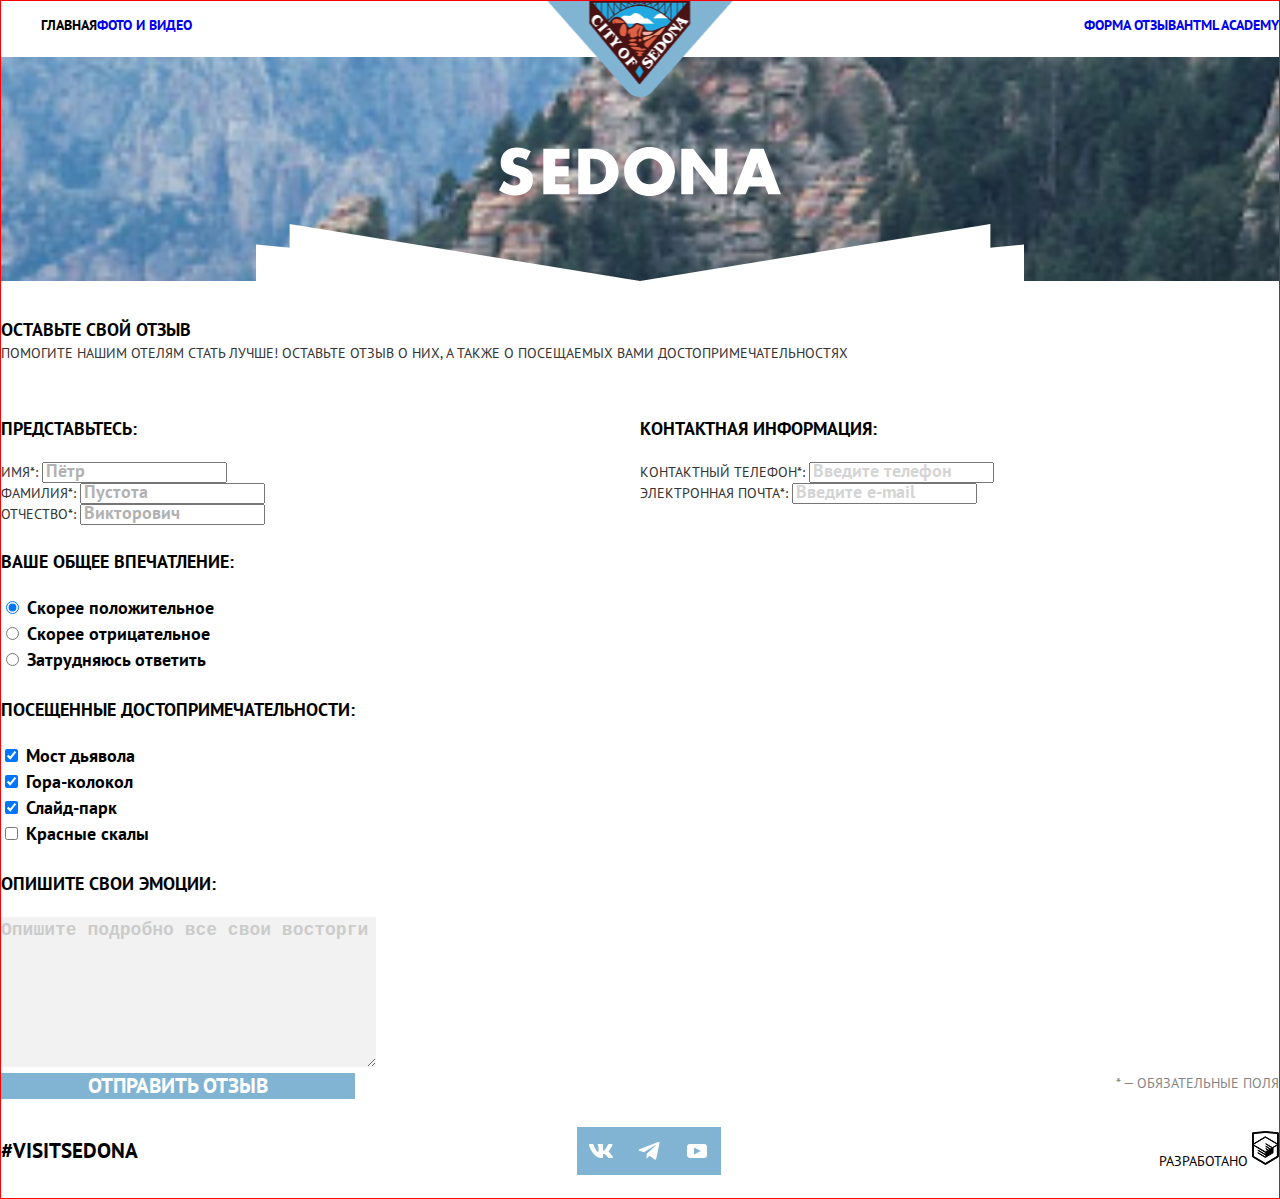
<file: 4/review.html>
<!DOCTYPE html>
<html class="page" lang="ru">

<head>
    <meta charset="UTF-8">
    <meta http-equiv="X-UA-Compatible" content="IE=edge">
    <meta name="viewport" content="width=device-width, initial-scale=1.0">
    <title>Отзывы об отдыхе в городе Седона</title>
    <link rel="stylesheet" href="./css/style.css">
  <base href="https://htmlacademy-adaptive.github.io/471547-sedona-26/4/">
</head>

<body class="page__body body-container">
    <header class="main-header">
        <div class="main-header__top header-top">

            <a class="main-header-logo main-header__logo-link">
                <img class="main-header__logo" src="./img/header-logo.png" alt="Седона" width="185" height="96">
            </a>
            <nav class="main-header__nav main-nav">
                <button class="main-nav__toggle" type="button">
<span class="menu-burger visually-hidden">Открыть меню</span>
</button>
                <div class="main-menu">
                    <ul class="main-menu__list main-menu__left">
                        <li class="main-menu__item main-menu__item--active"><a class="main-menu-item__link">Главная</a></li>
                        <li class="main-menu__item"><a class="main-menu-item__link" href="#">Фото и видео</a></li>
                    </ul>
                    <ul class="main-menu__list main-menu__left">
                        <li class="main-menu__item"><a class="main-menu-item__link" href="#">Форма отзыва</a></li>
                        <li class="main-menu__item"><a class="main-menu-item__link" href="#">HTML Academy</a></li>
                    </ul>
            </nav>
            </div>

        </div>
        <div class="main-header__intro intro">
            <h1 class="visually-hidden">Седона</h1>
            <div class="intro__content">
                <svg class="intro-text" width="282" height="49" viewBox="0 0 282 49" fill="none" xmlns="http://www.w3.org/2000/svg">
          <path d="M27.1874 13.3723C24.978 11.5378 22.2163 10.3148 19.2705 10.3148C17.0612 10.3148 14.1767 11.5989 14.1767 14.1672C14.1767 16.8578 17.4294 17.8973 19.4546 18.5088L22.5232 19.426C28.9058 21.3216 33.8768 24.5014 33.8768 31.9005C33.8768 36.4255 32.7721 41.134 29.1513 44.1915C25.5304 47.2489 20.7434 48.4719 16.1406 48.4719C10.3717 48.4719 4.6642 46.5151 0 43.2742L4.97106 33.7961C7.97824 36.4255 11.4764 38.5046 15.5882 38.5046C18.4113 38.5046 21.3571 37.0981 21.3571 33.9184C21.3571 30.5552 16.6929 29.4545 14.1153 28.7207C6.62807 26.5193 1.71839 24.6237 1.71839 15.7571C1.71839 6.46239 8.34646 0.408615 17.5521 0.408615C22.155 0.408615 27.8625 1.8762 31.913 4.19987L27.1874 13.3723Z" fill="white"/>
          <path d="M56.2158 11.6602V19.3038H69.6561V29.3935H56.2158V37.2817H70.4539V47.3713H44.3098V1.63171H70.4539V11.7213L56.2158 11.6602Z" fill="white"/>
          <path d="M79.2914 1.63171H96.2298C108.995 1.63171 119.551 11.6602 119.551 24.5015C119.551 37.3429 108.934 47.3713 96.2298 47.3713H79.2914V1.63171ZM91.2587 37.2817H93.9591C101.078 37.2817 107.154 33.3682 107.154 24.5015C107.154 16.3075 101.753 11.7213 94.0818 11.7213H91.2587V37.2817Z" fill="white"/>
          <path d="M175.951 23.6453C175.951 38.4434 165.272 48.8999 150.543 48.8999C135.814 48.8999 125.136 38.4434 125.136 23.6453C125.136 9.82554 137.348 0.102814 150.543 0.102814C163.738 0.102814 175.951 9.82554 175.951 23.6453ZM137.533 23.7064C137.533 31.5947 143.363 37.3427 150.482 37.3427C157.601 37.3427 163.431 31.5947 163.431 23.7064C163.431 17.408 157.601 11.5989 150.482 11.5989C143.424 11.5989 137.533 17.408 137.533 23.7064Z" fill="white"/>
          <path d="M182.272 1.63171H194.239L216.087 29.6381H216.21V1.63171H228.178V47.3713H216.21L194.362 19.3038H194.239V47.3713H182.272V1.63171Z" fill="white"/>
          <path d="M249.842 39.4219L246.65 47.3713H234.008L251.683 1.63171H264.693L282 47.3713H269.296L266.289 39.4219H249.842ZM258.188 15.7572H258.065L253.156 30.3107H263.098L258.188 15.7572Z" fill="white"/>
          </svg>
            </div>
            <!-- <img class="intro-inner__mask-image" src="./img/intro-triangle-big.png" alt="" width="320" height="57"> -->
        </div>
    </header>
    <main class="main-container main-content">
        <section class="main__entry entry">

            <h2 class="visually-hidden">Отзыв об отдыхе в городе Седона</h2>
            <b class="entry__title">Оставьте свой отзыв</b>
            <p class="entry__text">Помогите нашим отелям стать лучше! Оставьте отзыв о них, а также о посещаемых вами достопримечательностях</p>
        </section>
        <form class="review-form" action="https://echo.htmlacademy.ru/">

            <div class="user-names-form">
                <h3 class="review-form__title">Представьтесь:</h3>
                <div class="user-names__list names-field-group">
                    <p class="user-names__item name-field">
                        <label class="form-label" for="user-name">Имя*:</label>
                        <input class="name-field__input field" type="text" id="user-name" name="user-name" placeholder="Пётр">
                    </p>
                    <p class="user-names__item name-field">
                        <label class="form-label" for="user-second-name">Фамилия*:</label>
                        <input class="name-field__input field" type="text" id="user-second-name" name="user-second-name" placeholder="Пустота">
                    </p>
                    <p class="user-names__item name-field">
                        <label class="form-label" for="user-patronymic">Отчество*:</label>
                        <input class="name-field__input field" type="text" id="user-patronymic" name="user-patronymic" placeholder="Викторович">
                    </p>
                </div>
            </div>
            <div class="contacts-form">
                <h3 class="review-form__title">Контактная информация:</h3>
                <div class="contacts-list contacts-field-group">
                    <p class="contacts-item contact-field">
                        <label class="form-label" for="user-phone">
      Контактный телефон*:
    </label>
                        <input class="contact-field__input field" type="tel" id="user-phone" name="user-phone" placeholder="Введите телефон">
                    </p>
                    <p class="contacts-item contact-field">
                        <label class="form-label" for="user-email">
          Электронная почта*:
        </label>
                        <input class="contact-field__input field" type="text" id="user-email" name="user-email" placeholder="Введите e-mail">
                    </p>
                </div>
            </div>
            <div class="impression-form">
                <h3 class="review-form__title">Ваше общее впечатление:</h3>
                <div class="impressoin-form__list impression-list">
                    <p class="impression-item">
                        <input class="field-check-input" type="radio" name="radio-group" id="radio-1" checked>
                        <label class="field-check-label" for="radio-1">
                Скорее положительное
              </label>
                    </p>
                    <p class="impression-item">
                        <input class="field-check-input" type="radio" name="radio-group" id="radio-2">
                        <label class="field-check-label" for="radio-2">
                Скорее отрицательное
              </label>
                    </p>
                    <p class="impression-item">
                        <input class="field-check-input" type="radio" name="radio-group" id="radio-3">
                        <label class="field-check-label" for="radio-3">
                Затрудняюсь ответить
              </label>
                    </p>
                </div>
            </div>
            <div class="visit-places-form">
                <h3 class="review-form__title">Посещенные достопримечательности:</h3>
                <div class="visit-places__list visited-places-list">
                    <p class="visited-places-item">
                        <input class="form-check-input" type="checkbox" value="" id="check-1" checked>
                        <label class="form-check-label" for="check-1">
                Мост дьявола
              </label>
                    </p>
                    <p class="visited-places-item">
                        <input class="form-check-input" type="checkbox" value="" id="check-2" checked>
                        <label class="form-check-label" for="check-2">
                Гора-колокол
              </label>
                    </p>
                    <p class="visited-places-item">
                        <input class="form-check-input" type="checkbox" value="" id="check-3" checked>
                        <label class="form-check-label" for="check-3">
                Слайд-парк
              </label>
                    </p>
                    <p class="visited-places-item">
                        <input class="form-check-input" type="checkbox" value="" id="check-4">
                        <label class="form-check-label" for="check-4">
                Красные скалы
              </label>
                    </p>
                </div>
            </div>
            <div class="review-area">
                <h3 class="review-form__title">Опишите свои эмоции:</h3>
                <textarea class="review-area__comment" rows="10" cols="45" name="text" placeholder="Опишите подробно все свои восторги"></textarea>
            </div>
            <div class="submit">
                <button class="review-area__button" type="submit">Отправить отзыв</button>
                <p class="review-area__note">* — обязательные поля</p>
            </div>
        </form>
    </main>
    <footer class="main-footer-container main-footer">
        <div class="main-footer__content">
            <b class="main-footer__title">#visitsedona</b>
            <ul class="main-footer__socials socials-list">
                <li class="socials-list__item socials-item">
                    <a class="socials__link socials__link--vk" href="#">
                        <svg class="socials__icon--vk" width="48" height="48" viewBox="0 0 48 48" fill="none" xmlns="http://www.w3.org/2000/svg">
              <rect width="48" height="48" fill="#81B3D2"/>
              <g clip-path="url(#clip0_39588_980)">
              <path fill-rule="evenodd" clip-rule="evenodd" d="M35.45 17.948C35.616 17.402 35.45 17 34.655 17H32.03C31.362 17 31.054 17.347 30.887 17.73C30.887 17.73 29.552 20.926 27.661 23.002C27.049 23.604 26.771 23.795 26.437 23.795C26.27 23.795 26.019 23.604 26.019 23.057V17.948C26.019 17.292 25.835 17 25.279 17H21.151C20.734 17 20.483 17.304 20.483 17.593C20.483 18.214 21.429 18.358 21.526 20.106V23.904C21.526 24.737 21.373 24.888 21.039 24.888C20.149 24.888 17.984 21.677 16.699 18.003C16.45 17.288 16.198 17 15.527 17H12.9C12.15 17 12 17.347 12 17.73C12 18.412 12.89 21.8 16.145 26.281C18.315 29.341 21.37 31 24.153 31C25.822 31 26.028 30.632 26.028 29.997V27.684C26.028 26.947 26.186 26.8 26.715 26.8C27.105 26.8 27.772 26.992 29.33 28.467C31.11 30.216 31.403 31 32.405 31H35.03C35.78 31 36.156 30.632 35.94 29.904C35.702 29.18 34.852 28.129 33.725 26.882C33.113 26.172 32.195 25.407 31.916 25.024C31.527 24.533 31.638 24.314 31.916 23.877C31.916 23.877 35.116 19.451 35.449 17.948H35.45Z" fill="white"/>
              </g>
              <defs>
              <clipPath id="clip0_39588_980">
              <rect width="24" height="24" fill="white" transform="translate(12 12)"/>
              </clipPath>
              </defs>
              </svg>
                    </a>
                </li>
                <li class="socials-list__item socials-item">
                    <a class="socials__link socials__link--telegram" href="#"><svg class="socials__icon--telegram" width="48" height="48" viewBox="0 0 48 48" fill="none" xmlns="http://www.w3.org/2000/svg">
              <rect width="48" height="48" fill="#81B3D2"/>
              <path d="M34.4393 16.6223L31.2705 31.566C31.0313 32.6205 30.408 32.883 29.5223 32.3865L24.6938 28.8285L22.3643 31.0695C22.1063 31.3275 21.891 31.5428 21.3938 31.5428L21.741 26.6258L30.6893 18.54C31.0785 18.1935 30.6045 18.0008 30.0848 18.348L19.0223 25.314L14.2598 23.823C13.224 23.4998 13.2053 22.7873 14.4758 22.29L33.1035 15.1133C33.966 14.79 34.7205 15.3053 34.4393 16.623V16.6223Z" fill="white"/>
              </svg>
              </a>
                </li>
                <li class="socials-list__item socials-item">
                    <a class="socials__link socials__link--youtube" href="#"><svg class="socials__icon--youtube" width="48" height="48" viewBox="0 0 48 48" fill="none" xmlns="http://www.w3.org/2000/svg">
              <rect width="48" height="48" fill="#81B3D2"/>
              <path d="M31.1813 17H16.8133C15.3062 17 14 18.3 14 19.8V28.1C14 29.7 15.3062 31 16.8133 31H31.1813C32.7889 31 33.9946 29.7 33.9946 28.2V19.8C34.095 18.3 32.7889 17 31.1813 17ZM21.0333 27.4V20.6L27.8656 24L21.0333 27.4Z" fill="white"/>
              </svg>
              </a>
                </li>
            </ul>
            <div class="footer__copyright copyright">
                <a class="copyright__link" href="#">Разработано</a>
                <svg class="copyright__icon" width="27" height="35" viewBox="0 0 27 35" fill="none" xmlns="http://www.w3.org/2000/svg">
          <path d="M24.7455 12.5304L25.5 12.9765V12.1V3.1V2.64906L25.0514 2.60265L13.4514 1.40265L13.3998 1.39731L13.3481 1.4027L1.84811 2.6027L1.4 2.64946V3.1V12.1V12.9871L2.1589 12.5278L13.3183 5.7734L24.7455 12.5304ZM13.6517 6.36797L13.397 6.21959L13.1439 6.37059L1.74386 13.1706L1.01863 13.6032L1.74666 14.0311L13.1467 20.7311L13.405 20.8829L13.6607 20.7266L15.4607 19.6266L16.1779 19.1884L15.4505 18.7673L13.8 17.8117V17.5831L16.0428 18.9287L16.3053 19.0863L16.565 18.924L17.365 18.424L18.0543 17.9932L17.3589 17.5723L13.8 15.4182V15.1831L18.0428 17.7287L18.2904 17.8773L18.5428 17.7371L19.4428 17.2371L20.204 16.8142L19.4551 16.37L13.8 13.0153V12.7767L20.1454 16.5303L20.397 16.6792L20.6501 16.5329L25.1501 13.9329L25.8963 13.5018L25.1517 13.068L13.6517 6.36797ZM2.15614 14.6706L1.4 14.2196V15.1V25V25.2852L1.64551 25.4304L13.1455 32.2304L13.4019 32.382L13.6572 32.2287L25.1572 25.3287L25.4 25.1831V24.9V14.9V14.0258L24.6465 14.469L21.2465 16.469L21 16.614V16.9V21.8181L13.9 26.1132V25.5V24.4V24.1169L13.6572 23.9713L5.9 19.3169V19.0793L13.0444 23.3297L13.8 23.7793V22.9V21.9V21.6161L13.5561 21.4706L2.15614 14.6706ZM13.1467 25.9311L13.6815 26.2453L13.3989 26.4163L5.9 21.9169V21.6737L13.1467 25.9311ZM0.5 1.85083L13.5259 0.5H13.5738L26.4 1.85013V25.8162L13.4991 33.5182L0.5 25.8151V1.85083Z" fill="black"/>
          <path d="M24.7455 12.5304L25.5 12.9765V12.1V3.1V2.64906L25.0514 2.60265L13.4514 1.40265L13.3998 1.39731L13.3481 1.4027L1.84811 2.6027L1.4 2.64946V3.1V12.1V12.9871L2.1589 12.5278L13.3183 5.7734L24.7455 12.5304ZM13.6517 6.36797L13.397 6.21959L13.1439 6.37059L1.74386 13.1706L1.01863 13.6032L1.74666 14.0311L13.1467 20.7311L13.405 20.8829L13.6607 20.7266L15.4607 19.6266L16.1779 19.1884L15.4505 18.7673L13.8 17.8117V17.5831L16.0428 18.9287L16.3053 19.0863L16.565 18.924L17.365 18.424L18.0543 17.9932L17.3589 17.5723L13.8 15.4182V15.1831L18.0428 17.7287L18.2904 17.8773L18.5428 17.7371L19.4428 17.2371L20.204 16.8142L19.4551 16.37L13.8 13.0153V12.7767L20.1454 16.5303L20.397 16.6792L20.6501 16.5329L25.1501 13.9329L25.8963 13.5018L25.1517 13.068L13.6517 6.36797ZM2.15614 14.6706L1.4 14.2196V15.1V25V25.2852L1.64551 25.4304L13.1455 32.2304L13.4019 32.382L13.6572 32.2287L25.1572 25.3287L25.4 25.1831V24.9V14.9V14.0258L24.6465 14.469L21.2465 16.469L21 16.614V16.9V21.8181L13.9 26.1132V25.5V24.4V24.1169L13.6572 23.9713L5.9 19.3169V19.0793L13.0444 23.3297L13.8 23.7793V22.9V21.9V21.6161L13.5561 21.4706L2.15614 14.6706ZM13.1467 25.9311L13.6815 26.2453L13.3989 26.4163L5.9 21.9169V21.6737L13.1467 25.9311ZM0.5 1.85083L13.5259 0.5H13.5738L26.4 1.85013V25.8162L13.4991 33.5182L0.5 25.8151V1.85083Z" stroke="black"/>
          <path d="M24.7455 12.5304L25.5 12.9765V12.1V3.1V2.64906L25.0514 2.60265L13.4514 1.40265L13.3998 1.39731L13.3481 1.4027L1.84811 2.6027L1.4 2.64946V3.1V12.1V12.9871L2.1589 12.5278L13.3183 5.7734L24.7455 12.5304ZM13.6517 6.36797L13.397 6.21959L13.1439 6.37059L1.74386 13.1706L1.01863 13.6032L1.74666 14.0311L13.1467 20.7311L13.405 20.8829L13.6607 20.7266L15.4607 19.6266L16.1779 19.1884L15.4505 18.7673L13.8 17.8117V17.5831L16.0428 18.9287L16.3053 19.0863L16.565 18.924L17.365 18.424L18.0543 17.9932L17.3589 17.5723L13.8 15.4182V15.1831L18.0428 17.7287L18.2904 17.8773L18.5428 17.7371L19.4428 17.2371L20.204 16.8142L19.4551 16.37L13.8 13.0153V12.7767L20.1454 16.5303L20.397 16.6792L20.6501 16.5329L25.1501 13.9329L25.8963 13.5018L25.1517 13.068L13.6517 6.36797ZM2.15614 14.6706L1.4 14.2196V15.1V25V25.2852L1.64551 25.4304L13.1455 32.2304L13.4019 32.382L13.6572 32.2287L25.1572 25.3287L25.4 25.1831V24.9V14.9V14.0258L24.6465 14.469L21.2465 16.469L21 16.614V16.9V21.8181L13.9 26.1132V25.5V24.4V24.1169L13.6572 23.9713L5.9 19.3169V19.0793L13.0444 23.3297L13.8 23.7793V22.9V21.9V21.6161L13.5561 21.4706L2.15614 14.6706ZM13.1467 25.9311L13.6815 26.2453L13.3989 26.4163L5.9 21.9169V21.6737L13.1467 25.9311ZM0.5 1.85083L13.5259 0.5H13.5738L26.4 1.85013V25.8162L13.4991 33.5182L0.5 25.8151V1.85083Z" stroke="black" stroke-opacity="0.2"/>
          </svg>
            </div>
        </div>
    </footer>
</body>

</html>
</file>
<file: 3/css/style.css>
@font-face {
  font-family: 'PT Sans';
  src: url('../fonts/ptsans.woff') format("woff");
  src: url('../fonts/ptsans.woff2') format("woff2");
  font-weight: 400;
  font-style: normal;
  font-display: swap;
}
@font-face {
  font-family: 'PT Sans';
  src: url('../fonts/ptsansbold.woff') format("woff");
  src: url('../fonts/ptsansbold.woff2') format("woff2");
  font-weight: 700;
  font-style: normal;
  font-display: swap;
}
.page__body {
  font-family: "PT Sans", sans-serif;
  font-size: 14px;
  line-height: 21px;
  font-style: normal;
  text-transform: uppercase;
  background-color: #ffffff;
  color: #000000;
  margin: 0;
  padding: 0;
  border: 1px solid red;
}
.body-container {
  margin: 0 auto;
  width: 320px;
}
.main-header__top {
  height: 56px;
}
.main-header-logo {
  position: absolute;
  transform: translate(50%, 0);
  right: 50%;
  z-index: 1;
}
.header-top {
  display: flex;
  flex-direction: column;
  position: relative;
}
.intro {
  background: url('../img/intro-back.jpg');
  background-repeat: no-repeat;
  background-size: cover;
  position: relative;
}
.intro__content {
  display: flex;
  flex-direction: column;
  align-items: center;
  padding-top: 90px;
  padding-bottom: 85px;
}
.intro-inner__mask-image {
  position: absolute;
  left: 0;
  bottom: 0;
}
.main-nav__toggle {
  display: block;
  margin-left: auto;
}
.advantages__description {
  margin-top: 32px;
  margin-bottom: 16px;
}
.advantages__description p {
  margin: 0;
}
.description__slogan {
  font-size: 18px;
  font-weight: 700;
  line-height: 26px;
}
.description__text {
  color: #333333;
}
.advantages-list {
  margin: 0;
  position: relative;
}
.advantages__mask-image {
  display: block;
  position: absolute;
}
.advantages__item-ordinary {
  padding: 24px 0;
}
.advantage-item {
  background-color: #EEEEEE;
}
.item__title {
  margin: 0;
  font-size: 18px;
  font-weight: 700;
  line-height: 26px;
}
.color-item__text-first {
  padding-top: 70px;
}
.color-item__text {
  padding-top: 40px;
  padding-bottom: 40px;
}
.advantage-item p {
  margin: 0;
  color: #333333;
}
.advantage-item--color {
  background-color: #81B3D2;
  color: #ffffff;
}
.item__image {
  display: block;
}
.advantages__item > ul {
  margin-top: 24px;
  margin-bottom: 52px;
}
.advise-list {
  list-style: none;
  margin: 0;
  padding: 0;
  background-color: #ffffff;
}
.search-hotel p {
  margin: 0;
}
.search-hotel__subtitle {
  font-weight: 700;
  font-size: 21px;
  line-height: 26px;
}
.search-hotel__text {
  color: #333333;
}
.search-hotel__button {
  background-color: #81B3D2;
  color: #ffffff;
  font-weight: 700;
  font-size: 21px;
  line-height: 26px;
  text-decoration: none;
}
.search-hotel__content {
  margin-top: 38px;
  margin-bottom: 50px;
}
.location_image {
  display: block;
  margin-bottom: 10px;
}
.main-footer {
  display: flex;
  flex-direction: column;
  justify-content: center;
}
.main-footer__title {
  font-weight: 700;
  font-size: 21px;
  line-height: 26px;
}
.main-footer__content {
  margin-top: 28px;
  margin-bottom: 30px;
}
.socials-list {
  list-style: none;
  margin: 0;
  padding: 0;
  display: flex;
}
.socials__link {
  display: block;
}
.socials__link svg {
  display: block;
}
.copyright__link {
  color: #000000;
  text-decoration: none;
}
.main__title {
  margin: 0;
  font-weight: 700;
  font-size: 18px;
  line-height: 26px;
}
.main__description {
  margin: 0;
  color: #333333;
}
.main-content__intro {
  margin-top: 36px;
  margin-bottom: 50px;
}
.photos-list {
  list-style: none;
  margin: 0;
  padding: 0;
}
.photo-item__image {
  display: block;
  min-width: 100%;
}
.photo-item__title {
  margin: 0;
  font-weight: 700;
}
.photo-item__author {
  margin: 0;
  color: #333333;
  font-size: 14px;
}
.videopresentation__title {
  margin: 0;
  font-weight: 700;
  font-size: 18px;
  line-height: 26px;
}
.videopresentation__description {
  margin: 0;
  color: #333333;
}
.videopresentation_content {
  margin-top: 18px;
  margin-bottom: 38px;
}
.photo-rating__counter {
  font-weight: 700;
}
.main__entry {
  margin-top: 36px;
  margin-bottom: 28px;
}
.entry__title {
  margin: 0;
  font-weight: 700;
  font-size: 18px;
  line-height: 26px;
}
.entry__text {
  margin: 0;
  color: #333333;
}
.review-form__title {
  margin: 0;
  font-weight: 700;
  font-size: 18px;
  line-height: 26px;
  margin-top: 24px;
  margin-bottom: 20px;
}
.form-label {
  color: #333333;
}
.review-form__container {
  margin: 24px auto;
}
.name-field {
  margin: 0;
}
.name-field__input::placeholder {
  color: #000000;
  font-weight: 700;
  font-size: 18px;
  line-height: 26px;
  font-family: "PT Sans", sans-serif;
}
.contact-field {
  margin: 0;
}
.contact-field__input::placeholder {
  opacity: 0.3;
  font-weight: 700;
  font-size: 18px;
  line-height: 26px;
  font-family: "PT Sans", sans-serif;
}
.impression-item {
  margin: 0;
  text-transform: none;
  font-weight: 700;
  font-size: 18px;
  line-height: 26px;
}
.visited-places-item {
  margin: 0;
  text-transform: none;
  font-weight: 700;
  font-size: 18px;
  line-height: 26px;
}
.review-area__comment {
  max-width: 100%;
  padding: 0;
  border: none;
  background-color: #F2F2F2;
}
::placeholder {
  font-weight: 700;
  font-size: 18px;
  line-height: 26px;
  opacity: 0.3;
}
.review-area__note {
  margin: 0;
  color: #333333;
  opacity: 0.6;
}
.review-area__button {
  background-color: #81B3D2;
  color: #ffffff;
  font-weight: 700;
  font-size: 21px;
  line-height: 26px;
  border: none;
  width: 100%;
  padding: 0;
  text-transform: uppercase;
  font-family: "PT Sans", sans-serif;
}
/* скрыла пока что так заголовки, которые не будут выводиться */
.visually-hidden {
  visibility: hidden;
  width: 0;
  height: 0;
  margin: 0;
  padding: 0;
}
/*# sourceMappingURL=style.css.map */
</file>
<file: 4/css/style.css>
@font-face {
  font-family: 'PT Sans';
  src: url('../fonts/ptsans.woff') format("woff");
  src: url('../fonts/ptsans.woff2') format("woff2");
  font-weight: 400;
  font-style: normal;
  font-display: swap;
}
@font-face {
  font-family: 'PT Sans';
  src: url('../fonts/ptsansbold.woff') format("woff");
  src: url('../fonts/ptsansbold.woff2') format("woff2");
  font-weight: 700;
  font-style: normal;
  font-display: swap;
}
.page {
  height: 100%;
}
.page__body {
  font-family: "PT Sans", sans-serif;
  font-size: 14px;
  line-height: 21px;
  font-style: normal;
  text-transform: uppercase;
  background-color: #ffffff;
  color: #000000;
  margin: 0;
  padding: 0;
  border: 1px solid red;
  display: flex;
  flex-direction: column;
  min-height: 100%;
}
.body-container {
  margin: 0 auto;
  max-width: 320px;
}
@media (min-width: 768px) {
  .body-container {
    max-width: 100%;
  }
}
.main-header__top {
  height: 56px;
}
.main-header-logo {
  position: absolute;
  transform: translate(50%, 0);
  right: 50%;
  z-index: 1;
}
.header-top {
  display: flex;
  flex-direction: column;
  position: relative;
}
.main-menu {
  visibility: hidden;
  width: 0;
  height: 0;
  margin: 0;
  padding: 0;
}
@media (min-width: 768px) {
  .main-menu {
    display: flex;
    justify-content: space-between;
    visibility: visible;
    font-weight: 700;
    width: 100%;
    height: 100%;
  }
}
@media (min-width: 768px) {
  .main-menu__list {
    display: flex;
    justify-content: space-between;
    list-style: none;
  }
}
.main-menu-item__link {
  text-decoration: none;
}
.intro {
  background: url('../img/intro-back.jpg');
  background-repeat: no-repeat;
  background-size: cover;
  position: relative;
}
.intro::after {
  content: url("../img/intro-triangle-big.png");
  width: 768px;
  height: 57px;
  bottom: 0;
  left: 50%;
  transform: translateX(-50%);
  position: absolute;
  display: block;
  background-size: cover;
  background-repeat: no-repeat;
}
.intro__content {
  display: flex;
  flex-direction: column;
  align-items: center;
  padding-top: 90px;
  padding-bottom: 85px;
}
.main-nav__toggle {
  display: block;
  margin-left: auto;
}
@media (min-width: 768px) {
  .main-nav__toggle {
    display: none;
  }
}
.advantages__description {
  margin-top: 32px;
  margin-bottom: 16px;
}
.advantages__description p {
  margin: 0;
  text-align: center;
}
.description__slogan {
  font-size: 18px;
  font-weight: 700;
  line-height: 26px;
  text-align: center;
}
.description__text {
  color: #333333;
}
.advantages-list {
  margin: 0;
  position: relative;
}
.advantages__mask-image {
  display: block;
  position: absolute;
}
@media (min-width: 768px) {
  .advantages__mask-image {
    display: none;
  }
}
.advantages__item-ordinary {
  padding: 24px 0;
}
.advantage-item {
  background-color: #EEEEEE;
  display: flex;
  flex-direction: column;
  align-items: center;
}
@media (min-width: 768px) {
  .advantage-item {
    width: 33.3%;
  }
}
.advantage-item p {
  margin: 0;
  color: #333333;
}
.item__title {
  margin: 0;
  font-size: 18px;
  font-weight: 700;
  line-height: 26px;
}
.color-item__text-first {
  padding-top: 70px;
}
.color-item__text {
  padding-top: 40px;
  padding-bottom: 40px;
}
.advantage-item--color {
  background-color: #81B3D2;
  color: #ffffff;
  display: flex;
  flex-direction: column;
}
@media (min-width: 768px) {
  .advantage-item--color {
    flex-direction: row;
    min-height: 256px;
  }
}
.advantage-item--color-reverse {
  flex-direction: row-reverse;
}
.item__image {
  display: block;
}
@media (min-width: 768px) {
  .item__image {
    width: 70%;
  }
  .color-item__text {
    width: 30%;
  }
}
.advantages__item > ul {
  margin-top: 24px;
  margin-bottom: 52px;
}
.color-item__text,
.advantages__item-ordinary {
  display: flex;
  flex-direction: column;
  align-items: center;
}
@media (min-width: 768px) {
  .advantages__item-ordinary {
    flex-direction: row;
    width: 100%;
    flex-wrap: wrap;
  }
}
.item__description {
  text-align: center;
}
.advise-list {
  list-style: none;
  margin: 0;
  padding: 0;
  background-color: #ffffff;
  display: flex;
  flex-direction: column;
}
@media (min-width: 768px) {
  .advise-list {
    flex-direction: row;
  }
}
.search-hotel p {
  margin: 0;
}
.search-hotel__subtitle {
  font-weight: 700;
  font-size: 21px;
  line-height: 26px;
}
.search-hotel__text {
  color: #333333;
  text-align: center;
}
.search-hotel__button {
  background-color: #81B3D2;
  color: #ffffff;
  font-weight: 700;
  font-size: 21px;
  line-height: 26px;
  text-decoration: none;
  width: 100%;
  text-align: center;
}
@media (min-width: 768px) {
  .search-hotel__button {
    max-width: 458px;
    overflow: hidden;
  }
}
.search-hotel__content {
  margin-top: 38px;
  margin-bottom: 50px;
  display: flex;
  flex-direction: column;
  align-items: center;
}
.location_image {
  display: block;
  margin-bottom: 10px;
  width: 100%;
}
.main-footer {
  display: flex;
  flex-direction: column;
  justify-content: center;
}
.main-footer__title {
  font-weight: 700;
  font-size: 21px;
  line-height: 26px;
}
.main-footer__content {
  margin-top: 28px;
  margin-bottom: 23px;
  display: flex;
  flex-direction: column;
  align-items: center;
}
@media (min-width: 768px) {
  .main-footer__content {
    flex-direction: row;
    justify-content: space-between;
  }
}
.socials-list {
  list-style: none;
  margin: 0;
  padding: 0;
  display: flex;
}
.socials__link {
  display: block;
}
.socials__link svg {
  display: block;
}
.copyright__link {
  color: #000000;
  text-decoration: none;
}
.main__title {
  margin: 0;
  font-weight: 700;
  font-size: 18px;
  line-height: 26px;
  text-align: center;
}
.main__description {
  margin: 0;
  color: #333333;
  text-align: center;
}
.main-content__intro {
  margin-top: 36px;
  margin-bottom: 50px;
  display: flex;
  flex-direction: column;
  align-items: center;
}
.photos-list {
  list-style: none;
  margin: 0;
  padding: 0;
}
@media (min-width: 768px) and (max-width: 1200px) {
  .photos-list {
    display: grid;
    grid-template-columns: repeat(2, 1fr);
  }
  .photo-item__top {
    grid-column: 1/3;
    grid-row: 1/2;
  }
}
@media (min-width: 1200px) {
  .photos-list {
    display: grid;
    grid-template-columns: repeat(3, 1fr);
  }
  .photo-item__top {
    grid-column: 1/4;
    grid-row: 1/2;
  }
}
.photo-item__image {
  display: block;
  min-width: 100%;
}
.photo-item__title {
  margin: 0;
  font-weight: 700;
}
.photo-item__author {
  margin: 0;
  color: #333333;
  font-size: 14px;
}
@media (min-width: 1200px) {
  .photo-item {
    display: grid;
    grid-template-columns: repeat(1, 1fr);
    grid-template-rows: repeat(1, 1fr);
  }
  .photo-item__image {
    z-index: 1;
    grid-area: 2 / 1 / 2 / 2;
  }
  .photo-item__content {
    z-index: 10;
    grid-area: 2 / 1 / 2 / 2;
    background-color: #000000;
    opacity: 0.3;
    color: #ffffff;
    min-height: 80px;
    margin-top: auto;
  }
}
.videopresentation__title {
  margin: 0;
  font-weight: 700;
  font-size: 18px;
  line-height: 26px;
  text-align: center;
}
.videopresentation__description {
  margin: 0;
  color: #333333;
  text-align: center;
}
.videopresentation_content {
  margin-top: 18px;
  margin-bottom: 38px;
  display: flex;
  flex-direction: column;
  align-items: center;
}
.videopresentation__image {
  display: block;
  width: 100%;
}
@media (min-width: 768px) and (max-width: 1200px) {
  .videopresentation__image {
    width: 100%;
  }
}
@media (min-width: 1200px) {
  .videopresentation__image {
    width: 80%;
    max-width: 800px;
    margin: 0 auto;
  }
}
.photo-rating__counter {
  font-weight: 700;
}
.main-content {
  display: flex;
  flex-direction: column;
}
.main__entry {
  margin-top: 36px;
  margin-bottom: 28px;
}
.entry__title {
  margin: 0;
  font-weight: 700;
  font-size: 18px;
  line-height: 26px;
}
.entry__text {
  margin: 0;
  color: #333333;
}
.review-form {
  width: 100%;
  margin: 0 auto;
}
@media (min-width: 768px) {
  .review-form {
    display: grid;
    grid-template-columns: repeat(2, 1fr);
    grid-template-rows: repeat(1fr);
  }
  .user-names-form {
    grid-column: 1 / 2;
    grid-row: 1 / 2;
  }
  .contacts-form {
    grid-column: 2 / 3;
    grid-row: 1 / 2;
  }
  .impression-form {
    grid-column: 1 / 3;
    grid-row: 2 / 3;
  }
  .visit-places-form {
    grid-column: 1 / 3;
    grid-row: 3 / 4;
  }
  .review-area {
    grid-column: 1 / 3;
    grid-row: 4 / 5;
  }
  .submit {
    grid-column: 1 / 3;
    grid-row: 5 / 6;
  }
}
.review-form__title {
  margin: 0;
  font-weight: 700;
  font-size: 18px;
  line-height: 26px;
  margin-top: 24px;
  margin-bottom: 20px;
}
.form-label {
  color: #333333;
}
.review-form__container {
  margin: 24px auto;
}
.name-field {
  margin: 0;
}
.name-field__input::placeholder {
  color: #000000;
  font-weight: 700;
  font-size: 18px;
  line-height: 26px;
  font-family: "PT Sans", sans-serif;
}
.contact-field {
  margin: 0;
}
.contact-field__input::placeholder {
  opacity: 0.3;
  font-weight: 700;
  font-size: 18px;
  line-height: 26px;
  font-family: "PT Sans", sans-serif;
}
.impression-item {
  margin: 0;
  text-transform: none;
  font-weight: 700;
  font-size: 18px;
  line-height: 26px;
}
.visited-places-item {
  margin: 0;
  text-transform: none;
  font-weight: 700;
  font-size: 18px;
  line-height: 26px;
}
.review-area__comment {
  max-width: 100%;
  padding: 0;
  border: none;
  background-color: #F2F2F2;
}
::placeholder {
  font-weight: 700;
  font-size: 18px;
  line-height: 26px;
  opacity: 0.3;
}
.review-area__note {
  margin: 0;
  color: #333333;
  opacity: 0.6;
}
.review-area__button {
  background-color: #81B3D2;
  color: #ffffff;
  font-weight: 700;
  font-size: 21px;
  line-height: 26px;
  border: none;
  width: 100%;
  padding: 0;
  text-transform: uppercase;
  font-family: "PT Sans", sans-serif;
}
@media (min-width: 768px) {
  .submit {
    display: flex;
    justify-content: space-between;
  }
  .review-area__button {
    max-width: 354px;
  }
}
/* скрыла пока что так заголовки, которые не будут выводиться */
.visually-hidden {
  visibility: hidden;
  width: 0;
  height: 0;
  margin: 0;
  padding: 0;
}
/*# sourceMappingURL=style.css.map */
</file>
